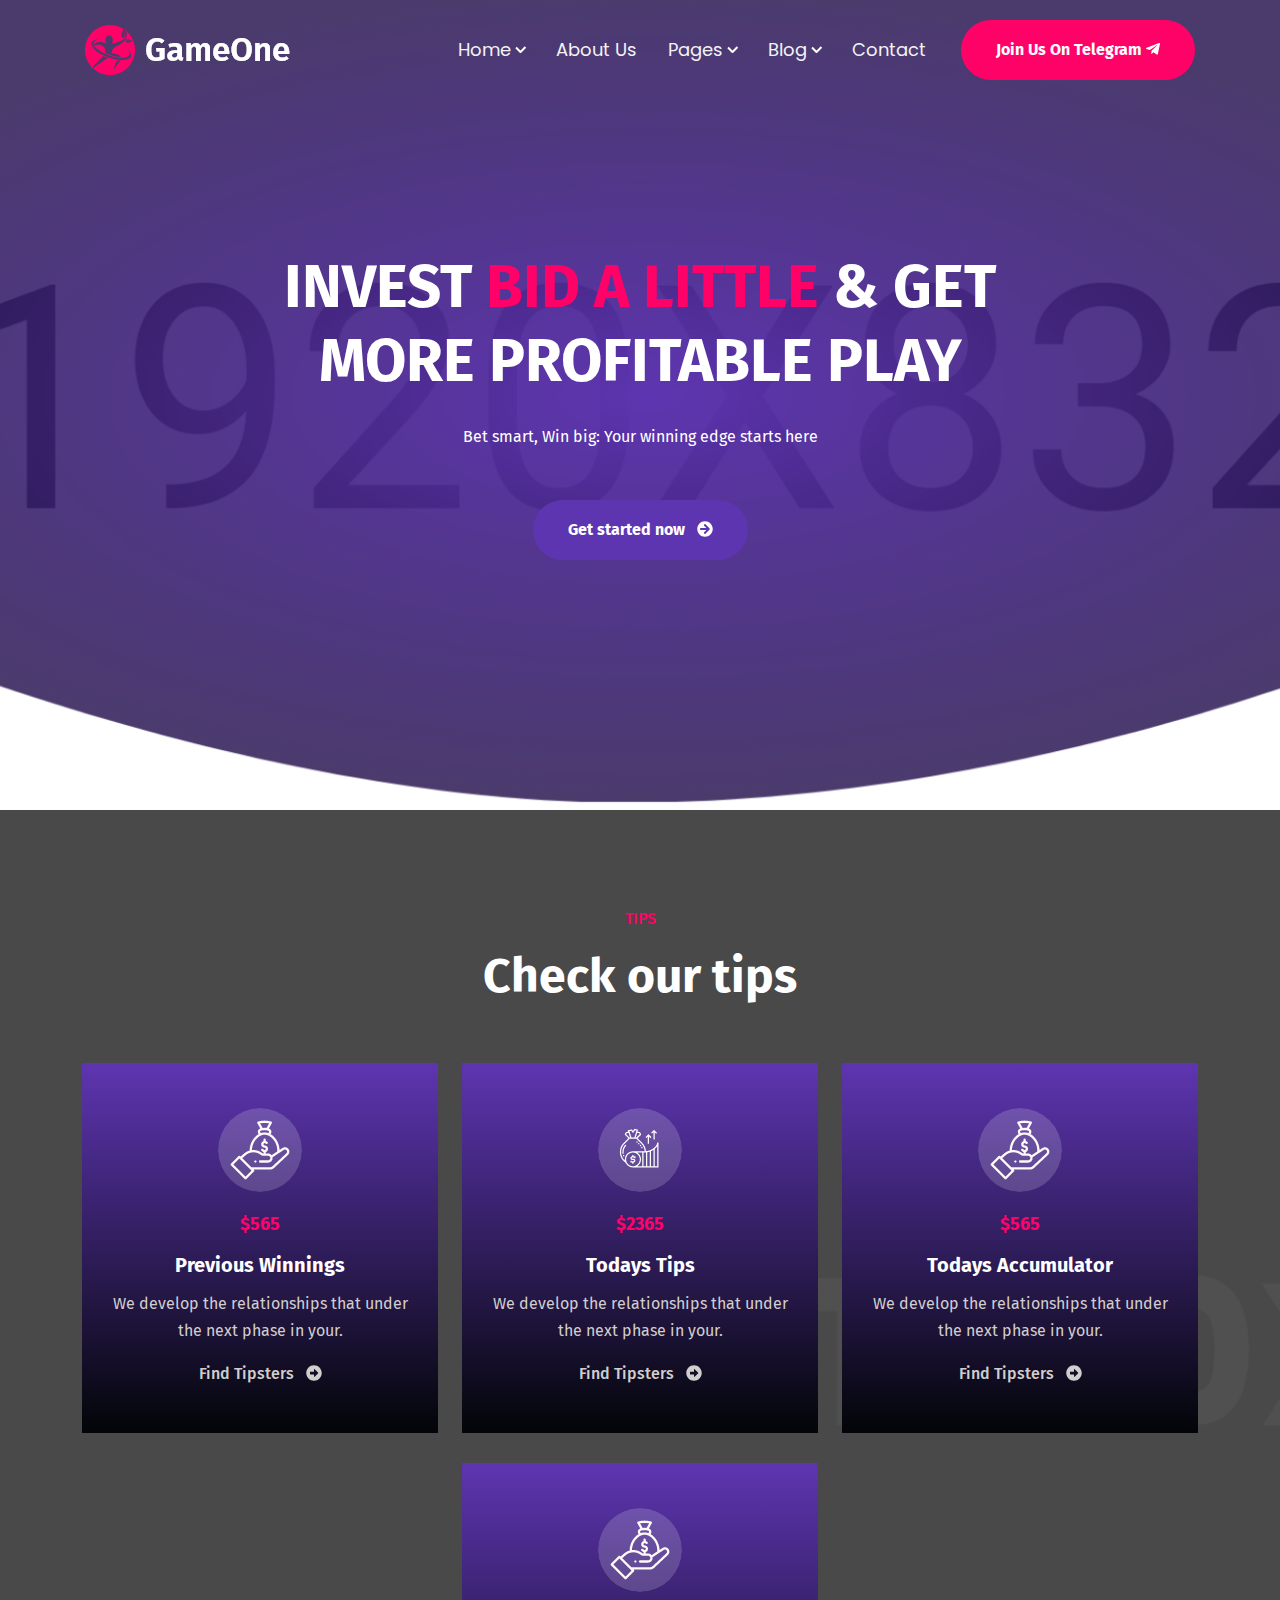
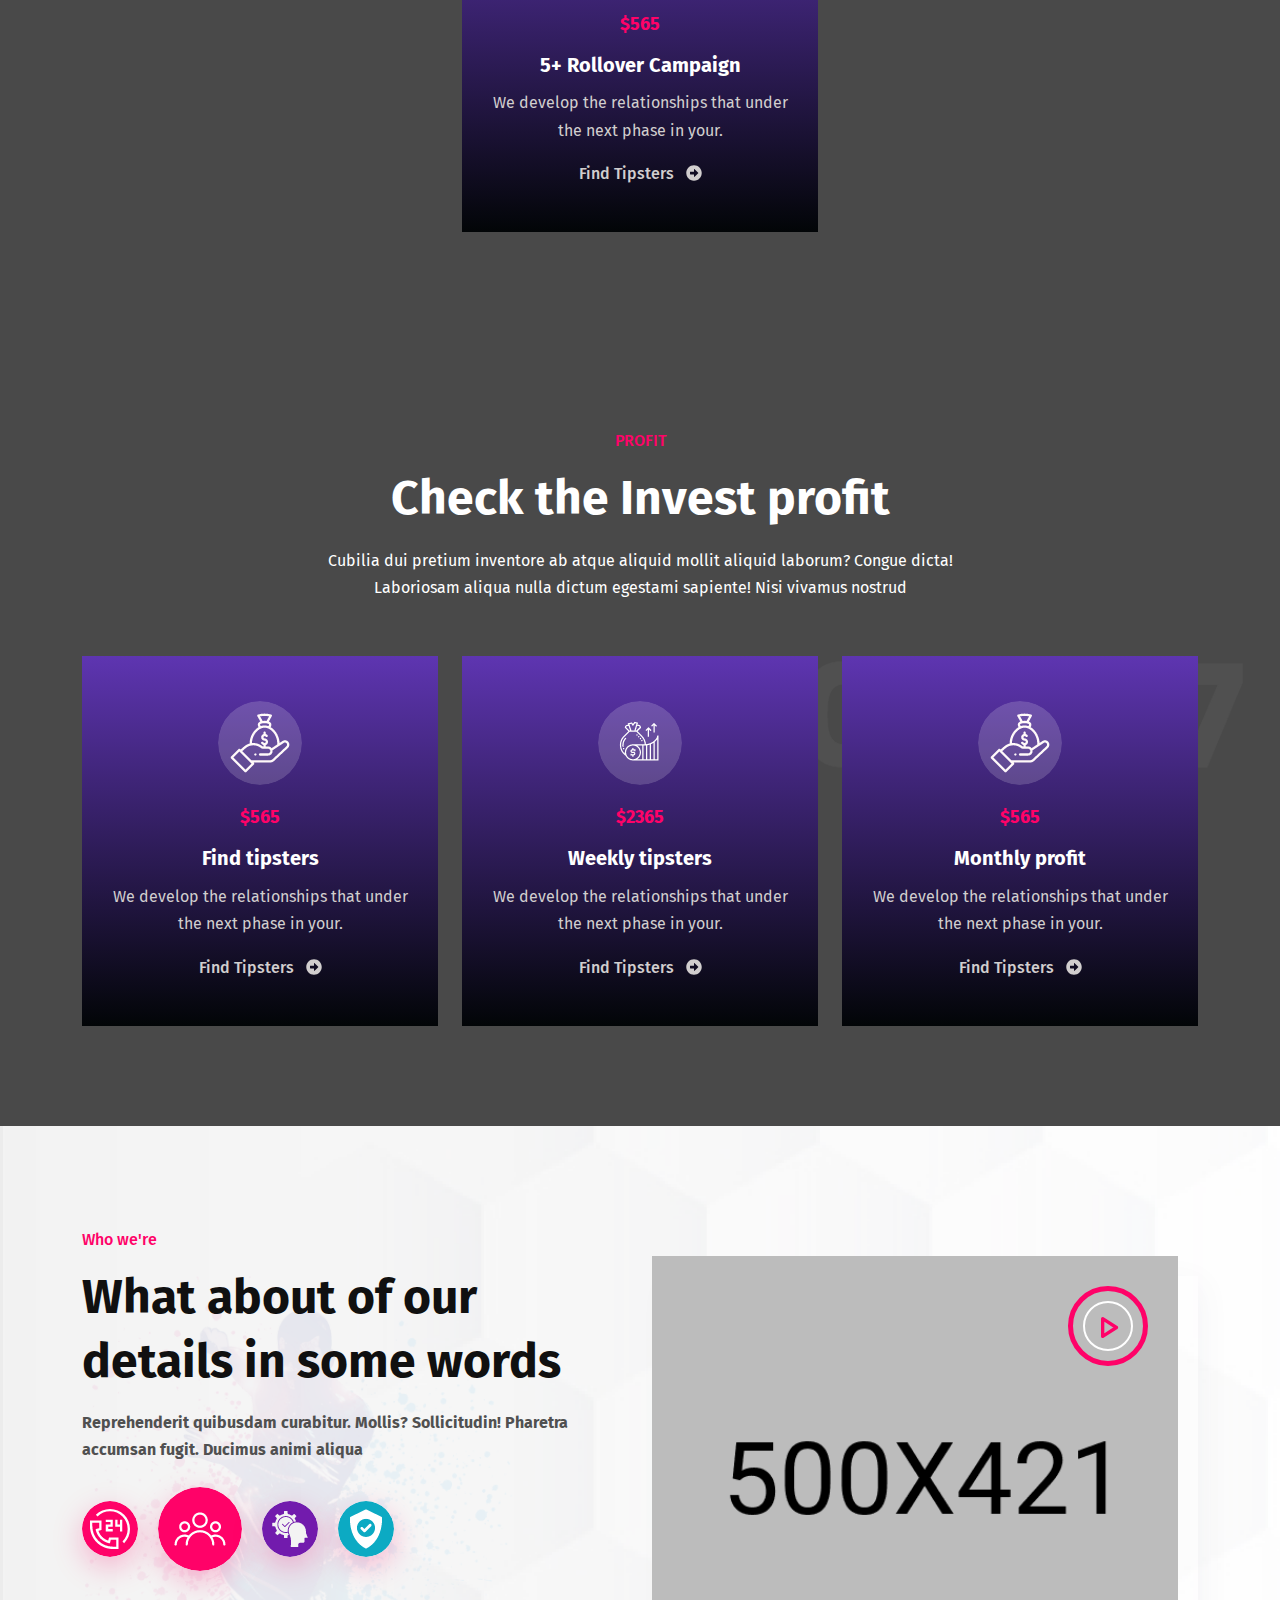
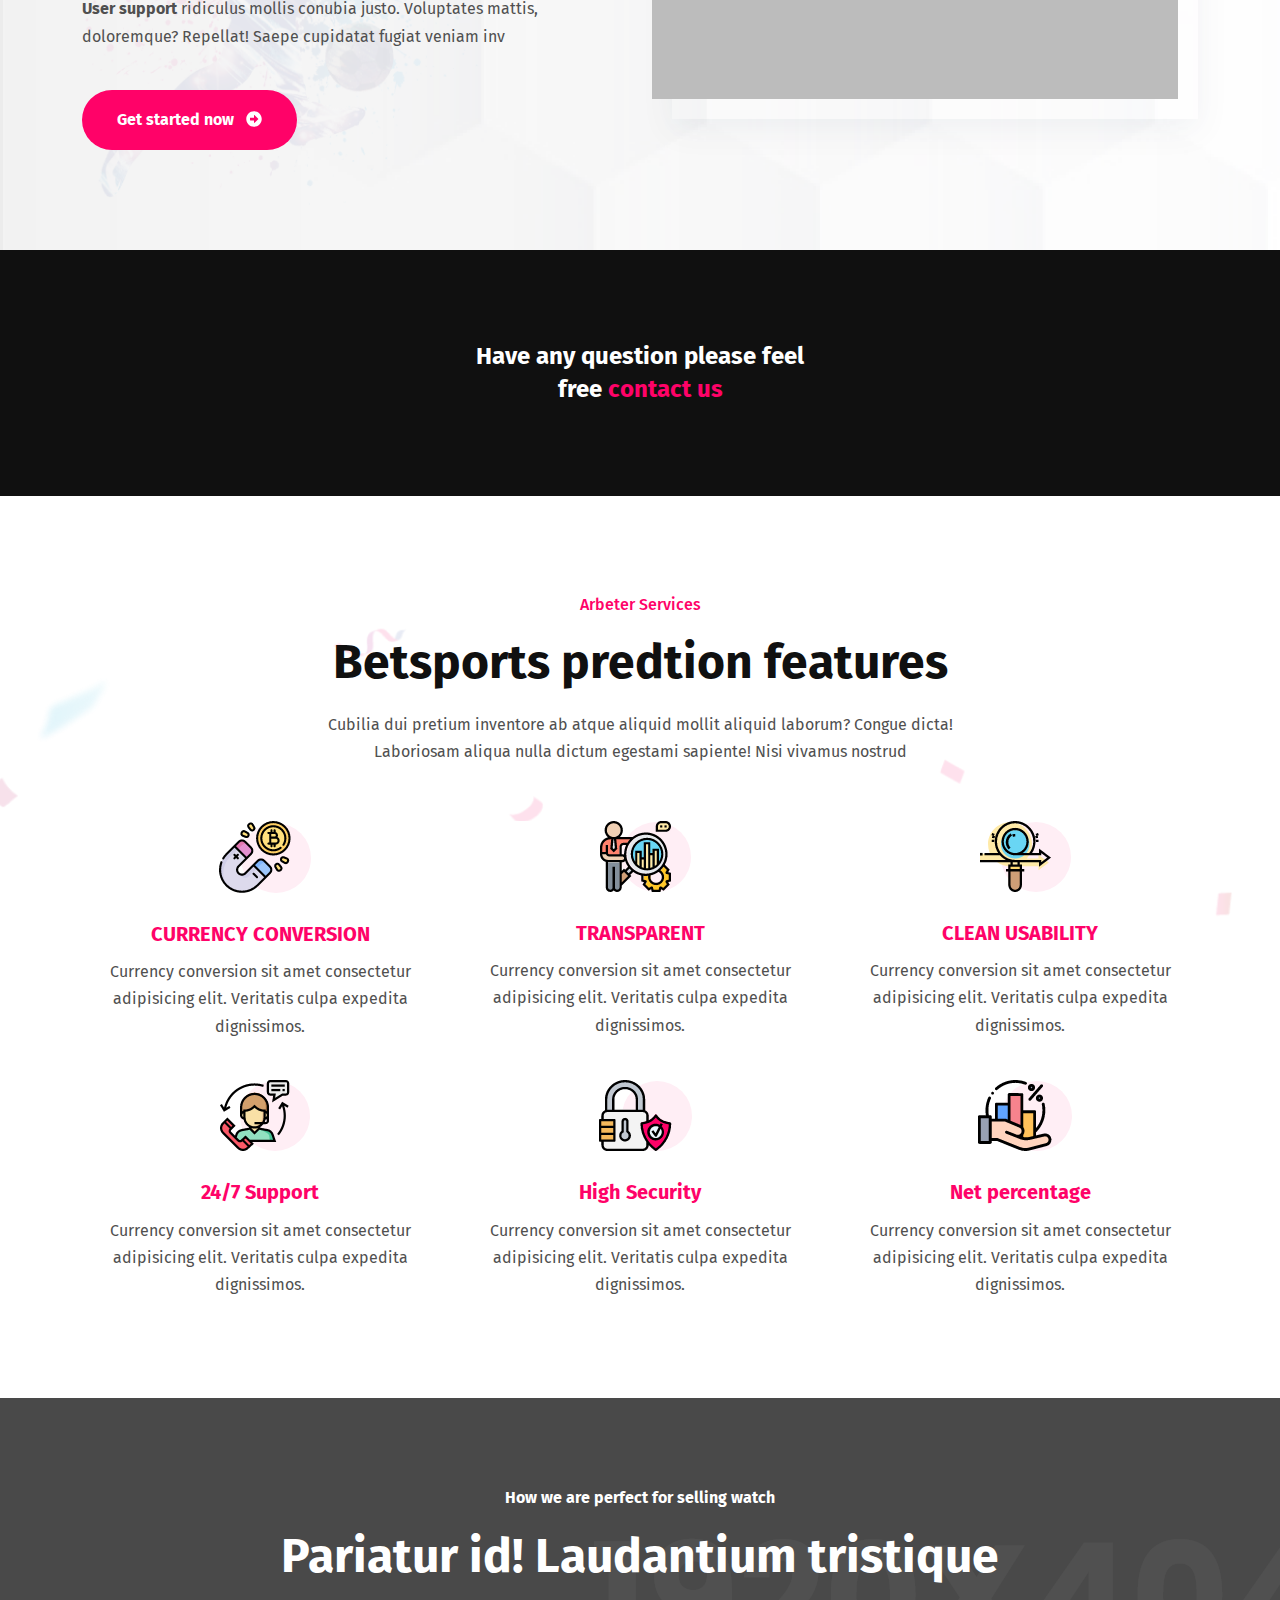
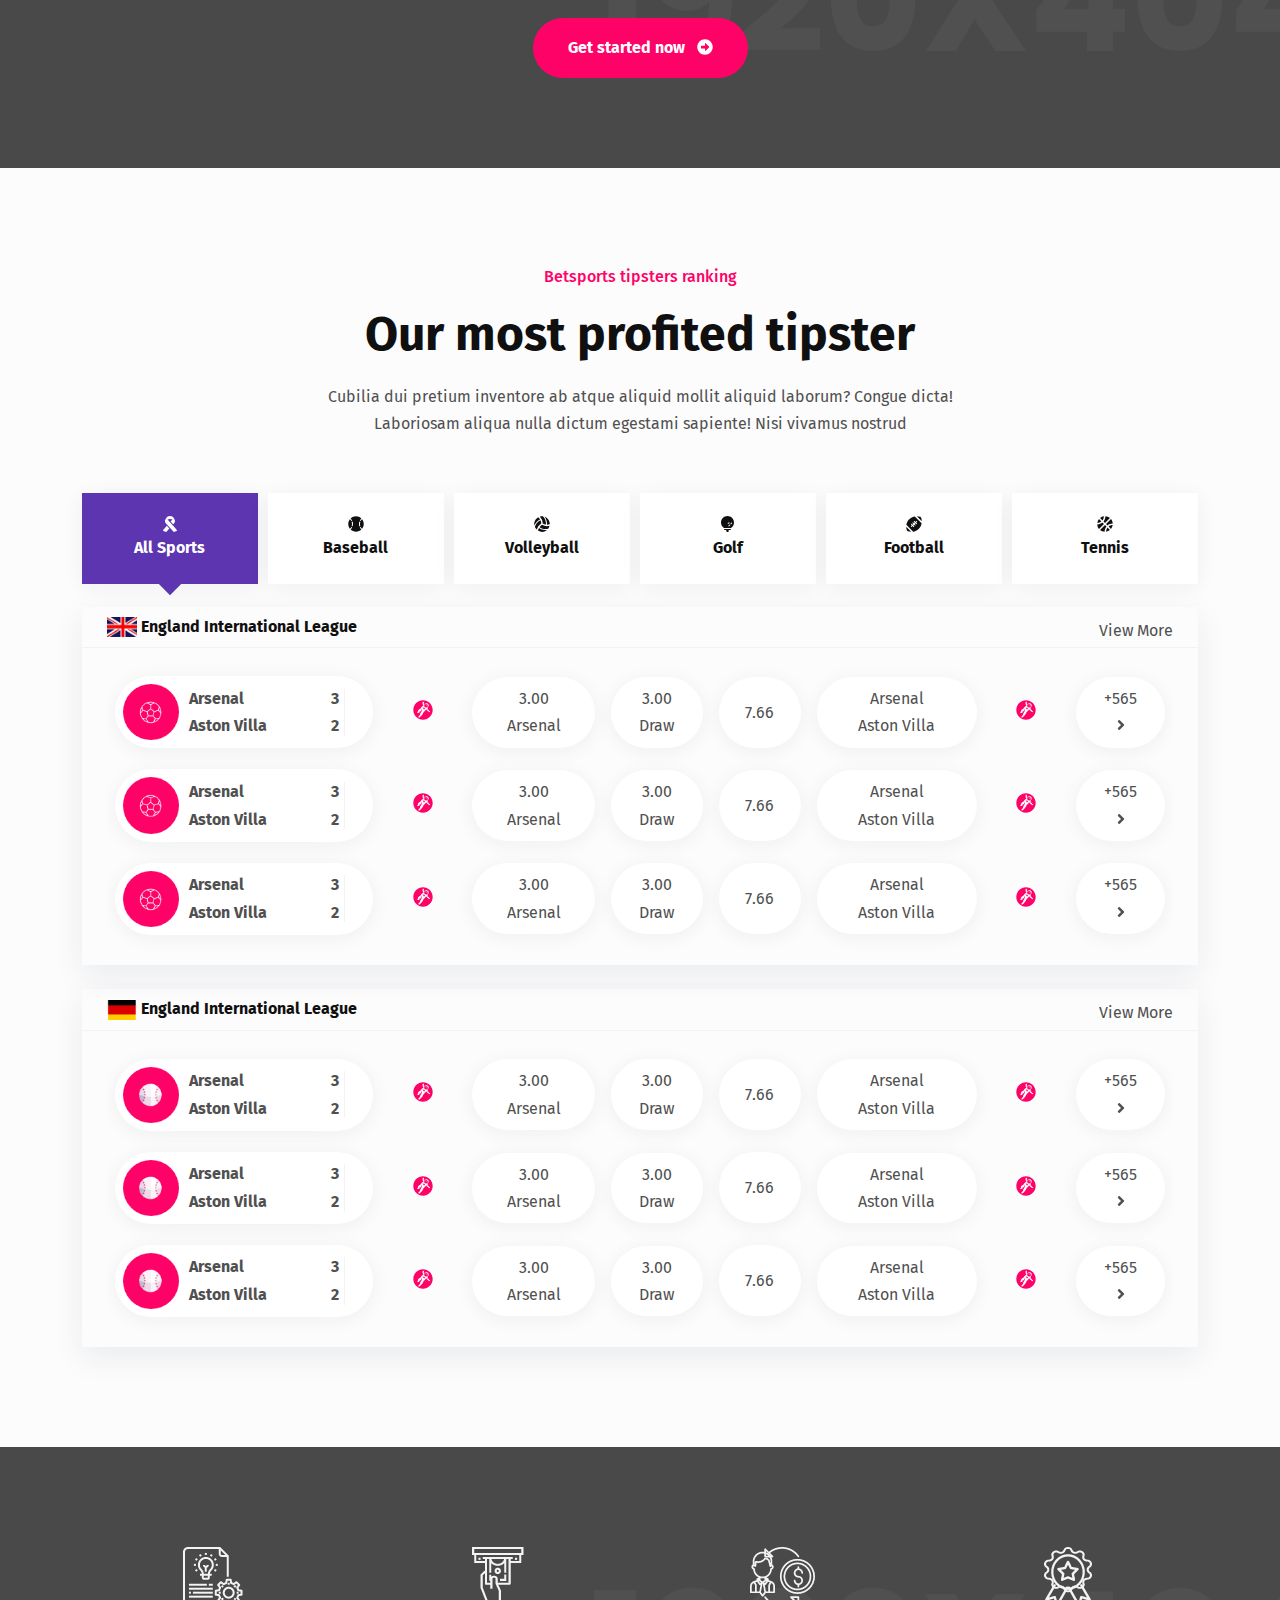
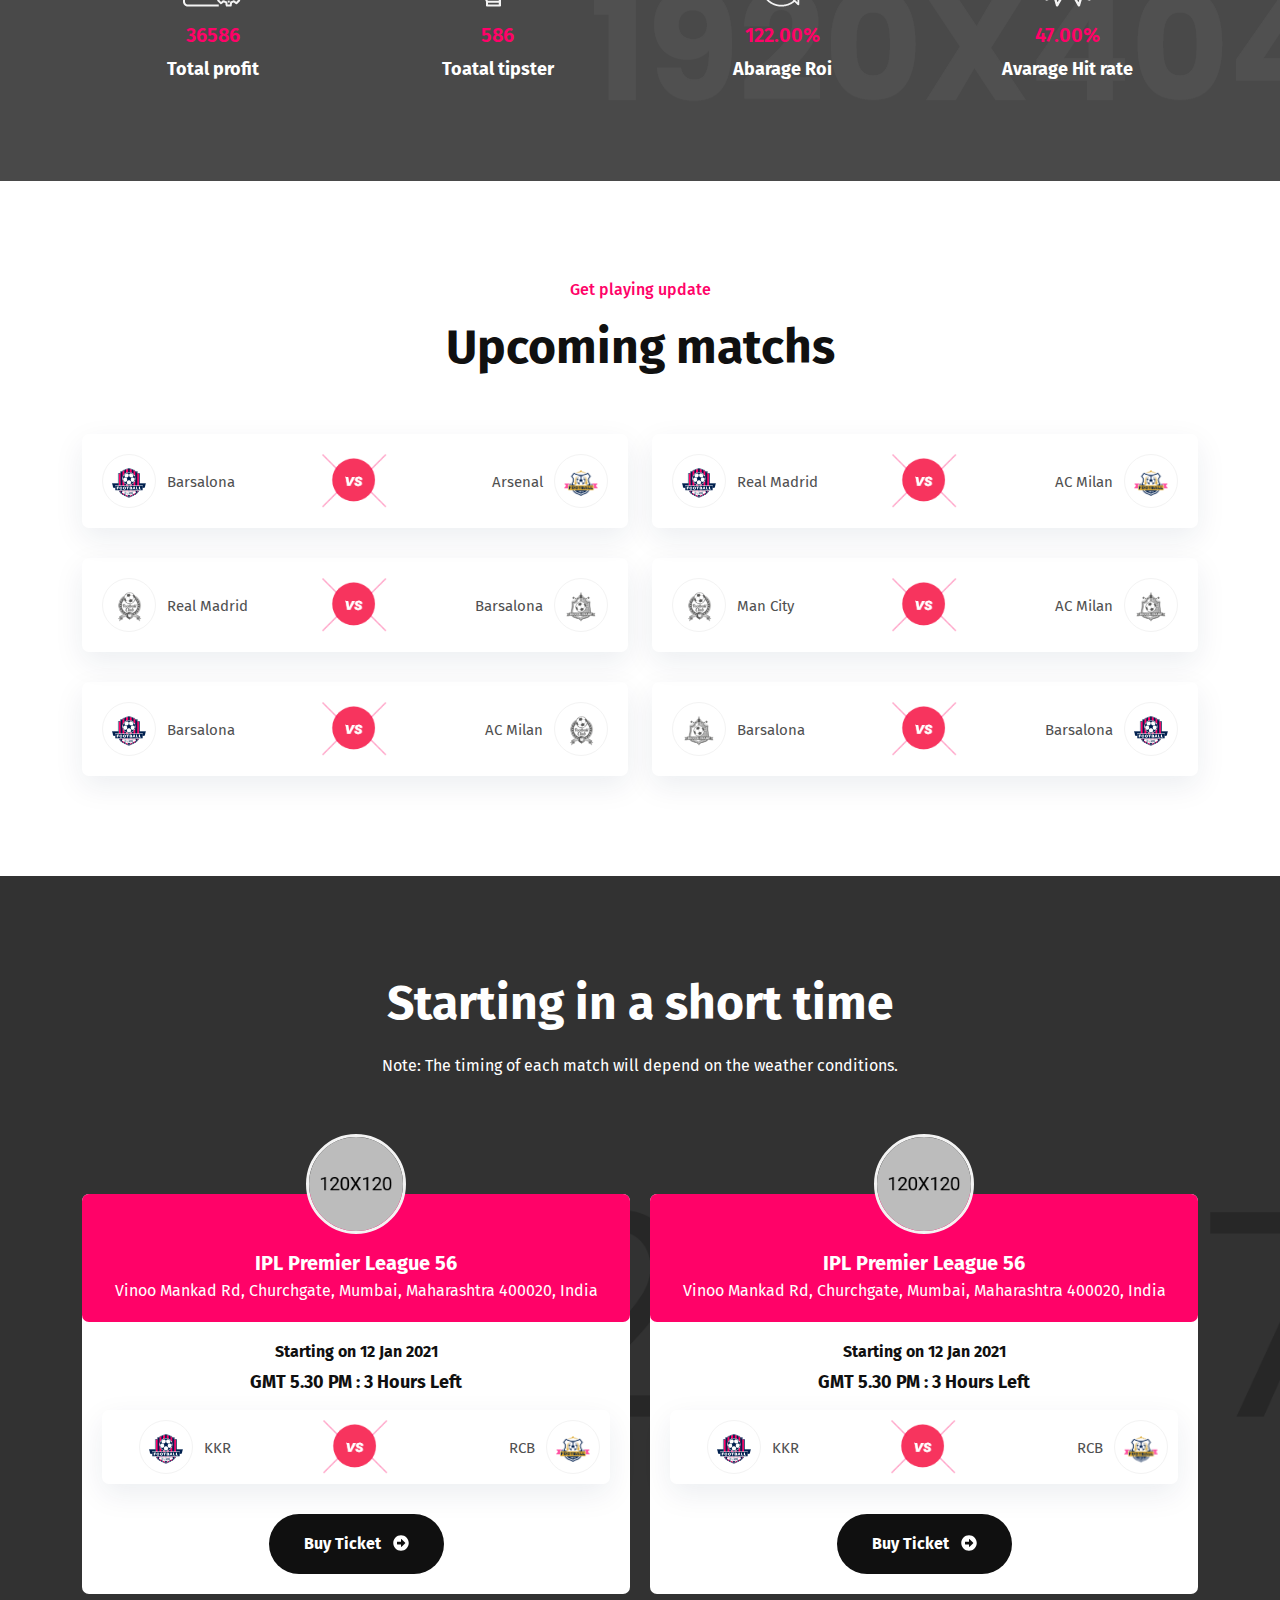
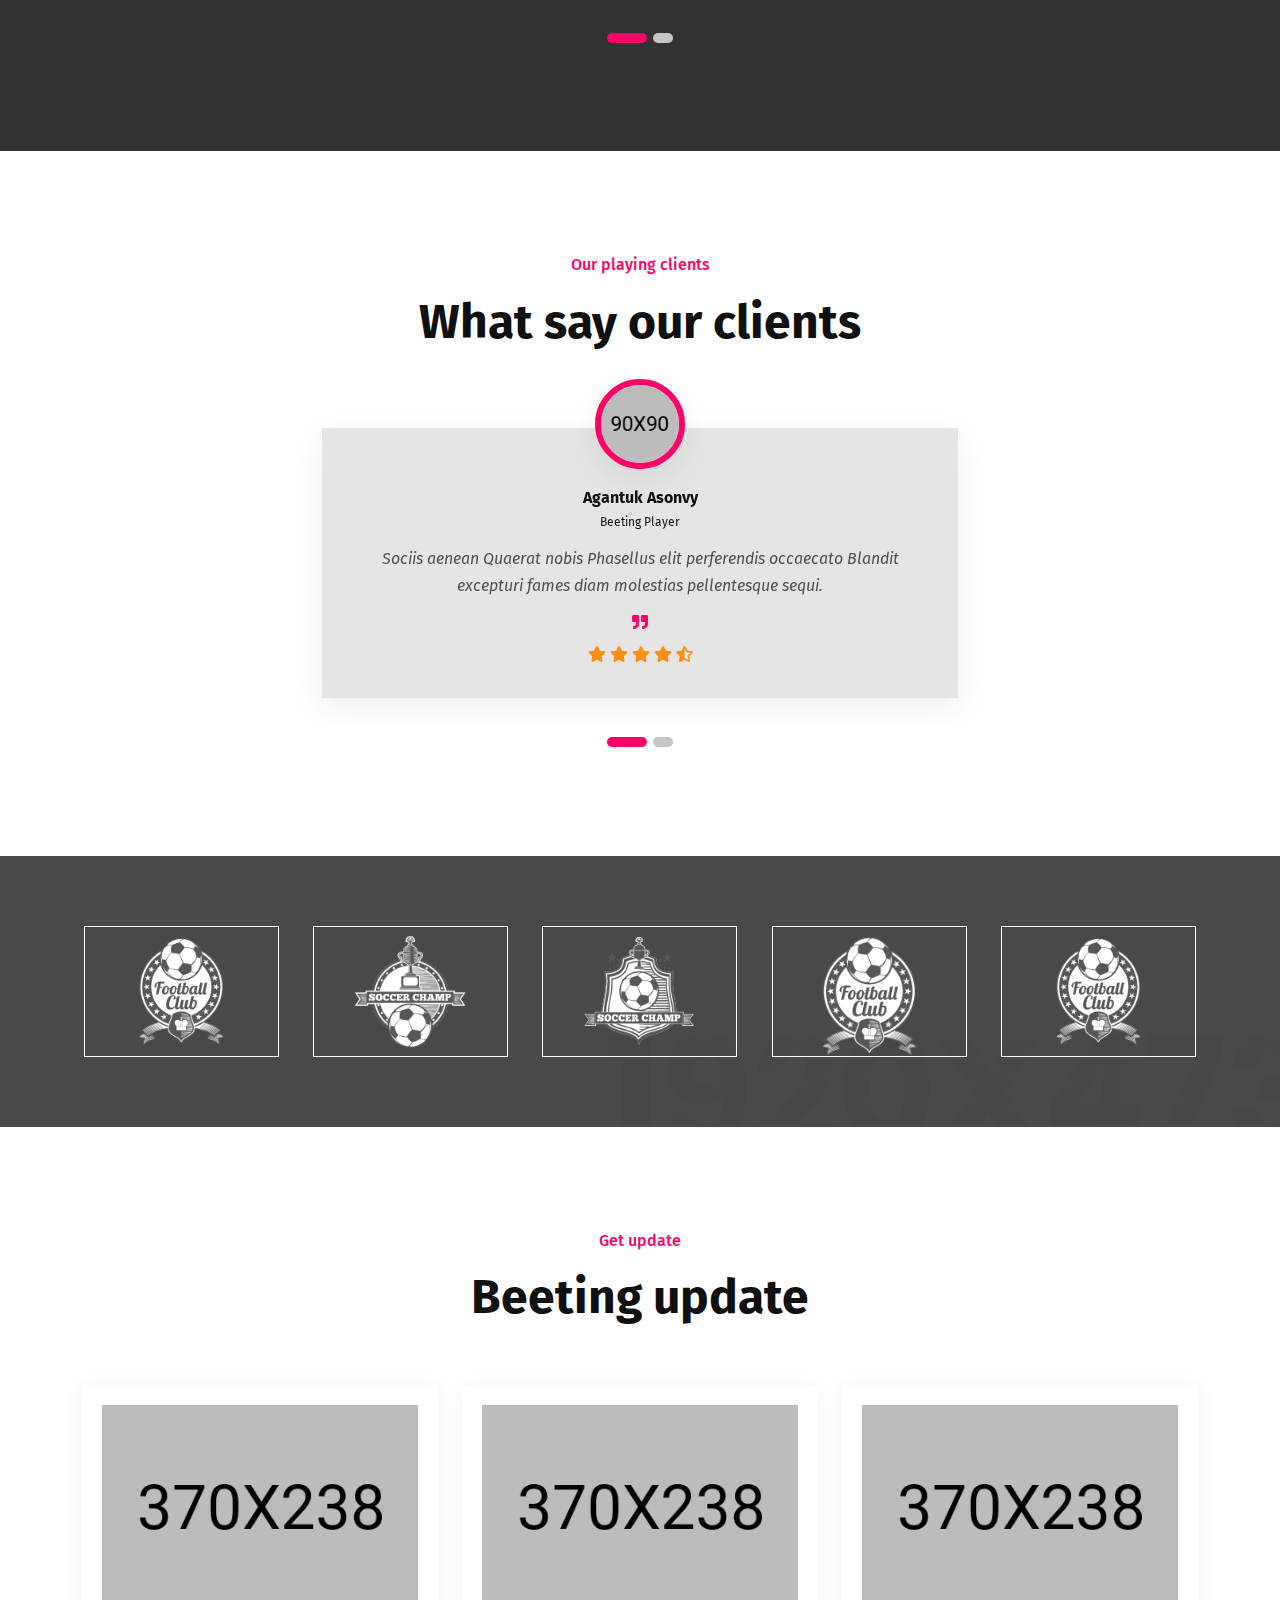
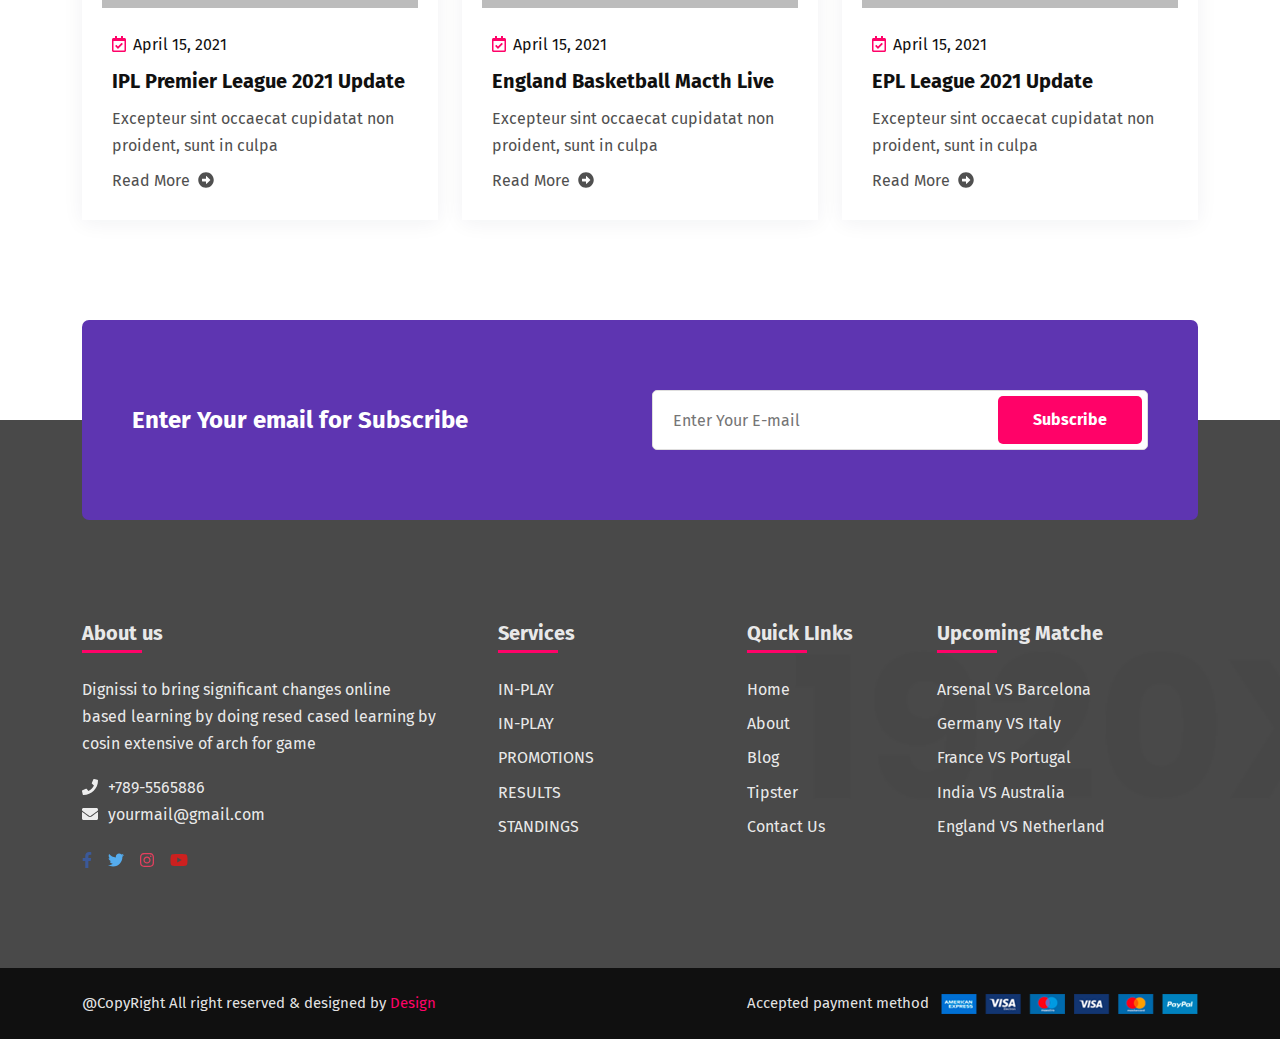
<file: index.html>
<!DOCTYPE html>
<html lang="zxx">
<head>
    <meta charset="UTF-8">
    <meta name="viewport" content="width=device-width, initial-scale=1.0">
    <meta http-equiv="X-UA-Compatible" content="IE=edge" />
    <meta http-equiv="X-UA-Compatible" content="ie=edge">
    <title>AryanXclusive - Sports & Betting Platform</title>

    <!-- Stylesheet -->
    <link rel="stylesheet" href="assets/css/vendor.css">
    <link rel="stylesheet" href="assets/css/style.css">
    <link rel="stylesheet" href="assets/css/responsive.css">

</head>
<body>

    <!-- preloader area start -->
    <div class="preloader" id="preloader">
        <div class="preloader-inner">
            <div class="preloader-orbit-loading">
                <div class="cssload-inner cssload-one"></div>
                <div class="cssload-inner cssload-two"></div>
                <div class="cssload-inner cssload-three"></div>
            </div>
        </div>
    </div>
    <!-- preloader area end -->

    <!-- search popup start-->
    <div class="body-overlay" id="body-overlay"></div>
    <div class="td-search-popup" id="td-search-popup">
        <form action="home.html" class="search-form">
            <div class="form-group">
                <input type="text" class="form-control" placeholder="Search.....">
            </div>
            <button type="submit" class="submit-btn"><i class="fa fa-search"></i></button>
        </form>
    </div>
    <!-- search popup end-->

    <!-- navbar start -->
    <div class="navbar-area">
        <nav class="navbar navbar-area navbar-expand-lg">
            <div class="container nav-container">
                <div class="responsive-mobile-menu">
                    <button class="menu toggle-btn d-block d-lg-none" data-target="#edumint_main_menu" 
                    aria-expanded="false" aria-label="Toggle navigation">
                        <span class="icon-left"></span>
                        <span class="icon-right"></span>
                    </button>
                </div>
                <div class="logo">
                    <a href="index.html"><img src="assets/img/logo.png" alt="img"></a>
                </div>
                <div class="nav-left-part">
                      
                </div>
                <div class="nav-right-part nav-right-part-mobile">
                    <a class="search-bar-btn" href="#"><i class="fa fa-search"></i></a>
                </div>
                <div class="collapse navbar-collapse" id="edumint_main_menu">
                    <ul class="navbar-nav menu-open text-end">
                        <li class="menu-item-has-children current-menu-item">
                            <a href="#">Home</a>
                            <ul class="sub-menu">
                                <li><a href="index.html">Home 01</a></li>
                                <li><a href="index-2.html">Home 02</a></li>
                            </ul>
                        </li>
                        <li><a href="about.html">About Us</a></li>
                        <li class="menu-item-has-children current-menu-item">
                            <a href="#">Pages</a>
                            <ul class="sub-menu">
                                <li><a href="about.html">About Us</a></li>
                                <li><a href="tipster.html">Triper</a></li>
                                <li><a href="team-details.html">Triper Details</a></li>
                                <li><a href="bookmark.html">Bookmarks</a></li>
                                <li><a href="contact.html">Contact</a></li>
                            </ul>
                        </li>
                        <li class="menu-item-has-children current-menu-item">
                            <a href="#">Blog</a>
                            <ul class="sub-menu">
                                <li><a href="blog.html">Blog</a></li>
                                <li><a href="blog-details.html">Blog Details</a></li>
                            </ul>
                        </li>
                        <li><a href="contact.html">Contact</a></li>
                    </ul>
                </div>
                <div class="nav-right-part nav-right-part-desktop">
                    <a class="btn btn-base" target="_blank" href="https://t.me/+0NwkjlnSeX83MjVk">Join Us On Telegram <i class="fab fa-telegram-plane"></i></a>
                </div>
            </div>
        </nav>
    </div>
    <!-- navbar end -->
    
    <!-- banner start -->
    <div class="banner-area" style="background-image: url('assets/img/banner/1.png');">
        <div class="container">
            <div class="row justify-content-center">
                <div class="col-lg-8 align-self-center">
                    <div class="banner-inner text-center">
                        <h1 class="b-animate-2 title">INVEST <span>BID A LITTLE</span> 
                            & GET MORE PROFITABLE PLAY  </h1>
                        <p class="b-animate-4">Bet smart, Win big: Your winning edge starts here</p>
                        <div class="btn-wrap">
                            <a class="btn btn-base-2 b-animate-4" href="contact.html">Get started now <i class="fas fa-arrow-circle-right ms-2"></i></a>
                        </div>
                    </div>
                </div>
            </div>
        </div>
    </div>
    <!-- banner end -->

    <!-- service start -->
    <!-- <div class="service-area mg-bottom-100">
        <div class="container">
            <div class="service-bg bg-cover" style="background-image: url(./assets/img/bg/service-bg.png);">
                <div class="row justify-content-center">
                    <div class="col-lg-3 col-md-6">
                        <div class="single-intro-inner">
                            <div class="thumb">
                                <img src="assets/img/intro/1.png" alt="img">
                            </div>
                            <div class="details">
                                <h6>9690705+</h6>
                                <h4><a href="register.html">Registered User</a></h4>
                                <p>We develop the that under the next phase in your.</p>
                            </div>
                        </div>
                    </div>
                    <div class="col-lg-3 col-md-6">
                        <div class="single-intro-inner">
                            <div class="thumb media-left">
                                <img src="assets/img/intro/2.png" alt="img">
                            </div>
                            <div class="details media-body">
                                <h6>$5255555</h6>
                                <h4><a href="profit.html">Invest profit</a></h4>
                                <p>Every month withdrawn the that under the next.</p>
                            </div>
                        </div>
                    </div>
                    <div class="col-lg-3 col-md-6">
                        <div class="single-intro-inner">
                            <div class="thumb">
                                <img src="assets/img/intro/3.png" alt="img">
                            </div>
                            <div class="details">
                                <h6>856+</h6>
                                <h4><a href="contact.html">Country Support</a></h4>
                                <p>We develop the that under the next phase in your.</p>
                            </div>
                        </div>
                    </div>
                    <div class="col-lg-3 col-md-6">
                        <div class="single-intro-inner">
                            <div class="thumb">
                                <img src="assets/img/intro/4.png" alt="img">
                            </div>
                            <div class="details">
                                <h6>9690705+</h6>
                                <h4><a href="bookmark.html">Active Bookmark</a></h4>
                                <p>We develop the that under the next phase in your.</p>
                            </div>
                        </div>
                    </div>
                </div>
            </div>
        </div>
    </div> -->
    <!-- service end -->

    <!---Tips start-->
    <div class="service-area bg-cover pd-top-95 pd-bottom-70" style="background-image: url('assets/img/bg/2.png');">
        <div class="container">
            <div class="row justify-content-center">
                <div class="col-xl-7 col-lg-9">
                    <div class="section-title style-white text-center">
                        <h6 class="sub-title">TIPS</h6>
                        <h2 class="title">Check our tips</h2>
                    </div>
                </div>
            </div>
            <div class="row justify-content-center">
                <div class="col-lg-4 col-md-6">
                    <div class="single-intro-inner style-3 text-center single-intro-inner-active">
                        <div class="thumb border-radious-50">
                            <img src="assets/img/intro/8.png" alt="img">
                        </div>
                        <div class="details">
                            <h5>$565</h5>
                            <h4><a href="tipster.html">Previous Winnings</a></h4>
                            <p>We develop the relationships that under the next phase in your.</p>
                            <a class="read-more-text mt-3" href="tipster.html">Find Tipsters <svg class="svg-inline--fa fa-arrow-alt-circle-right fa-w-16 ms-2" aria-hidden="true" focusable="false" data-prefix="fas" data-icon="arrow-alt-circle-right" role="img" xmlns="http://www.w3.org/2000/svg" viewBox="0 0 512 512" data-fa-i2svg=""><path fill="currentColor" d="M256 8c137 0 248 111 248 248S393 504 256 504 8 393 8 256 119 8 256 8zM140 300h116v70.9c0 10.7 13 16.1 20.5 8.5l114.3-114.9c4.7-4.7 4.7-12.2 0-16.9l-114.3-115c-7.6-7.6-20.5-2.2-20.5 8.5V212H140c-6.6 0-12 5.4-12 12v64c0 6.6 5.4 12 12 12z"></path></svg><!-- <i class="fas fa-arrow-alt-circle-right ms-2"></i> Font Awesome fontawesome.com --></a>
                        </div>
                    </div>
                </div>
                <div class="col-lg-4 col-md-6">
                    <div class="single-intro-inner style-3 text-center">
                        <div class="thumb border-radious-50">
                            <img src="assets/img/intro/9.png" alt="img">
                        </div>
                        <div class="details border-radious-50">
                            <h5>$2365</h5>
                            <h4><a href="tipster.html">Todays Tips</a></h4>
                            <p>We develop the relationships that under the next phase in your.</p>
                            <a class="read-more-text mt-3" href="tipster.html">Find Tipsters <svg class="svg-inline--fa fa-arrow-alt-circle-right fa-w-16 ms-2" aria-hidden="true" focusable="false" data-prefix="fas" data-icon="arrow-alt-circle-right" role="img" xmlns="http://www.w3.org/2000/svg" viewBox="0 0 512 512" data-fa-i2svg=""><path fill="currentColor" d="M256 8c137 0 248 111 248 248S393 504 256 504 8 393 8 256 119 8 256 8zM140 300h116v70.9c0 10.7 13 16.1 20.5 8.5l114.3-114.9c4.7-4.7 4.7-12.2 0-16.9l-114.3-115c-7.6-7.6-20.5-2.2-20.5 8.5V212H140c-6.6 0-12 5.4-12 12v64c0 6.6 5.4 12 12 12z"></path></svg><!-- <i class="fas fa-arrow-alt-circle-right ms-2"></i> Font Awesome fontawesome.com --></a>
                        </div>
                    </div>
                </div>
                <div class="col-lg-4 col-md-6">
                    <div class="single-intro-inner style-3 text-center">
                        <div class="thumb border-radious-50">
                            <img src="assets/img/intro/8.png" alt="img">
                        </div>
                        <div class="details">
                            <h5>$565</h5>
                            <h4><a href="tipster.html">Todays Accumulator</a></h4>
                            <p>We develop the relationships that under the next phase in your.</p>
                            <a class="read-more-text mt-3" href="tipster.html">Find Tipsters <svg class="svg-inline--fa fa-arrow-alt-circle-right fa-w-16 ms-2" aria-hidden="true" focusable="false" data-prefix="fas" data-icon="arrow-alt-circle-right" role="img" xmlns="http://www.w3.org/2000/svg" viewBox="0 0 512 512" data-fa-i2svg=""><path fill="currentColor" d="M256 8c137 0 248 111 248 248S393 504 256 504 8 393 8 256 119 8 256 8zM140 300h116v70.9c0 10.7 13 16.1 20.5 8.5l114.3-114.9c4.7-4.7 4.7-12.2 0-16.9l-114.3-115c-7.6-7.6-20.5-2.2-20.5 8.5V212H140c-6.6 0-12 5.4-12 12v64c0 6.6 5.4 12 12 12z"></path></svg><!-- <i class="fas fa-arrow-alt-circle-right ms-2"></i> Font Awesome fontawesome.com --></a>
                        </div>
                    </div>
                </div>
                <div class="col-lg-4 col-md-6">
                    <div class="single-intro-inner style-3 text-center">
                        <div class="thumb border-radious-50">
                            <img src="assets/img/intro/8.png" alt="img">
                        </div>
                        <div class="details">
                            <h5>$565</h5>
                            <h4><a href="tipster.html">5+ Rollover Campaign</a></h4>
                            <p>We develop the relationships that under the next phase in your.</p>
                            <a class="read-more-text mt-3" href="tipster.html">Find Tipsters <svg class="svg-inline--fa fa-arrow-alt-circle-right fa-w-16 ms-2" aria-hidden="true" focusable="false" data-prefix="fas" data-icon="arrow-alt-circle-right" role="img" xmlns="http://www.w3.org/2000/svg" viewBox="0 0 512 512" data-fa-i2svg=""><path fill="currentColor" d="M256 8c137 0 248 111 248 248S393 504 256 504 8 393 8 256 119 8 256 8zM140 300h116v70.9c0 10.7 13 16.1 20.5 8.5l114.3-114.9c4.7-4.7 4.7-12.2 0-16.9l-114.3-115c-7.6-7.6-20.5-2.2-20.5 8.5V212H140c-6.6 0-12 5.4-12 12v64c0 6.6 5.4 12 12 12z"></path></svg><!-- <i class="fas fa-arrow-alt-circle-right ms-2"></i> Font Awesome fontawesome.com --></a>
                        </div>
                    </div>
                </div>
            </div>
        </div>
    </div>

    <!--Tips end-->
    <!-- service start -->
    <div class="service-area bg-cover pd-top-95 pd-bottom-70" style="background-image: url('assets/img/bg/2.png');">
        <div class="container">
            <div class="row justify-content-center">
                <div class="col-xl-7 col-lg-9">
                    <div class="section-title style-white text-center">
                        <h6 class="sub-title">PROFIT</h6>
                        <h2 class="title">Check the Invest profit</h2>
                        <p class="content">Cubilia dui pretium inventore ab atque aliquid mollit aliquid laborum? Congue dicta! Laboriosam aliqua nulla dictum egestami sapiente! Nisi vivamus nostrud</p>
                    </div>
                </div>
            </div>
            <div class="row justify-content-center">
                <div class="col-lg-4 col-md-6">
                    <div class="single-intro-inner style-3 text-center">
                        <div class="thumb border-radious-50">
                            <img src="assets/img/intro/8.png" alt="img">
                        </div>
                        <div class="details">
                            <h5>$565</h5>
                            <h4><a href="tipster.html">Find tipsters</a></h4>
                            <p>We develop the relationships that under the next phase in your.</p>
                            <a class="read-more-text mt-3" href="tipster.html">Find Tipsters <i class="fas fa-arrow-alt-circle-right ms-2"></i></a>
                        </div>
                    </div>
                </div>
                <div class="col-lg-4 col-md-6">
                    <div class="single-intro-inner style-3 text-center">
                        <div class="thumb border-radious-50">
                            <img src="assets/img/intro/9.png" alt="img">
                        </div>
                        <div class="details border-radious-50">
                            <h5>$2365</h5>
                            <h4><a href="tipster.html">Weekly tipsters</a></h4>
                            <p>We develop the relationships that under the next phase in your.</p>
                            <a class="read-more-text mt-3" href="tipster.html">Find Tipsters <i class="fas fa-arrow-alt-circle-right ms-2"></i></a>
                        </div>
                    </div>
                </div>
                <div class="col-lg-4 col-md-6">
                    <div class="single-intro-inner style-3 text-center">
                        <div class="thumb border-radious-50">
                            <img src="assets/img/intro/8.png" alt="img">
                        </div>
                        <div class="details">
                            <h5>$565</h5>
                            <h4><a href="tipster.html">Monthly profit</a></h4>
                            <p>We develop the relationships that under the next phase in your.</p>
                            <a class="read-more-text mt-3" href="tipster.html">Find Tipsters <i class="fas fa-arrow-alt-circle-right ms-2"></i></a>
                        </div>
                    </div>
                </div>
            </div>
        </div>
    </div>
    <!-- service end -->

    <!-- video area start -->
    <div class="video-area bg-cover pd-top-100 pd-bottom-100" style="background-image: url('assets/img/bg/7.png');">
        <div class="container">
            <div class="row">
                <div class="col-lg-6">
                    <div class="section-title mb-0">
                        <h6 class="sub-title">Who we're</h6>
                        <h2 class="title mb-3">What about of our details in some words</h2>
                        <p><strong>Reprehenderit quibusdam curabitur. Mollis? Sollicitudin! Pharetra accumsan fugit. Ducimus animi aliqua</strong></p>
                        <ul class="single-list-inner style-check p-0 mt-4 mb-4">
                            <li class="d-inline-block me-lg-3 me-2">
                                <div class="thumb">
                                    <img src="assets/img/about/2.png" alt="img">
                                </div>
                            </li>
                            <li class="d-inline-block me-lg-3 me-2">
                                <div class="thumb">
                                    <img src="assets/img/about/3.png" alt="img">
                                </div>
                            </li>
                            <li class="d-inline-block me-lg-3 me-2">
                                <div class="thumb">
                                    <img src="assets/img/about/4.png" alt="img">
                                </div>
                            </li>
                            <li class="d-inline-block me-lg-3 me-2">
                                <div class="thumb">
                                    <img src="assets/img/about/5.png" alt="img">
                                </div>
                            </li>
                        </ul>
                        <p><strong>User support</strong> ridiculus mollis conubia justo. Voluptates mattis, doloremque? Repellat! Saepe cupidatat fugiat veniam inv</p>
                        <a class="btn btn-base" href="contact.html">Get started now <i class="fas fa-arrow-alt-circle-right ms-2"></i></a>
                    </div>
                </div>
                <div class="col-lg-6 align-self-center mt-5 mt-lg-0">
                    <div class="thumb video-area-inner">
                        <img class="w-100" src="assets/img/about/6.png" alt="img">
                        <a class="video-play-btn" href="https://www.youtube.com/embed/Wimkqo8gDZ0" data-effect="mfp-zoom-in">
                            <svg xmlns="http://www.w3.org/2000/svg" width="17.097" height="21.03" viewBox="0 0 17.097 21.03">
                              <path id="Icon_feather-play" data-name="Icon feather-play" d="M8.333,5,22.1,13.848,8.333,22.7Z" transform="translate(-6.667 -3.333)" fill="none" stroke="#ff0268" stroke-linecap="round" stroke-linejoin="round" stroke-width="3.333"/>
                            </svg>
                        </a>
                    </div>
                </div>
            </div>
        </div>
    </div>
    <!-- video area end -->

    <!-- callto-cation area start -->
    <div class="call-to-action-area bg-black pd-top-90 pd-bottom-90">
        <div class="container">
            <div class="row justify-content-center">
                <div class="col-xl-4 col-lg-8 align-self-center">
                    <div class="section-title style-white mb-0 text-center">
                        <h3 class="title">Have any question please feel free <a href="contact.html"><span>contact us</span></a></h3>
                    </div>  
                </div>
            </div>
        </div>
    </div>
    <!-- callto-cation area end -->

    <!-- feature start -->
    <div class="feature-area bg-cover pd-top-95 pd-bottom-60" style="background-image: url(./assets/img/bg/8.png);">
        <div class="container">
            <div class="row justify-content-center">
                <div class="col-xl-7 col-lg-9">
                    <div class="section-title text-center">
                        <h6 class="sub-title">Arbeter Services</h6>
                        <h2 class="title">Betsports predtion features</h2>
                        <p class="content">Cubilia dui pretium inventore ab atque aliquid mollit aliquid laborum? Congue dicta! Laboriosam aliqua nulla dictum egestami sapiente! Nisi vivamus nostrud</p>
                    </div>
                </div>
            </div>
            <div class="row justify-content-center">
                <div class="col-lg-4 col-md-6">
                    <div class="single-intro-inner style-feature text-center">
                        <div class="thumb">
                            <img src="assets/img/feature/1.png" alt="img">
                        </div>
                        <div class="details">
                            <h4><a href="blog-details.html">CURRENCY CONVERSION</a></h4>
                            <p>Currency conversion sit amet consectetur adipisicing elit. Veritatis culpa expedita dignissimos.</p>
                        </div>
                    </div>
                </div>
                <div class="col-lg-4 col-md-6">
                    <div class="single-intro-inner style-feature text-center">
                        <div class="thumb media-left">
                            <img src="assets/img/feature/2.png" alt="img">
                        </div>
                        <div class="details media-body">
                            <h4><a href="blog-details.html">TRANSPARENT</a></h4>
                            <p>Currency conversion sit amet consectetur adipisicing elit. Veritatis culpa expedita dignissimos.</p>
                        </div>
                    </div>
                </div>
                <div class="col-lg-4 col-md-6">
                    <div class="single-intro-inner style-feature text-center">
                        <div class="thumb">
                            <img src="assets/img/feature/3.png" alt="img">
                        </div>
                        <div class="details">
                            <h4><a href="blog-details.html">CLEAN USABILITY</a></h4>
                            <p>Currency conversion sit amet consectetur adipisicing elit. Veritatis culpa expedita dignissimos.</p>
                        </div>
                    </div>
                </div>
                <div class="col-lg-4 col-md-6">
                    <div class="single-intro-inner style-feature text-center">
                        <div class="thumb">
                            <img src="assets/img/feature/4.png" alt="img">
                        </div>
                        <div class="details">
                            <h4><a href="blog-details.html">24/7 Support</a></h4>
                            <p>Currency conversion sit amet consectetur adipisicing elit. Veritatis culpa expedita dignissimos.</p>
                        </div>
                    </div>
                </div>
                <div class="col-lg-4 col-md-6">
                    <div class="single-intro-inner style-feature text-center">
                        <div class="thumb">
                            <img src="assets/img/feature/5.png" alt="img">
                        </div>
                        <div class="details">
                            <h4><a href="blog-details.html">High Security</a></h4>
                            <p>Currency conversion sit amet consectetur adipisicing elit. Veritatis culpa expedita dignissimos.</p>
                        </div>
                    </div>
                </div>
                <div class="col-lg-4 col-md-6">
                    <div class="single-intro-inner style-feature text-center">
                        <div class="thumb">
                            <img src="assets/img/feature/6.png" alt="img">
                        </div>
                        <div class="details">
                            <h4><a href="blog-details.html">Net percentage</a></h4>
                            <p>Currency conversion sit amet consectetur adipisicing elit. Veritatis culpa expedita dignissimos.</p>
                        </div>
                    </div>
                </div>
            </div>
        </div>
    </div>
    <!-- feature end -->

    <!-- callto-cation area start -->
    <div class="call-to-action-area pd-top-90 pd-bottom-90" style="background-image: url(./assets/img/bg/9.png);">
        <div class="container">
            <div class="section-title style-white mb-0 text-center">
                <h6 class="text-white mb-3">How we are perfect for selling watch</h6>
                <h2 class="title">Pariatur id! Laudantium tristique</h2>
                <a class="btn btn-base" href="contact.html">Get started now <i class="fas fa-arrow-alt-circle-right ms-2"></i></a>
            </div> 
        </div>
    </div>
    <!-- callto-cation area end -->

    <!-- profit area start -->
    <div class="profit-area bg-gray pd-top-95 pd-bottom-100">
        <div class="container">
            <div class="row justify-content-center">
                <div class="col-lg-7">
                    <div class="section-title text-center">
                        <h6 class="sub-title">Betsports tipsters ranking</h6>
                        <h2 class="title">Our most profited tipster</h2>
                        <p class="content">Cubilia dui pretium inventore ab atque aliquid mollit aliquid laborum? Congue dicta! Laboriosam aliqua nulla dictum egestami sapiente! Nisi vivamus nostrud</p>
                    </div>
                </div>
            </div>
            <ul class="nav nav-tabs profit-tabs-inner style-two mb-4" id="myTab" role="tablist">
                <li class="nav-item">
                    <a class="nav-link active" id="tab1-tab" data-toggle="tab" href="#tab1" role="tab" aria-controls="tab1" aria-selected="true">
                        <i class="fas fa-ribbon"></i>
                        <h6>All Sports</h6>
                    </a>
                </li>
                <li class="nav-item">
                    <a class="nav-link" id="tab2-tab" data-toggle="tab" href="#tab2" role="tab" aria-controls="tab2" aria-selected="false">
                        <i class="fas fa-baseball-ball"></i>
                        <h6>Baseball</h6>
                    </a>
                </li>
                <li class="nav-item">
                    <a class="nav-link" id="tab3-tab" data-toggle="tab" href="#tab3" role="tab" aria-controls="tab3" aria-selected="false">
                        <i class="fas fa-volleyball-ball"></i>
                        <h6>Volleyball</h6>
                    </a>
                </li>
                <li class="nav-item">
                    <a class="nav-link" id="tab4-tab" data-toggle="tab" href="#tab4" role="tab" aria-controls="tab4" aria-selected="false">
                        <i class="fas fa-golf-ball"></i>
                        <h6>Golf</h6>
                    </a>
                </li>
                <li class="nav-item">
                    <a class="nav-link" id="tab5-tab" data-toggle="tab" href="#tab5" role="tab" aria-controls="tab5" aria-selected="false">
                        <i class="fas fa-football-ball"></i>
                        <h6>Football</h6>
                    </a>
                </li>
                <li class="nav-item">
                    <a class="nav-link" id="tab6-tab" data-toggle="tab" href="#tab6" role="tab" aria-controls="tab6" aria-selected="false">
                        <i class="fas fa-basketball-ball"></i>
                        <h6>Tennis</h6>
                    </a>
                </li>
            </ul>
            <div class="tab-content" id="myTabContent">
                <div class="tab-pane fade show active" id="tab1" role="tabpanel" aria-labelledby="tab1-tab">
                    <div class="predict-table-inner">
                        <div class="table-head">
                            <div class="row">
                                <div class="col-md-8">
                                    <h6><img src="assets/img/club-icon/10.png" alt="img"> England International League</h6>
                                </div>
                                <div class="col-md-4 text-md-end">
                                    <a href="contact.html">View More</a>
                                </div>
                            </div>
                        </div>
                        <div class="main-table-inner">
                            <div class="table-responsive">
                                <table class="table">
                                    <tbody>
                                        <tr>
                                            <td>
                                                <div class="single-td">
                                                    <div class="media">
                                                        <div class="media-left">
                                                            <img src="assets/img/club-icon/8.png" alt="img">
                                                        </div>
                                                        <div class="media-body align-self-center">
                                                            <h6 class="mb-2">Arsenal  <span>3</span></h6>
                                                            <h6>Aston Villa  <span>2</span></h6>
                                                        </div>
                                                    </div>
                                                </div>
                                            </td>
                                            <td>
                                                <div class="single-td bg-none">
                                                    <i class="fab fa-grav"></i>
                                                </div>
                                            </td>
                                            <td>
                                                <div class="single-td">
                                                    3.00 <br> Arsenal
                                                </div>
                                            </td>
                                            <td>
                                                <div class="single-td">
                                                    3.00 <br> Draw
                                                </div>
                                            </td>
                                            <td class="active-td">
                                                <div class="single-td">
                                                    7.66
                                                </div>
                                            </td>
                                            <td>
                                                <div class="single-td">
                                                    Arsenal <br> Aston Villa
                                                </div>
                                            </td>
                                            <td>
                                                <div class="single-td bg-none">
                                                    <i class="fab fa-grav"></i>
                                                </div>
                                            </td>
                                            <td>
                                                <div class="single-td">
                                                    +565 <br> <a href="blog-details.html"><i class="fa fa-angle-right"></i></a>
                                                </div>
                                            </td>
                                        </tr>
                                        <tr>
                                            <td>
                                                <div class="single-td">
                                                    <div class="media">
                                                        <div class="media-left">
                                                            <img src="assets/img/club-icon/8.png" alt="img">
                                                        </div>
                                                        <div class="media-body align-self-center">
                                                            <h6 class="mb-2">Arsenal  <span>3</span></h6>
                                                            <h6>Aston Villa  <span>2</span></h6>
                                                        </div>
                                                    </div>
                                                </div>
                                            </td>
                                            <td>
                                                <div class="single-td bg-none">
                                                    <i class="fab fa-grav"></i>
                                                </div>
                                            </td>
                                            <td>
                                                <div class="single-td">
                                                    3.00 <br> Arsenal
                                                </div>
                                            </td>
                                            <td>
                                                <div class="single-td">
                                                    3.00 <br> Draw
                                                </div>
                                            </td>
                                            <td class="active-td">
                                                <div class="single-td">
                                                    7.66
                                                </div>
                                            </td>
                                            <td>
                                                <div class="single-td">
                                                    Arsenal <br> Aston Villa
                                                </div>
                                            </td>
                                            <td>
                                                <div class="single-td bg-none">
                                                    <i class="fab fa-grav"></i>
                                                </div>
                                            </td>
                                            <td>
                                                <div class="single-td">
                                                    +565 <br> <a href="blog-details.html"><i class="fa fa-angle-right"></i></a>
                                                </div>
                                            </td>
                                        </tr>
                                        <tr>
                                            <td>
                                                <div class="single-td">
                                                    <div class="media">
                                                        <div class="media-left">
                                                            <img src="assets/img/club-icon/8.png" alt="img">
                                                        </div>
                                                        <div class="media-body align-self-center">
                                                            <h6 class="mb-2">Arsenal  <span>3</span></h6>
                                                            <h6>Aston Villa  <span>2</span></h6>
                                                        </div>
                                                    </div>
                                                </div>
                                            </td>
                                            <td>
                                                <div class="single-td bg-none">
                                                    <i class="fab fa-grav"></i>
                                                </div>
                                            </td>
                                            <td>
                                                <div class="single-td">
                                                    3.00 <br> Arsenal
                                                </div>
                                            </td>
                                            <td>
                                                <div class="single-td">
                                                    3.00 <br> Draw
                                                </div>
                                            </td>
                                            <td class="active-td">
                                                <div class="single-td">
                                                    7.66
                                                </div>
                                            </td>
                                            <td>
                                                <div class="single-td">
                                                    Arsenal <br> Aston Villa
                                                </div>
                                            </td>
                                            <td>
                                                <div class="single-td bg-none">
                                                    <i class="fab fa-grav"></i>
                                                </div>
                                            </td>
                                            <td>
                                                <div class="single-td">
                                                    +565 <br> <a href="blog-details.html"><i class="fa fa-angle-right"></i></a>
                                                </div>
                                            </td>
                                        </tr>
                                    </tbody>
                                </table>
                            </div>
                        </div>
                    </div>
                    <div class="predict-table-inner mt-4">
                        <div class="table-head">
                            <div class="row">
                                <div class="col-md-8">
                                    <h6><img src="assets/img/club-icon/11.png" alt="img"> England International League</h6>
                                </div>
                                <div class="col-md-4 text-md-end">
                                    <a href="contact.html">View More</a>
                                </div>
                            </div>
                        </div>
                        <div class="main-table-inner">
                            <div class="table-responsive">
                                <table class="table">
                                    <tbody>
                                        <tr>
                                            <td>
                                                <div class="single-td">
                                                    <div class="media">
                                                        <div class="media-left">
                                                            <img src="assets/img/club-icon/9.png" alt="img">
                                                        </div>
                                                        <div class="media-body align-self-center">
                                                            <h6 class="mb-2">Arsenal  <span>3</span></h6>
                                                            <h6>Aston Villa  <span>2</span></h6>
                                                        </div>
                                                    </div>
                                                </div>
                                            </td>
                                            <td>
                                                <div class="single-td bg-none">
                                                    <i class="fab fa-grav"></i>
                                                </div>
                                            </td>
                                            <td>
                                                <div class="single-td">
                                                    3.00 <br> Arsenal
                                                </div>
                                            </td>
                                            <td>
                                                <div class="single-td">
                                                    3.00 <br> Draw
                                                </div>
                                            </td>
                                            <td class="active-td">
                                                <div class="single-td">
                                                    7.66
                                                </div>
                                            </td>
                                            <td>
                                                <div class="single-td">
                                                    Arsenal <br> Aston Villa
                                                </div>
                                            </td>
                                            <td>
                                                <div class="single-td bg-none">
                                                    <i class="fab fa-grav"></i>
                                                </div>
                                            </td>
                                            <td>
                                                <div class="single-td">
                                                    +565 <br> <a href="blog-details.html"><i class="fa fa-angle-right"></i></a>
                                                </div>
                                            </td>
                                        </tr>
                                        <tr>
                                            <td>
                                                <div class="single-td">
                                                    <div class="media">
                                                        <div class="media-left">
                                                            <img src="assets/img/club-icon/9.png" alt="img">
                                                        </div>
                                                        <div class="media-body align-self-center">
                                                            <h6 class="mb-2">Arsenal  <span>3</span></h6>
                                                            <h6>Aston Villa  <span>2</span></h6>
                                                        </div>
                                                    </div>
                                                </div>
                                            </td>
                                            <td>
                                                <div class="single-td bg-none">
                                                    <i class="fab fa-grav"></i>
                                                </div>
                                            </td>
                                            <td>
                                                <div class="single-td">
                                                    3.00 <br> Arsenal
                                                </div>
                                            </td>
                                            <td>
                                                <div class="single-td">
                                                    3.00 <br> Draw
                                                </div>
                                            </td>
                                            <td class="active-td">
                                                <div class="single-td">
                                                    7.66
                                                </div>
                                            </td>
                                            <td>
                                                <div class="single-td">
                                                    Arsenal <br> Aston Villa
                                                </div>
                                            </td>
                                            <td>
                                                <div class="single-td bg-none">
                                                    <i class="fab fa-grav"></i>
                                                </div>
                                            </td>
                                            <td>
                                                <div class="single-td">
                                                    +565 <br> <a href="blog-details.html"><i class="fa fa-angle-right"></i></a>
                                                </div>
                                            </td>
                                        </tr>
                                        <tr>
                                            <td>
                                                <div class="single-td">
                                                    <div class="media">
                                                        <div class="media-left">
                                                            <img src="assets/img/club-icon/9.png" alt="img">
                                                        </div>
                                                        <div class="media-body align-self-center">
                                                            <h6 class="mb-2">Arsenal  <span>3</span></h6>
                                                            <h6>Aston Villa  <span>2</span></h6>
                                                        </div>
                                                    </div>
                                                </div>
                                            </td>
                                            <td>
                                                <div class="single-td bg-none">
                                                    <i class="fab fa-grav"></i>
                                                </div>
                                            </td>
                                            <td>
                                                <div class="single-td">
                                                    3.00 <br> Arsenal
                                                </div>
                                            </td>
                                            <td>
                                                <div class="single-td">
                                                    3.00 <br> Draw
                                                </div>
                                            </td>
                                            <td class="active-td">
                                                <div class="single-td">
                                                    7.66
                                                </div>
                                            </td>
                                            <td>
                                                <div class="single-td">
                                                    Arsenal <br> Aston Villa
                                                </div>
                                            </td>
                                            <td>
                                                <div class="single-td bg-none">
                                                    <i class="fab fa-grav"></i>
                                                </div>
                                            </td>
                                            <td>
                                                <div class="single-td">
                                                    +565 <br> <a href="blog-details.html"><i class="fa fa-angle-right"></i></a>
                                                </div>
                                            </td>
                                        </tr>
                                    </tbody>
                                </table>
                            </div>
                        </div>
                    </div>
                </div>
                <div class="tab-pane fade" id="tab2" role="tabpanel" aria-labelledby="tab2-tab">
                    <div class="predict-table-inner mt-4">
                        <div class="table-head">
                            <div class="row">
                                <div class="col-md-8">
                                    <h6><img src="assets/img/club-icon/11.png" alt="img"> England International League</h6>
                                </div>
                                <div class="col-md-4 text-md-end">
                                    <a href="contact.html">View More</a>
                                </div>
                            </div>
                        </div>
                        <div class="main-table-inner">
                            <div class="table-responsive">
                                <table class="table">
                                    <tbody>
                                        <tr>
                                            <td>
                                                <div class="single-td">
                                                    <div class="media">
                                                        <div class="media-left">
                                                            <img src="assets/img/club-icon/9.png" alt="img">
                                                        </div>
                                                        <div class="media-body align-self-center">
                                                            <h6 class="mb-2">Arsenal  <span>3</span></h6>
                                                            <h6>Aston Villa  <span>2</span></h6>
                                                        </div>
                                                    </div>
                                                </div>
                                            </td>
                                            <td>
                                                <div class="single-td bg-none">
                                                    <i class="fab fa-grav"></i>
                                                </div>
                                            </td>
                                            <td>
                                                <div class="single-td">
                                                    3.00 <br> Arsenal
                                                </div>
                                            </td>
                                            <td>
                                                <div class="single-td">
                                                    3.00 <br> Draw
                                                </div>
                                            </td>
                                            <td class="active-td">
                                                <div class="single-td">
                                                    7.66
                                                </div>
                                            </td>
                                            <td>
                                                <div class="single-td">
                                                    Arsenal <br> Aston Villa
                                                </div>
                                            </td>
                                            <td>
                                                <div class="single-td bg-none">
                                                    <i class="fab fa-grav"></i>
                                                </div>
                                            </td>
                                            <td>
                                                <div class="single-td">
                                                    +565 <br> <a href="blog-details.html"><i class="fa fa-angle-right"></i></a>
                                                </div>
                                            </td>
                                        </tr>
                                        <tr>
                                            <td>
                                                <div class="single-td">
                                                    <div class="media">
                                                        <div class="media-left">
                                                            <img src="assets/img/club-icon/9.png" alt="img">
                                                        </div>
                                                        <div class="media-body align-self-center">
                                                            <h6 class="mb-2">Arsenal  <span>3</span></h6>
                                                            <h6>Aston Villa  <span>2</span></h6>
                                                        </div>
                                                    </div>
                                                </div>
                                            </td>
                                            <td>
                                                <div class="single-td bg-none">
                                                    <i class="fab fa-grav"></i>
                                                </div>
                                            </td>
                                            <td>
                                                <div class="single-td">
                                                    3.00 <br> Arsenal
                                                </div>
                                            </td>
                                            <td>
                                                <div class="single-td">
                                                    3.00 <br> Draw
                                                </div>
                                            </td>
                                            <td class="active-td">
                                                <div class="single-td">
                                                    7.66
                                                </div>
                                            </td>
                                            <td>
                                                <div class="single-td">
                                                    Arsenal <br> Aston Villa
                                                </div>
                                            </td>
                                            <td>
                                                <div class="single-td bg-none">
                                                    <i class="fab fa-grav"></i>
                                                </div>
                                            </td>
                                            <td>
                                                <div class="single-td">
                                                    +565 <br> <a href="blog-details.html"><i class="fa fa-angle-right"></i></a>
                                                </div>
                                            </td>
                                        </tr>
                                        <tr>
                                            <td>
                                                <div class="single-td">
                                                    <div class="media">
                                                        <div class="media-left">
                                                            <img src="assets/img/club-icon/9.png" alt="img">
                                                        </div>
                                                        <div class="media-body align-self-center">
                                                            <h6 class="mb-2">Arsenal  <span>3</span></h6>
                                                            <h6>Aston Villa  <span>2</span></h6>
                                                        </div>
                                                    </div>
                                                </div>
                                            </td>
                                            <td>
                                                <div class="single-td bg-none">
                                                    <i class="fab fa-grav"></i>
                                                </div>
                                            </td>
                                            <td>
                                                <div class="single-td">
                                                    3.00 <br> Arsenal
                                                </div>
                                            </td>
                                            <td>
                                                <div class="single-td">
                                                    3.00 <br> Draw
                                                </div>
                                            </td>
                                            <td class="active-td">
                                                <div class="single-td">
                                                    7.66
                                                </div>
                                            </td>
                                            <td>
                                                <div class="single-td">
                                                    Arsenal <br> Aston Villa
                                                </div>
                                            </td>
                                            <td>
                                                <div class="single-td bg-none">
                                                    <i class="fab fa-grav"></i>
                                                </div>
                                            </td>
                                            <td>
                                                <div class="single-td">
                                                    +565 <br> <a href="blog-details.html"><i class="fa fa-angle-right"></i></a>
                                                </div>
                                            </td>
                                        </tr>
                                    </tbody>
                                </table>
                            </div>
                        </div>
                    </div>
                    <div class="predict-table-inner">
                        <div class="table-head">
                            <div class="row">
                                <div class="col-md-8">
                                    <h6><img src="assets/img/club-icon/10.png" alt="img"> England International League</h6>
                                </div>
                                <div class="col-md-4 text-md-end">
                                    <a href="contact.html">View More</a>
                                </div>
                            </div>
                        </div>
                        <div class="main-table-inner">
                            <div class="table-responsive">
                                <table class="table">
                                    <tbody>
                                        <tr>
                                            <td>
                                                <div class="single-td">
                                                    <div class="media">
                                                        <div class="media-left">
                                                            <img src="assets/img/club-icon/8.png" alt="img">
                                                        </div>
                                                        <div class="media-body align-self-center">
                                                            <h6 class="mb-2">Arsenal  <span>3</span></h6>
                                                            <h6>Aston Villa  <span>2</span></h6>
                                                        </div>
                                                    </div>
                                                </div>
                                            </td>
                                            <td>
                                                <div class="single-td bg-none">
                                                    <i class="fab fa-grav"></i>
                                                </div>
                                            </td>
                                            <td>
                                                <div class="single-td">
                                                    3.00 <br> Arsenal
                                                </div>
                                            </td>
                                            <td>
                                                <div class="single-td">
                                                    3.00 <br> Draw
                                                </div>
                                            </td>
                                            <td class="active-td">
                                                <div class="single-td">
                                                    7.66
                                                </div>
                                            </td>
                                            <td>
                                                <div class="single-td">
                                                    Arsenal <br> Aston Villa
                                                </div>
                                            </td>
                                            <td>
                                                <div class="single-td bg-none">
                                                    <i class="fab fa-grav"></i>
                                                </div>
                                            </td>
                                            <td>
                                                <div class="single-td">
                                                    +565 <br> <a href="blog-details.html"><i class="fa fa-angle-right"></i></a>
                                                </div>
                                            </td>
                                        </tr>
                                        <tr>
                                            <td>
                                                <div class="single-td">
                                                    <div class="media">
                                                        <div class="media-left">
                                                            <img src="assets/img/club-icon/8.png" alt="img">
                                                        </div>
                                                        <div class="media-body align-self-center">
                                                            <h6 class="mb-2">Arsenal  <span>3</span></h6>
                                                            <h6>Aston Villa  <span>2</span></h6>
                                                        </div>
                                                    </div>
                                                </div>
                                            </td>
                                            <td>
                                                <div class="single-td bg-none">
                                                    <i class="fab fa-grav"></i>
                                                </div>
                                            </td>
                                            <td>
                                                <div class="single-td">
                                                    3.00 <br> Arsenal
                                                </div>
                                            </td>
                                            <td>
                                                <div class="single-td">
                                                    3.00 <br> Draw
                                                </div>
                                            </td>
                                            <td class="active-td">
                                                <div class="single-td">
                                                    7.66
                                                </div>
                                            </td>
                                            <td>
                                                <div class="single-td">
                                                    Arsenal <br> Aston Villa
                                                </div>
                                            </td>
                                            <td>
                                                <div class="single-td bg-none">
                                                    <i class="fab fa-grav"></i>
                                                </div>
                                            </td>
                                            <td>
                                                <div class="single-td">
                                                    +565 <br> <a href="blog-details.html"><i class="fa fa-angle-right"></i></a>
                                                </div>
                                            </td>
                                        </tr>
                                        <tr>
                                            <td>
                                                <div class="single-td">
                                                    <div class="media">
                                                        <div class="media-left">
                                                            <img src="assets/img/club-icon/8.png" alt="img">
                                                        </div>
                                                        <div class="media-body align-self-center">
                                                            <h6 class="mb-2">Arsenal  <span>3</span></h6>
                                                            <h6>Aston Villa  <span>2</span></h6>
                                                        </div>
                                                    </div>
                                                </div>
                                            </td>
                                            <td>
                                                <div class="single-td bg-none">
                                                    <i class="fab fa-grav"></i>
                                                </div>
                                            </td>
                                            <td>
                                                <div class="single-td">
                                                    3.00 <br> Arsenal
                                                </div>
                                            </td>
                                            <td>
                                                <div class="single-td">
                                                    3.00 <br> Draw
                                                </div>
                                            </td>
                                            <td class="active-td">
                                                <div class="single-td">
                                                    7.66
                                                </div>
                                            </td>
                                            <td>
                                                <div class="single-td">
                                                    Arsenal <br> Aston Villa
                                                </div>
                                            </td>
                                            <td>
                                                <div class="single-td bg-none">
                                                    <i class="fab fa-grav"></i>
                                                </div>
                                            </td>
                                            <td>
                                                <div class="single-td">
                                                    +565 <br> <a href="blog-details.html"><i class="fa fa-angle-right"></i></a>
                                                </div>
                                            </td>
                                        </tr>
                                    </tbody>
                                </table>
                            </div>
                        </div>
                    </div>
                </div>
                <div class="tab-pane fade" id="tab3" role="tabpanel" aria-labelledby="tab3-tab">
                    <div class="predict-table-inner">
                        <div class="table-head">
                            <div class="row">
                                <div class="col-md-8">
                                    <h6><img src="assets/img/club-icon/10.png" alt="img"> England International League</h6>
                                </div>
                                <div class="col-md-4 text-md-end">
                                    <a href="contact.html">View More</a>
                                </div>
                            </div>
                        </div>
                        <div class="main-table-inner">
                            <div class="table-responsive">
                                <table class="table">
                                    <tbody>
                                        <tr>
                                            <td>
                                                <div class="single-td">
                                                    <div class="media">
                                                        <div class="media-left">
                                                            <img src="assets/img/club-icon/8.png" alt="img">
                                                        </div>
                                                        <div class="media-body align-self-center">
                                                            <h6 class="mb-2">Arsenal  <span>3</span></h6>
                                                            <h6>Aston Villa  <span>2</span></h6>
                                                        </div>
                                                    </div>
                                                </div>
                                            </td>
                                            <td>
                                                <div class="single-td bg-none">
                                                    <i class="fab fa-grav"></i>
                                                </div>
                                            </td>
                                            <td>
                                                <div class="single-td">
                                                    3.00 <br> Arsenal
                                                </div>
                                            </td>
                                            <td>
                                                <div class="single-td">
                                                    3.00 <br> Draw
                                                </div>
                                            </td>
                                            <td class="active-td">
                                                <div class="single-td">
                                                    7.66
                                                </div>
                                            </td>
                                            <td>
                                                <div class="single-td">
                                                    Arsenal <br> Aston Villa
                                                </div>
                                            </td>
                                            <td>
                                                <div class="single-td bg-none">
                                                    <i class="fab fa-grav"></i>
                                                </div>
                                            </td>
                                            <td>
                                                <div class="single-td">
                                                    +565 <br> <a href="blog-details.html"><i class="fa fa-angle-right"></i></a>
                                                </div>
                                            </td>
                                        </tr>
                                        <tr>
                                            <td>
                                                <div class="single-td">
                                                    <div class="media">
                                                        <div class="media-left">
                                                            <img src="assets/img/club-icon/8.png" alt="img">
                                                        </div>
                                                        <div class="media-body align-self-center">
                                                            <h6 class="mb-2">Arsenal  <span>3</span></h6>
                                                            <h6>Aston Villa  <span>2</span></h6>
                                                        </div>
                                                    </div>
                                                </div>
                                            </td>
                                            <td>
                                                <div class="single-td bg-none">
                                                    <i class="fab fa-grav"></i>
                                                </div>
                                            </td>
                                            <td>
                                                <div class="single-td">
                                                    3.00 <br> Arsenal
                                                </div>
                                            </td>
                                            <td>
                                                <div class="single-td">
                                                    3.00 <br> Draw
                                                </div>
                                            </td>
                                            <td class="active-td">
                                                <div class="single-td">
                                                    7.66
                                                </div>
                                            </td>
                                            <td>
                                                <div class="single-td">
                                                    Arsenal <br> Aston Villa
                                                </div>
                                            </td>
                                            <td>
                                                <div class="single-td bg-none">
                                                    <i class="fab fa-grav"></i>
                                                </div>
                                            </td>
                                            <td>
                                                <div class="single-td">
                                                    +565 <br> <a href="blog-details.html"><i class="fa fa-angle-right"></i></a>
                                                </div>
                                            </td>
                                        </tr>
                                        <tr>
                                            <td>
                                                <div class="single-td">
                                                    <div class="media">
                                                        <div class="media-left">
                                                            <img src="assets/img/club-icon/8.png" alt="img">
                                                        </div>
                                                        <div class="media-body align-self-center">
                                                            <h6 class="mb-2">Arsenal  <span>3</span></h6>
                                                            <h6>Aston Villa  <span>2</span></h6>
                                                        </div>
                                                    </div>
                                                </div>
                                            </td>
                                            <td>
                                                <div class="single-td bg-none">
                                                    <i class="fab fa-grav"></i>
                                                </div>
                                            </td>
                                            <td>
                                                <div class="single-td">
                                                    3.00 <br> Arsenal
                                                </div>
                                            </td>
                                            <td>
                                                <div class="single-td">
                                                    3.00 <br> Draw
                                                </div>
                                            </td>
                                            <td class="active-td">
                                                <div class="single-td">
                                                    7.66
                                                </div>
                                            </td>
                                            <td>
                                                <div class="single-td">
                                                    Arsenal <br> Aston Villa
                                                </div>
                                            </td>
                                            <td>
                                                <div class="single-td bg-none">
                                                    <i class="fab fa-grav"></i>
                                                </div>
                                            </td>
                                            <td>
                                                <div class="single-td">
                                                    +565 <br> <a href="blog-details.html"><i class="fa fa-angle-right"></i></a>
                                                </div>
                                            </td>
                                        </tr>
                                    </tbody>
                                </table>
                            </div>
                        </div>
                    </div>
                    <div class="predict-table-inner mt-4">
                        <div class="table-head">
                            <div class="row">
                                <div class="col-md-8">
                                    <h6><img src="assets/img/club-icon/11.png" alt="img"> England International League</h6>
                                </div>
                                <div class="col-md-4 text-md-end">
                                    <a href="contact.html">View More</a>
                                </div>
                            </div>
                        </div>
                        <div class="main-table-inner">
                            <div class="table-responsive">
                                <table class="table">
                                    <tbody>
                                        <tr>
                                            <td>
                                                <div class="single-td">
                                                    <div class="media">
                                                        <div class="media-left">
                                                            <img src="assets/img/club-icon/9.png" alt="img">
                                                        </div>
                                                        <div class="media-body align-self-center">
                                                            <h6 class="mb-2">Arsenal  <span>3</span></h6>
                                                            <h6>Aston Villa  <span>2</span></h6>
                                                        </div>
                                                    </div>
                                                </div>
                                            </td>
                                            <td>
                                                <div class="single-td bg-none">
                                                    <i class="fab fa-grav"></i>
                                                </div>
                                            </td>
                                            <td>
                                                <div class="single-td">
                                                    3.00 <br> Arsenal
                                                </div>
                                            </td>
                                            <td>
                                                <div class="single-td">
                                                    3.00 <br> Draw
                                                </div>
                                            </td>
                                            <td class="active-td">
                                                <div class="single-td">
                                                    7.66
                                                </div>
                                            </td>
                                            <td>
                                                <div class="single-td">
                                                    Arsenal <br> Aston Villa
                                                </div>
                                            </td>
                                            <td>
                                                <div class="single-td bg-none">
                                                    <i class="fab fa-grav"></i>
                                                </div>
                                            </td>
                                            <td>
                                                <div class="single-td">
                                                    +565 <br> <a href="blog-details.html"><i class="fa fa-angle-right"></i></a>
                                                </div>
                                            </td>
                                        </tr>
                                        <tr>
                                            <td>
                                                <div class="single-td">
                                                    <div class="media">
                                                        <div class="media-left">
                                                            <img src="assets/img/club-icon/9.png" alt="img">
                                                        </div>
                                                        <div class="media-body align-self-center">
                                                            <h6 class="mb-2">Arsenal  <span>3</span></h6>
                                                            <h6>Aston Villa  <span>2</span></h6>
                                                        </div>
                                                    </div>
                                                </div>
                                            </td>
                                            <td>
                                                <div class="single-td bg-none">
                                                    <i class="fab fa-grav"></i>
                                                </div>
                                            </td>
                                            <td>
                                                <div class="single-td">
                                                    3.00 <br> Arsenal
                                                </div>
                                            </td>
                                            <td>
                                                <div class="single-td">
                                                    3.00 <br> Draw
                                                </div>
                                            </td>
                                            <td class="active-td">
                                                <div class="single-td">
                                                    7.66
                                                </div>
                                            </td>
                                            <td>
                                                <div class="single-td">
                                                    Arsenal <br> Aston Villa
                                                </div>
                                            </td>
                                            <td>
                                                <div class="single-td bg-none">
                                                    <i class="fab fa-grav"></i>
                                                </div>
                                            </td>
                                            <td>
                                                <div class="single-td">
                                                    +565 <br> <a href="blog-details.html"><i class="fa fa-angle-right"></i></a>
                                                </div>
                                            </td>
                                        </tr>
                                        <tr>
                                            <td>
                                                <div class="single-td">
                                                    <div class="media">
                                                        <div class="media-left">
                                                            <img src="assets/img/club-icon/9.png" alt="img">
                                                        </div>
                                                        <div class="media-body align-self-center">
                                                            <h6 class="mb-2">Arsenal  <span>3</span></h6>
                                                            <h6>Aston Villa  <span>2</span></h6>
                                                        </div>
                                                    </div>
                                                </div>
                                            </td>
                                            <td>
                                                <div class="single-td bg-none">
                                                    <i class="fab fa-grav"></i>
                                                </div>
                                            </td>
                                            <td>
                                                <div class="single-td">
                                                    3.00 <br> Arsenal
                                                </div>
                                            </td>
                                            <td>
                                                <div class="single-td">
                                                    3.00 <br> Draw
                                                </div>
                                            </td>
                                            <td class="active-td">
                                                <div class="single-td">
                                                    7.66
                                                </div>
                                            </td>
                                            <td>
                                                <div class="single-td">
                                                    Arsenal <br> Aston Villa
                                                </div>
                                            </td>
                                            <td>
                                                <div class="single-td bg-none">
                                                    <i class="fab fa-grav"></i>
                                                </div>
                                            </td>
                                            <td>
                                                <div class="single-td">
                                                    +565 <br> <a href="blog-details.html"><i class="fa fa-angle-right"></i></a>
                                                </div>
                                            </td>
                                        </tr>
                                    </tbody>
                                </table>
                            </div>
                        </div>
                    </div>
                </div>
                <div class="tab-pane fade" id="tab4" role="tabpanel" aria-labelledby="tab4-tab">
                    <div class="predict-table-inner mt-4">
                        <div class="table-head">
                            <div class="row">
                                <div class="col-md-8">
                                    <h6><img src="assets/img/club-icon/11.png" alt="img"> England International League</h6>
                                </div>
                                <div class="col-md-4 text-md-end">
                                    <a href="contact.html">View More</a>
                                </div>
                            </div>
                        </div>
                        <div class="main-table-inner">
                            <div class="table-responsive">
                                <table class="table">
                                    <tbody>
                                        <tr>
                                            <td>
                                                <div class="single-td">
                                                    <div class="media">
                                                        <div class="media-left">
                                                            <img src="assets/img/club-icon/9.png" alt="img">
                                                        </div>
                                                        <div class="media-body align-self-center">
                                                            <h6 class="mb-2">Arsenal  <span>3</span></h6>
                                                            <h6>Aston Villa  <span>2</span></h6>
                                                        </div>
                                                    </div>
                                                </div>
                                            </td>
                                            <td>
                                                <div class="single-td bg-none">
                                                    <i class="fab fa-grav"></i>
                                                </div>
                                            </td>
                                            <td>
                                                <div class="single-td">
                                                    3.00 <br> Arsenal
                                                </div>
                                            </td>
                                            <td>
                                                <div class="single-td">
                                                    3.00 <br> Draw
                                                </div>
                                            </td>
                                            <td class="active-td">
                                                <div class="single-td">
                                                    7.66
                                                </div>
                                            </td>
                                            <td>
                                                <div class="single-td">
                                                    Arsenal <br> Aston Villa
                                                </div>
                                            </td>
                                            <td>
                                                <div class="single-td bg-none">
                                                    <i class="fab fa-grav"></i>
                                                </div>
                                            </td>
                                            <td>
                                                <div class="single-td">
                                                    +565 <br> <a href="blog-details.html"><i class="fa fa-angle-right"></i></a>
                                                </div>
                                            </td>
                                        </tr>
                                        <tr>
                                            <td>
                                                <div class="single-td">
                                                    <div class="media">
                                                        <div class="media-left">
                                                            <img src="assets/img/club-icon/9.png" alt="img">
                                                        </div>
                                                        <div class="media-body align-self-center">
                                                            <h6 class="mb-2">Arsenal  <span>3</span></h6>
                                                            <h6>Aston Villa  <span>2</span></h6>
                                                        </div>
                                                    </div>
                                                </div>
                                            </td>
                                            <td>
                                                <div class="single-td bg-none">
                                                    <i class="fab fa-grav"></i>
                                                </div>
                                            </td>
                                            <td>
                                                <div class="single-td">
                                                    3.00 <br> Arsenal
                                                </div>
                                            </td>
                                            <td>
                                                <div class="single-td">
                                                    3.00 <br> Draw
                                                </div>
                                            </td>
                                            <td class="active-td">
                                                <div class="single-td">
                                                    7.66
                                                </div>
                                            </td>
                                            <td>
                                                <div class="single-td">
                                                    Arsenal <br> Aston Villa
                                                </div>
                                            </td>
                                            <td>
                                                <div class="single-td bg-none">
                                                    <i class="fab fa-grav"></i>
                                                </div>
                                            </td>
                                            <td>
                                                <div class="single-td">
                                                    +565 <br> <a href="blog-details.html"><i class="fa fa-angle-right"></i></a>
                                                </div>
                                            </td>
                                        </tr>
                                        <tr>
                                            <td>
                                                <div class="single-td">
                                                    <div class="media">
                                                        <div class="media-left">
                                                            <img src="assets/img/club-icon/9.png" alt="img">
                                                        </div>
                                                        <div class="media-body align-self-center">
                                                            <h6 class="mb-2">Arsenal  <span>3</span></h6>
                                                            <h6>Aston Villa  <span>2</span></h6>
                                                        </div>
                                                    </div>
                                                </div>
                                            </td>
                                            <td>
                                                <div class="single-td bg-none">
                                                    <i class="fab fa-grav"></i>
                                                </div>
                                            </td>
                                            <td>
                                                <div class="single-td">
                                                    3.00 <br> Arsenal
                                                </div>
                                            </td>
                                            <td>
                                                <div class="single-td">
                                                    3.00 <br> Draw
                                                </div>
                                            </td>
                                            <td class="active-td">
                                                <div class="single-td">
                                                    7.66
                                                </div>
                                            </td>
                                            <td>
                                                <div class="single-td">
                                                    Arsenal <br> Aston Villa
                                                </div>
                                            </td>
                                            <td>
                                                <div class="single-td bg-none">
                                                    <i class="fab fa-grav"></i>
                                                </div>
                                            </td>
                                            <td>
                                                <div class="single-td">
                                                    +565 <br> <a href="blog-details.html"><i class="fa fa-angle-right"></i></a>
                                                </div>
                                            </td>
                                        </tr>
                                    </tbody>
                                </table>
                            </div>
                        </div>
                    </div>
                    <div class="predict-table-inner">
                        <div class="table-head">
                            <div class="row">
                                <div class="col-md-8">
                                    <h6><img src="assets/img/club-icon/10.png" alt="img"> England International League</h6>
                                </div>
                                <div class="col-md-4 text-md-end">
                                    <a href="contact.html">View More</a>
                                </div>
                            </div>
                        </div>
                        <div class="main-table-inner">
                            <div class="table-responsive">
                                <table class="table">
                                    <tbody>
                                        <tr>
                                            <td>
                                                <div class="single-td">
                                                    <div class="media">
                                                        <div class="media-left">
                                                            <img src="assets/img/club-icon/8.png" alt="img">
                                                        </div>
                                                        <div class="media-body align-self-center">
                                                            <h6 class="mb-2">Arsenal  <span>3</span></h6>
                                                            <h6>Aston Villa  <span>2</span></h6>
                                                        </div>
                                                    </div>
                                                </div>
                                            </td>
                                            <td>
                                                <div class="single-td bg-none">
                                                    <i class="fab fa-grav"></i>
                                                </div>
                                            </td>
                                            <td>
                                                <div class="single-td">
                                                    3.00 <br> Arsenal
                                                </div>
                                            </td>
                                            <td>
                                                <div class="single-td">
                                                    3.00 <br> Draw
                                                </div>
                                            </td>
                                            <td class="active-td">
                                                <div class="single-td">
                                                    7.66
                                                </div>
                                            </td>
                                            <td>
                                                <div class="single-td">
                                                    Arsenal <br> Aston Villa
                                                </div>
                                            </td>
                                            <td>
                                                <div class="single-td bg-none">
                                                    <i class="fab fa-grav"></i>
                                                </div>
                                            </td>
                                            <td>
                                                <div class="single-td">
                                                    +565 <br> <a href="blog-details.html"><i class="fa fa-angle-right"></i></a>
                                                </div>
                                            </td>
                                        </tr>
                                        <tr>
                                            <td>
                                                <div class="single-td">
                                                    <div class="media">
                                                        <div class="media-left">
                                                            <img src="assets/img/club-icon/8.png" alt="img">
                                                        </div>
                                                        <div class="media-body align-self-center">
                                                            <h6 class="mb-2">Arsenal  <span>3</span></h6>
                                                            <h6>Aston Villa  <span>2</span></h6>
                                                        </div>
                                                    </div>
                                                </div>
                                            </td>
                                            <td>
                                                <div class="single-td bg-none">
                                                    <i class="fab fa-grav"></i>
                                                </div>
                                            </td>
                                            <td>
                                                <div class="single-td">
                                                    3.00 <br> Arsenal
                                                </div>
                                            </td>
                                            <td>
                                                <div class="single-td">
                                                    3.00 <br> Draw
                                                </div>
                                            </td>
                                            <td class="active-td">
                                                <div class="single-td">
                                                    7.66
                                                </div>
                                            </td>
                                            <td>
                                                <div class="single-td">
                                                    Arsenal <br> Aston Villa
                                                </div>
                                            </td>
                                            <td>
                                                <div class="single-td bg-none">
                                                    <i class="fab fa-grav"></i>
                                                </div>
                                            </td>
                                            <td>
                                                <div class="single-td">
                                                    +565 <br> <a href="blog-details.html"><i class="fa fa-angle-right"></i></a>
                                                </div>
                                            </td>
                                        </tr>
                                        <tr>
                                            <td>
                                                <div class="single-td">
                                                    <div class="media">
                                                        <div class="media-left">
                                                            <img src="assets/img/club-icon/8.png" alt="img">
                                                        </div>
                                                        <div class="media-body align-self-center">
                                                            <h6 class="mb-2">Arsenal  <span>3</span></h6>
                                                            <h6>Aston Villa  <span>2</span></h6>
                                                        </div>
                                                    </div>
                                                </div>
                                            </td>
                                            <td>
                                                <div class="single-td bg-none">
                                                    <i class="fab fa-grav"></i>
                                                </div>
                                            </td>
                                            <td>
                                                <div class="single-td">
                                                    3.00 <br> Arsenal
                                                </div>
                                            </td>
                                            <td>
                                                <div class="single-td">
                                                    3.00 <br> Draw
                                                </div>
                                            </td>
                                            <td class="active-td">
                                                <div class="single-td">
                                                    7.66
                                                </div>
                                            </td>
                                            <td>
                                                <div class="single-td">
                                                    Arsenal <br> Aston Villa
                                                </div>
                                            </td>
                                            <td>
                                                <div class="single-td bg-none">
                                                    <i class="fab fa-grav"></i>
                                                </div>
                                            </td>
                                            <td>
                                                <div class="single-td">
                                                    +565 <br> <a href="blog-details.html"><i class="fa fa-angle-right"></i></a>
                                                </div>
                                            </td>
                                        </tr>
                                    </tbody>
                                </table>
                            </div>
                        </div>
                    </div>
                </div>
                <div class="tab-pane fade" id="tab5" role="tabpanel" aria-labelledby="tab5-tab">
                    <div class="predict-table-inner">
                        <div class="table-head">
                            <div class="row">
                                <div class="col-md-8">
                                    <h6><img src="assets/img/club-icon/10.png" alt="img"> England International League</h6>
                                </div>
                                <div class="col-md-4 text-md-end">
                                    <a href="contact.html">View More</a>
                                </div>
                            </div>
                        </div>
                        <div class="main-table-inner">
                            <div class="table-responsive">
                                <table class="table">
                                    <tbody>
                                        <tr>
                                            <td>
                                                <div class="single-td">
                                                    <div class="media">
                                                        <div class="media-left">
                                                            <img src="assets/img/club-icon/8.png" alt="img">
                                                        </div>
                                                        <div class="media-body align-self-center">
                                                            <h6 class="mb-2">Arsenal  <span>3</span></h6>
                                                            <h6>Aston Villa  <span>2</span></h6>
                                                        </div>
                                                    </div>
                                                </div>
                                            </td>
                                            <td>
                                                <div class="single-td bg-none">
                                                    <i class="fab fa-grav"></i>
                                                </div>
                                            </td>
                                            <td>
                                                <div class="single-td">
                                                    3.00 <br> Arsenal
                                                </div>
                                            </td>
                                            <td>
                                                <div class="single-td">
                                                    3.00 <br> Draw
                                                </div>
                                            </td>
                                            <td class="active-td">
                                                <div class="single-td">
                                                    7.66
                                                </div>
                                            </td>
                                            <td>
                                                <div class="single-td">
                                                    Arsenal <br> Aston Villa
                                                </div>
                                            </td>
                                            <td>
                                                <div class="single-td bg-none">
                                                    <i class="fab fa-grav"></i>
                                                </div>
                                            </td>
                                            <td>
                                                <div class="single-td">
                                                    +565 <br> <a href="blog-details.html"><i class="fa fa-angle-right"></i></a>
                                                </div>
                                            </td>
                                        </tr>
                                        <tr>
                                            <td>
                                                <div class="single-td">
                                                    <div class="media">
                                                        <div class="media-left">
                                                            <img src="assets/img/club-icon/8.png" alt="img">
                                                        </div>
                                                        <div class="media-body align-self-center">
                                                            <h6 class="mb-2">Arsenal  <span>3</span></h6>
                                                            <h6>Aston Villa  <span>2</span></h6>
                                                        </div>
                                                    </div>
                                                </div>
                                            </td>
                                            <td>
                                                <div class="single-td bg-none">
                                                    <i class="fab fa-grav"></i>
                                                </div>
                                            </td>
                                            <td>
                                                <div class="single-td">
                                                    3.00 <br> Arsenal
                                                </div>
                                            </td>
                                            <td>
                                                <div class="single-td">
                                                    3.00 <br> Draw
                                                </div>
                                            </td>
                                            <td class="active-td">
                                                <div class="single-td">
                                                    7.66
                                                </div>
                                            </td>
                                            <td>
                                                <div class="single-td">
                                                    Arsenal <br> Aston Villa
                                                </div>
                                            </td>
                                            <td>
                                                <div class="single-td bg-none">
                                                    <i class="fab fa-grav"></i>
                                                </div>
                                            </td>
                                            <td>
                                                <div class="single-td">
                                                    +565 <br> <a href="blog-details.html"><i class="fa fa-angle-right"></i></a>
                                                </div>
                                            </td>
                                        </tr>
                                        <tr>
                                            <td>
                                                <div class="single-td">
                                                    <div class="media">
                                                        <div class="media-left">
                                                            <img src="assets/img/club-icon/8.png" alt="img">
                                                        </div>
                                                        <div class="media-body align-self-center">
                                                            <h6 class="mb-2">Arsenal  <span>3</span></h6>
                                                            <h6>Aston Villa  <span>2</span></h6>
                                                        </div>
                                                    </div>
                                                </div>
                                            </td>
                                            <td>
                                                <div class="single-td bg-none">
                                                    <i class="fab fa-grav"></i>
                                                </div>
                                            </td>
                                            <td>
                                                <div class="single-td">
                                                    3.00 <br> Arsenal
                                                </div>
                                            </td>
                                            <td>
                                                <div class="single-td">
                                                    3.00 <br> Draw
                                                </div>
                                            </td>
                                            <td class="active-td">
                                                <div class="single-td">
                                                    7.66
                                                </div>
                                            </td>
                                            <td>
                                                <div class="single-td">
                                                    Arsenal <br> Aston Villa
                                                </div>
                                            </td>
                                            <td>
                                                <div class="single-td bg-none">
                                                    <i class="fab fa-grav"></i>
                                                </div>
                                            </td>
                                            <td>
                                                <div class="single-td">
                                                    +565 <br> <a href="blog-details.html"><i class="fa fa-angle-right"></i></a>
                                                </div>
                                            </td>
                                        </tr>
                                    </tbody>
                                </table>
                            </div>
                        </div>
                    </div>
                    <div class="predict-table-inner mt-4">
                        <div class="table-head">
                            <div class="row">
                                <div class="col-md-8">
                                    <h6><img src="assets/img/club-icon/11.png" alt="img"> England International League</h6>
                                </div>
                                <div class="col-md-4 text-md-end">
                                    <a href="contact.html">View More</a>
                                </div>
                            </div>
                        </div>
                        <div class="main-table-inner">
                            <div class="table-responsive">
                                <table class="table">
                                    <tbody>
                                        <tr>
                                            <td>
                                                <div class="single-td">
                                                    <div class="media">
                                                        <div class="media-left">
                                                            <img src="assets/img/club-icon/9.png" alt="img">
                                                        </div>
                                                        <div class="media-body align-self-center">
                                                            <h6 class="mb-2">Arsenal  <span>3</span></h6>
                                                            <h6>Aston Villa  <span>2</span></h6>
                                                        </div>
                                                    </div>
                                                </div>
                                            </td>
                                            <td>
                                                <div class="single-td bg-none">
                                                    <i class="fab fa-grav"></i>
                                                </div>
                                            </td>
                                            <td>
                                                <div class="single-td">
                                                    3.00 <br> Arsenal
                                                </div>
                                            </td>
                                            <td>
                                                <div class="single-td">
                                                    3.00 <br> Draw
                                                </div>
                                            </td>
                                            <td class="active-td">
                                                <div class="single-td">
                                                    7.66
                                                </div>
                                            </td>
                                            <td>
                                                <div class="single-td">
                                                    Arsenal <br> Aston Villa
                                                </div>
                                            </td>
                                            <td>
                                                <div class="single-td bg-none">
                                                    <i class="fab fa-grav"></i>
                                                </div>
                                            </td>
                                            <td>
                                                <div class="single-td">
                                                    +565 <br> <a href="blog-details.html"><i class="fa fa-angle-right"></i></a>
                                                </div>
                                            </td>
                                        </tr>
                                        <tr>
                                            <td>
                                                <div class="single-td">
                                                    <div class="media">
                                                        <div class="media-left">
                                                            <img src="assets/img/club-icon/9.png" alt="img">
                                                        </div>
                                                        <div class="media-body align-self-center">
                                                            <h6 class="mb-2">Arsenal  <span>3</span></h6>
                                                            <h6>Aston Villa  <span>2</span></h6>
                                                        </div>
                                                    </div>
                                                </div>
                                            </td>
                                            <td>
                                                <div class="single-td bg-none">
                                                    <i class="fab fa-grav"></i>
                                                </div>
                                            </td>
                                            <td>
                                                <div class="single-td">
                                                    3.00 <br> Arsenal
                                                </div>
                                            </td>
                                            <td>
                                                <div class="single-td">
                                                    3.00 <br> Draw
                                                </div>
                                            </td>
                                            <td class="active-td">
                                                <div class="single-td">
                                                    7.66
                                                </div>
                                            </td>
                                            <td>
                                                <div class="single-td">
                                                    Arsenal <br> Aston Villa
                                                </div>
                                            </td>
                                            <td>
                                                <div class="single-td bg-none">
                                                    <i class="fab fa-grav"></i>
                                                </div>
                                            </td>
                                            <td>
                                                <div class="single-td">
                                                    +565 <br> <a href="blog-details.html"><i class="fa fa-angle-right"></i></a>
                                                </div>
                                            </td>
                                        </tr>
                                        <tr>
                                            <td>
                                                <div class="single-td">
                                                    <div class="media">
                                                        <div class="media-left">
                                                            <img src="assets/img/club-icon/9.png" alt="img">
                                                        </div>
                                                        <div class="media-body align-self-center">
                                                            <h6 class="mb-2">Arsenal  <span>3</span></h6>
                                                            <h6>Aston Villa  <span>2</span></h6>
                                                        </div>
                                                    </div>
                                                </div>
                                            </td>
                                            <td>
                                                <div class="single-td bg-none">
                                                    <i class="fab fa-grav"></i>
                                                </div>
                                            </td>
                                            <td>
                                                <div class="single-td">
                                                    3.00 <br> Arsenal
                                                </div>
                                            </td>
                                            <td>
                                                <div class="single-td">
                                                    3.00 <br> Draw
                                                </div>
                                            </td>
                                            <td class="active-td">
                                                <div class="single-td">
                                                    7.66
                                                </div>
                                            </td>
                                            <td>
                                                <div class="single-td">
                                                    Arsenal <br> Aston Villa
                                                </div>
                                            </td>
                                            <td>
                                                <div class="single-td bg-none">
                                                    <i class="fab fa-grav"></i>
                                                </div>
                                            </td>
                                            <td>
                                                <div class="single-td">
                                                    +565 <br> <a href="blog-details.html"><i class="fa fa-angle-right"></i></a>
                                                </div>
                                            </td>
                                        </tr>
                                    </tbody>
                                </table>
                            </div>
                        </div>
                    </div>
                </div>
                <div class="tab-pane fade" id="tab6" role="tabpanel" aria-labelledby="tab6-tab">
                    <div class="predict-table-inner">
                        <div class="table-head">
                            <div class="row">
                                <div class="col-md-8">
                                    <h6><img src="assets/img/club-icon/10.png" alt="img"> England International League</h6>
                                </div>
                                <div class="col-md-4 text-md-end">
                                    <a href="contact.html">View More</a>
                                </div>
                            </div>
                        </div>
                        <div class="main-table-inner">
                            <div class="table-responsive">
                                <table class="table">
                                    <tbody>
                                        <tr>
                                            <td>
                                                <div class="single-td">
                                                    <div class="media">
                                                        <div class="media-left">
                                                            <img src="assets/img/club-icon/8.png" alt="img">
                                                        </div>
                                                        <div class="media-body align-self-center">
                                                            <h6 class="mb-2">Arsenal  <span>3</span></h6>
                                                            <h6>Aston Villa  <span>2</span></h6>
                                                        </div>
                                                    </div>
                                                </div>
                                            </td>
                                            <td>
                                                <div class="single-td bg-none">
                                                    <i class="fab fa-grav"></i>
                                                </div>
                                            </td>
                                            <td>
                                                <div class="single-td">
                                                    3.00 <br> Arsenal
                                                </div>
                                            </td>
                                            <td>
                                                <div class="single-td">
                                                    3.00 <br> Draw
                                                </div>
                                            </td>
                                            <td class="active-td">
                                                <div class="single-td">
                                                    7.66
                                                </div>
                                            </td>
                                            <td>
                                                <div class="single-td">
                                                    Arsenal <br> Aston Villa
                                                </div>
                                            </td>
                                            <td>
                                                <div class="single-td bg-none">
                                                    <i class="fab fa-grav"></i>
                                                </div>
                                            </td>
                                            <td>
                                                <div class="single-td">
                                                    +565 <br> <a href="blog-details.html"><i class="fa fa-angle-right"></i></a>
                                                </div>
                                            </td>
                                        </tr>
                                        <tr>
                                            <td>
                                                <div class="single-td">
                                                    <div class="media">
                                                        <div class="media-left">
                                                            <img src="assets/img/club-icon/8.png" alt="img">
                                                        </div>
                                                        <div class="media-body align-self-center">
                                                            <h6 class="mb-2">Arsenal  <span>3</span></h6>
                                                            <h6>Aston Villa  <span>2</span></h6>
                                                        </div>
                                                    </div>
                                                </div>
                                            </td>
                                            <td>
                                                <div class="single-td bg-none">
                                                    <i class="fab fa-grav"></i>
                                                </div>
                                            </td>
                                            <td>
                                                <div class="single-td">
                                                    3.00 <br> Arsenal
                                                </div>
                                            </td>
                                            <td>
                                                <div class="single-td">
                                                    3.00 <br> Draw
                                                </div>
                                            </td>
                                            <td class="active-td">
                                                <div class="single-td">
                                                    7.66
                                                </div>
                                            </td>
                                            <td>
                                                <div class="single-td">
                                                    Arsenal <br> Aston Villa
                                                </div>
                                            </td>
                                            <td>
                                                <div class="single-td bg-none">
                                                    <i class="fab fa-grav"></i>
                                                </div>
                                            </td>
                                            <td>
                                                <div class="single-td">
                                                    +565 <br> <a href="blog-details.html"><i class="fa fa-angle-right"></i></a>
                                                </div>
                                            </td>
                                        </tr>
                                        <tr>
                                            <td>
                                                <div class="single-td">
                                                    <div class="media">
                                                        <div class="media-left">
                                                            <img src="assets/img/club-icon/8.png" alt="img">
                                                        </div>
                                                        <div class="media-body align-self-center">
                                                            <h6 class="mb-2">Arsenal  <span>3</span></h6>
                                                            <h6>Aston Villa  <span>2</span></h6>
                                                        </div>
                                                    </div>
                                                </div>
                                            </td>
                                            <td>
                                                <div class="single-td bg-none">
                                                    <i class="fab fa-grav"></i>
                                                </div>
                                            </td>
                                            <td>
                                                <div class="single-td">
                                                    3.00 <br> Arsenal
                                                </div>
                                            </td>
                                            <td>
                                                <div class="single-td">
                                                    3.00 <br> Draw
                                                </div>
                                            </td>
                                            <td class="active-td">
                                                <div class="single-td">
                                                    7.66
                                                </div>
                                            </td>
                                            <td>
                                                <div class="single-td">
                                                    Arsenal <br> Aston Villa
                                                </div>
                                            </td>
                                            <td>
                                                <div class="single-td bg-none">
                                                    <i class="fab fa-grav"></i>
                                                </div>
                                            </td>
                                            <td>
                                                <div class="single-td">
                                                    +565 <br> <a href="blog-details.html"><i class="fa fa-angle-right"></i></a>
                                                </div>
                                            </td>
                                        </tr>
                                    </tbody>
                                </table>
                            </div>
                        </div>
                    </div>
                    <div class="predict-table-inner mt-4">
                        <div class="table-head">
                            <div class="row">
                                <div class="col-md-8">
                                    <h6><img src="assets/img/club-icon/11.png" alt="img"> England International League</h6>
                                </div>
                                <div class="col-md-4 text-md-end">
                                    <a href="contact.html">View More</a>
                                </div>
                            </div>
                        </div>
                        <div class="main-table-inner">
                            <div class="table-responsive">
                                <table class="table">
                                    <tbody>
                                        <tr>
                                            <td>
                                                <div class="single-td">
                                                    <div class="media">
                                                        <div class="media-left">
                                                            <img src="assets/img/club-icon/9.png" alt="img">
                                                        </div>
                                                        <div class="media-body align-self-center">
                                                            <h6 class="mb-2">Arsenal  <span>3</span></h6>
                                                            <h6>Aston Villa  <span>2</span></h6>
                                                        </div>
                                                    </div>
                                                </div>
                                            </td>
                                            <td>
                                                <div class="single-td bg-none">
                                                    <i class="fab fa-grav"></i>
                                                </div>
                                            </td>
                                            <td>
                                                <div class="single-td">
                                                    3.00 <br> Arsenal
                                                </div>
                                            </td>
                                            <td>
                                                <div class="single-td">
                                                    3.00 <br> Draw
                                                </div>
                                            </td>
                                            <td class="active-td">
                                                <div class="single-td">
                                                    7.66
                                                </div>
                                            </td>
                                            <td>
                                                <div class="single-td">
                                                    Arsenal <br> Aston Villa
                                                </div>
                                            </td>
                                            <td>
                                                <div class="single-td bg-none">
                                                    <i class="fab fa-grav"></i>
                                                </div>
                                            </td>
                                            <td>
                                                <div class="single-td">
                                                    +565 <br> <a href="blog-details.html"><i class="fa fa-angle-right"></i></a>
                                                </div>
                                            </td>
                                        </tr>
                                        <tr>
                                            <td>
                                                <div class="single-td">
                                                    <div class="media">
                                                        <div class="media-left">
                                                            <img src="assets/img/club-icon/9.png" alt="img">
                                                        </div>
                                                        <div class="media-body align-self-center">
                                                            <h6 class="mb-2">Arsenal  <span>3</span></h6>
                                                            <h6>Aston Villa  <span>2</span></h6>
                                                        </div>
                                                    </div>
                                                </div>
                                            </td>
                                            <td>
                                                <div class="single-td bg-none">
                                                    <i class="fab fa-grav"></i>
                                                </div>
                                            </td>
                                            <td>
                                                <div class="single-td">
                                                    3.00 <br> Arsenal
                                                </div>
                                            </td>
                                            <td>
                                                <div class="single-td">
                                                    3.00 <br> Draw
                                                </div>
                                            </td>
                                            <td class="active-td">
                                                <div class="single-td">
                                                    7.66
                                                </div>
                                            </td>
                                            <td>
                                                <div class="single-td">
                                                    Arsenal <br> Aston Villa
                                                </div>
                                            </td>
                                            <td>
                                                <div class="single-td bg-none">
                                                    <i class="fab fa-grav"></i>
                                                </div>
                                            </td>
                                            <td>
                                                <div class="single-td">
                                                    +565 <br> <a href="blog-details.html"><i class="fa fa-angle-right"></i></a>
                                                </div>
                                            </td>
                                        </tr>
                                        <tr>
                                            <td>
                                                <div class="single-td">
                                                    <div class="media">
                                                        <div class="media-left">
                                                            <img src="assets/img/club-icon/9.png" alt="img">
                                                        </div>
                                                        <div class="media-body align-self-center">
                                                            <h6 class="mb-2">Arsenal  <span>3</span></h6>
                                                            <h6>Aston Villa  <span>2</span></h6>
                                                        </div>
                                                    </div>
                                                </div>
                                            </td>
                                            <td>
                                                <div class="single-td bg-none">
                                                    <i class="fab fa-grav"></i>
                                                </div>
                                            </td>
                                            <td>
                                                <div class="single-td">
                                                    3.00 <br> Arsenal
                                                </div>
                                            </td>
                                            <td>
                                                <div class="single-td">
                                                    3.00 <br> Draw
                                                </div>
                                            </td>
                                            <td class="active-td">
                                                <div class="single-td">
                                                    7.66
                                                </div>
                                            </td>
                                            <td>
                                                <div class="single-td">
                                                    Arsenal <br> Aston Villa
                                                </div>
                                            </td>
                                            <td>
                                                <div class="single-td bg-none">
                                                    <i class="fab fa-grav"></i>
                                                </div>
                                            </td>
                                            <td>
                                                <div class="single-td">
                                                    +565 <br> <a href="blog-details.html"><i class="fa fa-angle-right"></i></a>
                                                </div>
                                            </td>
                                        </tr>
                                    </tbody>
                                </table>
                            </div>
                        </div>
                    </div>
                </div>
            </div>
        </div>
    </div>
    <!-- profit area end -->

    <!-- counter area start -->
    <div class="counter-area pd-top-100 pd-bottom-60" style="background-image: url('assets/img/bg/6.png');">
        <div class="container">
            <div class="row justify-content-center">
                <div class="col-lg-3 col-sm-6">
                    <div class="single-counter-inner text-center">
                        <div class="thumb">
                            <img src="assets/img/counter/5.png" alt="img">
                        </div>
                        <div class="details">
                            <h4><span class="counter">36586</span></h4>
                            <h5>Total profit</h5>
                        </div>
                    </div>
                </div>
                <div class="col-lg-3 col-sm-6">
                    <div class="single-counter-inner text-center">
                        <div class="thumb">
                            <img src="assets/img/counter/6.png" alt="img">
                        </div>
                        <div class="details">
                            <h4><span class="counter">586</span></h4>
                            <h5>Toatal tipster</h5>
                        </div>
                    </div>
                </div>
                <div class="col-lg-3 col-sm-6">
                    <div class="single-counter-inner text-center">
                        <div class="thumb">
                            <img src="assets/img/counter/7.png" alt="img">
                        </div>
                        <div class="details">
                            <h4><span class="counter">122</span>.00%</h4>
                            <h5>Abarage Roi</h5>
                        </div>
                    </div>
                </div>
                <div class="col-lg-3 col-sm-6">
                    <div class="single-counter-inner text-center">
                        <div class="thumb">
                            <img src="assets/img/counter/8.png" alt="img">
                        </div>
                        <div class="details">
                            <h4><span class="counter">47</span>.00%</h4>
                            <h5>Avarage Hit rate</h5>
                        </div>
                    </div>
                </div>
            </div>
        </div>
    </div>
    <!-- counter area end -->

    <!-- match start -->
    <div class="match-area bg-cover pd-top-95 pd-bottom-70">
        <div class="container">
            <div class="section-title text-center">
                <h6 class="sub-title">Get playing update</h6>
                <h2 class="title">Upcoming matchs </h2>
            </div>
            <div class="row justify-content-center">
                <div class="col-lg-6">
                    <div class="upcoming-match-inner">
                        <div class="row">
                            <div class="col-sm-4">
                                <div class="name left-thumb align-self-center">
                                    <div class="thumb d-inline-block">
                                        <img src="assets/img/club-icon/2.png" alt="img">
                                    </div>
                                    Barsalona
                                </div>
                            </div>
                            <div class="col-sm-4 align-self-center">
                                <div class="middle-thumb text-sm-center">
                                    <img src="assets/img/club-icon/1.png" alt="img">
                                </div>
                            </div>
                            <div class="col-sm-4 text-md-end">
                                <div class="name right-thumb align-self-center">
                                    Arsenal
                                    <div class="thumb d-inline-block">
                                        <img src="assets/img/club-icon/3.png" alt="img">
                                    </div>
                                </div>
                            </div>
                        </div>
                    </div>
                    <div class="upcoming-match-inner">
                        <div class="row">
                            <div class="col-sm-4">
                                <div class="name left-thumb align-self-center">
                                    <div class="thumb d-inline-block">
                                        <img src="assets/img/club-icon/4.png" alt="img">
                                    </div>
                                    Real Madrid
                                </div>
                            </div>
                            <div class="col-sm-4 align-self-center">
                                <div class="middle-thumb text-sm-center">
                                    <img src="assets/img/club-icon/1.png" alt="img">
                                </div>
                            </div>
                            <div class="col-sm-4 text-md-end">
                                <div class="name right-thumb align-self-center">
                                    Barsalona
                                    <div class="thumb d-inline-block">
                                        <img src="assets/img/club-icon/5.png" alt="img">
                                    </div>
                                </div>
                            </div>
                        </div>
                    </div>
                    <div class="upcoming-match-inner">
                        <div class="row">
                            <div class="col-sm-4">
                                <div class="name left-thumb align-self-center">
                                    <div class="thumb d-inline-block">
                                        <img src="assets/img/club-icon/2.png" alt="img">
                                    </div>
                                    Barsalona
                                </div>
                            </div>
                            <div class="col-sm-4 align-self-center">
                                <div class="middle-thumb text-sm-center">
                                    <img src="assets/img/club-icon/1.png" alt="img">
                                </div>
                            </div>
                            <div class="col-sm-4 text-md-end">
                                <div class="name right-thumb align-self-center">
                                    AC Milan
                                    <div class="thumb d-inline-block">
                                        <img src="assets/img/club-icon/4.png" alt="img">
                                    </div>
                                </div>
                            </div>
                        </div>
                    </div>
                </div>
                <div class="col-lg-6">
                    <div class="upcoming-match-inner">
                        <div class="row">
                            <div class="col-sm-4">
                                <div class="name left-thumb align-self-center">
                                    <div class="thumb d-inline-block">
                                        <img src="assets/img/club-icon/2.png" alt="img">
                                    </div>
                                    Real Madrid
                                </div>
                            </div>
                            <div class="col-sm-4 align-self-center">
                                <div class="middle-thumb text-sm-center">
                                    <img src="assets/img/club-icon/1.png" alt="img">
                                </div>
                            </div>
                            <div class="col-sm-4 text-md-end">
                                <div class="name right-thumb align-self-center">
                                    AC Milan
                                    <div class="thumb d-inline-block">
                                        <img src="assets/img/club-icon/3.png" alt="img">
                                    </div>
                                </div>
                            </div>
                        </div>
                    </div>
                    <div class="upcoming-match-inner">
                        <div class="row">
                            <div class="col-sm-4">
                                <div class="name left-thumb align-self-center">
                                    <div class="thumb d-inline-block">
                                        <img src="assets/img/club-icon/4.png" alt="img">
                                    </div>
                                    Man City
                                </div>
                            </div>
                            <div class="col-sm-4 align-self-center">
                                <div class="middle-thumb text-sm-center">
                                    <img src="assets/img/club-icon/1.png" alt="img">
                                </div>
                            </div>
                            <div class="col-sm-4 text-md-end">
                                <div class="name right-thumb align-self-center">
                                    AC Milan
                                    <div class="thumb d-inline-block">
                                        <img src="assets/img/club-icon/5.png" alt="img">
                                    </div>
                                </div>
                            </div>
                        </div>
                    </div>
                    <div class="upcoming-match-inner">
                        <div class="row">
                            <div class="col-sm-4">
                                <div class="name left-thumb align-self-center">
                                    <div class="thumb d-inline-block">
                                        <img src="assets/img/club-icon/5.png" alt="img">
                                    </div>
                                    Barsalona
                                </div>
                            </div>
                            <div class="col-sm-4 align-self-center">
                                <div class="middle-thumb text-sm-center">
                                    <img src="assets/img/club-icon/1.png" alt="img">
                                </div>
                            </div>
                            <div class="col-sm-4 text-md-end">
                                <div class="name right-thumb align-self-center">
                                    Barsalona
                                    <div class="thumb d-inline-block">
                                        <img src="assets/img/club-icon/2.png" alt="img">
                                    </div>
                                </div>
                            </div>
                        </div>
                    </div>
                </div>
            </div>
        </div>
    </div>
    <!-- match end -->

    <!-- match starting start -->
    <div class="match-start-area bg-cover pd-top-95 pd-bottom-100" style="background-image: url('assets/img/bg/12.png');">
        <div class="container">
            <div class="section-title style-white text-center">
                <h2 class="title">Starting in a short time</h2>
                <p class="content">Note: The timing of each match will depend on the weather conditions.</p>
            </div>
            <div class="match-start-time-slider slider-control-dots owl-carousel">
                <div class="item">
                    <div class="match-start-time-inner text-center">
                        <div class="match-top">
                            <div class="thumb d-inline-block">
                                <img class="w-auto" src="assets/img/club-icon/6.png" alt="img">
                            </div>
                            <h4>IPL Premier League 56</h4>
                            <p>Vinoo Mankad Rd, Churchgate, Mumbai, Maharashtra 400020, India</p>
                        </div>
                        <div class="middle">
                            <h6>Starting on 12 Jan 2021</h6>
                            <h5>GMT 5.30 PM : 3 Hours Left</h5>
                            <div class="upcoming-match-inner mt-3">
                                <div class="row">
                                    <div class="col-sm-4">
                                        <div class="name left-thumb align-self-center">
                                            <div class="thumb d-inline-block">
                                                <img src="assets/img/club-icon/2.png" alt="img">
                                            </div>
                                            KKR
                                        </div>
                                    </div>
                                    <div class="col-sm-4 align-self-center">
                                        <div class="middle-thumb text-sm-center">
                                            <img src="assets/img/club-icon/1.png" alt="img">
                                        </div>
                                    </div>
                                    <div class="col-sm-4 text-md-end">
                                        <div class="name right-thumb align-self-center">
                                            RCB
                                            <div class="thumb d-inline-block">
                                                <img src="assets/img/club-icon/3.png" alt="img">
                                            </div>
                                        </div>
                                    </div>
                                </div>
                            </div>
                            <div class="btn-wrap">
                                <a class="btn btn-black" href="contact.html">Buy Ticket <i class="fas fa-arrow-alt-circle-right ms-2"></i></a>
                            </div>
                        </div>
                    </div>
                </div>
                <div class="item">
                    <div class="match-start-time-inner text-center">
                        <div class="match-top">
                            <div class="thumb d-inline-block">
                                <img class="w-auto" src="assets/img/club-icon/6.png" alt="img">
                            </div>
                            <h4>IPL Premier League 56</h4>
                            <p>Vinoo Mankad Rd, Churchgate, Mumbai, Maharashtra 400020, India</p>
                        </div>
                        <div class="middle">
                            <h6>Starting on 12 Jan 2021</h6>
                            <h5>GMT 5.30 PM : 3 Hours Left</h5>
                            <div class="upcoming-match-inner mt-3">
                                <div class="row">
                                    <div class="col-sm-4">
                                        <div class="name left-thumb align-self-center">
                                            <div class="thumb d-inline-block">
                                                <img src="assets/img/club-icon/2.png" alt="img">
                                            </div>
                                            KKR
                                        </div>
                                    </div>
                                    <div class="col-sm-4 align-self-center">
                                        <div class="middle-thumb text-sm-center">
                                            <img src="assets/img/club-icon/1.png" alt="img">
                                        </div>
                                    </div>
                                    <div class="col-sm-4 text-md-end">
                                        <div class="name right-thumb align-self-center">
                                            RCB
                                            <div class="thumb d-inline-block">
                                                <img src="assets/img/club-icon/3.png" alt="img">
                                            </div>
                                        </div>
                                    </div>
                                </div>
                            </div>
                            <div class="btn-wrap">
                                <a class="btn btn-black" href="contact.html">Buy Ticket <i class="fas fa-arrow-alt-circle-right ms-2"></i></a>
                            </div>
                        </div>
                    </div>
                </div>
                <div class="item">
                    <div class="match-start-time-inner text-center">
                        <div class="match-top">
                            <div class="thumb d-inline-block">
                                <img class="w-auto" src="assets/img/club-icon/6.png" alt="img">
                            </div>
                            <h4>IPL Premier League 56</h4>
                            <p>Vinoo Mankad Rd, Churchgate, Mumbai, Maharashtra 400020, India</p>
                        </div>
                        <div class="middle">
                            <h6>Starting on 12 Jan 2021</h6>
                            <h5>GMT 5.30 PM : 3 Hours Left</h5>
                            <div class="upcoming-match-inner mt-3">
                                <div class="row">
                                    <div class="col-sm-4">
                                        <div class="name left-thumb align-self-center">
                                            <div class="thumb d-inline-block">
                                                <img src="assets/img/club-icon/2.png" alt="img">
                                            </div>
                                            KKR
                                        </div>
                                    </div>
                                    <div class="col-sm-4 align-self-center">
                                        <div class="middle-thumb text-sm-center">
                                            <img src="assets/img/club-icon/1.png" alt="img">
                                        </div>
                                    </div>
                                    <div class="col-sm-4 text-md-end">
                                        <div class="name right-thumb align-self-center">
                                            RCB
                                            <div class="thumb d-inline-block">
                                                <img src="assets/img/club-icon/3.png" alt="img">
                                            </div>
                                        </div>
                                    </div>
                                </div>
                            </div>
                            <div class="btn-wrap">
                                <a class="btn btn-black" href="contact.html">Buy Ticket <i class="fas fa-arrow-alt-circle-right ms-2"></i></a>
                            </div>
                        </div>
                    </div>
                </div>
            </div>
        </div>
    </div>
    <!-- match starting end -->

    <!-- testimonial area start -->
    <div class="testimonial-area bg-cover pd-top-100 pd-bottom-100">
        <div class="container">
            <div class="row justify-content-center">
                <div class="col-xl-5 col-lg-6 col-md-11">
                    <div class="section-title text-center mb-4">
                        <h6 class="sub-title">Our playing clients</h6>
                        <h2 class="title">What say our clients</h2>
                    </div>
                </div>
            </div>
            <div class="row justify-content-center">
                <div class="col-lg-8">
                    <div class="testimonial-slider slider-control-dots owl-carousel">
                        <div class="item">
                            <div class="single-testimonial-inner style-two text-center">
                                <div class="thumb">
                                    <img src="assets/img/testimonial/1.png" alt="img">
                                </div>
                                <div class="name">
                                    <h6>Agantuk Asonvy</h6>
                                    <span>Beeting Player</span>
                                </div>
                                <p>Sociis aenean Quaerat nobis Phasellus elit perferendis occaecato Blandit excepturi fames diam molestias pellentesque sequi.</p>
                                <div class="icon-inner">
                                    <div class="quote-icon">
                                        <i class="fas fa-quote-right"></i>
                                    </div>
                                    <div class="rating-inner">
                                        <i class="fas fa-star"></i>
                                        <i class="fas fa-star"></i>
                                        <i class="fas fa-star"></i>
                                        <i class="fas fa-star"></i>
                                        <i class="fas fa-star-half-alt"></i>
                                    </div>
                                </div>
                            </div>
                        </div>
                        <div class="item">
                            <div class="single-testimonial-inner style-two text-center">
                                <div class="thumb">
                                    <img src="assets/img/testimonial/2.png" alt="img">
                                </div>
                                <div class="name">
                                    <h6>Agantuk Asonvy</h6>
                                    <span>Beeting Player</span>
                                </div>
                                <p>Sociis aenean Quaerat nobis Phasellus elit perferendis occaecato Blandit excepturi fames diam molestias pellentesque sequi.</p>
                                <div class="icon-inner">
                                    <div class="quote-icon">
                                        <i class="fas fa-quote-right"></i>
                                    </div>
                                    <div class="rating-inner">
                                        <i class="fas fa-star"></i>
                                        <i class="fas fa-star"></i>
                                        <i class="fas fa-star"></i>
                                        <i class="fas fa-star"></i>
                                        <i class="fas fa-star-half-alt"></i>
                                    </div>
                                </div>
                            </div>
                        </div>
                    </div>
                </div>
            </div>
        </div>
    </div>
    <!-- testimonial area end -->

    <!-- client area start -->
    <div class="client-area bg-relative pd-top-70 pd-bottom-70"  style="background-image: url('assets/img/bg/10.png');">
        <div class="container">
            <div class="client-slider owl-carousel">
                <div class="item align-self-center">
                    <div class="thumb">
                        <img src="assets/img/client/1.png" alt="img">
                    </div>
                </div>
                <div class="item align-self-center">
                    <div class="thumb">
                        <img src="assets/img/client/2.png" alt="img">
                    </div>
                </div>
                <div class="item align-self-center">
                    <div class="thumb">
                        <img src="assets/img/client/3.png" alt="img">
                    </div>
                </div>
                <div class="item align-self-center">
                    <div class="thumb">
                        <img src="assets/img/client/4.png" alt="img">
                    </div>
                </div>
                <div class="item align-self-center">
                    <div class="thumb">
                        <img src="assets/img/client/1.png" alt="img">
                    </div>
                </div>
            </div>
        </div>
    </div>
    <!-- client area start -->

    <!--blog-area start-->
    <div class="blog-area pd-top-100 pd-bottom-70">
        <div class="container">
            <div class="row justify-content-center">
                <div class="col-xl-6 col-lg-9 col-md-11">
                    <div class="section-title text-center">
                        <h6 class="sub-title">Get update</h6>
                        <h2 class="title">Beeting update</h2>
                    </div>
                </div>
            </div>
            <div class="row justify-content-center">
                <div class="col-lg-4 col-md-6">
                    <div class="single-blog-inner">
                        <div class="thumb">
                            <img src="assets/img/blog/4.png" alt="img">
                        </div>
                        <div class="details">
                            <ul class="blog-meta">
                                <li><i class="far fa-calendar-check"></i>April 15, 2021</li>
                            </ul>
                            <h4><a href="blog-details.html">IPL Premier League 2021 update</a></h4>
                            <p class="content">Excepteur sint occaecat cupidatat non proident, sunt in culpa </p>
                            <a class="read-more-arrow mt-2 d-block" href="blog-details.html">Read More <i class="fas fa-arrow-alt-circle-right ms-1"></i></a>
                        </div>
                    </div>
                </div>
                <div class="col-lg-4 col-md-6">
                    <div class="single-blog-inner">
                        <div class="thumb">
                            <img src="assets/img/blog/5.png" alt="img">
                        </div>
                        <div class="details">
                            <ul class="blog-meta">
                                <li><i class="far fa-calendar-check"></i>April 15, 2021</li>
                            </ul>
                            <h4><a href="blog-details.html">England Basketball macth live</a></h4>
                            <p class="content">Excepteur sint occaecat cupidatat non proident, sunt in culpa </p>
                            <a class="read-more-arrow mt-2 d-block" href="blog-details.html">Read More <i class="fas fa-arrow-alt-circle-right ms-1"></i></a>
                        </div>
                    </div>
                </div>
                <div class="col-lg-4 col-md-6">
                    <div class="single-blog-inner">
                        <div class="thumb">
                            <img src="assets/img/blog/6.png" alt="img">
                        </div>
                        <div class="details">
                            <ul class="blog-meta">
                                <li><i class="far fa-calendar-check"></i>April 15, 2021</li>
                            </ul>
                            <h4><a href="blog-details.html">EPL League 2021 update</a></h4>
                            <p class="content">Excepteur sint occaecat cupidatat non proident, sunt in culpa </p>
                            <a class="read-more-arrow mt-2 d-block" href="blog-details.html">Read More <i class="fas fa-arrow-alt-circle-right ms-1"></i></a>
                        </div>
                    </div>
                </div>
            </div>
        </div>
    </div>
    <!--blog-area end-->

    <div class="footer-subscribe">
        <div class="container">
            <div class="footer-subscribe-inner">
                <div class="row">
                    <div class="col-lg-6 align-self-center">
                        <h3 class="text-white mb-0">Enter Your email for Subscribe</h3>
                    </div>
                    <div class="col-lg-6">
                        <div class="single-subscribe-inner">
                            <input type="text" placeholder="Enter Your E-mail">
                            <button class="btn btn-base">Subscribe</button>
                        </div>
                    </div>
                </div>
            </div>
        </div>
    </div>
    <!-- footer area start -->
    <div class="footer-area bg-cover" style="background-image: url('assets/img/bg/1.png');">
        <div class="container">
            <div class="footer-middle">
                <div class="row">
                    <div class="col-lg-4 col-md-6">
                        <div class="widget widget_about pr-xl-4">
                            <h4 class="widget-title">About us</h4>
                            <div class="details">
                                <p class="mb-3">Dignissi to bring significant changes online based learning by doing resed cased learning by cosin extensive of arch for game</p>
                                <p><i class="fa fa-phone"></i>+789-5565886</p>
                                <p><i class="fa fa-envelope"></i>yourmail@gmail.com</p>
                                <ul class="social-media style-base">
                                    <li>
                                        <a class="facebook" href="#">
                                            <i class="fab fa-facebook-f"></i>
                                        </a>
                                    </li>
                                    <li>
                                        <a class="twitter" href="#">
                                            <i class="fab fa-twitter"></i>
                                        </a>
                                    </li>
                                    <li>
                                        <a class="instagram" href="#">
                                            <i class="fab fa-instagram"></i>
                                        </a>
                                    </li>
                                    <li>
                                        <a class="youtube" href="#">
                                            <i class="fab fa-youtube"></i>
                                        </a>
                                    </li>
                                </ul>
                            </div>
                        </div>
                    </div>
                    <div class="col-lg-3 col-md-6 ps-lg-5">
                        <div class="widget widget_nav_menu">
                            <h4 class="widget-title">Services</h4>
                            <ul>
                                <li><a href="blog-details.html">IN-PLAY</a></li>
                                <li><a href="blog-details.html">IN-PLAY</a></li>
                                <li><a href="blog-details.html">PROMOTIONS</a></li>
                                <li><a href="blog-details.html">RESULTS</a></li>
                                <li><a href="blog-details.html">STANDINGS</a></li>
                            </ul>
                        </div>
                    </div>
                    <div class="col-lg-2 col-md-6">
                        <div class="widget widget_nav_menu">
                            <h4 class="widget-title">Quick LInks</h4>
                            <ul>
                                <li><a href="index.html">Home</a></li>
                                <li><a href="about.html">About</a></li>
                                <li><a href="blog.html">Blog</a></li>
                                <li><a href="tipster.html">Tipster</a></li>
                                <li><a href="contact.html">Contact Us</a></li>
                            </ul>
                        </div>
                    </div>
                    <div class="col-lg-3 col-md-6">
                        <div class="widget widget_nav_menu">
                            <h4 class="widget-title">Upcoming Matche</h4>
                            <ul>
                                <li><a href="blog-details.html">Arsenal VS Barcelona</a></li>
                                <li><a href="blog-details.html">Germany VS Italy</a></li>
                                <li><a href="blog-details.html">France  VS  Portugal</a></li>
                                <li><a href="blog-details.html">India VS Australia</a></li>
                                <li><a href="blog-details.html">England VS Netherland</a></li>
                            </ul>
                        </div>
                    </div>
                </div>
            </div>
        </div>
        <div class="footer-bottom">
            <div class="container">
                <div class="row">
                    <div class="col-lg-5 align-self-center">
                        <p>@CopyRight All right reserved & designed by  <span>Design</span></p>
                    </div>
                    <div class="col-lg-7 align-self-center text-lg-end mt-lg-0 mt-2">
                        Accepted payment method
                        <img class="ms-md-2" src="assets/img/other/1.png" alt="img">
                    </div>
                </div>
            </div>
        </div>
    </div>
    <!-- footer area end -->

    <!-- back to top area start -->
    <div class="back-to-top">
        <span class="back-top"><i class="fa fa-angle-up"></i></span>
    </div>
    <!-- back to top area end -->


    <!-- all plugins here -->
    <script src="assets/js/vendor.js"></script>
    <!-- main js  -->
    <script src="assets/js/main.js"></script>
</body>
</html>
</file>
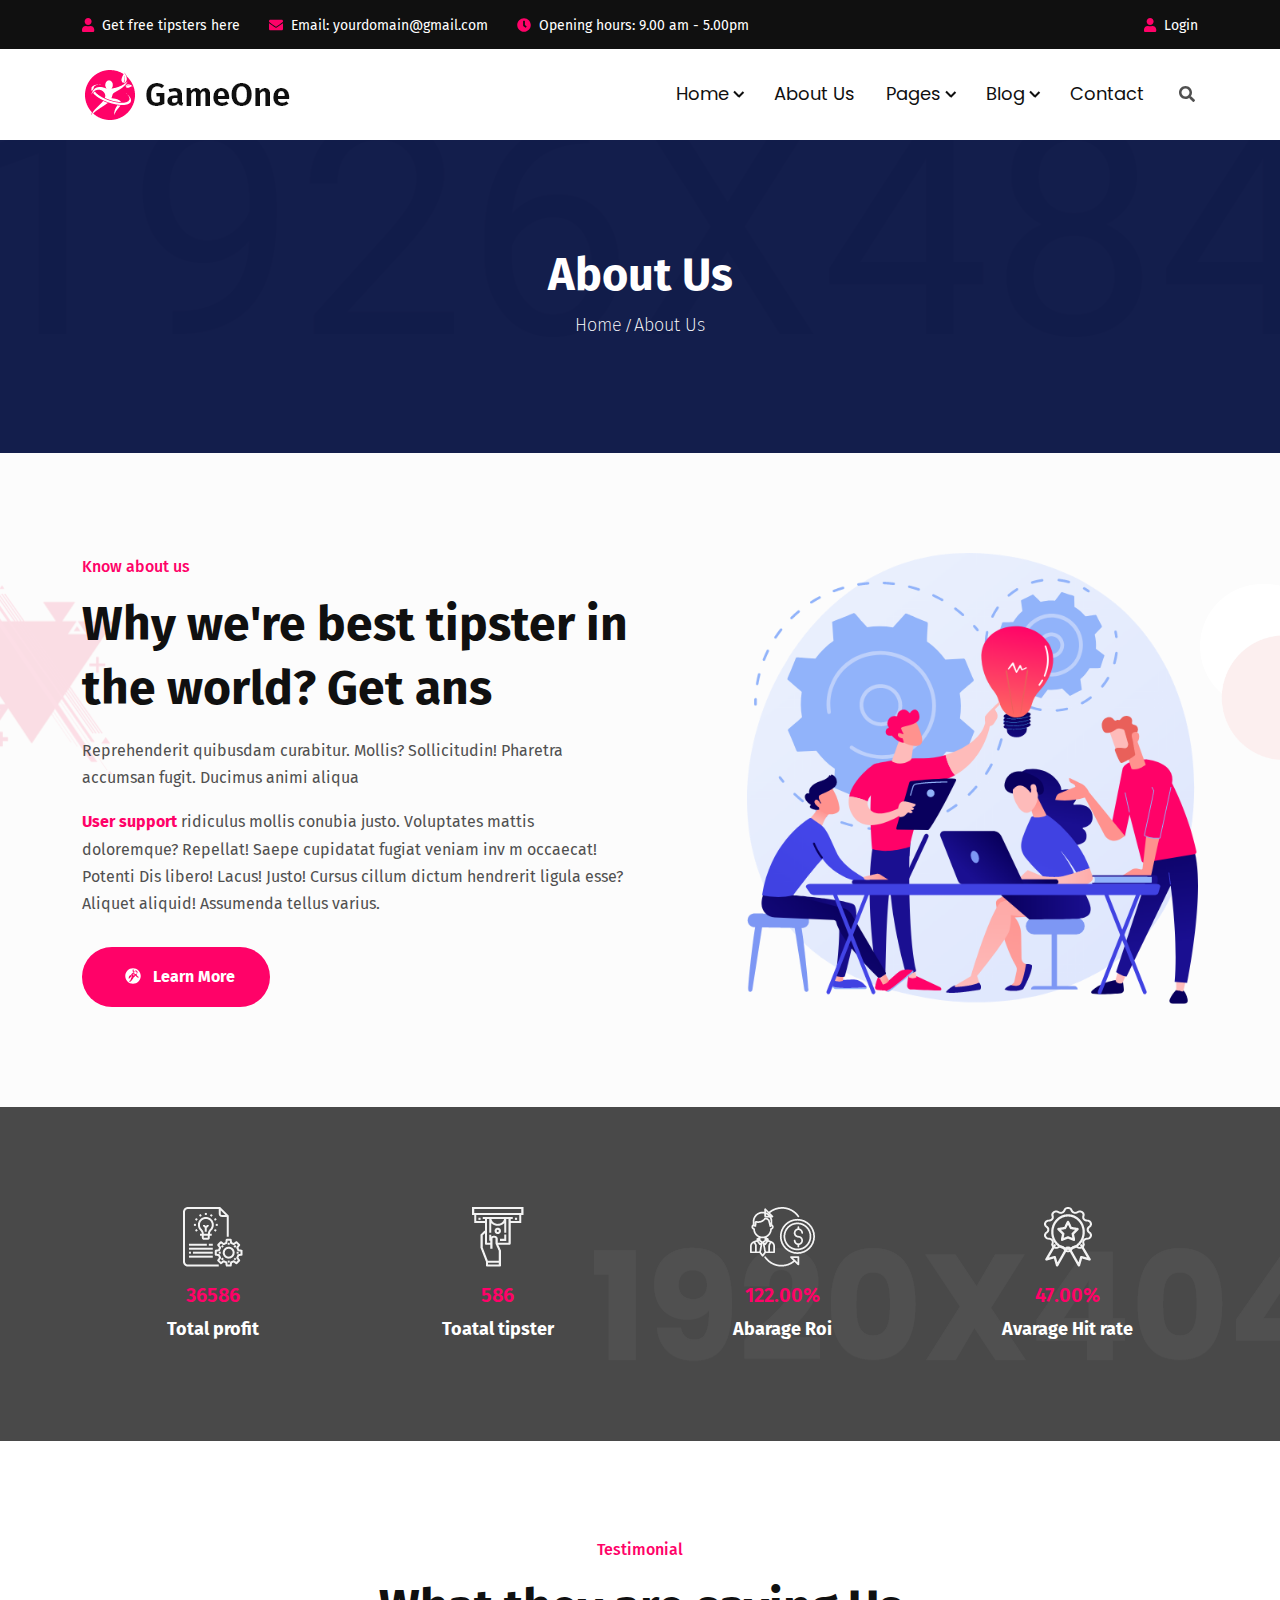
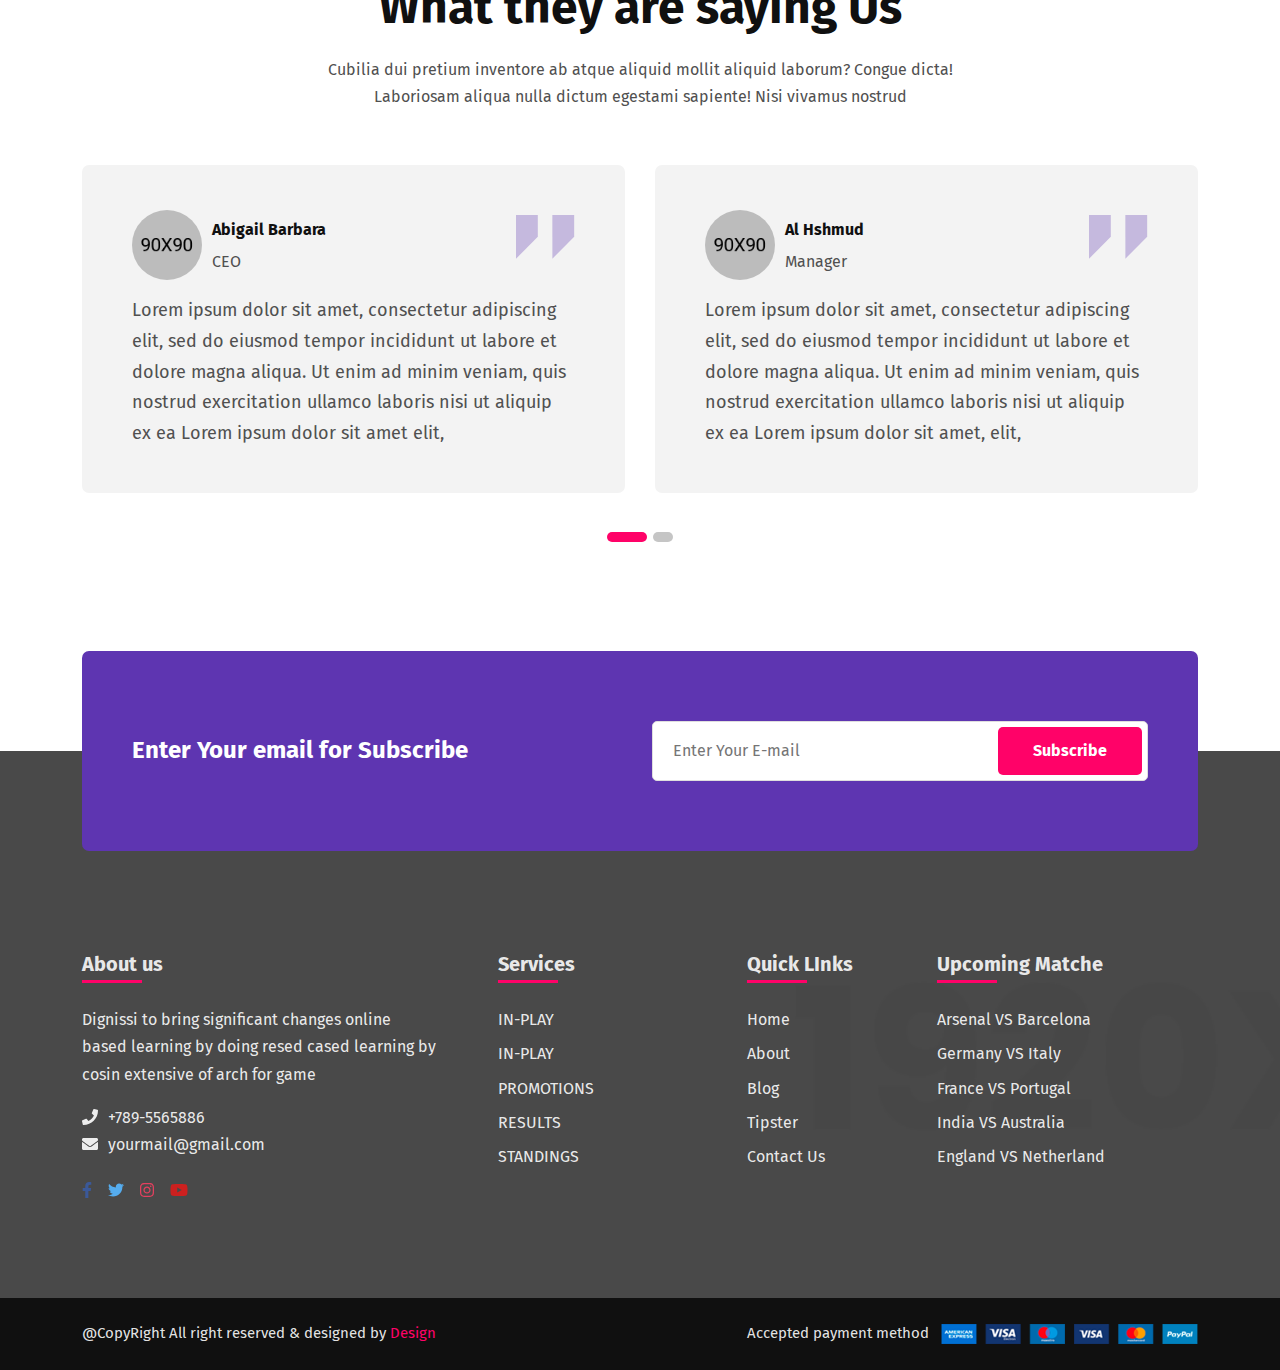
<file: about.html>
<!DOCTYPE html>
<html lang="zxx">
<head>
    <meta charset="UTF-8">
    <meta name="viewport" content="width=device-width, initial-scale=1.0">
    <meta http-equiv="X-UA-Compatible" content="IE=edge" />
    <meta http-equiv="X-UA-Compatible" content="ie=edge">
    <title>AryanXclusive - Sports & Betting Html Template</title>

    <!-- Stylesheet -->
    <link rel="stylesheet" href="assets/css/vendor.css">
    <link rel="stylesheet" href="assets/css/style.css">
    <link rel="stylesheet" href="assets/css/responsive.css">

</head>
<body>

    <!-- preloader area start -->
    <div class="preloader" id="preloader">
        <div class="preloader-inner">
            <div class="preloader-orbit-loading">
                <div class="cssload-inner cssload-one"></div>
                <div class="cssload-inner cssload-two"></div>
                <div class="cssload-inner cssload-three"></div>
            </div>
        </div>
    </div>
    <!-- preloader area end -->

    <!-- search popup start-->
    <div class="body-overlay" id="body-overlay"></div>
    <div class="td-search-popup" id="td-search-popup">
        <form action="home.html" class="search-form">
            <div class="form-group">
                <input type="text" class="form-control" placeholder="Search.....">
            </div>
            <button type="submit" class="submit-btn"><i class="fa fa-search"></i></button>
        </form>
    </div>
    <!-- search popup end-->

    <!-- navbar start -->
    <div class="navbar-area">
        <div class="navbar-top">
            <div class="container">
                <div class="row">
                    <div class="col-md-10">
                        <ul class="topbar-right text-md-start text-center">
                            <li><p><i class="fa fa-user"></i> Get free tipsters here</p></li>
                            <li><p><i class="fa fa-envelope"></i> Email: yourdomain@gmail.com</p></li>
                            <li><p><i class="fa fa-clock"></i> Opening hours: 9.00 am - 5.00pm</p></li>
                        </ul>
                    </div>
                    <div class="col-md-2">
                        <ul class="topbar-right text-md-end text-center">
                            <li><p><i class="fa fa-user"></i> Login</p></li>
                        </ul>
                    </div>
                </div>
            </div>
        </div>
        <nav class="navbar navbar-area-2 navbar-expand-lg">
            <div class="container nav-container">
                <div class="responsive-mobile-menu">
                    <button class="menu toggle-btn d-block d-lg-none" data-target="#edumint_main_menu" 
                    aria-expanded="false" aria-label="Toggle navigation">
                        <span class="icon-left"></span>
                        <span class="icon-right"></span>
                    </button>
                </div>
                <div class="logo">
                    <a href="index.html"><img src="assets/img/logo-2.png" alt="img"></a>
                </div>
                <div class="nav-right-part nav-right-part-mobile">
                    <a class="search-bar-btn" href="#"><i class="fa fa-search"></i></a>
                </div>
                <div class="collapse navbar-collapse" id="edumint_main_menu">
                    <ul class="navbar-nav menu-open text-end">
                        <li class="menu-item-has-children current-menu-item">
                            <a href="#">Home</a>
                            <ul class="sub-menu">
                                <li><a href="index.html">Home 01</a></li>
                                <li><a href="index-2.html">Home 02</a></li>
                            </ul>
                        </li>
                        <li><a href="about.html">About Us</a></li>
                        <li class="menu-item-has-children current-menu-item">
                            <a href="#">Pages</a>
                            <ul class="sub-menu">
                                <li><a href="about.html">About Us</a></li>
                                <li><a href="tipster.html">Triper</a></li>
                                <li><a href="team-details.html">Triper Details</a></li>
                                <li><a href="bookmark.html">Bookmarks</a></li>
                                <li><a href="contact.html">Contact</a></li>
                            </ul>
                        </li>
                        <li class="menu-item-has-children current-menu-item">
                            <a href="#">Blog</a>
                            <ul class="sub-menu">
                                <li><a href="blog.html">Blog</a></li>
                                <li><a href="blog-details.html">Blog Details</a></li>
                            </ul>
                        </li>
                        <li><a href="contact.html">Contact</a></li>
                    </ul>
                </div>
                <div class="nav-right-part nav-right-part-desktop">
                    <a class="search-bar-btn" href="#"><i class="fa fa-search"></i></a>
                </div>
            </div>
        </nav>
    </div>
    <!-- navbar end -->

    <!-- breadcrumb start -->
    <div class="breadcrumb-area bg-overlay" style="background-image:url('assets/img/bg/13.png')">
        <div class="container">
            <div class="breadcrumb-inner text-center">
                <div class="section-title mb-0">
                    <h2 class="page-title">About Us</h2>
                    <ul class="page-list">
                        <li><a href="index.html">Home</a></li>
                        <li>About Us</li>
                    </ul>
                </div>
            </div>
        </div>
    </div>
    <!-- breadcrumb end -->

    <!-- about area start -->
    <div class="about-area bg-gray bg-relative pd-top-100 pd-bottom-100">
        <img class="shape-img-animate animate-img-1 top_image_bounce" src="assets/img/shape/1.png" alt="img">
        <img class="shape-img-animate animate-img-2 top_image_bounce" src="assets/img/shape/2.png" alt="img">
        <div class="container">
            <div class="row">
                <div class="col-lg-6">
                    <div class="section-title mb-0">
                        <h6 class="sub-title">Know about us</h6>
                        <h2 class="title">Why we're best tipster in the world? Get ans</h2>
                        <p class="content">Reprehenderit quibusdam curabitur. Mollis? Sollicitudin! Pharetra accumsan fugit. Ducimus animi aliqua</p>
                        <p class="content"><strong>User support</strong> ridiculus mollis conubia justo. Voluptates mattis doloremque? Repellat! Saepe cupidatat fugiat veniam inv m occaecat! Potenti Dis libero! Lacus! Justo! Cursus cillum dictum hendrerit ligula esse? Aliquet aliquid! Assumenda tellus varius.</p>
                        <a class="btn btn-base" href="contact.html"><i class="fab fa-grav mx-2"></i> Learn More</a>
                    </div>
                </div>
                <div class="col-lg-5 offset-lg-1">
                    <div class="thumb mt-4 mt-lg-0">
                        <img src="assets/img/about/1.png" alt="img">
                    </div>
                </div>
            </div>
        </div>
    </div>
    <!-- about area end -->

    

    <!-- counter area start -->
    <div class="counter-area pd-top-100 pd-bottom-60" style="background-image: url('assets/img/bg/6.png');">
        <div class="container">
            <div class="row justify-content-center">
                <div class="col-lg-3 col-sm-6">
                    <div class="single-counter-inner text-center">
                        <div class="thumb">
                            <img src="assets/img/counter/5.png" alt="img">
                        </div>
                        <div class="details">
                            <h4><span class="counter">36586</span></h4>
                            <h5>Total profit</h5>
                        </div>
                    </div>
                </div>
                <div class="col-lg-3 col-sm-6">
                    <div class="single-counter-inner text-center">
                        <div class="thumb">
                            <img src="assets/img/counter/6.png" alt="img">
                        </div>
                        <div class="details">
                            <h4><span class="counter">586</span></h4>
                            <h5>Toatal tipster</h5>
                        </div>
                    </div>
                </div>
                <div class="col-lg-3 col-sm-6">
                    <div class="single-counter-inner text-center">
                        <div class="thumb">
                            <img src="assets/img/counter/7.png" alt="img">
                        </div>
                        <div class="details">
                            <h4><span class="counter">122</span>.00%</h4>
                            <h5>Abarage Roi</h5>
                        </div>
                    </div>
                </div>
                <div class="col-lg-3 col-sm-6">
                    <div class="single-counter-inner text-center">
                        <div class="thumb">
                            <img src="assets/img/counter/8.png" alt="img">
                        </div>
                        <div class="details">
                            <h4><span class="counter">47</span>.00%</h4>
                            <h5>Avarage Hit rate</h5>
                        </div>
                    </div>
                </div>
            </div>
        </div>
    </div>
    <!-- counter area end -->

    <!-- testimonial area start -->
    <div class="testimonial-area pd-top-95 pd-bottom-100">
        <div class="container">
            <div class="row justify-content-center">
                <div class="col-lg-7">
                    <div class="section-title text-center">
                        <h6 class="sub-title">Testimonial</h6>
                        <h2 class="title">What they are saying Us</h2>
                        <div class="content">Cubilia dui pretium inventore ab atque aliquid mollit aliquid laborum? Congue dicta! Laboriosam aliqua nulla dictum egestami sapiente! Nisi vivamus nostrud</div>
                    </div>
                </div>
            </div>
            <div class="testimonial-slider-2 slider-control-dots owl-carousel">
                <div class="item">
                    <div class="single-testimonial-inner-2">
                        <div class="media">
                            <div class="media-left">
                                <img src="assets/img/testimonial/1.png" alt="img">
                            </div>
                            <div class="media-body align-self-center">
                                <h6>Abigail Barbara</h6>
                                <span>CEO</span>
                            </div>
                        </div>
                        <img class="side-icon" src="assets/img/testimonial/3.png" alt="img">
                        <p>Lorem ipsum dolor sit amet, consectetur adipiscing elit, sed do eiusmod tempor incididunt ut labore et dolore magna aliqua. Ut enim ad minim veniam, quis nostrud exercitation ullamco laboris nisi ut aliquip ex ea Lorem ipsum dolor sit amet elit, </p>
                    </div>
                </div>
                <div class="item">
                    <div class="single-testimonial-inner-2">
                        <div class="media">
                            <div class="media-left">
                                <img src="assets/img/testimonial/2.png" alt="img">
                            </div>
                            <div class="media-body align-self-center">
                                <h6>Al Hshmud</h6>
                                <span>Manager</span>
                            </div>
                        </div>
                        <img class="side-icon" src="assets/img/testimonial/3.png" alt="img">
                        <p>Lorem ipsum dolor sit amet, consectetur adipiscing elit, sed do eiusmod tempor incididunt ut labore et dolore magna aliqua. Ut enim ad minim veniam, quis nostrud exercitation ullamco laboris nisi ut aliquip ex ea Lorem ipsum dolor sit amet, elit, </p>
                    </div>
                </div>
                <div class="item">
                    <div class="single-testimonial-inner-2">
                        <div class="media">
                            <div class="media-left">
                                <img src="assets/img/testimonial/1.png" alt="img">
                            </div>
                            <div class="media-body align-self-center">
                                <h6>Abigail Barbara</h6>
                                <span>CEO</span>
                            </div>
                        </div>
                        <img class="side-icon" src="assets/img/testimonial/3.png" alt="img">
                        <p>Lorem ipsum dolor sit amet, consectetur adipiscing elit, sed do eiusmod tempor incididunt ut labore et dolore magna aliqua. Ut enim ad minim veniam, quis nostrud exercitation ullamco laboris nisi ut aliquip ex ea Lorem ipsum dolor sit amet elit, </p>
                    </div>
                </div>
                <div class="item">
                    <div class="single-testimonial-inner-2">
                        <div class="media">
                            <div class="media-left">
                                <img src="assets/img/testimonial/2.png" alt="img">
                            </div>
                            <div class="media-body align-self-center">
                                <h6>Al Hshmud</h6>
                                <span>Manager</span>
                            </div>
                        </div>
                        <img class="side-icon" src="assets/img/testimonial/3.png" alt="img">
                        <p>Lorem ipsum dolor sit amet, consectetur adipiscing elit, sed do eiusmod tempor incididunt ut labore et dolore magna aliqua. Ut enim ad minim veniam, quis nostrud exercitation ullamco laboris nisi ut aliquip ex ea Lorem ipsum dolor sit amet, elit, </p>
                    </div>
                </div>
            </div>
        </div>
    </div>
    <!-- testimonial area end -->

    <div class="footer-subscribe">
        <div class="container">
            <div class="footer-subscribe-inner">
                <div class="row">
                    <div class="col-lg-6 align-self-center">
                        <h3 class="text-white mb-0">Enter Your email for Subscribe</h3>
                    </div>
                    <div class="col-lg-6">
                        <div class="single-subscribe-inner">
                            <input type="text" placeholder="Enter Your E-mail">
                            <button class="btn btn-base">Subscribe</button>
                        </div>
                    </div>
                </div>
            </div>
        </div>
    </div>
    <!-- footer area start -->
    <div class="footer-area bg-cover" style="background-image: url('assets/img/bg/1.png');">
        <div class="container">
            <div class="footer-middle">
                <div class="row">
                    <div class="col-lg-4 col-md-6">
                        <div class="widget widget_about pr-xl-4">
                            <h4 class="widget-title">About us</h4>
                            <div class="details">
                                <p class="mb-3">Dignissi to bring significant changes online based learning by doing resed cased learning by cosin extensive of arch for game</p>
                                <p><i class="fa fa-phone"></i>+789-5565886</p>
                                <p><i class="fa fa-envelope"></i>yourmail@gmail.com</p>
                                <ul class="social-media style-base">
                                    <li>
                                        <a class="facebook" href="#">
                                            <i class="fab fa-facebook-f"></i>
                                        </a>
                                    </li>
                                    <li>
                                        <a class="twitter" href="#">
                                            <i class="fab fa-twitter"></i>
                                        </a>
                                    </li>
                                    <li>
                                        <a class="instagram" href="#">
                                            <i class="fab fa-instagram"></i>
                                        </a>
                                    </li>
                                    <li>
                                        <a class="youtube" href="#">
                                            <i class="fab fa-youtube"></i>
                                        </a>
                                    </li>
                                </ul>
                            </div>
                        </div>
                    </div>
                    <div class="col-lg-3 col-md-6 ps-lg-5">
                        <div class="widget widget_nav_menu">
                            <h4 class="widget-title">Services</h4>
                            <ul>
                                <li><a href="blog-details.html">IN-PLAY</a></li>
                                <li><a href="blog-details.html">IN-PLAY</a></li>
                                <li><a href="blog-details.html">PROMOTIONS</a></li>
                                <li><a href="blog-details.html">RESULTS</a></li>
                                <li><a href="blog-details.html">STANDINGS</a></li>
                            </ul>
                        </div>
                    </div>
                    <div class="col-lg-2 col-md-6">
                        <div class="widget widget_nav_menu">
                            <h4 class="widget-title">Quick LInks</h4>
                            <ul>
                                <li><a href="index.html">Home</a></li>
                                <li><a href="about.html">About</a></li>
                                <li><a href="blog.html">Blog</a></li>
                                <li><a href="tipster.html">Tipster</a></li>
                                <li><a href="contact.html">Contact Us</a></li>
                            </ul>
                        </div>
                    </div>
                    <div class="col-lg-3 col-md-6">
                        <div class="widget widget_nav_menu">
                            <h4 class="widget-title">Upcoming Matche</h4>
                            <ul>
                                <li><a href="blog-details.html">Arsenal VS Barcelona</a></li>
                                <li><a href="blog-details.html">Germany VS Italy</a></li>
                                <li><a href="blog-details.html">France  VS  Portugal</a></li>
                                <li><a href="blog-details.html">India VS Australia</a></li>
                                <li><a href="blog-details.html">England VS Netherland</a></li>
                            </ul>
                        </div>
                    </div>
                </div>
            </div>
        </div>
        <div class="footer-bottom">
            <div class="container">
                <div class="row">
                    <div class="col-lg-5 align-self-center">
                        <p>@CopyRight All right reserved & designed by  <span>Design</span></p>
                    </div>
                    <div class="col-lg-7 align-self-center text-lg-end mt-lg-0 mt-2">
                        Accepted payment method
                        <img class="ms-md-2" src="assets/img/other/1.png" alt="img">
                    </div>
                </div>
            </div>
        </div>
    </div>
    <!-- footer area end -->

    <!-- back to top area start -->
    <div class="back-to-top">
        <span class="back-top"><i class="fa fa-angle-up"></i></span>
    </div>
    <!-- back to top area end -->


    <!-- all plugins here -->
    <script src="assets/js/vendor.js"></script>
    <!-- main js  -->
    <script src="assets/js/main.js"></script>
</body>
</html>
</file>
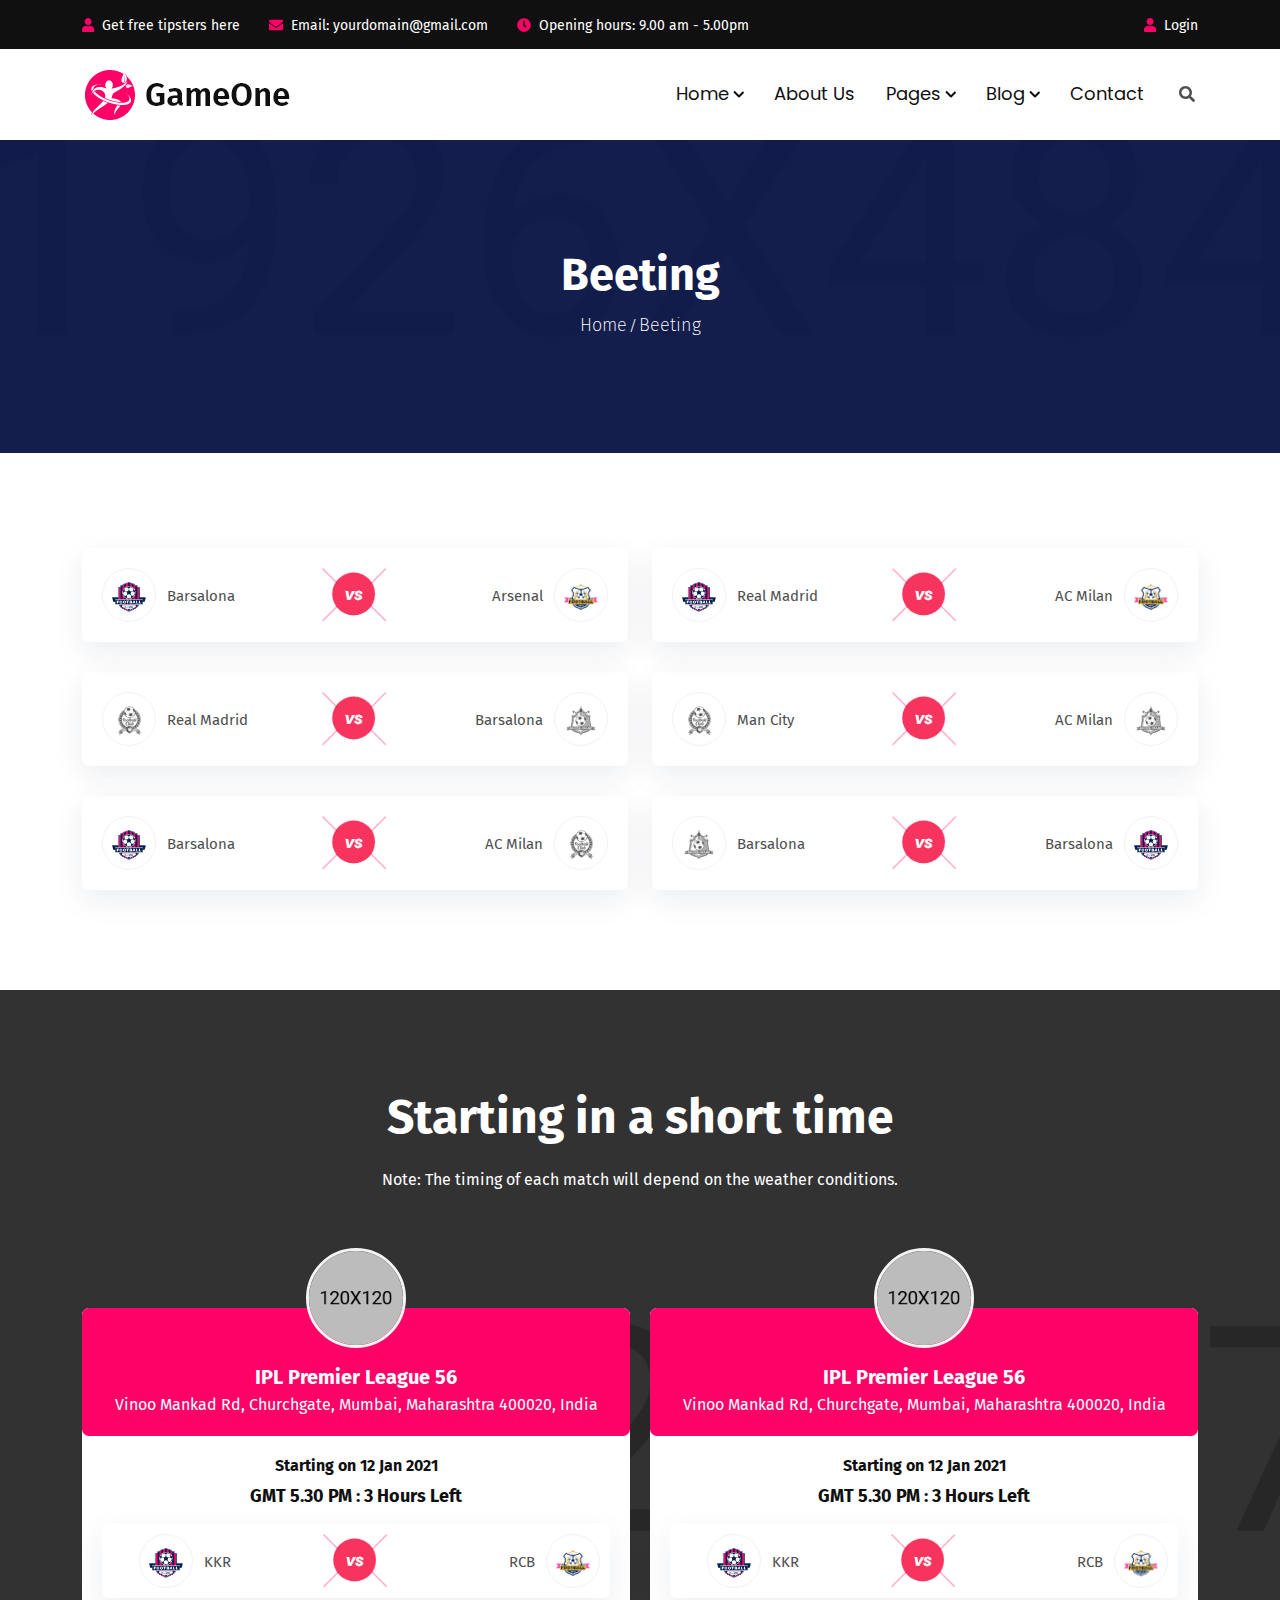
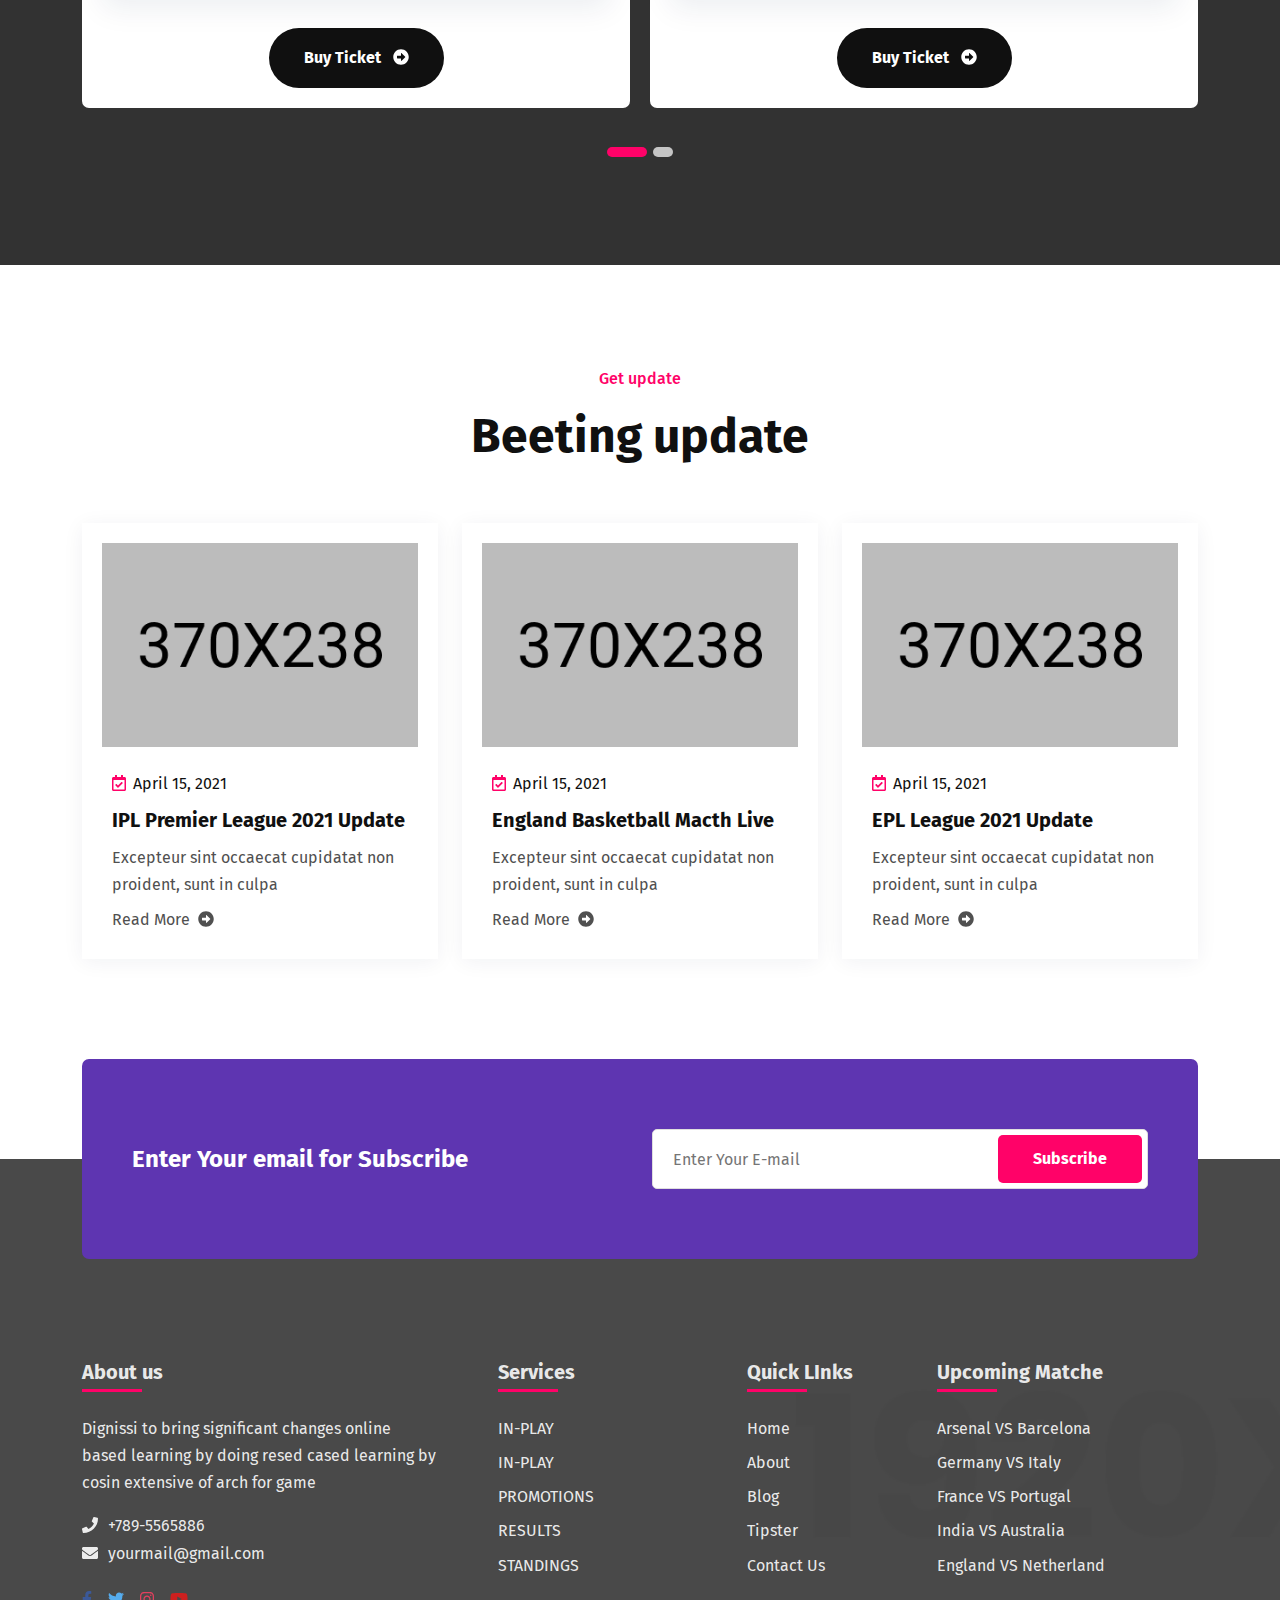
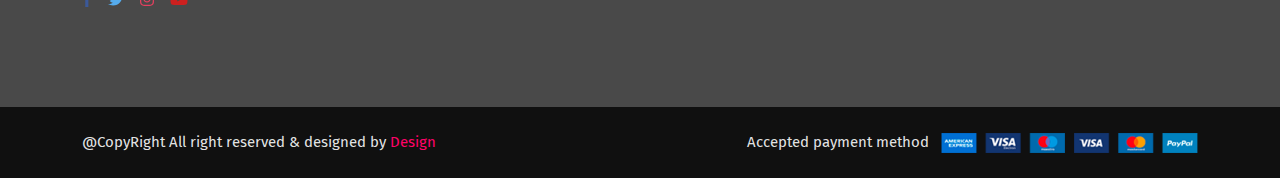
<file: beet.html>
<!DOCTYPE html>
<html lang="zxx">
<head>
    <meta charset="UTF-8">
    <meta name="viewport" content="width=device-width, initial-scale=1.0">
    <meta http-equiv="X-UA-Compatible" content="IE=edge" />
    <meta http-equiv="X-UA-Compatible" content="ie=edge">
    <title>AryanXclusive - Sports & Betting Html Template</title>

    <!-- Stylesheet -->
    <link rel="stylesheet" href="assets/css/vendor.css">
    <link rel="stylesheet" href="assets/css/style.css">
    <link rel="stylesheet" href="assets/css/responsive.css">

</head>
<body>

    <!-- preloader area start -->
    <div class="preloader" id="preloader">
        <div class="preloader-inner">
            <div class="preloader-orbit-loading">
                <div class="cssload-inner cssload-one"></div>
                <div class="cssload-inner cssload-two"></div>
                <div class="cssload-inner cssload-three"></div>
            </div>
        </div>
    </div>
    <!-- preloader area end -->

    <!-- search popup start-->
    <div class="body-overlay" id="body-overlay"></div>
    <div class="td-search-popup" id="td-search-popup">
        <form action="home.html" class="search-form">
            <div class="form-group">
                <input type="text" class="form-control" placeholder="Search.....">
            </div>
            <button type="submit" class="submit-btn"><i class="fa fa-search"></i></button>
        </form>
    </div>
    <!-- search popup end-->

    <!-- navbar start -->
    <div class="navbar-area">
        <div class="navbar-top">
            <div class="container">
                <div class="row">
                    <div class="col-md-10">
                        <ul class="topbar-right text-md-start text-center">
                            <li><p><i class="fa fa-user"></i> Get free tipsters here</p></li>
                            <li><p><i class="fa fa-envelope"></i> Email: yourdomain@gmail.com</p></li>
                            <li><p><i class="fa fa-clock"></i> Opening hours: 9.00 am - 5.00pm</p></li>
                        </ul>
                    </div>
                    <div class="col-md-2">
                        <ul class="topbar-right text-md-end text-center">
                            <li><p><i class="fa fa-user"></i> Login</p></li>
                        </ul>
                    </div>
                </div>
            </div>
        </div>
        <nav class="navbar navbar-area-2 navbar-expand-lg">
            <div class="container nav-container">
                <div class="responsive-mobile-menu">
                    <button class="menu toggle-btn d-block d-lg-none" data-target="#edumint_main_menu" 
                    aria-expanded="false" aria-label="Toggle navigation">
                        <span class="icon-left"></span>
                        <span class="icon-right"></span>
                    </button>
                </div>
                <div class="logo">
                    <a href="index.html"><img src="assets/img/logo-2.png" alt="img"></a>
                </div>
                <div class="nav-right-part nav-right-part-mobile">
                    <a class="search-bar-btn" href="#"><i class="fa fa-search"></i></a>
                </div>
                <div class="collapse navbar-collapse" id="edumint_main_menu">
                    <ul class="navbar-nav menu-open text-end">
                        <li class="menu-item-has-children current-menu-item">
                            <a href="#">Home</a>
                            <ul class="sub-menu">
                                <li><a href="index.html">Home 01</a></li>
                                <li><a href="index-2.html">Home 02</a></li>
                            </ul>
                        </li>
                        <li><a href="about.html">About Us</a></li>
                        <li class="menu-item-has-children current-menu-item">
                            <a href="#">Pages</a>
                            <ul class="sub-menu">
                                <li><a href="about.html">About Us</a></li>
                                <li><a href="tipster.html">Triper</a></li>
                                <li><a href="team-details.html">Triper Details</a></li>
                                <li><a href="bookmark.html">Bookmarks</a></li>
                                <li><a href="contact.html">Contact</a></li>
                            </ul>
                        </li>
                        <li class="menu-item-has-children current-menu-item">
                            <a href="#">Blog</a>
                            <ul class="sub-menu">
                                <li><a href="blog.html">Blog</a></li>
                                <li><a href="blog-details.html">Blog Details</a></li>
                            </ul>
                        </li>
                        <li><a href="contact.html">Contact</a></li>
                    </ul>
                </div>
                <div class="nav-right-part nav-right-part-desktop">
                    <a class="search-bar-btn" href="#"><i class="fa fa-search"></i></a>
                </div>
            </div>
        </nav>
    </div>
    <!-- navbar end -->

    <!-- breadcrumb start -->
    <div class="breadcrumb-area bg-overlay" style="background-image:url('assets/img/bg/13.png')">
        <div class="container">
            <div class="breadcrumb-inner text-center">
                <div class="section-title mb-0">
                    <h2 class="page-title">Beeting</h2>
                    <ul class="page-list">
                        <li><a href="index.html">Home</a></li>
                        <li>Beeting</li>
                    </ul>
                </div>
            </div>
        </div>
    </div>
    <!-- breadcrumb end -->

    <!-- match start -->
    <div class="match-area bg-cover pd-top-95 pd-bottom-70">
        <div class="container">
            <div class="row justify-content-center">
                <div class="col-lg-6">
                    <div class="upcoming-match-inner">
                        <div class="row">
                            <div class="col-sm-4">
                                <div class="name left-thumb align-self-center">
                                    <div class="thumb d-inline-block">
                                        <img src="assets/img/club-icon/2.png" alt="img">
                                    </div>
                                    Barsalona
                                </div>
                            </div>
                            <div class="col-sm-4 align-self-center">
                                <div class="middle-thumb text-sm-center">
                                    <img src="assets/img/club-icon/1.png" alt="img">
                                </div>
                            </div>
                            <div class="col-sm-4 text-md-end">
                                <div class="name right-thumb align-self-center">
                                    Arsenal
                                    <div class="thumb d-inline-block">
                                        <img src="assets/img/club-icon/3.png" alt="img">
                                    </div>
                                </div>
                            </div>
                        </div>
                    </div>
                    <div class="upcoming-match-inner">
                        <div class="row">
                            <div class="col-sm-4">
                                <div class="name left-thumb align-self-center">
                                    <div class="thumb d-inline-block">
                                        <img src="assets/img/club-icon/4.png" alt="img">
                                    </div>
                                    Real Madrid
                                </div>
                            </div>
                            <div class="col-sm-4 align-self-center">
                                <div class="middle-thumb text-sm-center">
                                    <img src="assets/img/club-icon/1.png" alt="img">
                                </div>
                            </div>
                            <div class="col-sm-4 text-md-end">
                                <div class="name right-thumb align-self-center">
                                    Barsalona
                                    <div class="thumb d-inline-block">
                                        <img src="assets/img/club-icon/5.png" alt="img">
                                    </div>
                                </div>
                            </div>
                        </div>
                    </div>
                    <div class="upcoming-match-inner">
                        <div class="row">
                            <div class="col-sm-4">
                                <div class="name left-thumb align-self-center">
                                    <div class="thumb d-inline-block">
                                        <img src="assets/img/club-icon/2.png" alt="img">
                                    </div>
                                    Barsalona
                                </div>
                            </div>
                            <div class="col-sm-4 align-self-center">
                                <div class="middle-thumb text-sm-center">
                                    <img src="assets/img/club-icon/1.png" alt="img">
                                </div>
                            </div>
                            <div class="col-sm-4 text-md-end">
                                <div class="name right-thumb align-self-center">
                                    AC Milan
                                    <div class="thumb d-inline-block">
                                        <img src="assets/img/club-icon/4.png" alt="img">
                                    </div>
                                </div>
                            </div>
                        </div>
                    </div>
                </div>
                <div class="col-lg-6">
                    <div class="upcoming-match-inner">
                        <div class="row">
                            <div class="col-sm-4">
                                <div class="name left-thumb align-self-center">
                                    <div class="thumb d-inline-block">
                                        <img src="assets/img/club-icon/2.png" alt="img">
                                    </div>
                                    Real Madrid
                                </div>
                            </div>
                            <div class="col-sm-4 align-self-center">
                                <div class="middle-thumb text-sm-center">
                                    <img src="assets/img/club-icon/1.png" alt="img">
                                </div>
                            </div>
                            <div class="col-sm-4 text-md-end">
                                <div class="name right-thumb align-self-center">
                                    AC Milan
                                    <div class="thumb d-inline-block">
                                        <img src="assets/img/club-icon/3.png" alt="img">
                                    </div>
                                </div>
                            </div>
                        </div>
                    </div>
                    <div class="upcoming-match-inner">
                        <div class="row">
                            <div class="col-sm-4">
                                <div class="name left-thumb align-self-center">
                                    <div class="thumb d-inline-block">
                                        <img src="assets/img/club-icon/4.png" alt="img">
                                    </div>
                                    Man City
                                </div>
                            </div>
                            <div class="col-sm-4 align-self-center">
                                <div class="middle-thumb text-sm-center">
                                    <img src="assets/img/club-icon/1.png" alt="img">
                                </div>
                            </div>
                            <div class="col-sm-4 text-md-end">
                                <div class="name right-thumb align-self-center">
                                    AC Milan
                                    <div class="thumb d-inline-block">
                                        <img src="assets/img/club-icon/5.png" alt="img">
                                    </div>
                                </div>
                            </div>
                        </div>
                    </div>
                    <div class="upcoming-match-inner">
                        <div class="row">
                            <div class="col-sm-4">
                                <div class="name left-thumb align-self-center">
                                    <div class="thumb d-inline-block">
                                        <img src="assets/img/club-icon/5.png" alt="img">
                                    </div>
                                    Barsalona
                                </div>
                            </div>
                            <div class="col-sm-4 align-self-center">
                                <div class="middle-thumb text-sm-center">
                                    <img src="assets/img/club-icon/1.png" alt="img">
                                </div>
                            </div>
                            <div class="col-sm-4 text-md-end">
                                <div class="name right-thumb align-self-center">
                                    Barsalona
                                    <div class="thumb d-inline-block">
                                        <img src="assets/img/club-icon/2.png" alt="img">
                                    </div>
                                </div>
                            </div>
                        </div>
                    </div>
                </div>
            </div>
        </div>
    </div>
    <!-- match end -->

    <!-- match starting start -->
    <div class="match-start-area bg-cover pd-top-95 pd-bottom-100" style="background-image: url('assets/img/bg/12.png');">
        <div class="container">
            <div class="section-title style-white text-center">
                <h2 class="title">Starting in a short time</h2>
                <p class="content">Note: The timing of each match will depend on the weather conditions.</p>
            </div>
            <div class="match-start-time-slider slider-control-dots owl-carousel">
                <div class="item">
                    <div class="match-start-time-inner text-center">
                        <div class="match-top">
                            <div class="thumb d-inline-block">
                                <img class="w-auto" src="assets/img/club-icon/6.png" alt="img">
                            </div>
                            <h4>IPL Premier League 56</h4>
                            <p>Vinoo Mankad Rd, Churchgate, Mumbai, Maharashtra 400020, India</p>
                        </div>
                        <div class="middle">
                            <h6>Starting on 12 Jan 2021</h6>
                            <h5>GMT 5.30 PM : 3 Hours Left</h5>
                            <div class="upcoming-match-inner mt-3">
                                <div class="row">
                                    <div class="col-sm-4">
                                        <div class="name left-thumb align-self-center">
                                            <div class="thumb d-inline-block">
                                                <img src="assets/img/club-icon/2.png" alt="img">
                                            </div>
                                            KKR
                                        </div>
                                    </div>
                                    <div class="col-sm-4 align-self-center">
                                        <div class="middle-thumb text-sm-center">
                                            <img src="assets/img/club-icon/1.png" alt="img">
                                        </div>
                                    </div>
                                    <div class="col-sm-4 text-md-end">
                                        <div class="name right-thumb align-self-center">
                                            RCB
                                            <div class="thumb d-inline-block">
                                                <img src="assets/img/club-icon/3.png" alt="img">
                                            </div>
                                        </div>
                                    </div>
                                </div>
                            </div>
                            <div class="btn-wrap">
                                <a class="btn btn-black" href="contact.html">Buy Ticket <i class="fas fa-arrow-alt-circle-right ms-2"></i></a>
                            </div>
                        </div>
                    </div>
                </div>
                <div class="item">
                    <div class="match-start-time-inner text-center">
                        <div class="match-top">
                            <div class="thumb d-inline-block">
                                <img class="w-auto" src="assets/img/club-icon/6.png" alt="img">
                            </div>
                            <h4>IPL Premier League 56</h4>
                            <p>Vinoo Mankad Rd, Churchgate, Mumbai, Maharashtra 400020, India</p>
                        </div>
                        <div class="middle">
                            <h6>Starting on 12 Jan 2021</h6>
                            <h5>GMT 5.30 PM : 3 Hours Left</h5>
                            <div class="upcoming-match-inner mt-3">
                                <div class="row">
                                    <div class="col-sm-4">
                                        <div class="name left-thumb align-self-center">
                                            <div class="thumb d-inline-block">
                                                <img src="assets/img/club-icon/2.png" alt="img">
                                            </div>
                                            KKR
                                        </div>
                                    </div>
                                    <div class="col-sm-4 align-self-center">
                                        <div class="middle-thumb text-sm-center">
                                            <img src="assets/img/club-icon/1.png" alt="img">
                                        </div>
                                    </div>
                                    <div class="col-sm-4 text-md-end">
                                        <div class="name right-thumb align-self-center">
                                            RCB
                                            <div class="thumb d-inline-block">
                                                <img src="assets/img/club-icon/3.png" alt="img">
                                            </div>
                                        </div>
                                    </div>
                                </div>
                            </div>
                            <div class="btn-wrap">
                                <a class="btn btn-black" href="contact.html">Buy Ticket <i class="fas fa-arrow-alt-circle-right ms-2"></i></a>
                            </div>
                        </div>
                    </div>
                </div>
                <div class="item">
                    <div class="match-start-time-inner text-center">
                        <div class="match-top">
                            <div class="thumb d-inline-block">
                                <img class="w-auto" src="assets/img/club-icon/6.png" alt="img">
                            </div>
                            <h4>IPL Premier League 56</h4>
                            <p>Vinoo Mankad Rd, Churchgate, Mumbai, Maharashtra 400020, India</p>
                        </div>
                        <div class="middle">
                            <h6>Starting on 12 Jan 2021</h6>
                            <h5>GMT 5.30 PM : 3 Hours Left</h5>
                            <div class="upcoming-match-inner mt-3">
                                <div class="row">
                                    <div class="col-sm-4">
                                        <div class="name left-thumb align-self-center">
                                            <div class="thumb d-inline-block">
                                                <img src="assets/img/club-icon/2.png" alt="img">
                                            </div>
                                            KKR
                                        </div>
                                    </div>
                                    <div class="col-sm-4 align-self-center">
                                        <div class="middle-thumb text-sm-center">
                                            <img src="assets/img/club-icon/1.png" alt="img">
                                        </div>
                                    </div>
                                    <div class="col-sm-4 text-md-end">
                                        <div class="name right-thumb align-self-center">
                                            RCB
                                            <div class="thumb d-inline-block">
                                                <img src="assets/img/club-icon/3.png" alt="img">
                                            </div>
                                        </div>
                                    </div>
                                </div>
                            </div>
                            <div class="btn-wrap">
                                <a class="btn btn-black" href="contact.html">Buy Ticket <i class="fas fa-arrow-alt-circle-right ms-2"></i></a>
                            </div>
                        </div>
                    </div>
                </div>
            </div>
        </div>
    </div>
    <!-- match starting end -->

    <!--blog-area start-->
    <div class="blog-area pd-top-100 pd-bottom-70">
        <div class="container">
            <div class="row justify-content-center">
                <div class="col-xl-6 col-lg-9 col-md-11">
                    <div class="section-title text-center">
                        <h6 class="sub-title">Get update</h6>
                        <h2 class="title">Beeting update</h2>
                    </div>
                </div>
            </div>
            <div class="row justify-content-center">
                <div class="col-lg-4 col-md-6">
                    <div class="single-blog-inner">
                        <div class="thumb">
                            <img src="assets/img/blog/4.png" alt="img">
                        </div>
                        <div class="details">
                            <ul class="blog-meta">
                                <li><i class="far fa-calendar-check"></i>April 15, 2021</li>
                            </ul>
                            <h4><a href="blog-details.html">IPL Premier League 2021 update</a></h4>
                            <p class="content">Excepteur sint occaecat cupidatat non proident, sunt in culpa </p>
                            <a class="read-more-arrow mt-2 d-block" href="blog-details.html">Read More <i class="fas fa-arrow-alt-circle-right ms-1"></i></a>
                        </div>
                    </div>
                </div>
                <div class="col-lg-4 col-md-6">
                    <div class="single-blog-inner">
                        <div class="thumb">
                            <img src="assets/img/blog/5.png" alt="img">
                        </div>
                        <div class="details">
                            <ul class="blog-meta">
                                <li><i class="far fa-calendar-check"></i>April 15, 2021</li>
                            </ul>
                            <h4><a href="blog-details.html">England Basketball macth live</a></h4>
                            <p class="content">Excepteur sint occaecat cupidatat non proident, sunt in culpa </p>
                            <a class="read-more-arrow mt-2 d-block" href="blog-details.html">Read More <i class="fas fa-arrow-alt-circle-right ms-1"></i></a>
                        </div>
                    </div>
                </div>
                <div class="col-lg-4 col-md-6">
                    <div class="single-blog-inner">
                        <div class="thumb">
                            <img src="assets/img/blog/6.png" alt="img">
                        </div>
                        <div class="details">
                            <ul class="blog-meta">
                                <li><i class="far fa-calendar-check"></i>April 15, 2021</li>
                            </ul>
                            <h4><a href="blog-details.html">EPL League 2021 update</a></h4>
                            <p class="content">Excepteur sint occaecat cupidatat non proident, sunt in culpa </p>
                            <a class="read-more-arrow mt-2 d-block" href="blog-details.html">Read More <i class="fas fa-arrow-alt-circle-right ms-1"></i></a>
                        </div>
                    </div>
                </div>
            </div>
        </div>
    </div>
    <!--blog-area end-->

    <div class="footer-subscribe">
        <div class="container">
            <div class="footer-subscribe-inner">
                <div class="row">
                    <div class="col-lg-6 align-self-center">
                        <h3 class="text-white mb-0">Enter Your email for Subscribe</h3>
                    </div>
                    <div class="col-lg-6">
                        <div class="single-subscribe-inner">
                            <input type="text" placeholder="Enter Your E-mail">
                            <button class="btn btn-base">Subscribe</button>
                        </div>
                    </div>
                </div>
            </div>
        </div>
    </div>
    <!-- footer area start -->
    <div class="footer-area bg-cover" style="background-image: url('assets/img/bg/1.png');">
        <div class="container">
            <div class="footer-middle">
                <div class="row">
                    <div class="col-lg-4 col-md-6">
                        <div class="widget widget_about pr-xl-4">
                            <h4 class="widget-title">About us</h4>
                            <div class="details">
                                <p class="mb-3">Dignissi to bring significant changes online based learning by doing resed cased learning by cosin extensive of arch for game</p>
                                <p><i class="fa fa-phone"></i>+789-5565886</p>
                                <p><i class="fa fa-envelope"></i>yourmail@gmail.com</p>
                                <ul class="social-media style-base">
                                    <li>
                                        <a class="facebook" href="#">
                                            <i class="fab fa-facebook-f"></i>
                                        </a>
                                    </li>
                                    <li>
                                        <a class="twitter" href="#">
                                            <i class="fab fa-twitter"></i>
                                        </a>
                                    </li>
                                    <li>
                                        <a class="instagram" href="#">
                                            <i class="fab fa-instagram"></i>
                                        </a>
                                    </li>
                                    <li>
                                        <a class="youtube" href="#">
                                            <i class="fab fa-youtube"></i>
                                        </a>
                                    </li>
                                </ul>
                            </div>
                        </div>
                    </div>
                    <div class="col-lg-3 col-md-6 ps-lg-5">
                        <div class="widget widget_nav_menu">
                            <h4 class="widget-title">Services</h4>
                            <ul>
                                <li><a href="blog-details.html">IN-PLAY</a></li>
                                <li><a href="blog-details.html">IN-PLAY</a></li>
                                <li><a href="blog-details.html">PROMOTIONS</a></li>
                                <li><a href="blog-details.html">RESULTS</a></li>
                                <li><a href="blog-details.html">STANDINGS</a></li>
                            </ul>
                        </div>
                    </div>
                    <div class="col-lg-2 col-md-6">
                        <div class="widget widget_nav_menu">
                            <h4 class="widget-title">Quick LInks</h4>
                            <ul>
                                <li><a href="index.html">Home</a></li>
                                <li><a href="about.html">About</a></li>
                                <li><a href="blog.html">Blog</a></li>
                                <li><a href="tipster.html">Tipster</a></li>
                                <li><a href="contact.html">Contact Us</a></li>
                            </ul>
                        </div>
                    </div>
                    <div class="col-lg-3 col-md-6">
                        <div class="widget widget_nav_menu">
                            <h4 class="widget-title">Upcoming Matche</h4>
                            <ul>
                                <li><a href="blog-details.html">Arsenal VS Barcelona</a></li>
                                <li><a href="blog-details.html">Germany VS Italy</a></li>
                                <li><a href="blog-details.html">France  VS  Portugal</a></li>
                                <li><a href="blog-details.html">India VS Australia</a></li>
                                <li><a href="blog-details.html">England VS Netherland</a></li>
                            </ul>
                        </div>
                    </div>
                </div>
            </div>
        </div>
        <div class="footer-bottom">
            <div class="container">
                <div class="row">
                    <div class="col-lg-5 align-self-center">
                        <p>@CopyRight All right reserved & designed by  <span>Design</span></p>
                    </div>
                    <div class="col-lg-7 align-self-center text-lg-end mt-lg-0 mt-2">
                        Accepted payment method
                        <img class="ms-md-2" src="assets/img/other/1.png" alt="img">
                    </div>
                </div>
            </div>
        </div>
    </div>
    <!-- footer area end -->

    <!-- back to top area start -->
    <div class="back-to-top">
        <span class="back-top"><i class="fa fa-angle-up"></i></span>
    </div>
    <!-- back to top area end -->


    <!-- all plugins here -->
    <script src="assets/js/vendor.js"></script>
    <!-- main js  -->
    <script src="assets/js/main.js"></script>
</body>
</html>
</file>
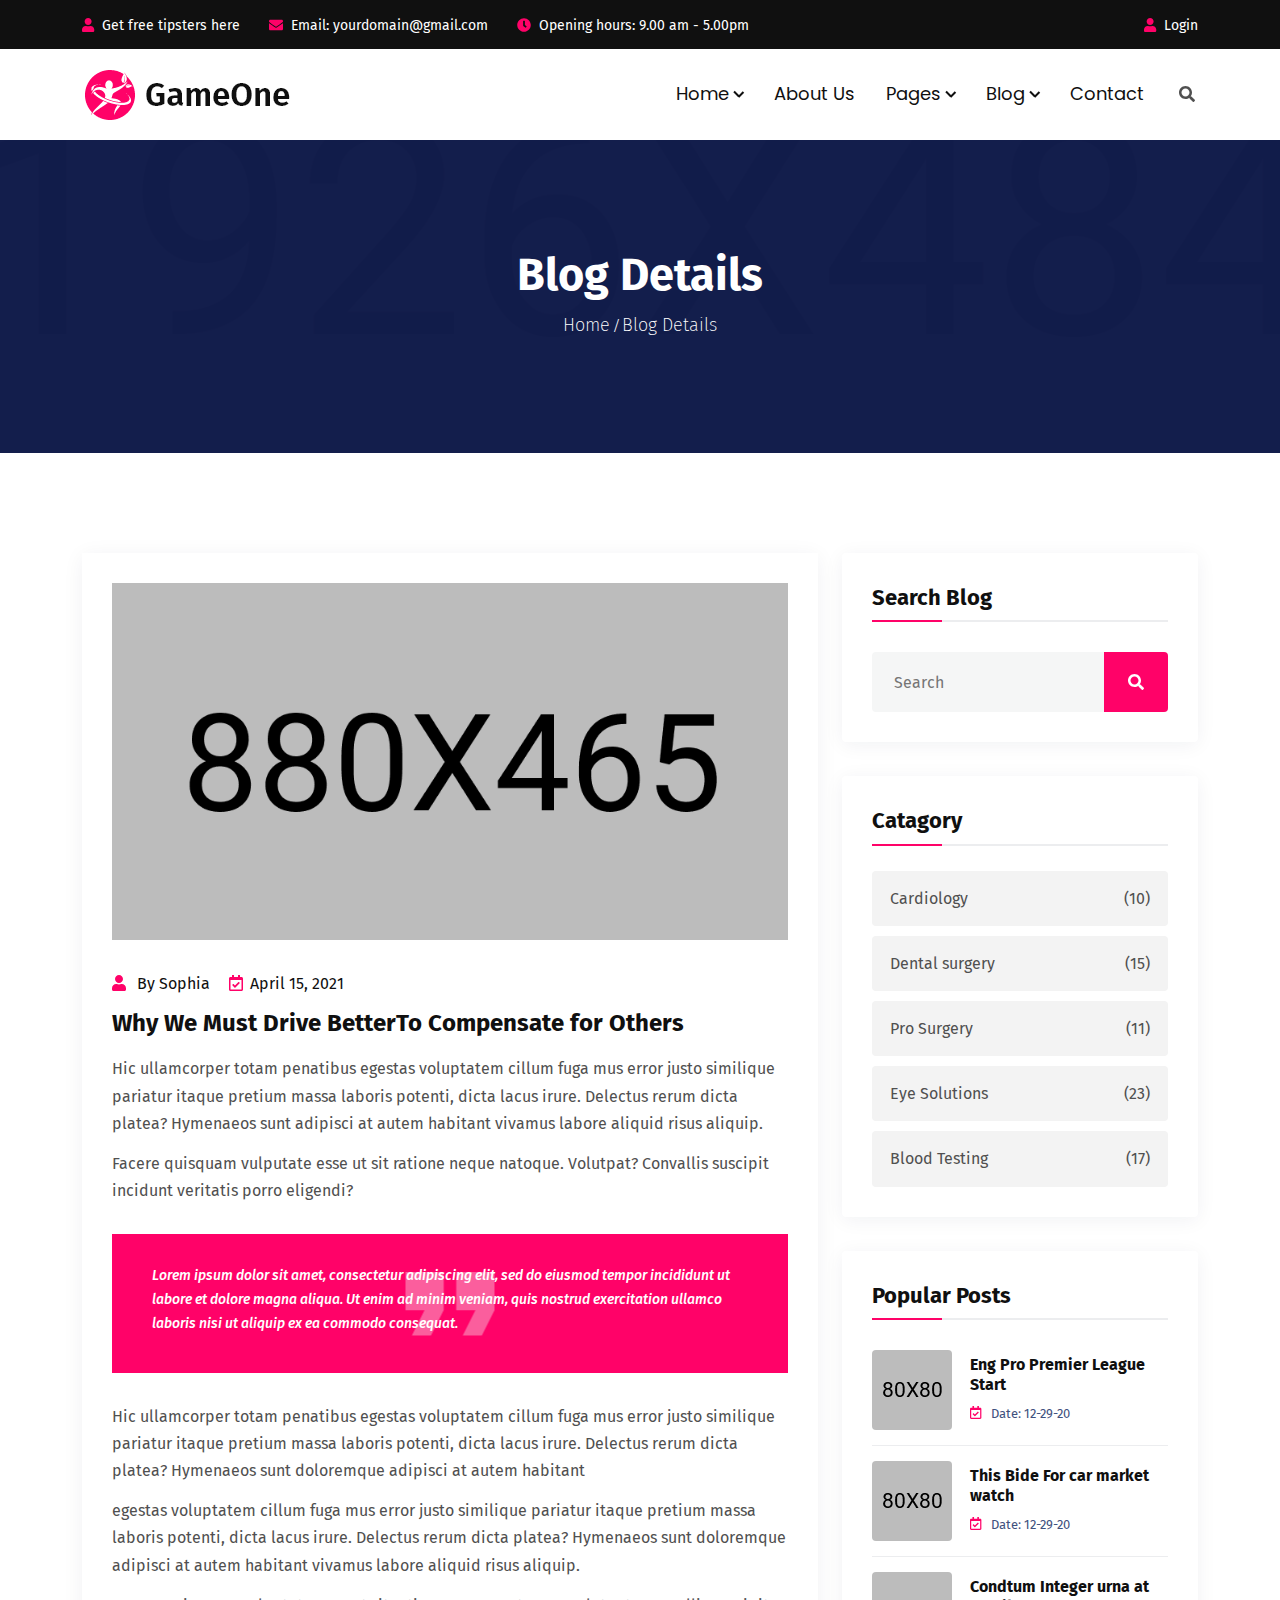
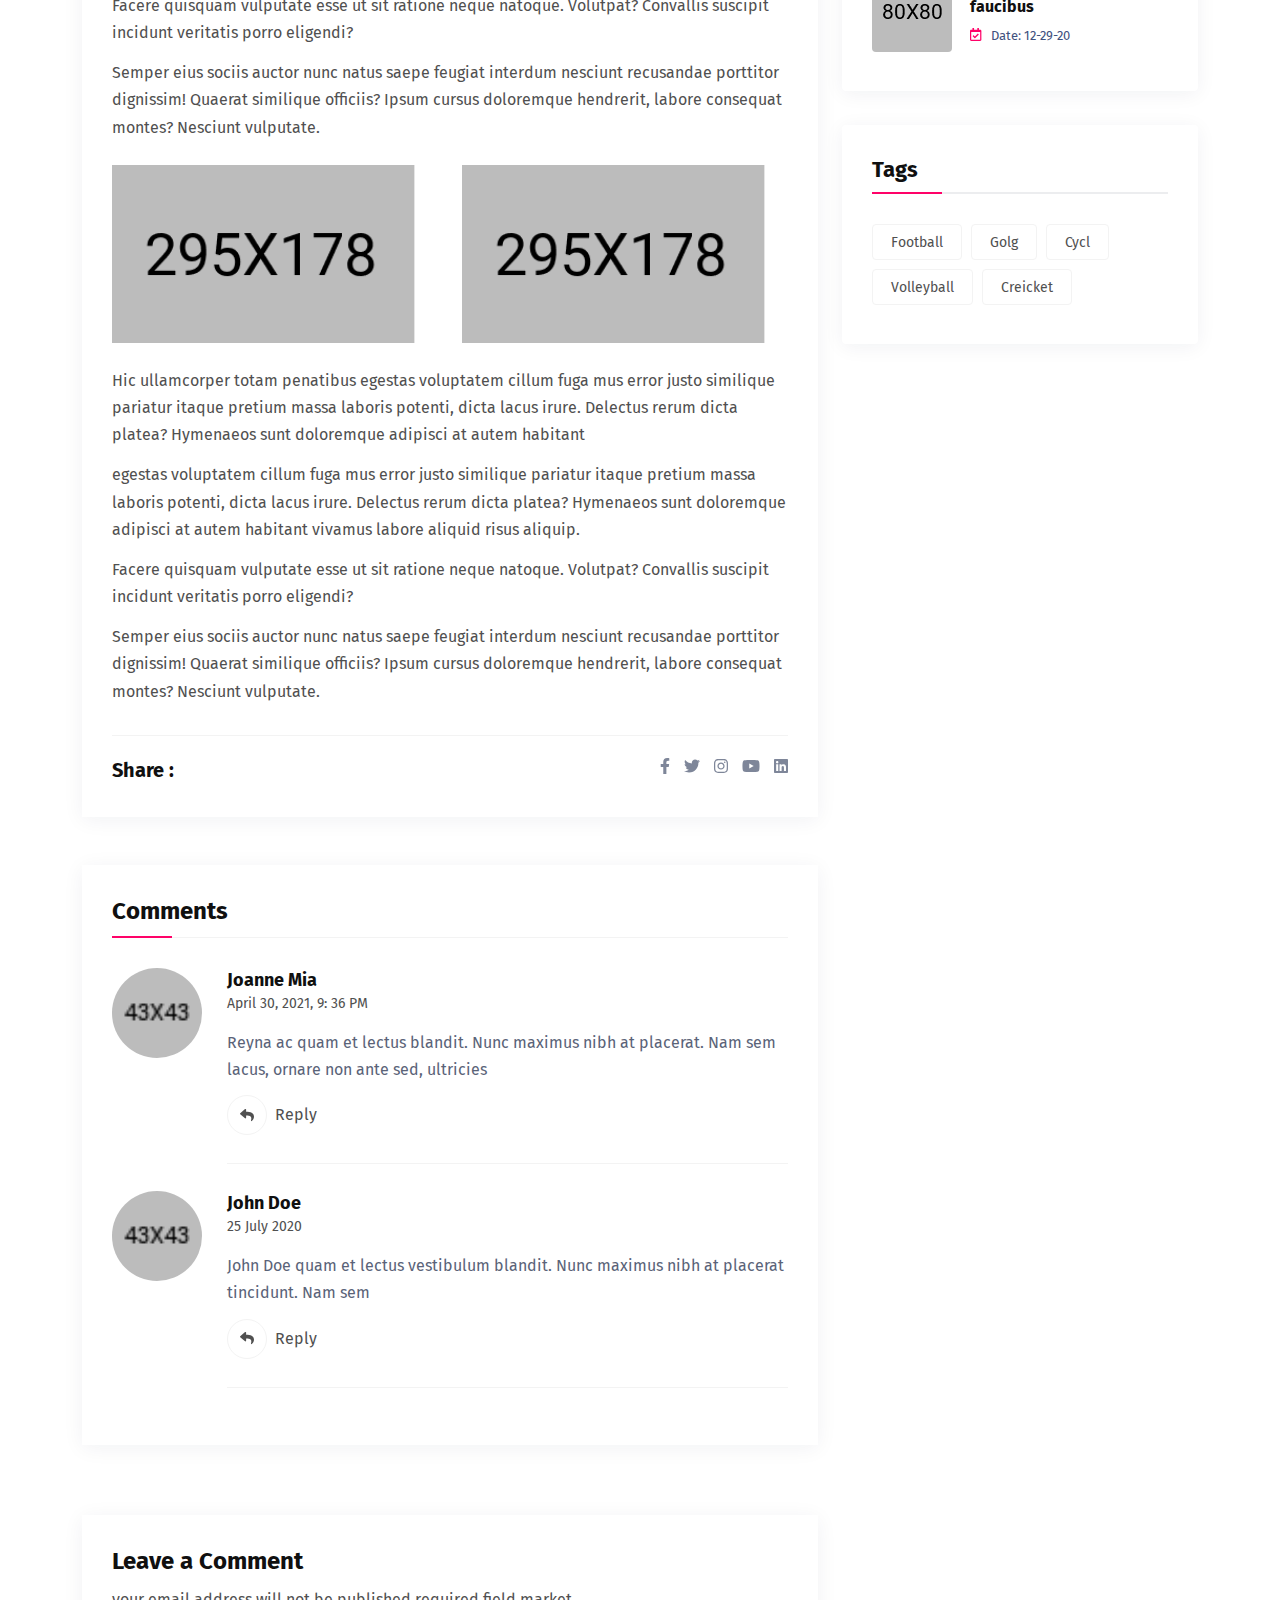
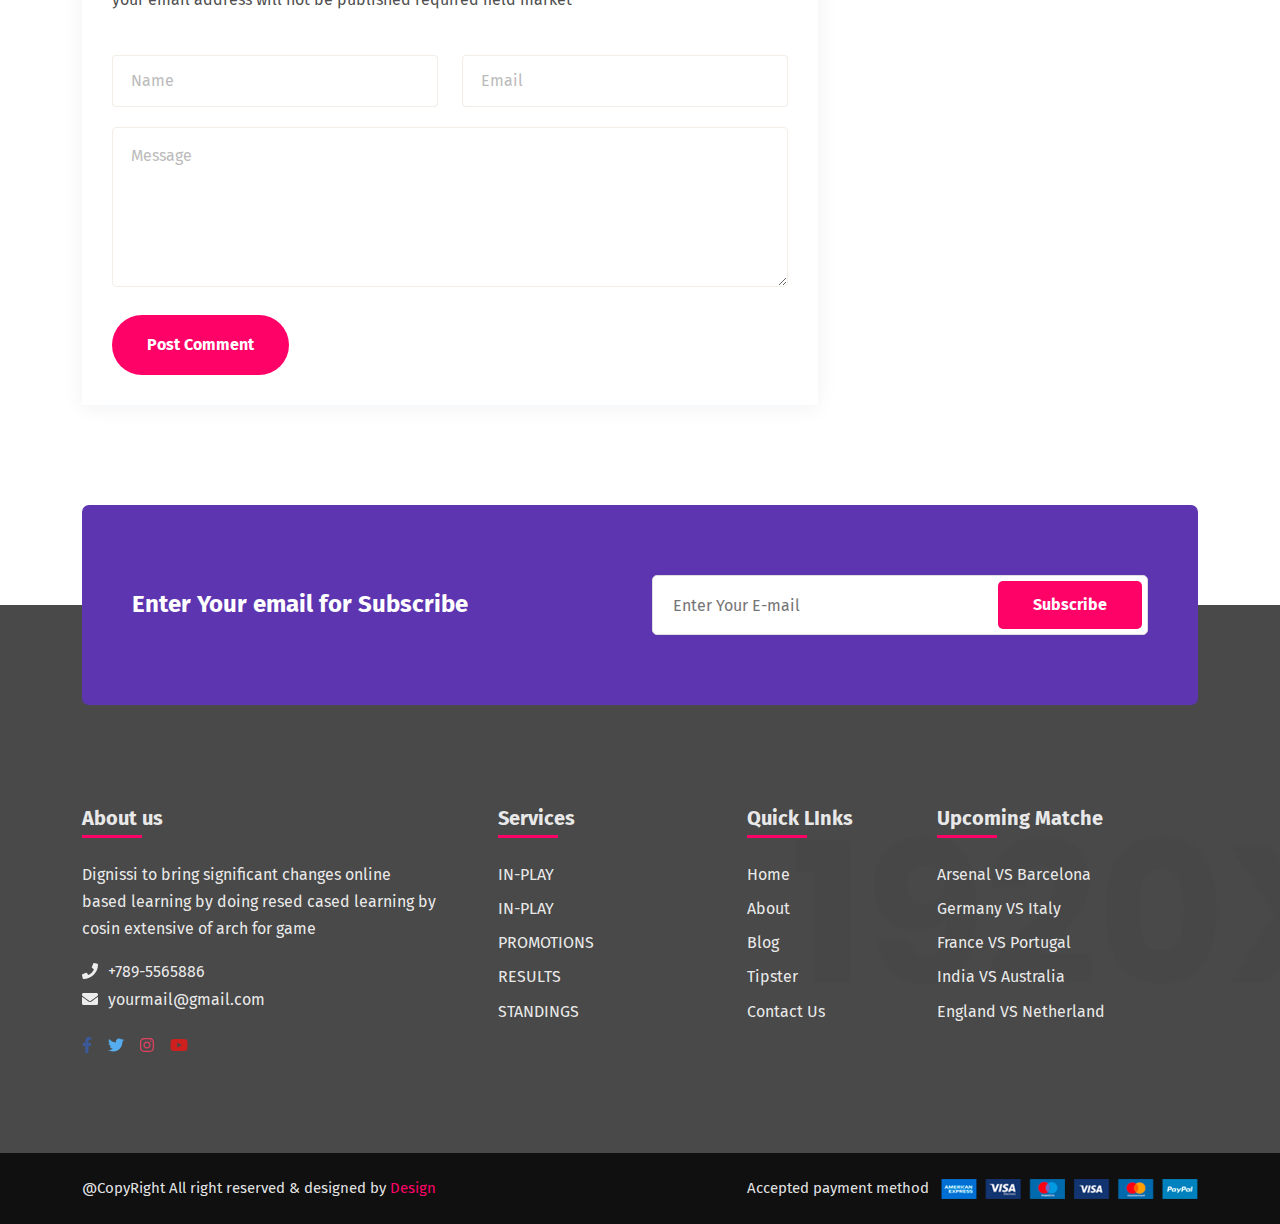
<file: blog-details.html>
<!DOCTYPE html>
<html lang="zxx">
<head>
    <meta charset="UTF-8">
    <meta name="viewport" content="width=device-width, initial-scale=1.0">
    <meta http-equiv="X-UA-Compatible" content="IE=edge" />
    <meta http-equiv="X-UA-Compatible" content="ie=edge">
    <title>AryanXclusive - Sports & Betting Html Template</title>

    <!-- Stylesheet -->
    <link rel="stylesheet" href="assets/css/vendor.css">
    <link rel="stylesheet" href="assets/css/style.css">
    <link rel="stylesheet" href="assets/css/responsive.css">

</head>
<body>

    <!-- preloader area start -->
    <div class="preloader" id="preloader">
        <div class="preloader-inner">
            <div class="preloader-orbit-loading">
                <div class="cssload-inner cssload-one"></div>
                <div class="cssload-inner cssload-two"></div>
                <div class="cssload-inner cssload-three"></div>
            </div>
        </div>
    </div>
    <!-- preloader area end -->

    <!-- search popup start-->
    <div class="body-overlay" id="body-overlay"></div>
    <div class="td-search-popup" id="td-search-popup">
        <form action="home.html" class="search-form">
            <div class="form-group">
                <input type="text" class="form-control" placeholder="Search.....">
            </div>
            <button type="submit" class="submit-btn"><i class="fa fa-search"></i></button>
        </form>
    </div>
    <!-- search popup end-->

    <!-- navbar start -->
    <div class="navbar-area">
        <div class="navbar-top">
            <div class="container">
                <div class="row">
                    <div class="col-md-10">
                        <ul class="topbar-right text-md-start text-center">
                            <li><p><i class="fa fa-user"></i> Get free tipsters here</p></li>
                            <li><p><i class="fa fa-envelope"></i> Email: yourdomain@gmail.com</p></li>
                            <li><p><i class="fa fa-clock"></i> Opening hours: 9.00 am - 5.00pm</p></li>
                        </ul>
                    </div>
                    <div class="col-md-2">
                        <ul class="topbar-right text-md-end text-center">
                            <li><p><i class="fa fa-user"></i> Login</p></li>
                        </ul>
                    </div>
                </div>
            </div>
        </div>
        <nav class="navbar navbar-area-2 navbar-expand-lg">
            <div class="container nav-container">
                <div class="responsive-mobile-menu">
                    <button class="menu toggle-btn d-block d-lg-none" data-target="#edumint_main_menu" 
                    aria-expanded="false" aria-label="Toggle navigation">
                        <span class="icon-left"></span>
                        <span class="icon-right"></span>
                    </button>
                </div>
                <div class="logo">
                    <a href="index.html"><img src="assets/img/logo-2.png" alt="img"></a>
                </div>
                <div class="nav-right-part nav-right-part-mobile">
                    <a class="search-bar-btn" href="#"><i class="fa fa-search"></i></a>
                </div>
                <div class="collapse navbar-collapse" id="edumint_main_menu">
                    <ul class="navbar-nav menu-open text-end">
                        <li class="menu-item-has-children current-menu-item">
                            <a href="#">Home</a>
                            <ul class="sub-menu">
                                <li><a href="index.html">Home 01</a></li>
                                <li><a href="index-2.html">Home 02</a></li>
                            </ul>
                        </li>
                        <li><a href="about.html">About Us</a></li>
                        <li class="menu-item-has-children current-menu-item">
                            <a href="#">Pages</a>
                            <ul class="sub-menu">
                                <li><a href="about.html">About Us</a></li>
                                <li><a href="tipster.html">Triper</a></li>
                                <li><a href="team-details.html">Triper Details</a></li>
                                <li><a href="bookmark.html">Bookmarks</a></li>
                                <li><a href="contact.html">Contact</a></li>
                            </ul>
                        </li>
                        <li class="menu-item-has-children current-menu-item">
                            <a href="#">Blog</a>
                            <ul class="sub-menu">
                                <li><a href="blog.html">Blog</a></li>
                                <li><a href="blog-details.html">Blog Details</a></li>
                            </ul>
                        </li>
                        <li><a href="contact.html">Contact</a></li>
                    </ul>
                </div>
                <div class="nav-right-part nav-right-part-desktop">
                    <a class="search-bar-btn" href="#"><i class="fa fa-search"></i></a>
                </div>
            </div>
        </nav>
    </div>
    <!-- navbar end -->

    <!-- breadcrumb start -->
    <div class="breadcrumb-area bg-overlay" style="background-image:url('assets/img/bg/13.png')">
        <div class="container">
            <div class="breadcrumb-inner text-center">
                <div class="section-title mb-0">
                    <h2 class="page-title">Blog Details</h2>
                    <ul class="page-list">
                        <li><a href="index.html">Home</a></li>
                        <li>Blog Details</li>
                    </ul>
                </div>
            </div>
        </div>
    </div>
    <!-- breadcrumb end -->

    <!-- blog area start -->
    <div class="blog-area pd-top-100 pd-bottom-100">
        <div class="container">
            <div class="row">
                <div class="col-lg-8">
                    <div class="blog-details-page-content pb-0">
                        <div class="single-blog-inner">
                            <div class="thumb">
                                <img src="assets/img/blog/blog-single.png" alt="img">
                            </div>
                            <div class="details">
                                <ul class="blog-meta">
                                    <li><i class="fa fa-user"></i> By Sophia</li>
                                    <li><i class="far fa-calendar-check"></i>April 15, 2021</li>
                                </ul>
                                <h3 class="title">Why We Must Drive BetterTo Compensate for Others</h3>
                                <p>Hic ullamcorper totam penatibus egestas voluptatem cillum fuga mus error justo similique pariatur itaque pretium massa laboris potenti, dicta lacus irure. Delectus rerum dicta platea? Hymenaeos sunt adipisci at autem habitant vivamus labore aliquid risus aliquip.</p>
                                <p>Facere quisquam vulputate esse ut sit ratione neque natoque. Volutpat? Convallis suscipit incidunt veritatis porro eligendi?</p>
                                <blockquote>
                                    <img src="assets/img/blog/9.png" alt="img">
                                    <span>Lorem ipsum dolor sit amet, consectetur adipiscing elit, sed do eiusmod tempor incididunt ut labore et dolore magna aliqua. Ut enim ad minim veniam, quis nostrud exercitation ullamco laboris nisi ut aliquip ex ea commodo consequat. </span>
                                </blockquote>
                                <p>Hic ullamcorper totam penatibus egestas voluptatem cillum fuga mus error justo similique pariatur itaque pretium massa laboris potenti, dicta lacus irure. Delectus rerum dicta platea? Hymenaeos sunt doloremque adipisci at autem habitant</p>
                                <p> egestas voluptatem cillum fuga mus error justo similique pariatur itaque pretium massa laboris potenti, dicta lacus irure. Delectus rerum dicta platea? Hymenaeos sunt doloremque adipisci at autem habitant vivamus labore aliquid risus aliquip.</p>
                                <p>Facere quisquam vulputate esse ut sit ratione neque natoque. Volutpat? Convallis suscipit incidunt veritatis porro eligendi?</p>
                                <p>Semper eius sociis auctor nunc natus saepe feugiat interdum nesciunt recusandae porttitor dignissim! Quaerat similique officiis? Ipsum cursus doloremque hendrerit, labore consequat montes? Nesciunt vulputate.</p>
                                <div class="mt-4 mb-4">
                                    <div class="row">
                                        <div class="col-sm-6 mb-4 mb-sm-0">
                                            <div class="thumb">
                                                <img src="assets/img/blog/7.png" alt="img">
                                            </div>
                                        </div>
                                        <div class="col-sm-6">
                                            <div class="thumb">
                                                <img src="assets/img/blog/8.png" alt="img">
                                            </div>
                                        </div>
                                    </div>                                    
                                </div>
                                <p>Hic ullamcorper totam penatibus egestas voluptatem cillum fuga mus error justo similique pariatur itaque pretium massa laboris potenti, dicta lacus irure. Delectus rerum dicta platea? Hymenaeos sunt doloremque adipisci at autem habitant</p>
                                <p> egestas voluptatem cillum fuga mus error justo similique pariatur itaque pretium massa laboris potenti, dicta lacus irure. Delectus rerum dicta platea? Hymenaeos sunt doloremque adipisci at autem habitant vivamus labore aliquid risus aliquip.</p>
                                <p>Facere quisquam vulputate esse ut sit ratione neque natoque. Volutpat? Convallis suscipit incidunt veritatis porro eligendi?</p>
                                <p>Semper eius sociis auctor nunc natus saepe feugiat interdum nesciunt recusandae porttitor dignissim! Quaerat similique officiis? Ipsum cursus doloremque hendrerit, labore consequat montes? Nesciunt vulputate.</p>
                                <div class="tag-and-share">
                                    <div class="row">
                                        <div class="col-sm-5">
                                            <strong>Share :</strong>
                                        </div>
                                        <div class="col-sm-7 text-sm-end">
                                            <div class="blog-share">
                                                <ul>
                                                    <li><a href="#"><i class="fab fa-facebook-f" aria-hidden="true"></i></a></li>
                                                    <li><a href="#"><i class="fab fa-twitter" aria-hidden="true"></i></a></li>
                                                    <li><a href="#"><i class="fab fa-instagram" aria-hidden="true"></i></a></li>
                                                    <li><a href="#"><i class="fab fa-youtube" aria-hidden="true"></i></a></li>
                                                    <li><a href="#"><i class="fab fa-linkedin" aria-hidden="true"></i></a></li>
                                                </ul>
                                            </div>
                                        </div>  
                                    </div>
                                </div>
                            </div>
                        </div>
                    </div>
                    <div class="blog-comment mt-5">
                        <div class="section-title style-small">
                            <h3>Comments</h3>
                        </div>
                        <div class="media">
                            <a href="#">
                                <img src="assets/img/team/1.png" alt="comment">
                            </a>
                            <div class="media-body">
                                <h5>Joanne Mia</h5>
                                <span class="date">April 30, 2021, 9: 36 PM</span>
                                <p>Reyna ac quam et lectus blandit. Nunc maximus nibh at placerat. Nam sem lacus, ornare non ante sed, ultricies</p>
                                <a class="btn-reply" href="#"><span><i class="fa fa-reply"></i></span>Reply</a>
                            </div>
                        </div>
                        <div class="media">
                            <a href="#">
                                <img src="assets/img/team/2.png" alt="comment">
                            </a>
                            <div class="media-body">
                                <h5>John Doe</h5>
                                <span class="date">25 July 2020</span>
                                <p>John Doe quam et lectus vestibulum blandit. Nunc maximus nibh at placerat tincidunt. Nam sem</p>
                                <a class="btn-reply" href="#"><span><i class="fa fa-reply"></i></span>Reply</a>
                            </div>
                        </div>
                    </div> 
                    <form class="blog-comment-form">
                        <div class="mb-3">
                            <h3>Leave a Comment</h3>
                            <p>your email address will not be published required field market</p>
                        </div>
                        <div class="row">
                            <div class="col-md-6">
                                <div class="single-input-inner style-border">
                                    <input type="text" placeholder="Name">
                                </div>
                            </div>
                            <div class="col-md-6">
                                <div class="single-input-inner style-border">
                                    <input type="text" placeholder="Email">
                                </div>
                            </div>
                            <div class="col-12">
                                <div class="single-input-inner style-border">
                                    <textarea placeholder="Message"></textarea>
                                </div>
                            </div>
                            <div class="col-12">
                                <button class="btn btn-base">Post Comment</button>
                            </div>
                        </div>
                    </form> 
                </div>
                <div class="col-lg-4 col-12">
                    <div class="td-sidebar">
                        <div class="widget widget_search">    
                            <h4 class="widget-title">Search Blog</h4>                                 
                            <form class="search-form">
                                <div class="form-group">
                                    <input type="text" placeholder="Search">
                                </div>
                                <button class="submit-btn" type="submit"><i class="fa fa-search"></i></button>
                            </form>
                        </div> 
                        <div class="widget widget_catagory">
                            <h4 class="widget-title">Catagory</h4>                                 
                            <ul class="catagory-items">
                                <li><a href="blog.html">Cardiology <span>(10)</span></a></li>
                                <li><a href="blog.html">Dental surgery <span>(15)</span></a></li>
                                <li><a href="blog.html">Pro Surgery <span>(11)</span></a></li>
                                <li><a href="blog.html">Eye Solutions <span>(23)</span></a></li>
                                <li><a href="blog.html">Blood Testing <span>(17)</span></a></li>
                            </ul>
                        </div>                  
                        <div class="widget widget-recent-post">                            
                            <h4 class="widget-title">Popular Posts</h4>
                            <ul>
                                <li>
                                    <div class="media">
                                        <div class="media-left">
                                            <img src="assets/img/widget/1.png" alt="blog">
                                        </div>
                                        <div class="media-body align-self-center">
                                            <h6 class="title"><a href="blog-details.html">Eng Pro Premier League Start </a></h6>
                                            <div class="post-info"><i class="far fa-calendar-check"></i><span>Date: 12-29-20</span></div>                             
                                        </div>
                                    </div>
                                </li>
                                <li>
                                    <div class="media">
                                        <div class="media-left">
                                            <img src="assets/img/widget/2.png" alt="blog">
                                        </div>
                                        <div class="media-body align-self-center">
                                            <h6 class="title"><a href="blog-details.html">This Bide For car market watch</a></h6>
                                            <div class="post-info"><i class="far fa-calendar-check"></i><span>Date: 12-29-20</span></div>                             
                                        </div>
                                    </div>
                                </li>
                                <li>
                                    <div class="media">
                                        <div class="media-left">
                                            <img src="assets/img/widget/3.png" alt="blog">
                                        </div>
                                        <div class="media-body align-self-center">
                                            <h6 class="title"><a href="blog-details.html">Condtum Integer urna at faucibus</a></h6>
                                            <div class="post-info"><i class="far fa-calendar-check"></i><span>Date: 12-29-20</span></div>                            
                                        </div>
                                    </div>
                                </li>
                            </ul>
                        </div>
                        <div class="widget widget_tags mb-0">
                            <h4 class="widget-title">Tags</h4>
                            <div class="tagcloud">
                                <a href="#">Football</a>
                                <a href="#">Golg</a>
                                <a href="#">Cycl</a>
                                <a href="#">Volleyball</a>
                                <a href="#">Creicket</a>
                            </div>
                        </div>
                    </div>
                </div>
            </div>
        </div>
    </div>

    <div class="footer-subscribe">
        <div class="container">
            <div class="footer-subscribe-inner">
                <div class="row">
                    <div class="col-lg-6 align-self-center">
                        <h3 class="text-white mb-0">Enter Your email for Subscribe</h3>
                    </div>
                    <div class="col-lg-6">
                        <div class="single-subscribe-inner">
                            <input type="text" placeholder="Enter Your E-mail">
                            <button class="btn btn-base">Subscribe</button>
                        </div>
                    </div>
                </div>
            </div>
        </div>
    </div>
    <!-- footer area start -->
    <div class="footer-area bg-cover" style="background-image: url('assets/img/bg/1.png');">
        <div class="container">
            <div class="footer-middle">
                <div class="row">
                    <div class="col-lg-4 col-md-6">
                        <div class="widget widget_about pr-xl-4">
                            <h4 class="widget-title">About us</h4>
                            <div class="details">
                                <p class="mb-3">Dignissi to bring significant changes online based learning by doing resed cased learning by cosin extensive of arch for game</p>
                                <p><i class="fa fa-phone"></i>+789-5565886</p>
                                <p><i class="fa fa-envelope"></i>yourmail@gmail.com</p>
                                <ul class="social-media style-base">
                                    <li>
                                        <a class="facebook" href="#">
                                            <i class="fab fa-facebook-f"></i>
                                        </a>
                                    </li>
                                    <li>
                                        <a class="twitter" href="#">
                                            <i class="fab fa-twitter"></i>
                                        </a>
                                    </li>
                                    <li>
                                        <a class="instagram" href="#">
                                            <i class="fab fa-instagram"></i>
                                        </a>
                                    </li>
                                    <li>
                                        <a class="youtube" href="#">
                                            <i class="fab fa-youtube"></i>
                                        </a>
                                    </li>
                                </ul>
                            </div>
                        </div>
                    </div>
                    <div class="col-lg-3 col-md-6 ps-lg-5">
                        <div class="widget widget_nav_menu">
                            <h4 class="widget-title">Services</h4>
                            <ul>
                                <li><a href="blog-details.html">IN-PLAY</a></li>
                                <li><a href="blog-details.html">IN-PLAY</a></li>
                                <li><a href="blog-details.html">PROMOTIONS</a></li>
                                <li><a href="blog-details.html">RESULTS</a></li>
                                <li><a href="blog-details.html">STANDINGS</a></li>
                            </ul>
                        </div>
                    </div>
                    <div class="col-lg-2 col-md-6">
                        <div class="widget widget_nav_menu">
                            <h4 class="widget-title">Quick LInks</h4>
                            <ul>
                                <li><a href="index.html">Home</a></li>
                                <li><a href="about.html">About</a></li>
                                <li><a href="blog.html">Blog</a></li>
                                <li><a href="tipster.html">Tipster</a></li>
                                <li><a href="contact.html">Contact Us</a></li>
                            </ul>
                        </div>
                    </div>
                    <div class="col-lg-3 col-md-6">
                        <div class="widget widget_nav_menu">
                            <h4 class="widget-title">Upcoming Matche</h4>
                            <ul>
                                <li><a href="blog-details.html">Arsenal VS Barcelona</a></li>
                                <li><a href="blog-details.html">Germany VS Italy</a></li>
                                <li><a href="blog-details.html">France  VS  Portugal</a></li>
                                <li><a href="blog-details.html">India VS Australia</a></li>
                                <li><a href="blog-details.html">England VS Netherland</a></li>
                            </ul>
                        </div>
                    </div>
                </div>
            </div>
        </div>
        <div class="footer-bottom">
            <div class="container">
                <div class="row">
                    <div class="col-lg-5 align-self-center">
                        <p>@CopyRight All right reserved & designed by  <span>Design</span></p>
                    </div>
                    <div class="col-lg-7 align-self-center text-lg-end mt-lg-0 mt-2">
                        Accepted payment method
                        <img class="ms-md-2" src="assets/img/other/1.png" alt="img">
                    </div>
                </div>
            </div>
        </div>
    </div>
    <!-- footer area end -->

    <!-- back to top area start -->
    <div class="back-to-top">
        <span class="back-top"><i class="fa fa-angle-up"></i></span>
    </div>
    <!-- back to top area end -->


    <!-- all plugins here -->
    <script src="assets/js/vendor.js"></script>
    <!-- main js  -->
    <script src="assets/js/main.js"></script>
</body>
</html>
</file>
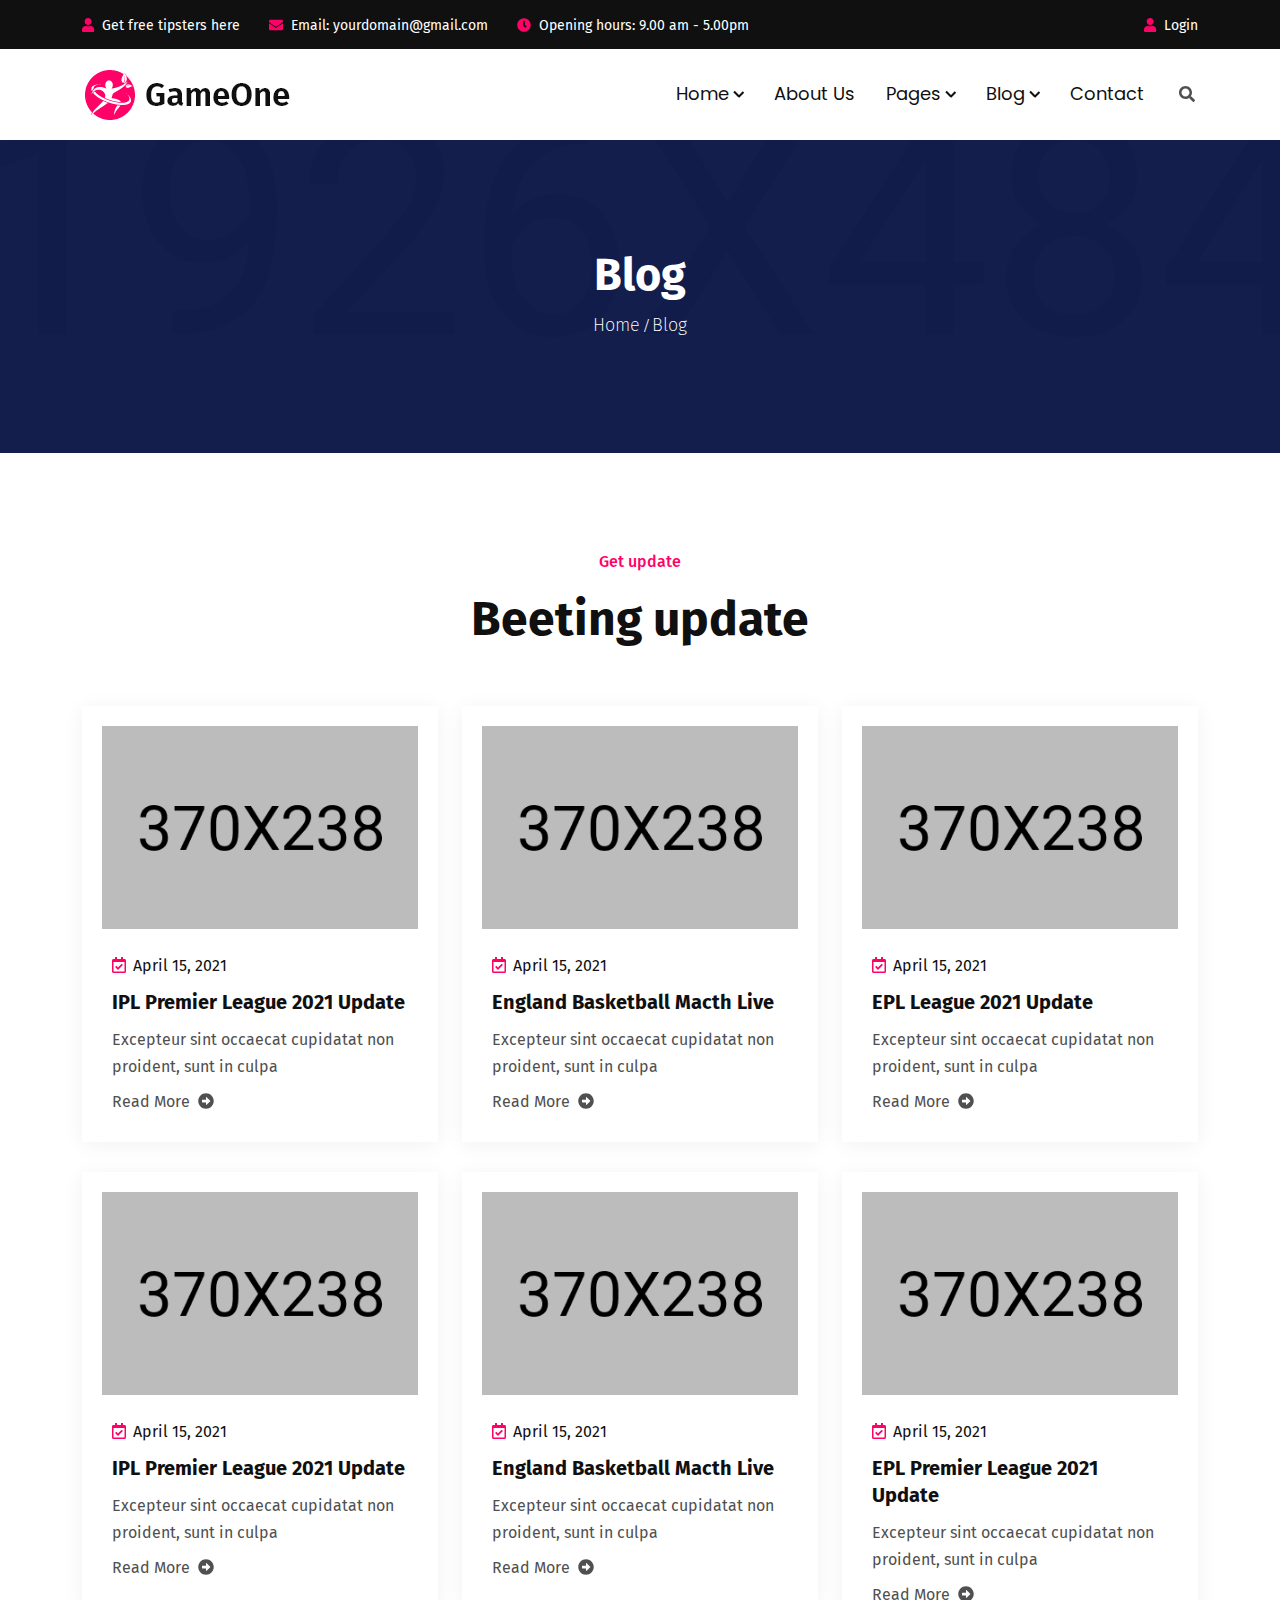
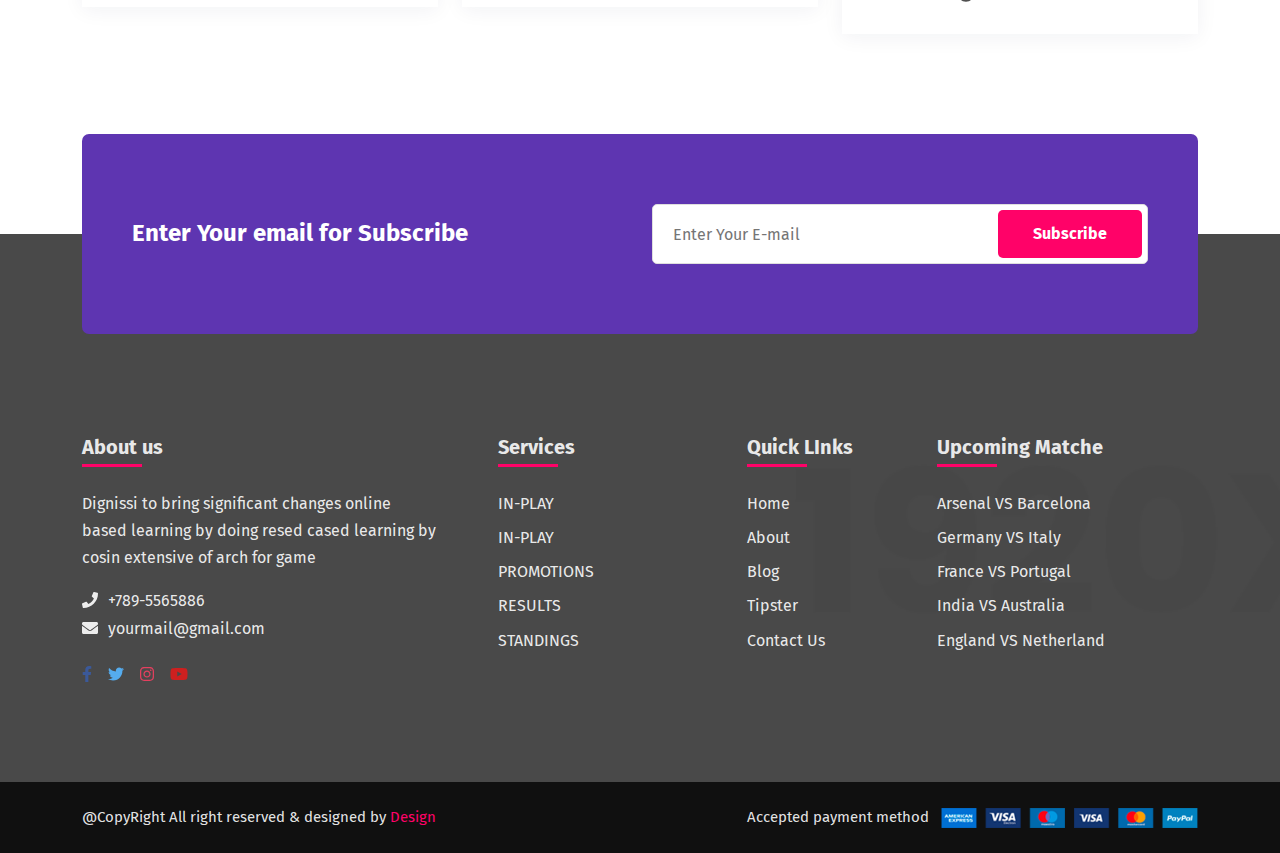
<file: blog.html>
<!DOCTYPE html>
<html lang="zxx">
<head>
    <meta charset="UTF-8">
    <meta name="viewport" content="width=device-width, initial-scale=1.0">
    <meta http-equiv="X-UA-Compatible" content="IE=edge" />
    <meta http-equiv="X-UA-Compatible" content="ie=edge">
    <title>AryanXclusive - Sports & Betting Html Template</title>

    <!-- Stylesheet -->
    <link rel="stylesheet" href="assets/css/vendor.css">
    <link rel="stylesheet" href="assets/css/style.css">
    <link rel="stylesheet" href="assets/css/responsive.css">

</head>
<body>

    <!-- preloader area start -->
    <div class="preloader" id="preloader">
        <div class="preloader-inner">
            <div class="preloader-orbit-loading">
                <div class="cssload-inner cssload-one"></div>
                <div class="cssload-inner cssload-two"></div>
                <div class="cssload-inner cssload-three"></div>
            </div>
        </div>
    </div>
    <!-- preloader area end -->

    <!-- search popup start-->
    <div class="body-overlay" id="body-overlay"></div>
    <div class="td-search-popup" id="td-search-popup">
        <form action="home.html" class="search-form">
            <div class="form-group">
                <input type="text" class="form-control" placeholder="Search.....">
            </div>
            <button type="submit" class="submit-btn"><i class="fa fa-search"></i></button>
        </form>
    </div>
    <!-- search popup end-->

    <!-- navbar start -->
    <div class="navbar-area">
        <div class="navbar-top">
            <div class="container">
                <div class="row">
                    <div class="col-md-10">
                        <ul class="topbar-right text-md-start text-center">
                            <li><p><i class="fa fa-user"></i> Get free tipsters here</p></li>
                            <li><p><i class="fa fa-envelope"></i> Email: yourdomain@gmail.com</p></li>
                            <li><p><i class="fa fa-clock"></i> Opening hours: 9.00 am - 5.00pm</p></li>
                        </ul>
                    </div>
                    <div class="col-md-2">
                        <ul class="topbar-right text-md-end text-center">
                            <li><p><i class="fa fa-user"></i> Login</p></li>
                        </ul>
                    </div>
                </div>
            </div>
        </div>
        <nav class="navbar navbar-area-2 navbar-expand-lg">
            <div class="container nav-container">
                <div class="responsive-mobile-menu">
                    <button class="menu toggle-btn d-block d-lg-none" data-target="#edumint_main_menu" 
                    aria-expanded="false" aria-label="Toggle navigation">
                        <span class="icon-left"></span>
                        <span class="icon-right"></span>
                    </button>
                </div>
                <div class="logo">
                    <a href="index.html"><img src="assets/img/logo-2.png" alt="img"></a>
                </div>
                <div class="nav-right-part nav-right-part-mobile">
                    <a class="search-bar-btn" href="#"><i class="fa fa-search"></i></a>
                </div>
                <div class="collapse navbar-collapse" id="edumint_main_menu">
                    <ul class="navbar-nav menu-open text-end">
                        <li class="menu-item-has-children current-menu-item">
                            <a href="#">Home</a>
                            <ul class="sub-menu">
                                <li><a href="index.html">Home 01</a></li>
                                <li><a href="index-2.html">Home 02</a></li>
                            </ul>
                        </li>
                        <li><a href="about.html">About Us</a></li>
                        <li class="menu-item-has-children current-menu-item">
                            <a href="#">Pages</a>
                            <ul class="sub-menu">
                                <li><a href="about.html">About Us</a></li>
                                <li><a href="tipster.html">Triper</a></li>
                                <li><a href="team-details.html">Triper Details</a></li>
                                <li><a href="bookmark.html">Bookmarks</a></li>
                                <li><a href="contact.html">Contact</a></li>
                            </ul>
                        </li>
                        <li class="menu-item-has-children current-menu-item">
                            <a href="#">Blog</a>
                            <ul class="sub-menu">
                                <li><a href="blog.html">Blog</a></li>
                                <li><a href="blog-details.html">Blog Details</a></li>
                            </ul>
                        </li>
                        <li><a href="contact.html">Contact</a></li>
                    </ul>
                </div>
                <div class="nav-right-part nav-right-part-desktop">
                    <a class="search-bar-btn" href="#"><i class="fa fa-search"></i></a>
                </div>
            </div>
        </nav>
    </div>
    <!-- navbar end -->

    <!-- breadcrumb start -->
    <div class="breadcrumb-area bg-overlay" style="background-image:url('assets/img/bg/13.png')">
        <div class="container">
            <div class="breadcrumb-inner text-center">
                <div class="section-title mb-0">
                    <h2 class="page-title">Blog</h2>
                    <ul class="page-list">
                        <li><a href="index.html">Home</a></li>
                        <li>Blog</li>
                    </ul>
                </div>
            </div>
        </div>
    </div>
    <!-- breadcrumb end -->

    <!-- production start -->
    <div class="production-area bg-cover pd-top-95 pd-bottom-70">
        <div class="container">
            <div class="row justify-content-center">
                <div class="col-xl-6 col-lg-9 col-md-11">
                    <div class="section-title text-center">
                        <h6 class="sub-title">Get update</h6>
                        <h2 class="title">Beeting update</h2>
                    </div>
                </div>
            </div>
            <div class="row justify-content-center">
                <div class="col-lg-4 col-md-6">
                    <div class="single-blog-inner">
                        <div class="thumb">
                            <img src="assets/img/blog/4.png" alt="img">
                        </div>
                        <div class="details">
                            <ul class="blog-meta">
                                <li><i class="far fa-calendar-check"></i>April 15, 2021</li>
                            </ul>
                            <h4><a href="blog-details.html">IPL Premier League 2021 update</a></h4>
                            <p class="content">Excepteur sint occaecat cupidatat non proident, sunt in culpa </p>
                            <a class="read-more-arrow mt-2 d-block" href="blog-details.html">Read More <i class="fas fa-arrow-alt-circle-right ms-1"></i></a>
                        </div>
                    </div>
                </div>
                <div class="col-lg-4 col-md-6">
                    <div class="single-blog-inner">
                        <div class="thumb">
                            <img src="assets/img/blog/5.png" alt="img">
                        </div>
                        <div class="details">
                            <ul class="blog-meta">
                                <li><i class="far fa-calendar-check"></i>April 15, 2021</li>
                            </ul>
                            <h4><a href="blog-details.html">England Basketball macth live</a></h4>
                            <p class="content">Excepteur sint occaecat cupidatat non proident, sunt in culpa </p>
                            <a class="read-more-arrow mt-2 d-block" href="blog-details.html">Read More <i class="fas fa-arrow-alt-circle-right ms-1"></i></a>
                        </div>
                    </div>
                </div>
                <div class="col-lg-4 col-md-6">
                    <div class="single-blog-inner">
                        <div class="thumb">
                            <img src="assets/img/blog/6.png" alt="img">
                        </div>
                        <div class="details">
                            <ul class="blog-meta">
                                <li><i class="far fa-calendar-check"></i>April 15, 2021</li>
                            </ul>
                            <h4><a href="blog-details.html">EPL League 2021 update</a></h4>
                            <p class="content">Excepteur sint occaecat cupidatat non proident, sunt in culpa </p>
                            <a class="read-more-arrow mt-2 d-block" href="blog-details.html">Read More <i class="fas fa-arrow-alt-circle-right ms-1"></i></a>
                        </div>
                    </div>
                </div>
                <div class="col-lg-4 col-md-6">
                    <div class="single-blog-inner">
                        <div class="thumb">
                            <img src="assets/img/blog/1.png" alt="img">
                        </div>
                        <div class="details">
                            <ul class="blog-meta">
                                <li><i class="far fa-calendar-check"></i>April 15, 2021</li>
                            </ul>
                            <h4><a href="blog-details.html">IPL Premier League 2021 update</a></h4>
                            <p class="content">Excepteur sint occaecat cupidatat non proident, sunt in culpa </p>
                            <a class="read-more-arrow mt-2 d-block" href="blog-details.html">Read More <i class="fas fa-arrow-alt-circle-right ms-1"></i></a>
                        </div>
                    </div>
                </div>
                <div class="col-lg-4 col-md-6">
                    <div class="single-blog-inner">
                        <div class="thumb">
                            <img src="assets/img/blog/2.png" alt="img">
                        </div>
                        <div class="details">
                            <ul class="blog-meta">
                                <li><i class="far fa-calendar-check"></i>April 15, 2021</li>
                            </ul>
                            <h4><a href="blog-details.html">England Basketball macth live</a></h4>
                            <p class="content">Excepteur sint occaecat cupidatat non proident, sunt in culpa </p>
                            <a class="read-more-arrow mt-2 d-block" href="blog-details.html">Read More <i class="fas fa-arrow-alt-circle-right ms-1"></i></a>
                        </div>
                    </div>
                </div>
                <div class="col-lg-4 col-md-6">
                    <div class="single-blog-inner">
                        <div class="thumb">
                            <img src="assets/img/blog/3.png" alt="img">
                        </div>
                        <div class="details">
                            <ul class="blog-meta">
                                <li><i class="far fa-calendar-check"></i>April 15, 2021</li>
                            </ul>
                            <h4><a href="blog-details.html">EPL Premier League 2021 update</a></h4>
                            <p class="content">Excepteur sint occaecat cupidatat non proident, sunt in culpa </p>
                            <a class="read-more-arrow mt-2 d-block" href="blog-details.html">Read More <i class="fas fa-arrow-alt-circle-right ms-1"></i></a>
                        </div>
                    </div>
                </div>
            </div>
        </div>
    </div>
    <!-- feature end -->

    <div class="footer-subscribe">
        <div class="container">
            <div class="footer-subscribe-inner">
                <div class="row">
                    <div class="col-lg-6 align-self-center">
                        <h3 class="text-white mb-0">Enter Your email for Subscribe</h3>
                    </div>
                    <div class="col-lg-6">
                        <div class="single-subscribe-inner">
                            <input type="text" placeholder="Enter Your E-mail">
                            <button class="btn btn-base">Subscribe</button>
                        </div>
                    </div>
                </div>
            </div>
        </div>
    </div>
    <!-- footer area start -->
    <div class="footer-area bg-cover" style="background-image: url('assets/img/bg/1.png');">
        <div class="container">
            <div class="footer-middle">
                <div class="row">
                    <div class="col-lg-4 col-md-6">
                        <div class="widget widget_about pr-xl-4">
                            <h4 class="widget-title">About us</h4>
                            <div class="details">
                                <p class="mb-3">Dignissi to bring significant changes online based learning by doing resed cased learning by cosin extensive of arch for game</p>
                                <p><i class="fa fa-phone"></i>+789-5565886</p>
                                <p><i class="fa fa-envelope"></i>yourmail@gmail.com</p>
                                <ul class="social-media style-base">
                                    <li>
                                        <a class="facebook" href="#">
                                            <i class="fab fa-facebook-f"></i>
                                        </a>
                                    </li>
                                    <li>
                                        <a class="twitter" href="#">
                                            <i class="fab fa-twitter"></i>
                                        </a>
                                    </li>
                                    <li>
                                        <a class="instagram" href="#">
                                            <i class="fab fa-instagram"></i>
                                        </a>
                                    </li>
                                    <li>
                                        <a class="youtube" href="#">
                                            <i class="fab fa-youtube"></i>
                                        </a>
                                    </li>
                                </ul>
                            </div>
                        </div>
                    </div>
                    <div class="col-lg-3 col-md-6 ps-lg-5">
                        <div class="widget widget_nav_menu">
                            <h4 class="widget-title">Services</h4>
                            <ul>
                                <li><a href="blog-details.html">IN-PLAY</a></li>
                                <li><a href="blog-details.html">IN-PLAY</a></li>
                                <li><a href="blog-details.html">PROMOTIONS</a></li>
                                <li><a href="blog-details.html">RESULTS</a></li>
                                <li><a href="blog-details.html">STANDINGS</a></li>
                            </ul>
                        </div>
                    </div>
                    <div class="col-lg-2 col-md-6">
                        <div class="widget widget_nav_menu">
                            <h4 class="widget-title">Quick LInks</h4>
                            <ul>
                                <li><a href="index.html">Home</a></li>
                                <li><a href="about.html">About</a></li>
                                <li><a href="blog.html">Blog</a></li>
                                <li><a href="tipster.html">Tipster</a></li>
                                <li><a href="contact.html">Contact Us</a></li>
                            </ul>
                        </div>
                    </div>
                    <div class="col-lg-3 col-md-6">
                        <div class="widget widget_nav_menu">
                            <h4 class="widget-title">Upcoming Matche</h4>
                            <ul>
                                <li><a href="blog-details.html">Arsenal VS Barcelona</a></li>
                                <li><a href="blog-details.html">Germany VS Italy</a></li>
                                <li><a href="blog-details.html">France  VS  Portugal</a></li>
                                <li><a href="blog-details.html">India VS Australia</a></li>
                                <li><a href="blog-details.html">England VS Netherland</a></li>
                            </ul>
                        </div>
                    </div>
                </div>
            </div>
        </div>
        <div class="footer-bottom">
            <div class="container">
                <div class="row">
                    <div class="col-lg-5 align-self-center">
                        <p>@CopyRight All right reserved & designed by  <span>Design</span></p>
                    </div>
                    <div class="col-lg-7 align-self-center text-lg-end mt-lg-0 mt-2">
                        Accepted payment method
                        <img class="ms-md-2" src="assets/img/other/1.png" alt="img">
                    </div>
                </div>
            </div>
        </div>
    </div>
    <!-- footer area end -->

    <!-- back to top area start -->
    <div class="back-to-top">
        <span class="back-top"><i class="fa fa-angle-up"></i></span>
    </div>
    <!-- back to top area end -->


    <!-- all plugins here -->
    <script src="assets/js/vendor.js"></script>
    <!-- main js  -->
    <script src="assets/js/main.js"></script>
</body>
</html>
</file>
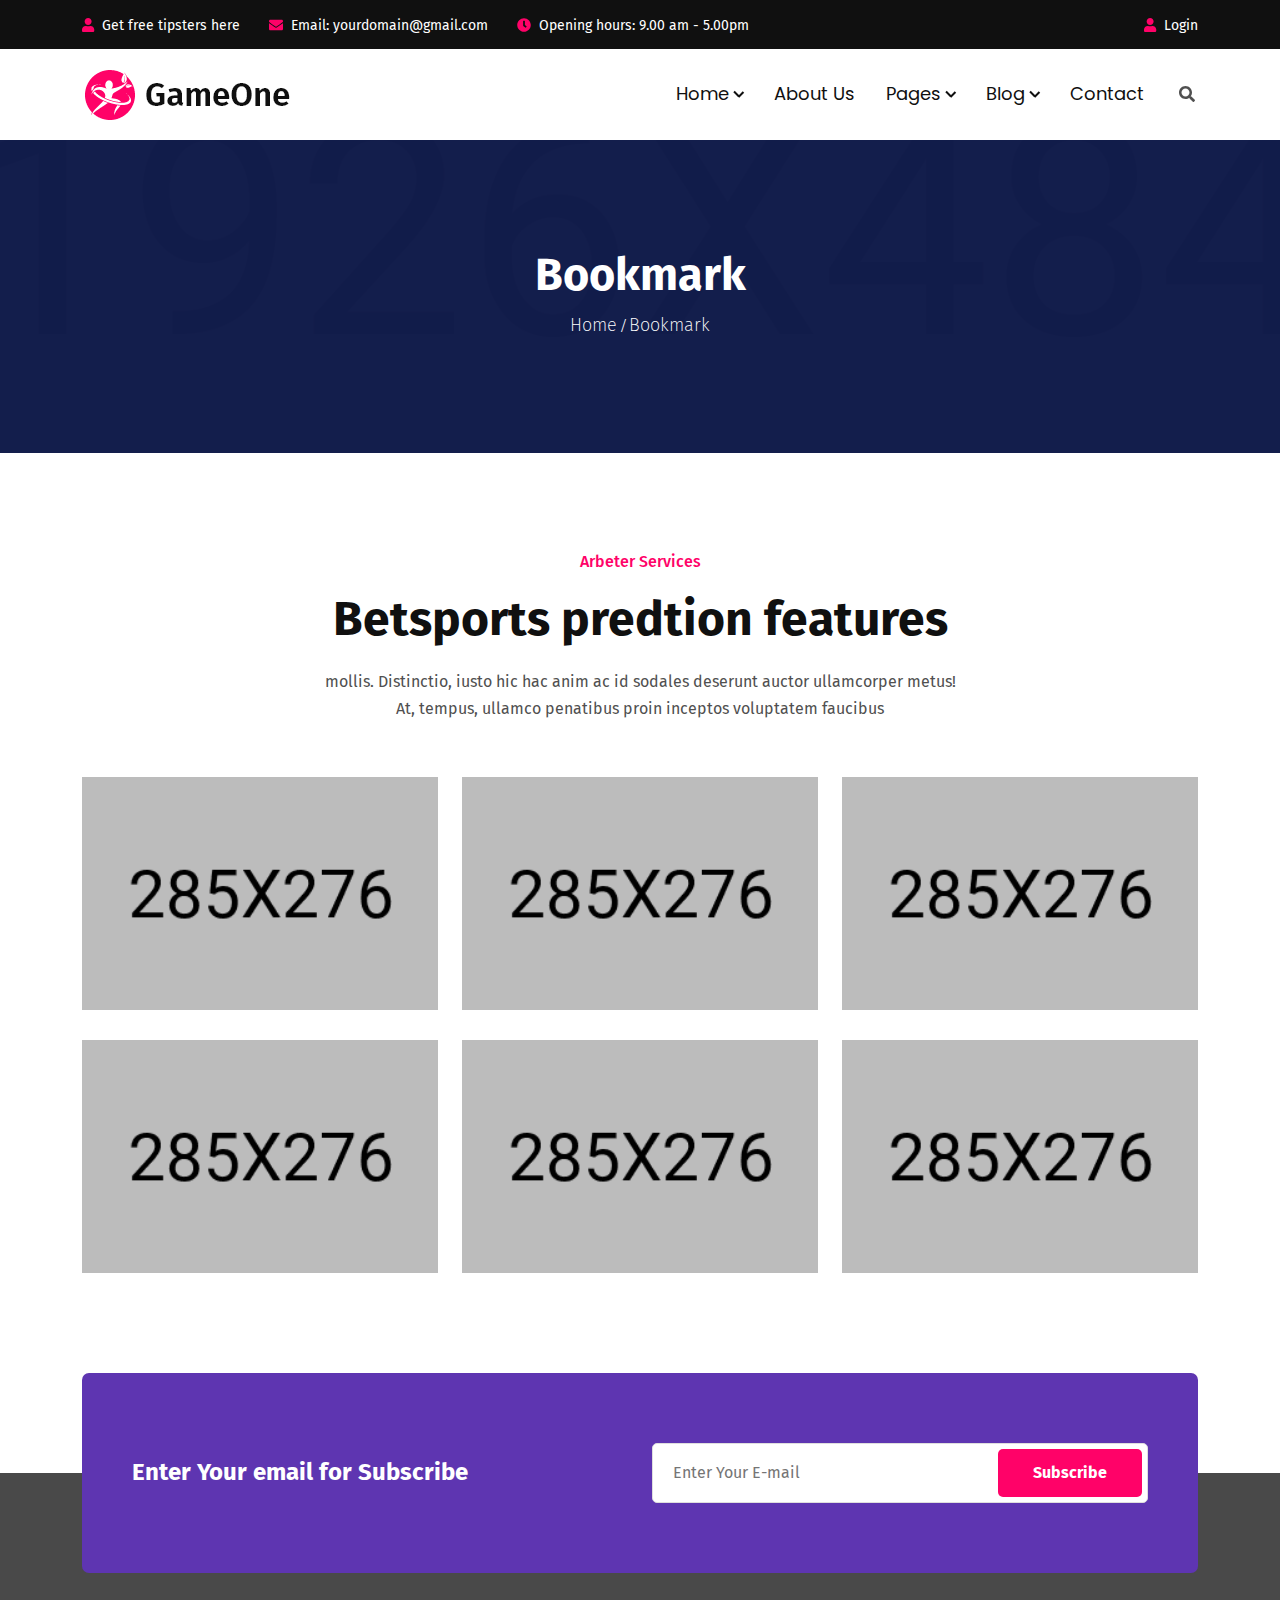
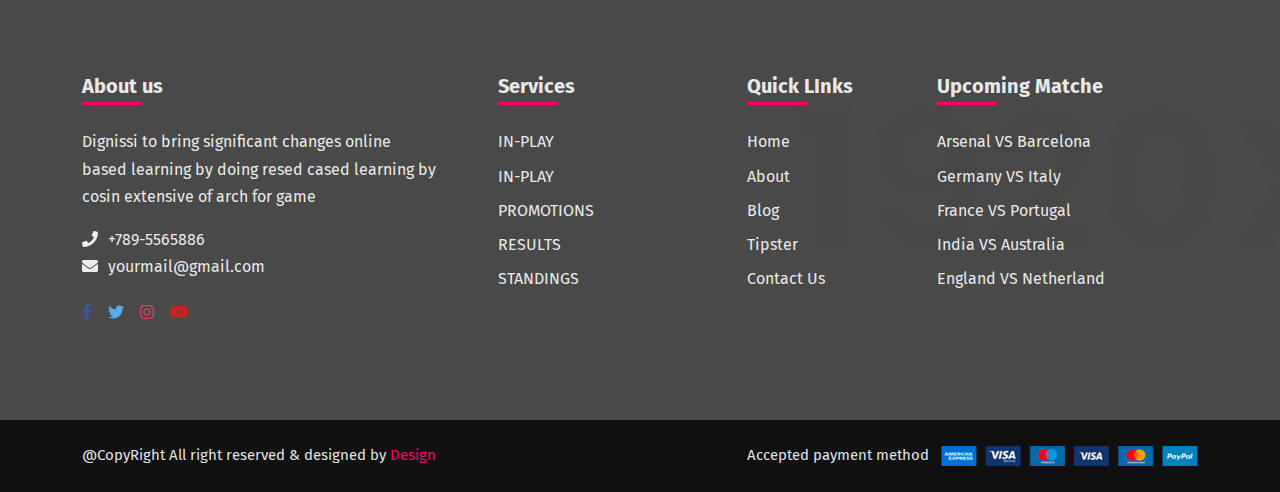
<file: bookmark.html>
<!DOCTYPE html>
<html lang="zxx">
<head>
    <meta charset="UTF-8">
    <meta name="viewport" content="width=device-width, initial-scale=1.0">
    <meta http-equiv="X-UA-Compatible" content="IE=edge" />
    <meta http-equiv="X-UA-Compatible" content="ie=edge">
    <title>AryanXclusive - Sports & Betting Html Template</title>

    <!-- Stylesheet -->
    <link rel="stylesheet" href="assets/css/vendor.css">
    <link rel="stylesheet" href="assets/css/style.css">
    <link rel="stylesheet" href="assets/css/responsive.css">

</head>
<body>

    <!-- preloader area start -->
    <div class="preloader" id="preloader">
        <div class="preloader-inner">
            <div class="preloader-orbit-loading">
                <div class="cssload-inner cssload-one"></div>
                <div class="cssload-inner cssload-two"></div>
                <div class="cssload-inner cssload-three"></div>
            </div>
        </div>
    </div>
    <!-- preloader area end -->

    <!-- search popup start-->
    <div class="body-overlay" id="body-overlay"></div>
    <div class="td-search-popup" id="td-search-popup">
        <form action="home.html" class="search-form">
            <div class="form-group">
                <input type="text" class="form-control" placeholder="Search.....">
            </div>
            <button type="submit" class="submit-btn"><i class="fa fa-search"></i></button>
        </form>
    </div>
    <!-- search popup end-->

    <!-- navbar start -->
    <div class="navbar-area">
        <div class="navbar-top">
            <div class="container">
                <div class="row">
                    <div class="col-md-10">
                        <ul class="topbar-right text-md-start text-center">
                            <li><p><i class="fa fa-user"></i> Get free tipsters here</p></li>
                            <li><p><i class="fa fa-envelope"></i> Email: yourdomain@gmail.com</p></li>
                            <li><p><i class="fa fa-clock"></i> Opening hours: 9.00 am - 5.00pm</p></li>
                        </ul>
                    </div>
                    <div class="col-md-2">
                        <ul class="topbar-right text-md-end text-center">
                            <li><p><i class="fa fa-user"></i> Login</p></li>
                        </ul>
                    </div>
                </div>
            </div>
        </div>
        <nav class="navbar navbar-area-2 navbar-expand-lg">
            <div class="container nav-container">
                <div class="responsive-mobile-menu">
                    <button class="menu toggle-btn d-block d-lg-none" data-target="#edumint_main_menu" 
                    aria-expanded="false" aria-label="Toggle navigation">
                        <span class="icon-left"></span>
                        <span class="icon-right"></span>
                    </button>
                </div>
                <div class="logo">
                    <a href="index.html"><img src="assets/img/logo-2.png" alt="img"></a>
                </div>
                <div class="nav-right-part nav-right-part-mobile">
                    <a class="search-bar-btn" href="#"><i class="fa fa-search"></i></a>
                </div>
                <div class="collapse navbar-collapse" id="edumint_main_menu">
                    <ul class="navbar-nav menu-open text-end">
                        <li class="menu-item-has-children current-menu-item">
                            <a href="#">Home</a>
                            <ul class="sub-menu">
                                <li><a href="index.html">Home 01</a></li>
                                <li><a href="index-2.html">Home 02</a></li>
                            </ul>
                        </li>
                        <li><a href="about.html">About Us</a></li>
                        <li class="menu-item-has-children current-menu-item">
                            <a href="#">Pages</a>
                            <ul class="sub-menu">
                                <li><a href="about.html">About Us</a></li>
                                <li><a href="tipster.html">Triper</a></li>
                                <li><a href="team-details.html">Triper Details</a></li>
                                <li><a href="bookmark.html">Bookmarks</a></li>
                                <li><a href="contact.html">Contact</a></li>
                            </ul>
                        </li>
                        <li class="menu-item-has-children current-menu-item">
                            <a href="#">Blog</a>
                            <ul class="sub-menu">
                                <li><a href="blog.html">Blog</a></li>
                                <li><a href="blog-details.html">Blog Details</a></li>
                            </ul>
                        </li>
                        <li><a href="contact.html">Contact</a></li>
                    </ul>
                </div>
                <div class="nav-right-part nav-right-part-desktop">
                    <a class="search-bar-btn" href="#"><i class="fa fa-search"></i></a>
                </div>
            </div>
        </nav>
    </div>
    <!-- navbar end -->

    <!-- breadcrumb start -->
    <div class="breadcrumb-area bg-overlay" style="background-image:url('assets/img/bg/13.png')">
        <div class="container">
            <div class="breadcrumb-inner text-center">
                <div class="section-title mb-0">
                    <h2 class="page-title">Bookmark</h2>
                    <ul class="page-list">
                        <li><a href="index.html">Home</a></li>
                        <li>Bookmark</li>
                    </ul>
                </div>
            </div>
        </div>
    </div>
    <!-- breadcrumb end -->

    <!-- production start -->
    <div class="production-area bg-cover pd-top-95 pd-bottom-70">
        <div class="container">
            <div class="row justify-content-center">
                <div class="col-xl-7 col-lg-9">
                    <div class="section-title text-center">
                        <h6 class="sub-title">Arbeter Services</h6>
                        <h2 class="title">Betsports predtion features</h2>
                        <p class="content">mollis. Distinctio, iusto hic hac anim ac id sodales deserunt auctor ullamcorper metus! At, tempus, ullamco penatibus proin inceptos voluptatem faucibus</p>
                    </div>
                </div>
            </div>
            <div class="row">
                <div class="col-lg-4 col-sm-6">
                    <div class="single-production-inner text-center" style="background-image: url(./assets/img/production/1.png);">
                        <div class="details">
                            <div class="details-inner">
                                <h4>Bettings Queen</h4>
                                <p>Facilis beatae mollitia rerum magna? </p>
                                <div class="rating-inner">
                                    <span>Rating:</span>
                                    <i class="fas fa-star"></i>
                                    <i class="fas fa-star"></i>
                                    <i class="fas fa-star"></i>
                                    <i class="fas fa-star"></i>
                                    <i class="fas fa-star"></i>
                                </div>
                                <div class="btn-wrap">
                                    <a class="bg-yellow" href="beet.html">Beet</a>
                                    <a class="bg-base" href="tipster.html">Tipster</a>
                                </div>
                            </div>
                        </div>
                    </div>
                </div>
                <div class="col-lg-4 col-sm-6">
                    <div class="single-production-inner text-center" style="background-image: url(./assets/img/production/2.png);">
                        <div class="details">
                            <div class="details-inner">
                                <h4>Bettings Queen</h4>
                                <p>Facilis beatae mollitia rerum magna? </p>
                                <div class="rating-inner">
                                    <span>Rating:</span>
                                    <i class="fas fa-star"></i>
                                    <i class="fas fa-star"></i>
                                    <i class="fas fa-star"></i>
                                    <i class="fas fa-star"></i>
                                    <i class="fas fa-star"></i>
                                </div>
                                <div class="btn-wrap">
                                    <a class="bg-yellow" href="beet.html">Beet</a>
                                    <a class="bg-base" href="tipster.html">Tipster</a>
                                </div>
                            </div>
                        </div>
                    </div>
                </div>
                <div class="col-lg-4 col-sm-6">
                    <div class="single-production-inner text-center" style="background-image: url(./assets/img/production/3.png);">
                        <div class="details">
                            <div class="details-inner">
                                <h4>Bettings Queen</h4>
                                <p>Facilis beatae mollitia rerum magna? </p>
                                <div class="rating-inner">
                                    <span>Rating:</span>
                                    <i class="fas fa-star"></i>
                                    <i class="fas fa-star"></i>
                                    <i class="fas fa-star"></i>
                                    <i class="fas fa-star"></i>
                                    <i class="fas fa-star"></i>
                                </div>
                                <div class="btn-wrap">
                                    <a class="bg-yellow" href="beet.html">Beet</a>
                                    <a class="bg-base" href="tipster.html">Tipster</a>
                                </div>
                            </div>
                        </div>
                    </div>
                </div>
                <div class="col-lg-4 col-sm-6">
                    <div class="single-production-inner text-center" style="background-image: url(./assets/img/production/4.png);">
                        <div class="details">
                            <div class="details-inner">
                                <h4>Bettings Queen</h4>
                                <p>Facilis beatae mollitia rerum magna? </p>
                                <div class="rating-inner">
                                    <span>Rating:</span>
                                    <i class="fas fa-star"></i>
                                    <i class="fas fa-star"></i>
                                    <i class="fas fa-star"></i>
                                    <i class="fas fa-star"></i>
                                    <i class="fas fa-star"></i>
                                </div>
                                <div class="btn-wrap">
                                    <a class="bg-yellow" href="beet.html">Beet</a>
                                    <a class="bg-base" href="tipster.html">Tipster</a>
                                </div>
                            </div>
                        </div>
                    </div>
                </div>
                <div class="col-lg-4 col-sm-6">
                    <div class="single-production-inner text-center" style="background-image: url(./assets/img/production/5.png);">
                        <div class="details">
                            <div class="details-inner">
                                <h4>Bettings Queen</h4>
                                <p>Facilis beatae mollitia rerum magna? </p>
                                <div class="rating-inner">
                                    <span>Rating:</span>
                                    <i class="fas fa-star"></i>
                                    <i class="fas fa-star"></i>
                                    <i class="fas fa-star"></i>
                                    <i class="fas fa-star"></i>
                                    <i class="fas fa-star"></i>
                                </div>
                                <div class="btn-wrap">
                                    <a class="bg-yellow" href="beet.html">Beet</a>
                                    <a class="bg-base" href="tipster.html">Tipster</a>
                                </div>
                            </div>
                        </div>
                    </div>
                </div>
                <div class="col-lg-4 col-sm-6">
                    <div class="single-production-inner text-center" style="background-image: url(./assets/img/production/6.png);">
                        <div class="details">
                            <div class="details-inner">
                                <h4>Bettings Queen</h4>
                                <p>Facilis beatae mollitia rerum magna? </p>
                                <div class="rating-inner">
                                    <span>Rating:</span>
                                    <i class="fas fa-star"></i>
                                    <i class="fas fa-star"></i>
                                    <i class="fas fa-star"></i>
                                    <i class="fas fa-star"></i>
                                    <i class="fas fa-star"></i>
                                </div>
                                <div class="btn-wrap">
                                    <a class="bg-yellow" href="beet.html">Beet</a>
                                    <a class="bg-base" href="tipster.html">Tipster</a>
                                </div>
                            </div>
                        </div>
                    </div>
                </div>
            </div>
        </div>
    </div>
    <!-- feature end -->

    <div class="footer-subscribe">
        <div class="container">
            <div class="footer-subscribe-inner">
                <div class="row">
                    <div class="col-lg-6 align-self-center">
                        <h3 class="text-white mb-0">Enter Your email for Subscribe</h3>
                    </div>
                    <div class="col-lg-6">
                        <div class="single-subscribe-inner">
                            <input type="text" placeholder="Enter Your E-mail">
                            <button class="btn btn-base">Subscribe</button>
                        </div>
                    </div>
                </div>
            </div>
        </div>
    </div>
    <!-- footer area start -->
    <div class="footer-area bg-cover" style="background-image: url('assets/img/bg/1.png');">
        <div class="container">
            <div class="footer-middle">
                <div class="row">
                    <div class="col-lg-4 col-md-6">
                        <div class="widget widget_about pr-xl-4">
                            <h4 class="widget-title">About us</h4>
                            <div class="details">
                                <p class="mb-3">Dignissi to bring significant changes online based learning by doing resed cased learning by cosin extensive of arch for game</p>
                                <p><i class="fa fa-phone"></i>+789-5565886</p>
                                <p><i class="fa fa-envelope"></i>yourmail@gmail.com</p>
                                <ul class="social-media style-base">
                                    <li>
                                        <a class="facebook" href="#">
                                            <i class="fab fa-facebook-f"></i>
                                        </a>
                                    </li>
                                    <li>
                                        <a class="twitter" href="#">
                                            <i class="fab fa-twitter"></i>
                                        </a>
                                    </li>
                                    <li>
                                        <a class="instagram" href="#">
                                            <i class="fab fa-instagram"></i>
                                        </a>
                                    </li>
                                    <li>
                                        <a class="youtube" href="#">
                                            <i class="fab fa-youtube"></i>
                                        </a>
                                    </li>
                                </ul>
                            </div>
                        </div>
                    </div>
                    <div class="col-lg-3 col-md-6 ps-lg-5">
                        <div class="widget widget_nav_menu">
                            <h4 class="widget-title">Services</h4>
                            <ul>
                                <li><a href="blog-details.html">IN-PLAY</a></li>
                                <li><a href="blog-details.html">IN-PLAY</a></li>
                                <li><a href="blog-details.html">PROMOTIONS</a></li>
                                <li><a href="blog-details.html">RESULTS</a></li>
                                <li><a href="blog-details.html">STANDINGS</a></li>
                            </ul>
                        </div>
                    </div>
                    <div class="col-lg-2 col-md-6">
                        <div class="widget widget_nav_menu">
                            <h4 class="widget-title">Quick LInks</h4>
                            <ul>
                                <li><a href="index.html">Home</a></li>
                                <li><a href="about.html">About</a></li>
                                <li><a href="blog.html">Blog</a></li>
                                <li><a href="tipster.html">Tipster</a></li>
                                <li><a href="contact.html">Contact Us</a></li>
                            </ul>
                        </div>
                    </div>
                    <div class="col-lg-3 col-md-6">
                        <div class="widget widget_nav_menu">
                            <h4 class="widget-title">Upcoming Matche</h4>
                            <ul>
                                <li><a href="blog-details.html">Arsenal VS Barcelona</a></li>
                                <li><a href="blog-details.html">Germany VS Italy</a></li>
                                <li><a href="blog-details.html">France  VS  Portugal</a></li>
                                <li><a href="blog-details.html">India VS Australia</a></li>
                                <li><a href="blog-details.html">England VS Netherland</a></li>
                            </ul>
                        </div>
                    </div>
                </div>
            </div>
        </div>
        <div class="footer-bottom">
            <div class="container">
                <div class="row">
                    <div class="col-lg-5 align-self-center">
                        <p>@CopyRight All right reserved & designed by  <span>Design</span></p>
                    </div>
                    <div class="col-lg-7 align-self-center text-lg-end mt-lg-0 mt-2">
                        Accepted payment method
                        <img class="ms-md-2" src="assets/img/other/1.png" alt="img">
                    </div>
                </div>
            </div>
        </div>
    </div>
    <!-- footer area end -->

    <!-- back to top area start -->
    <div class="back-to-top">
        <span class="back-top"><i class="fa fa-angle-up"></i></span>
    </div>
    <!-- back to top area end -->


    <!-- all plugins here -->
    <script src="assets/js/vendor.js"></script>
    <!-- main js  -->
    <script src="assets/js/main.js"></script>
</body>
</html>
</file>
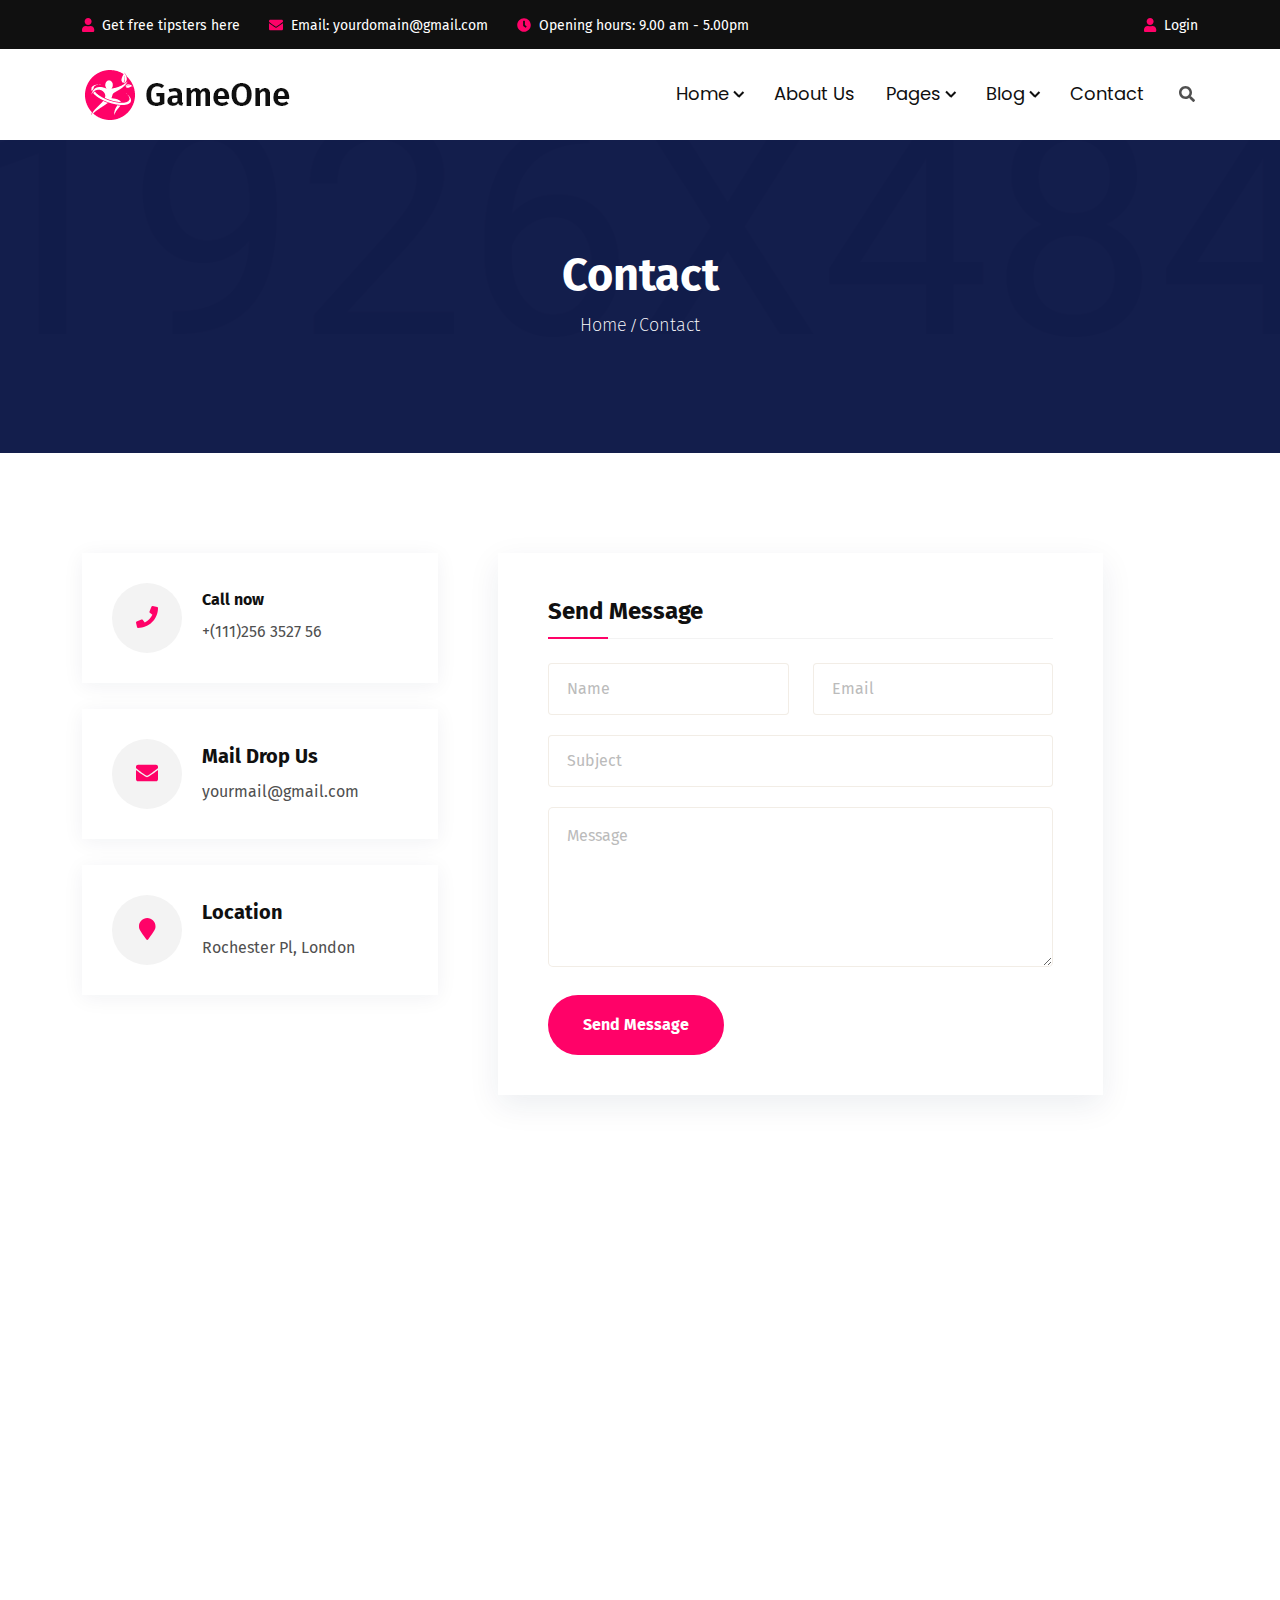
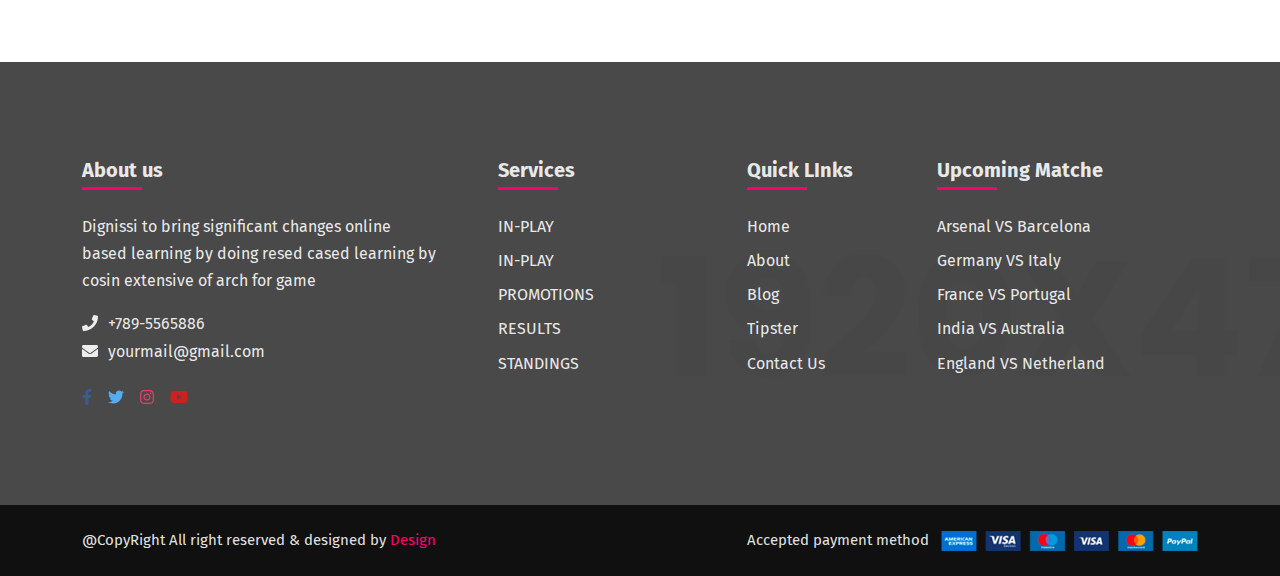
<file: contact.html>
<!DOCTYPE html>
<html lang="zxx">
<head>
    <meta charset="UTF-8">
    <meta name="viewport" content="width=device-width, initial-scale=1.0">
    <meta http-equiv="X-UA-Compatible" content="IE=edge" />
    <meta http-equiv="X-UA-Compatible" content="ie=edge">
    <title>AryanXclusive - Sports & Betting Html Template</title>

    <!-- Stylesheet -->
    <link rel="stylesheet" href="assets/css/vendor.css">
    <link rel="stylesheet" href="assets/css/style.css">
    <link rel="stylesheet" href="assets/css/responsive.css">

</head>
<body>

    <!-- preloader area start -->
    <div class="preloader" id="preloader">
        <div class="preloader-inner">
            <div class="preloader-orbit-loading">
                <div class="cssload-inner cssload-one"></div>
                <div class="cssload-inner cssload-two"></div>
                <div class="cssload-inner cssload-three"></div>
            </div>
        </div>
    </div>
    <!-- preloader area end -->

    <!-- search popup start-->
    <div class="body-overlay" id="body-overlay"></div>
    <div class="td-search-popup" id="td-search-popup">
        <form action="home.html" class="search-form">
            <div class="form-group">
                <input type="text" class="form-control" placeholder="Search.....">
            </div>
            <button type="submit" class="submit-btn"><i class="fa fa-search"></i></button>
        </form>
    </div>
    <!-- search popup end-->

    <!-- navbar start -->
    <div class="navbar-area">
        <div class="navbar-top">
            <div class="container">
                <div class="row">
                    <div class="col-md-10">
                        <ul class="topbar-right text-md-start text-center">
                            <li><p><i class="fa fa-user"></i> Get free tipsters here</p></li>
                            <li><p><i class="fa fa-envelope"></i> Email: yourdomain@gmail.com</p></li>
                            <li><p><i class="fa fa-clock"></i> Opening hours: 9.00 am - 5.00pm</p></li>
                        </ul>
                    </div>
                    <div class="col-md-2">
                        <ul class="topbar-right text-md-end text-center">
                            <li><p><i class="fa fa-user"></i> Login</p></li>
                        </ul>
                    </div>
                </div>
            </div>
        </div>
        <nav class="navbar navbar-area-2 navbar-expand-lg">
            <div class="container nav-container">
                <div class="responsive-mobile-menu">
                    <button class="menu toggle-btn d-block d-lg-none" data-target="#edumint_main_menu" 
                    aria-expanded="false" aria-label="Toggle navigation">
                        <span class="icon-left"></span>
                        <span class="icon-right"></span>
                    </button>
                </div>
                <div class="logo">
                    <a href="index.html"><img src="assets/img/logo-2.png" alt="img"></a>
                </div>
                <div class="nav-right-part nav-right-part-mobile">
                    <a class="search-bar-btn" href="#"><i class="fa fa-search"></i></a>
                </div>
                <div class="collapse navbar-collapse" id="edumint_main_menu">
                    <ul class="navbar-nav menu-open text-end">
                        <li class="menu-item-has-children current-menu-item">
                            <a href="#">Home</a>
                            <ul class="sub-menu">
                                <li><a href="index.html">Home 01</a></li>
                                <li><a href="index-2.html">Home 02</a></li>
                            </ul>
                        </li>
                        <li><a href="about.html">About Us</a></li>
                        <li class="menu-item-has-children current-menu-item">
                            <a href="#">Pages</a>
                            <ul class="sub-menu">
                                <li><a href="about.html">About Us</a></li>
                                <li><a href="tipster.html">Triper</a></li>
                                <li><a href="team-details.html">Triper Details</a></li>
                                <li><a href="bookmark.html">Bookmarks</a></li>
                                <li><a href="contact.html">Contact</a></li>
                            </ul>
                        </li>
                        <li class="menu-item-has-children current-menu-item">
                            <a href="#">Blog</a>
                            <ul class="sub-menu">
                                <li><a href="blog.html">Blog</a></li>
                                <li><a href="blog-details.html">Blog Details</a></li>
                            </ul>
                        </li>
                        <li><a href="contact.html">Contact</a></li>
                    </ul>
                </div>
                <div class="nav-right-part nav-right-part-desktop">
                    <a class="search-bar-btn" href="#"><i class="fa fa-search"></i></a>
                </div>
            </div>
        </nav>
    </div>
    <!-- navbar end -->

    <!-- breadcrumb start -->
    <div class="breadcrumb-area bg-overlay" style="background-image:url('assets/img/bg/13.png')">
        <div class="container">
            <div class="breadcrumb-inner text-center">
                <div class="section-title mb-0">
                    <h2 class="page-title">Contact</h2>
                    <ul class="page-list">
                        <li><a href="index.html">Home</a></li>
                        <li>Contact</li>
                    </ul>
                </div>
            </div>
        </div>
    </div>
    <!-- breadcrumb end -->

    <!-- contact form area start -->
    <div class="contact-form-area pd-top-100 pd-bottom-100">
        <div class="container">
            <div class="row">
                <div class="col-xl-4 col-lg-5">
                    <div class="contact-form-inner">
                        <div class="media single-contact-info">
                            <div class="media-left thumb">
                                <i class="fas fa-phone"></i>
                            </div>
                            <div class="media-body details align-self-center">
                                <h6>Call now</h6>
                                <p>+(111)256 3527 56</p>
                            </div>
                        </div>
                        <div class="media single-contact-info">
                            <div class="media-left thumb">
                                <i class="fas fa-envelope"></i>
                            </div>
                            <div class="media-body details align-self-center">
                                <h4>Mail Drop Us</h4>
                                <p>yourmail@gmail.com</p>
                            </div>
                        </div>
                        <div class="media single-contact-info">
                            <div class="media-left thumb">
                                <i class="fas fa-map-marker"></i>
                            </div>
                            <div class="media-body details align-self-center">
                                <h4>Location</h4>
                                <p>Rochester Pl, London</p>
                            </div>
                        </div>
                    </div>
                </div>
                <div class="col-lg-7 mt-4 mt-lg-0 ps-lg-5">
                    <div class="contact-form-inner-wrap">
                        <div class="section-title mb-0">
                            <h3 class="small-title mt-0">Send Message</h3>
                        </div>
                        <form class="mt-5 mt-md-4">
                            <div class="row">
                                <div class="col-lg-6">
                                    <div class="single-input-inner style-border">
                                        <input type="text" placeholder="Name">
                                    </div>
                                </div>
                                <div class="col-lg-6">
                                    <div class="single-input-inner style-border">
                                        <input type="text" placeholder="Email">
                                    </div>
                                </div>

                                <div class="col-12">
                                    <div class="single-input-inner style-border">
                                        <input type="text" placeholder="Subject">
                                    </div>
                                </div>
                                <div class="col-12">
                                    <div class="single-input-inner style-border">
                                        <textarea placeholder="Message"></textarea>
                                    </div>
                                </div>
                                <div class="col-12">
                                    <button class="btn btn-base">Send Message</button>
                                </div>
                            </div>
                        </form>
                    </div>
                </div>
            </div>
        </div>
    </div>
    <!-- contact form area end -->

    <div class="contact-g-map">
        <iframe src="https://www.google.com/maps/embed?pb=!1m10!1m8!1m3!1d29208.601361499546!2d90.3598076!3d23.7803374!3m2!1i1024!2i768!4f13.1!5e0!3m2!1sen!2sbd!4v1589109092857!5m2!1sen!2sbd"></iframe>
    </div>

    <!-- footer area start -->
    <div class="footer-area footer-area-2 bg-cover" style="background-image: url('assets/img/bg/1.png');">
        <div class="container">
            <div class="footer-middle">
                <div class="row">
                    <div class="col-lg-4 col-md-6">
                        <div class="widget widget_about pr-xl-4">
                            <h4 class="widget-title">About us</h4>
                            <div class="details">
                                <p class="mb-3">Dignissi to bring significant changes online based learning by doing resed cased learning by cosin extensive of arch for game</p>
                                <p><i class="fa fa-phone"></i>+789-5565886</p>
                                <p><i class="fa fa-envelope"></i>yourmail@gmail.com</p>
                                <ul class="social-media style-base">
                                    <li>
                                        <a class="facebook" href="#">
                                            <i class="fab fa-facebook-f"></i>
                                        </a>
                                    </li>
                                    <li>
                                        <a class="twitter" href="#">
                                            <i class="fab fa-twitter"></i>
                                        </a>
                                    </li>
                                    <li>
                                        <a class="instagram" href="#">
                                            <i class="fab fa-instagram"></i>
                                        </a>
                                    </li>
                                    <li>
                                        <a class="youtube" href="#">
                                            <i class="fab fa-youtube"></i>
                                        </a>
                                    </li>
                                </ul>
                            </div>
                        </div>
                    </div>
                    <div class="col-lg-3 col-md-6 ps-lg-5">
                        <div class="widget widget_nav_menu">
                            <h4 class="widget-title">Services</h4>
                            <ul>
                                <li><a href="blog-details.html">IN-PLAY</a></li>
                                <li><a href="blog-details.html">IN-PLAY</a></li>
                                <li><a href="blog-details.html">PROMOTIONS</a></li>
                                <li><a href="blog-details.html">RESULTS</a></li>
                                <li><a href="blog-details.html">STANDINGS</a></li>
                            </ul>
                        </div>
                    </div>
                    <div class="col-lg-2 col-md-6">
                        <div class="widget widget_nav_menu">
                            <h4 class="widget-title">Quick LInks</h4>
                            <ul>
                                <li><a href="index.html">Home</a></li>
                                <li><a href="about.html">About</a></li>
                                <li><a href="blog.html">Blog</a></li>
                                <li><a href="tipster.html">Tipster</a></li>
                                <li><a href="contact.html">Contact Us</a></li>
                            </ul>
                        </div>
                    </div>
                    <div class="col-lg-3 col-md-6">
                        <div class="widget widget_nav_menu">
                            <h4 class="widget-title">Upcoming Matche</h4>
                            <ul>
                                <li><a href="blog-details.html">Arsenal VS Barcelona</a></li>
                                <li><a href="blog-details.html">Germany VS Italy</a></li>
                                <li><a href="blog-details.html">France  VS  Portugal</a></li>
                                <li><a href="blog-details.html">India VS Australia</a></li>
                                <li><a href="blog-details.html">England VS Netherland</a></li>
                            </ul>
                        </div>
                    </div>
                </div>
            </div>
        </div>
        <div class="footer-bottom">
            <div class="container">
                <div class="row">
                    <div class="col-lg-5 align-self-center">
                        <p>@CopyRight All right reserved & designed by  <span>Design</span></p>
                    </div>
                    <div class="col-lg-7 align-self-center text-lg-end mt-lg-0 mt-2">
                        Accepted payment method
                        <img class="ms-md-2" src="assets/img/other/1.png" alt="img">
                    </div>
                </div>
            </div>
        </div>
    </div>
    <!-- footer area end -->

    <!-- back to top area start -->
    <div class="back-to-top">
        <span class="back-top"><i class="fa fa-angle-up"></i></span>
    </div>
    <!-- back to top area end -->


    <!-- all plugins here -->
    <script src="assets/js/vendor.js"></script>
    <!-- main js  -->
    <script src="assets/js/main.js"></script>
</body>
</html>
</file>
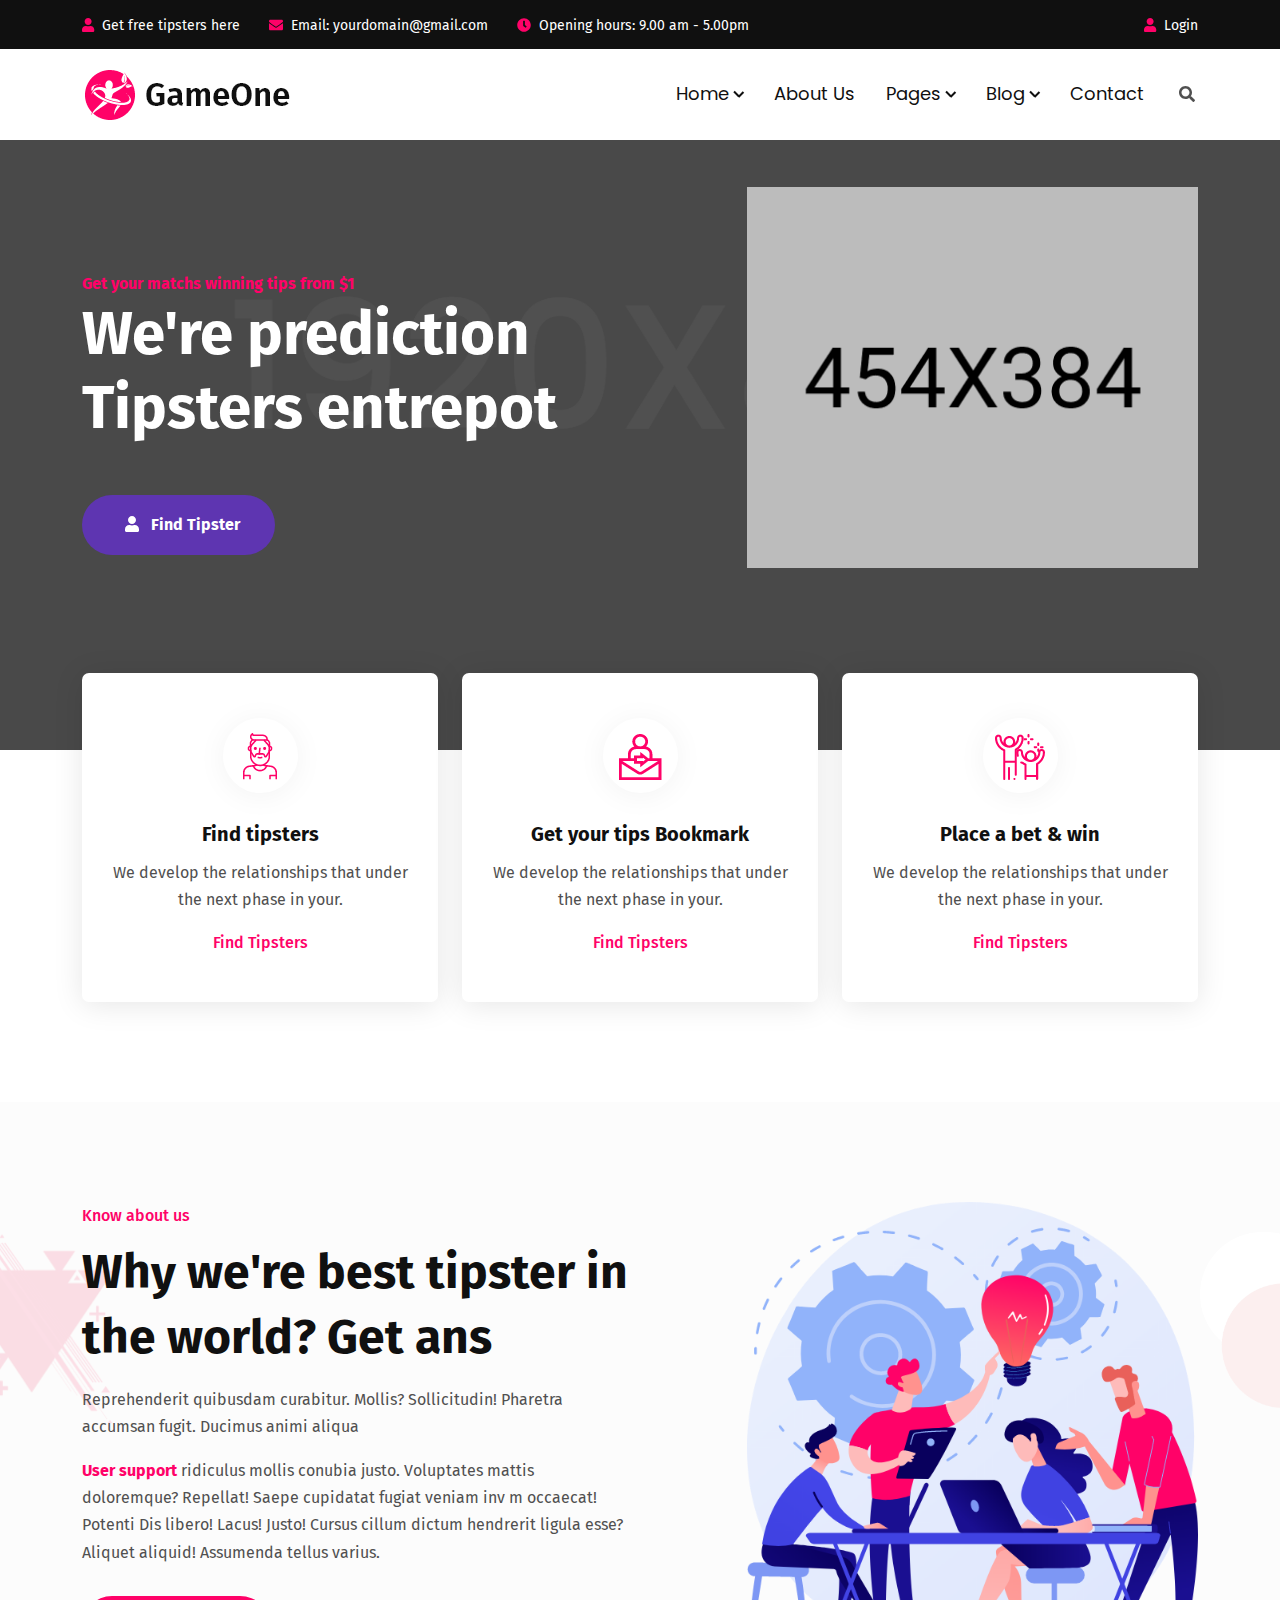
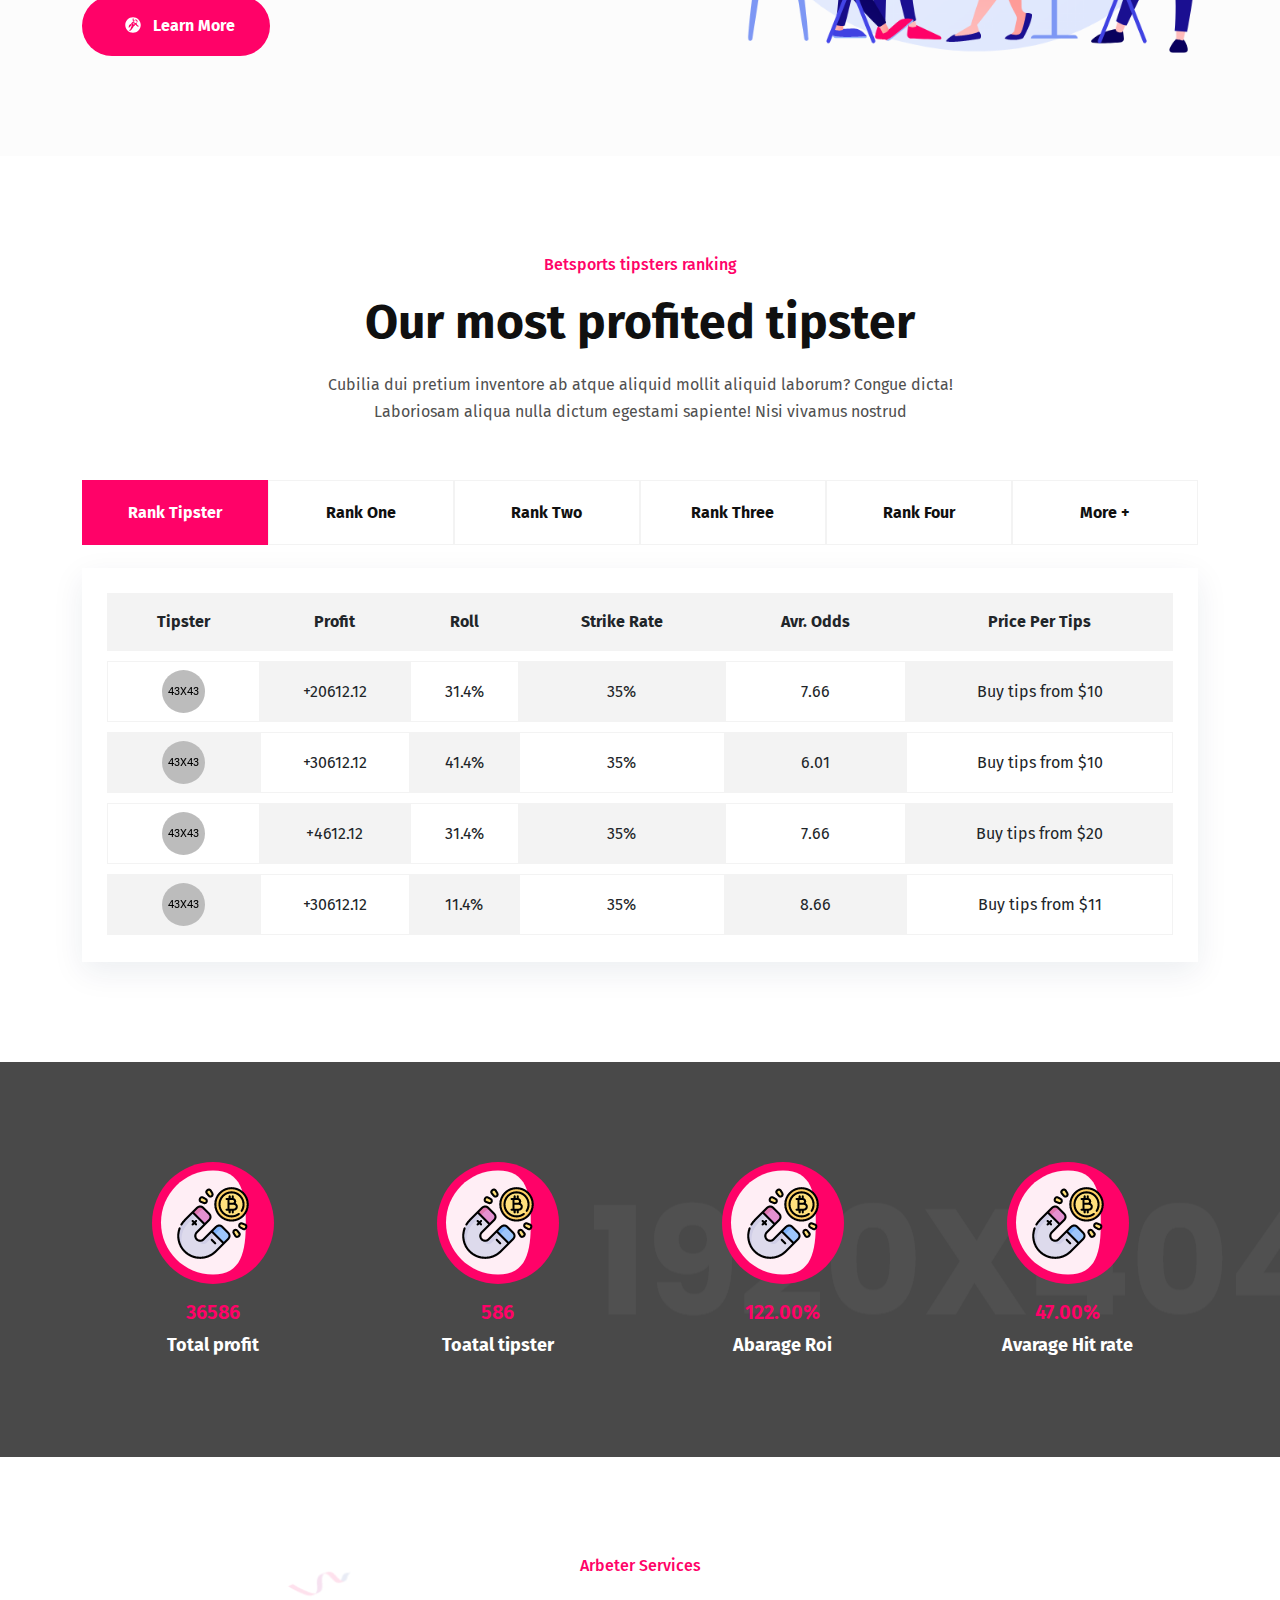
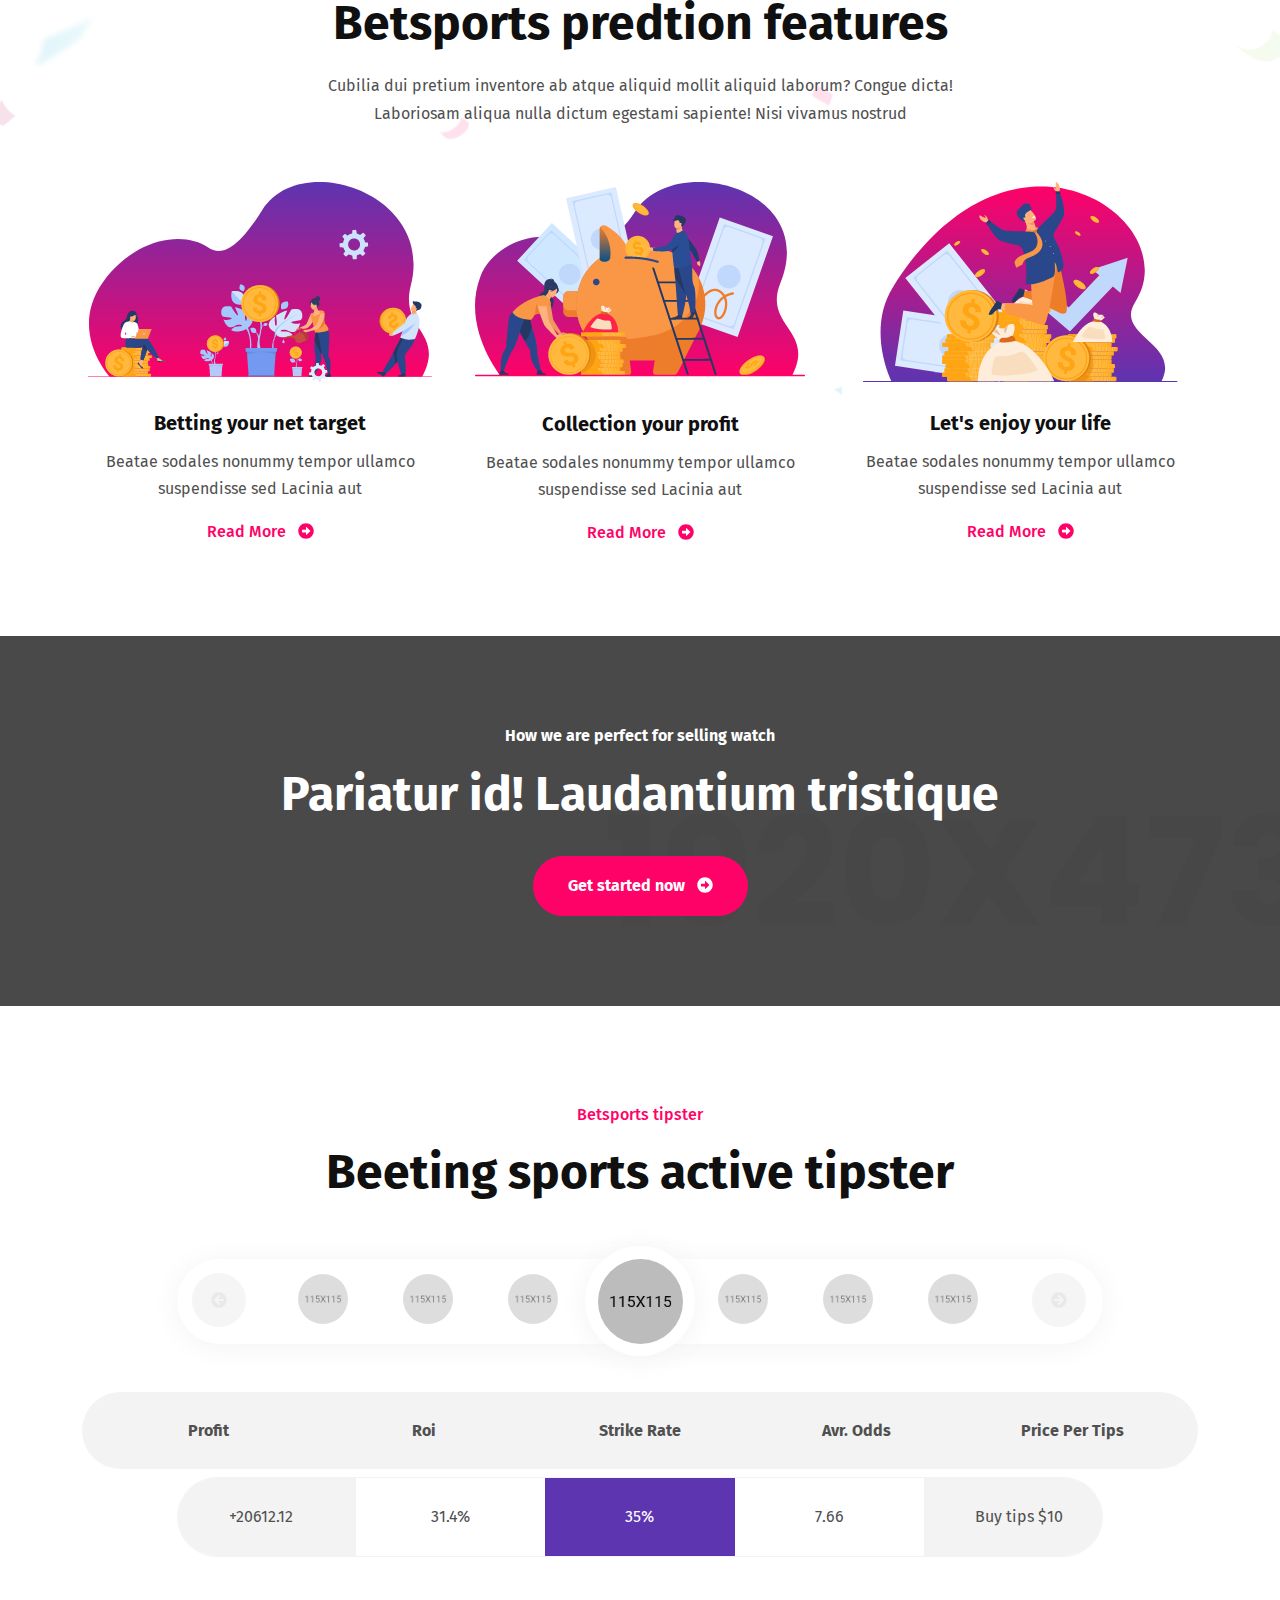
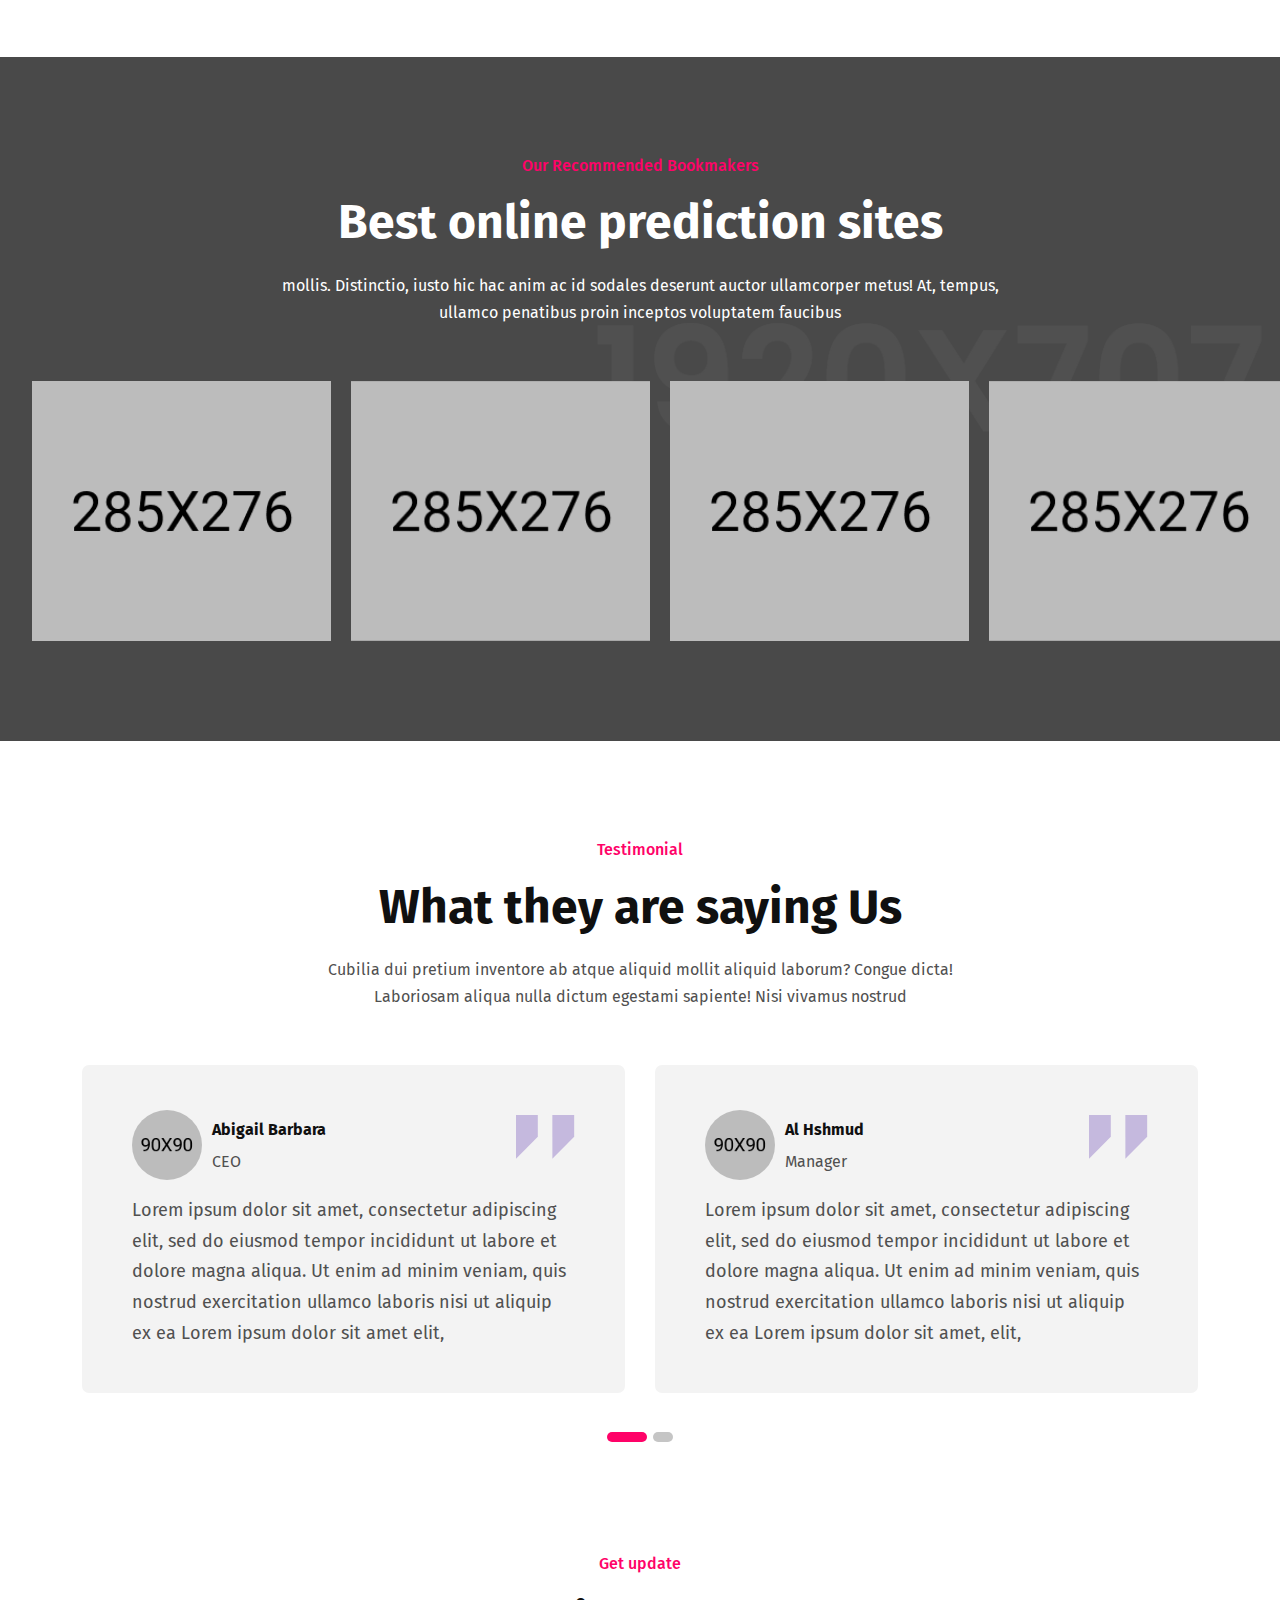
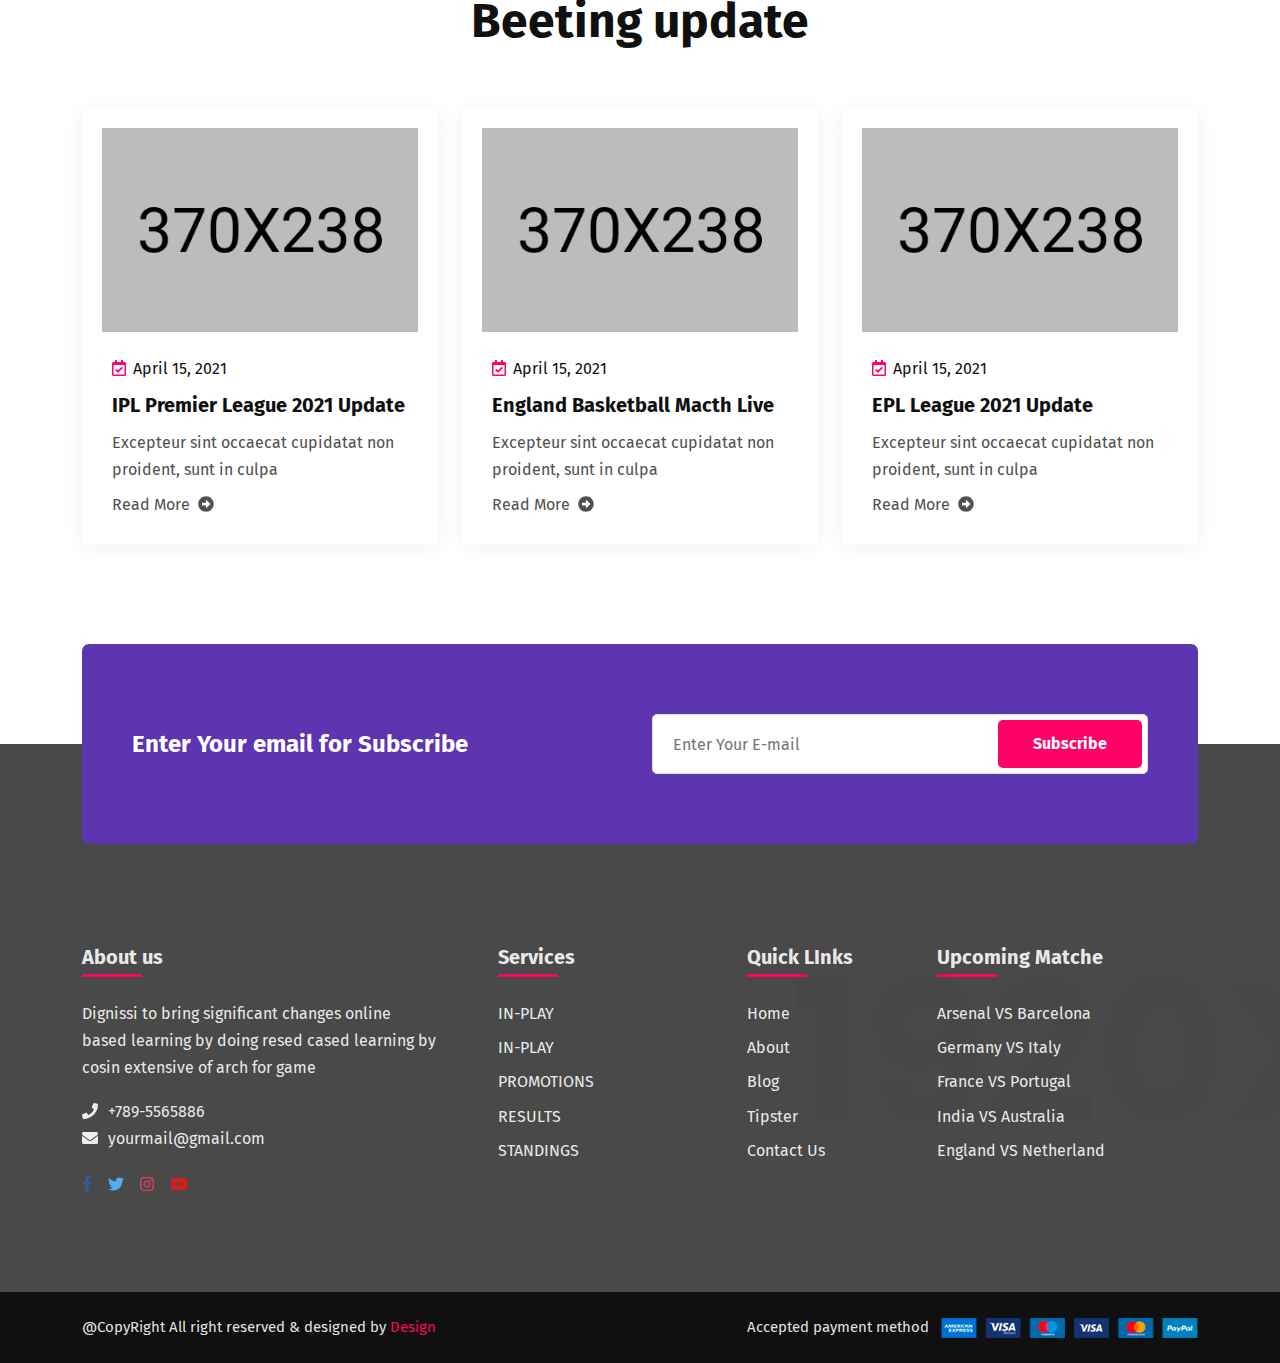
<file: index-2.html>
<!DOCTYPE html>
<html lang="zxx">
<head>
    <meta charset="UTF-8">
    <meta name="viewport" content="width=device-width, initial-scale=1.0">
    <meta http-equiv="X-UA-Compatible" content="IE=edge" />
    <meta http-equiv="X-UA-Compatible" content="ie=edge">
    <title>AryanXclusive - Sports & Betting Html Template</title>

    <!-- Stylesheet -->
    <link rel="stylesheet" href="assets/css/vendor.css">
    <link rel="stylesheet" href="assets/css/style.css">
    <link rel="stylesheet" href="assets/css/responsive.css">

</head>
<body>

    <!-- preloader area start -->
    <div class="preloader" id="preloader">
        <div class="preloader-inner">
            <div class="preloader-orbit-loading">
                <div class="cssload-inner cssload-one"></div>
                <div class="cssload-inner cssload-two"></div>
                <div class="cssload-inner cssload-three"></div>
            </div>
        </div>
    </div>
    <!-- preloader area end -->

    <!-- search popup start-->
    <div class="body-overlay" id="body-overlay"></div>
    <div class="td-search-popup" id="td-search-popup">
        <form action="home.html" class="search-form">
            <div class="form-group">
                <input type="text" class="form-control" placeholder="Search.....">
            </div>
            <button type="submit" class="submit-btn"><i class="fa fa-search"></i></button>
        </form>
    </div>
    <!-- search popup end-->

    <!-- navbar start -->
    <div class="navbar-area">
        <div class="navbar-top">
            <div class="container">
                <div class="row">
                    <div class="col-md-10">
                        <ul class="topbar-right text-md-start text-center">
                            <li><p><i class="fa fa-user"></i> Get free tipsters here</p></li>
                            <li><p><i class="fa fa-envelope"></i> Email: yourdomain@gmail.com</p></li>
                            <li><p><i class="fa fa-clock"></i> Opening hours: 9.00 am - 5.00pm</p></li>
                        </ul>
                    </div>
                    <div class="col-md-2">
                        <ul class="topbar-right text-md-end text-center">
                            <li><p><i class="fa fa-user"></i> Login</p></li>
                        </ul>
                    </div>
                </div>
            </div>
        </div>
        <nav class="navbar navbar-area-2 navbar-expand-lg">
            <div class="container nav-container">
                <div class="responsive-mobile-menu">
                    <button class="menu toggle-btn d-block d-lg-none" data-target="#edumint_main_menu" 
                    aria-expanded="false" aria-label="Toggle navigation">
                        <span class="icon-left"></span>
                        <span class="icon-right"></span>
                    </button>
                </div>
                <div class="logo">
                    <a href="index.html"><img src="assets/img/logo-2.png" alt="img"></a>
                </div>
                <div class="nav-right-part nav-right-part-mobile">
                    <a class="search-bar-btn" href="#"><i class="fa fa-search"></i></a>
                </div>
                <div class="collapse navbar-collapse" id="edumint_main_menu">
                    <ul class="navbar-nav menu-open text-end">
                        <li class="menu-item-has-children current-menu-item">
                            <a href="#">Home</a>
                            <ul class="sub-menu">
                                <li><a href="index.html">Home 01</a></li>
                                <li><a href="index-2.html">Home 02</a></li>
                            </ul>
                        </li>
                        <li><a href="about.html">About Us</a></li>
                        <li class="menu-item-has-children current-menu-item">
                            <a href="#">Pages</a>
                            <ul class="sub-menu">
                                <li><a href="about.html">About Us</a></li>
                                <li><a href="tipster.html">Triper</a></li>
                                <li><a href="team-details.html">Triper Details</a></li>
                                <li><a href="bookmark.html">Bookmarks</a></li>
                                <li><a href="contact.html">Contact</a></li>
                            </ul>
                        </li>
                        <li class="menu-item-has-children current-menu-item">
                            <a href="#">Blog</a>
                            <ul class="sub-menu">
                                <li><a href="blog.html">Blog</a></li>
                                <li><a href="blog-details.html">Blog Details</a></li>
                            </ul>
                        </li>
                        <li><a href="contact.html">Contact</a></li>
                    </ul>
                </div>
                <div class="nav-right-part nav-right-part-desktop">
                    <a class="search-bar-btn" href="#"><i class="fa fa-search"></i></a>
                </div>
            </div>
        </nav>
    </div>
    <!-- navbar end -->
    
    <!-- banner start -->
    <div class="banner-area banner-area-2" style="background-image: url('assets/img/banner/2.png');">
        <div class="container">
            <div class="row justify-content-center">
                <div class="col-lg-5 order-lg-last align-self-center">
                    <div class="thumb text-lg-end">
                        <img src="assets/img/banner/3.png" alt="img">
                    </div>
                </div>
                <div class="col-lg-7 order-lg-first">
                    <div class="banner-inner banner-inner-2">
                        <h6 class="sub-title b-animate-1">Get your matchs winning tips  from $1</h6>
                        <h1 class="b-animate-2 title">We're prediction Tipsters entrepot</h1>
                        <div class="btn-wrap">
                            <a class="btn btn-base-2 b-animate-4" href="tipster.html"><i class="fas fa-user mx-2"></i> Find Tipster </a>
                        </div>
                    </div>
                </div>
            </div>
        </div>
    </div>
    <!-- banner end -->

    <!-- service start -->
    <div class="service-area mg-top--82 pd-bottom-70">
        <div class="container">
            <div class="row justify-content-center">
                <div class="col-lg-4 col-md-6">
                    <div class="single-intro-inner style-2 text-center">
                        <div class="thumb style-bg">
                            <img src="assets/img/intro/5.png" alt="img">
                        </div>
                        <div class="details">
                            <h4><a href="tipster.html">Find tipsters</a></h4>
                            <p>We develop the relationships that under the next phase in your.</p>
                            <a class="read-more-text mt-3" href="tipster.html">Find Tipsters</a>
                        </div>
                    </div>
                </div>
                <div class="col-lg-4 col-md-6">
                    <div class="single-intro-inner style-2 single-intro-inner-active text-center">
                        <div class="thumb style-bg">
                            <img src="assets/img/intro/6.png" alt="img">
                        </div>
                        <div class="details media-body">
                            <h4><a href="tipster.html">Get your tips Bookmark </a></h4>
                            <p>We develop the relationships that under the next phase in your.</p>
                            <a class="read-more-text mt-3" href="tipster.html">Find Tipsters</a>
                        </div>
                    </div>
                </div>
                <div class="col-lg-4 col-md-6">
                    <div class="single-intro-inner style-2 text-center">
                        <div class="thumb style-bg">
                            <img src="assets/img/intro/7.png" alt="img">
                        </div>
                        <div class="details">
                            <h4><a href="tipster.html">Place a bet & win</a></h4>
                            <p>We develop the relationships that under the next phase in your.</p>
                            <a class="read-more-text mt-3" href="tipster.html">Find Tipsters</a>
                        </div>
                    </div>
                </div>
            </div>
        </div>
    </div>
    <!-- service end -->

    <!-- about area start -->
    <div class="about-area bg-gray bg-relative pd-top-100 pd-bottom-100">
        <img class="shape-img-animate animate-img-1 top_image_bounce" src="assets/img/shape/1.png" alt="img">
        <img class="shape-img-animate animate-img-2 top_image_bounce" src="assets/img/shape/2.png" alt="img">
        <div class="container">
            <div class="row">
                <div class="col-lg-6">
                    <div class="section-title mb-0">
                        <h6 class="sub-title">Know about us</h6>
                        <h2 class="title">Why we're best tipster in the world? Get ans</h2>
                        <p class="content">Reprehenderit quibusdam curabitur. Mollis? Sollicitudin! Pharetra accumsan fugit. Ducimus animi aliqua</p>
                        <p class="content"><strong>User support</strong> ridiculus mollis conubia justo. Voluptates mattis doloremque? Repellat! Saepe cupidatat fugiat veniam inv m occaecat! Potenti Dis libero! Lacus! Justo! Cursus cillum dictum hendrerit ligula esse? Aliquet aliquid! Assumenda tellus varius.</p>
                        <a class="btn btn-base" href="contact.html"><i class="fab fa-grav mx-2"></i> Learn More</a>
                    </div>
                </div>
                <div class="col-lg-5 offset-lg-1">
                    <div class="thumb mt-4 mt-lg-0">
                        <img src="assets/img/about/1.png" alt="img">
                    </div>
                </div>
            </div>
        </div>
    </div>
    <!-- about area end -->

    <!-- profit area start -->
    <div class="profit-area pd-top-95 pd-bottom-100">
        <div class="container">
            <div class="row justify-content-center">
                <div class="col-lg-7">
                    <div class="section-title text-center">
                        <h6 class="sub-title">Betsports tipsters ranking</h6>
                        <h2 class="title">Our most profited tipster</h2>
                        <p class="content">Cubilia dui pretium inventore ab atque aliquid mollit aliquid laborum? Congue dicta! Laboriosam aliqua nulla dictum egestami sapiente! Nisi vivamus nostrud</p>
                    </div>
                </div>
            </div>
            <ul class="nav nav-tabs profit-tabs-inner mb-4" id="myTab" role="tablist">
                <li class="nav-item">
                    <a class="nav-link active" id="tab1-tab" data-toggle="tab" href="#tab1" role="tab" aria-controls="tab1" aria-selected="true">Rank Tipster</a>
                </li>
                <li class="nav-item">
                    <a class="nav-link" id="tab2-tab" data-toggle="tab" href="#tab2" role="tab" aria-controls="tab2" aria-selected="false">Rank One</a>
                </li>
                <li class="nav-item">
                    <a class="nav-link" id="tab3-tab" data-toggle="tab" href="#tab3" role="tab" aria-controls="tab3" aria-selected="false">Rank Two</a>
                </li>
                <li class="nav-item">
                    <a class="nav-link" id="tab4-tab" data-toggle="tab" href="#tab4" role="tab" aria-controls="tab4" aria-selected="false">Rank Three</a>
                </li>
                <li class="nav-item">
                    <a class="nav-link" id="tab5-tab" data-toggle="tab" href="#tab5" role="tab" aria-controls="tab5" aria-selected="false">Rank Four</a>
                </li>
                <li class="nav-item">
                    <a class="nav-link" id="tab6-tab" data-toggle="tab" href="#tab6" role="tab" aria-controls="tab6" aria-selected="false">More +</a>
                </li>
            </ul>
            <div class="tab-content" id="myTabContent">
                <div class="tab-pane fade show active" id="tab1" role="tabpanel" aria-labelledby="tab1-tab">
                    <div class="profit-table-inner">
                        <div class="table-responsive">
                            <table class="table">
                                <thead>
                                    <tr>
                                        <th scope="col">Tipster</th>
                                        <th scope="col">Profit</th>
                                        <th scope="col">Roll</th>
                                        <th scope="col">Strike Rate</th>
                                        <th scope="col">Avr. Odds</th>
                                        <th scope="col">Price Per Tips</th>
                                    </tr>
                                </thead>
                                <tbody>
                                    <tr>
                                        <td>
                                            <div class="thumb">
                                                <img src="assets/img/team/1.png" alt="img">
                                            </div>
                                        </td>
                                        <td class="active">+20612.12</td>
                                        <td>31.4%</td>
                                        <td class="active">35%</td>
                                        <td>7.66</td>
                                        <td class="active">Buy tips from $10</td>
                                    </tr>
                                    <tr>
                                        <td class="active">
                                            <div class="thumb">
                                                <img src="assets/img/team/2.png" alt="img">
                                            </div>
                                        </td>
                                        <td>+30612.12</td>
                                        <td class="active">41.4%</td>
                                        <td>35%</td>
                                        <td class="active">6.01</td>
                                        <td>Buy tips from $10</td>
                                    </tr>
                                    <tr>
                                        <td>
                                            <div class="thumb">
                                                <img src="assets/img/team/3.png" alt="img">
                                            </div>
                                        </td>
                                        <td class="active">+4612.12</td>
                                        <td>31.4%</td>
                                        <td class="active">35%</td>
                                        <td>7.66</td>
                                        <td class="active">Buy tips from $20</td>
                                    </tr>
                                    <tr>
                                        <td class="active">
                                            <div class="thumb">
                                                <img src="assets/img/team/4.png" alt="img">
                                            </div>
                                        </td>
                                        <td>+30612.12</td>
                                        <td class="active">11.4%</td>
                                        <td>35%</td>
                                        <td class="active">8.66</td>
                                        <td>Buy tips from $11</td>
                                    </tr>
                                </tbody>
                            </table>
                        </div>
                    </div>
                </div>
                <div class="tab-pane fade" id="tab2" role="tabpanel" aria-labelledby="tab2-tab">
                    <div class="profit-table-inner">
                        <div class="table-responsive">
                            <table class="table">
                                <thead>
                                    <tr>
                                        <th scope="col">Tipster</th>
                                        <th scope="col">Profit</th>
                                        <th scope="col">Roll</th>
                                        <th scope="col">Strike Rate</th>
                                        <th scope="col">Avr. Odds</th>
                                        <th scope="col">Price Per Tips</th>
                                    </tr>
                                </thead>
                                <tbody>
                                    <tr>
                                        <td class="active">
                                            <div class="thumb">
                                                <img src="assets/img/team/4.png" alt="img">
                                            </div>
                                        </td>
                                        <td>+30612.12</td>
                                        <td class="active">11.4%</td>
                                        <td>35%</td>
                                        <td class="active">8.66</td>
                                        <td>Buy tips from $11</td>
                                    </tr>
                                    <tr>
                                        <td>
                                            <div class="thumb">
                                                <img src="assets/img/team/1.png" alt="img">
                                            </div>
                                        </td>
                                        <td class="active">+20612.12</td>
                                        <td>31.4%</td>
                                        <td class="active">35%</td>
                                        <td>7.66</td>
                                        <td class="active">Buy tips from $10</td>
                                    </tr>
                                    <tr>
                                        <td class="active">
                                            <div class="thumb">
                                                <img src="assets/img/team/2.png" alt="img">
                                            </div>
                                        </td>
                                        <td>+30612.12</td>
                                        <td class="active">41.4%</td>
                                        <td>35%</td>
                                        <td class="active">6.01</td>
                                        <td>Buy tips from $10</td>
                                    </tr>
                                    <tr>
                                        <td>
                                            <div class="thumb">
                                                <img src="assets/img/team/3.png" alt="img">
                                            </div>
                                        </td>
                                        <td class="active">+4612.12</td>
                                        <td>31.4%</td>
                                        <td class="active">35%</td>
                                        <td>7.66</td>
                                        <td class="active">Buy tips from $20</td>
                                    </tr>
                                </tbody>
                            </table>
                        </div>
                    </div>
                </div>
                <div class="tab-pane fade" id="tab3" role="tabpanel" aria-labelledby="tab3-tab">
                    <div class="profit-table-inner">
                        <div class="table-responsive">
                            <table class="table">
                                <thead>
                                    <tr>
                                        <th scope="col">Tipster</th>
                                        <th scope="col">Profit</th>
                                        <th scope="col">Roll</th>
                                        <th scope="col">Strike Rate</th>
                                        <th scope="col">Avr. Odds</th>
                                        <th scope="col">Price Per Tips</th>
                                    </tr>
                                </thead>
                                <tbody>
                                    <tr>
                                        <td>
                                            <div class="thumb">
                                                <img src="assets/img/team/3.png" alt="img">
                                            </div>
                                        </td>
                                        <td class="active">+4612.12</td>
                                        <td>31.4%</td>
                                        <td class="active">35%</td>
                                        <td>7.66</td>
                                        <td class="active">Buy tips from $20</td>
                                    </tr>
                                    <tr>
                                        <td class="active">
                                            <div class="thumb">
                                                <img src="assets/img/team/4.png" alt="img">
                                            </div>
                                        </td>
                                        <td>+30612.12</td>
                                        <td class="active">11.4%</td>
                                        <td>35%</td>
                                        <td class="active">8.66</td>
                                        <td>Buy tips from $11</td>
                                    </tr>
                                    <tr>
                                        <td>
                                            <div class="thumb">
                                                <img src="assets/img/team/1.png" alt="img">
                                            </div>
                                        </td>
                                        <td class="active">+20612.12</td>
                                        <td>31.4%</td>
                                        <td class="active">35%</td>
                                        <td>7.66</td>
                                        <td class="active">Buy tips from $10</td>
                                    </tr>
                                    <tr>
                                        <td class="active">
                                            <div class="thumb">
                                                <img src="assets/img/team/2.png" alt="img">
                                            </div>
                                        </td>
                                        <td>+30612.12</td>
                                        <td class="active">41.4%</td>
                                        <td>35%</td>
                                        <td class="active">6.01</td>
                                        <td>Buy tips from $10</td>
                                    </tr>
                                </tbody>
                            </table>
                        </div>
                    </div>
                </div>
                <div class="tab-pane fade" id="tab4" role="tabpanel" aria-labelledby="tab4-tab">
                    <div class="profit-table-inner">
                        <div class="table-responsive">
                            <table class="table">
                                <thead>
                                    <tr>
                                        <th scope="col">Tipster</th>
                                        <th scope="col">Profit</th>
                                        <th scope="col">Roll</th>
                                        <th scope="col">Strike Rate</th>
                                        <th scope="col">Avr. Odds</th>
                                        <th scope="col">Price Per Tips</th>
                                    </tr>
                                </thead>
                                <tbody>
                                    <tr>
                                        <td class="active">
                                            <div class="thumb">
                                                <img src="assets/img/team/2.png" alt="img">
                                            </div>
                                        </td>
                                        <td>+30612.12</td>
                                        <td class="active">41.4%</td>
                                        <td>35%</td>
                                        <td class="active">6.01</td>
                                        <td>Buy tips from $10</td>
                                    </tr>
                                    <tr>
                                        <td>
                                            <div class="thumb">
                                                <img src="assets/img/team/3.png" alt="img">
                                            </div>
                                        </td>
                                        <td class="active">+4612.12</td>
                                        <td>31.4%</td>
                                        <td class="active">35%</td>
                                        <td>7.66</td>
                                        <td class="active">Buy tips from $20</td>
                                    </tr>
                                    <tr>
                                        <td>
                                            <div class="thumb">
                                                <img src="assets/img/team/1.png" alt="img">
                                            </div>
                                        </td>
                                        <td class="active">+20612.12</td>
                                        <td>31.4%</td>
                                        <td class="active">35%</td>
                                        <td>7.66</td>
                                        <td class="active">Buy tips from $10</td>
                                    </tr>
                                    <tr>
                                        <td class="active">
                                            <div class="thumb">
                                                <img src="assets/img/team/4.png" alt="img">
                                            </div>
                                        </td>
                                        <td>+30612.12</td>
                                        <td class="active">11.4%</td>
                                        <td>35%</td>
                                        <td class="active">8.66</td>
                                        <td>Buy tips from $11</td>
                                    </tr>
                                </tbody>
                            </table>
                        </div>
                    </div>
                </div>
                <div class="tab-pane fade" id="tab5" role="tabpanel" aria-labelledby="tab5-tab">
                    <div class="profit-table-inner">
                        <div class="table-responsive">
                            <table class="table">
                                <thead>
                                    <tr>
                                        <th scope="col">Tipster</th>
                                        <th scope="col">Profit</th>
                                        <th scope="col">Roll</th>
                                        <th scope="col">Strike Rate</th>
                                        <th scope="col">Avr. Odds</th>
                                        <th scope="col">Price Per Tips</th>
                                    </tr>
                                </thead>
                                <tbody>
                                    <tr>
                                        <td class="active">
                                            <div class="thumb">
                                                <img src="assets/img/team/4.png" alt="img">
                                            </div>
                                        </td>
                                        <td>+30612.12</td>
                                        <td class="active">11.4%</td>
                                        <td>35%</td>
                                        <td class="active">8.66</td>
                                        <td>Buy tips from $11</td>
                                    </tr>
                                    <tr>
                                        <td class="active">
                                            <div class="thumb">
                                                <img src="assets/img/team/2.png" alt="img">
                                            </div>
                                        </td>
                                        <td>+30612.12</td>
                                        <td class="active">41.4%</td>
                                        <td>35%</td>
                                        <td class="active">6.01</td>
                                        <td>Buy tips from $10</td>
                                    </tr>
                                    <tr>
                                        <td>
                                            <div class="thumb">
                                                <img src="assets/img/team/3.png" alt="img">
                                            </div>
                                        </td>
                                        <td class="active">+4612.12</td>
                                        <td>31.4%</td>
                                        <td class="active">35%</td>
                                        <td>7.66</td>
                                        <td class="active">Buy tips from $20</td>
                                    </tr>
                                    <tr>
                                        <td>
                                            <div class="thumb">
                                                <img src="assets/img/team/1.png" alt="img">
                                            </div>
                                        </td>
                                        <td class="active">+20612.12</td>
                                        <td>31.4%</td>
                                        <td class="active">35%</td>
                                        <td>7.66</td>
                                        <td class="active">Buy tips from $10</td>
                                    </tr>
                                </tbody>
                            </table>
                        </div>
                    </div>
                </div>
                <div class="tab-pane fade" id="tab6" role="tabpanel" aria-labelledby="tab6-tab">
                    <div class="profit-table-inner">
                        <div class="table-responsive">
                            <table class="table">
                                <thead>
                                    <tr>
                                        <th scope="col">Tipster</th>
                                        <th scope="col">Profit</th>
                                        <th scope="col">Roll</th>
                                        <th scope="col">Strike Rate</th>
                                        <th scope="col">Avr. Odds</th>
                                        <th scope="col">Price Per Tips</th>
                                    </tr>
                                </thead>
                                <tbody>
                                    <tr>
                                        <td>
                                            <div class="thumb">
                                                <img src="assets/img/team/3.png" alt="img">
                                            </div>
                                        </td>
                                        <td class="active">+4612.12</td>
                                        <td>31.4%</td>
                                        <td class="active">35%</td>
                                        <td>7.66</td>
                                        <td class="active">Buy tips from $20</td>
                                    </tr>
                                    <tr>
                                        <td class="active">
                                            <div class="thumb">
                                                <img src="assets/img/team/2.png" alt="img">
                                            </div>
                                        </td>
                                        <td>+30612.12</td>
                                        <td class="active">41.4%</td>
                                        <td>35%</td>
                                        <td class="active">6.01</td>
                                        <td>Buy tips from $10</td>
                                    </tr>
                                    <tr>
                                        <td>
                                            <div class="thumb">
                                                <img src="assets/img/team/1.png" alt="img">
                                            </div>
                                        </td>
                                        <td class="active">+20612.12</td>
                                        <td>31.4%</td>
                                        <td class="active">35%</td>
                                        <td>7.66</td>
                                        <td class="active">Buy tips from $10</td>
                                    </tr>
                                    <tr>
                                        <td class="active">
                                            <div class="thumb">
                                                <img src="assets/img/team/4.png" alt="img">
                                            </div>
                                        </td>
                                        <td>+30612.12</td>
                                        <td class="active">11.4%</td>
                                        <td>35%</td>
                                        <td class="active">8.66</td>
                                        <td>Buy tips from $11</td>
                                    </tr>
                                </tbody>
                            </table>
                        </div>
                    </div>
                </div>
            </div>
        </div>
    </div>
    <!-- profit area end -->

    <!-- counter area start -->
    <div class="counter-area pd-top-100 pd-bottom-60" style="background-image: url('assets/img/bg/6.png');">
        <div class="container">
            <div class="row justify-content-center">
                <div class="col-lg-3 col-sm-6">
                    <div class="single-counter-inner text-center">
                        <div class="thumb">
                            <img src="assets/img/counter/1.png" alt="img">
                        </div>
                        <div class="details">
                            <h4><span class="counter">36586</span></h4>
                            <h5>Total profit</h5>
                        </div>
                    </div>
                </div>
                <div class="col-lg-3 col-sm-6">
                    <div class="single-counter-inner text-center">
                        <div class="thumb">
                            <img src="assets/img/counter/1.png" alt="img">
                        </div>
                        <div class="details">
                            <h4><span class="counter">586</span></h4>
                            <h5>Toatal tipster</h5>
                        </div>
                    </div>
                </div>
                <div class="col-lg-3 col-sm-6">
                    <div class="single-counter-inner text-center">
                        <div class="thumb">
                            <img src="assets/img/counter/1.png" alt="img">
                        </div>
                        <div class="details">
                            <h4><span class="counter">122</span>.00%</h4>
                            <h5>Abarage Roi</h5>
                        </div>
                    </div>
                </div>
                <div class="col-lg-3 col-sm-6">
                    <div class="single-counter-inner text-center">
                        <div class="thumb">
                            <img src="assets/img/counter/1.png" alt="img">
                        </div>
                        <div class="details">
                            <h4><span class="counter">47</span>.00%</h4>
                            <h5>Avarage Hit rate</h5>
                        </div>
                    </div>
                </div>
            </div>
        </div>
    </div>
    <!-- counter area end -->

    <!-- feature start -->
    <div class="feature-area bg-cover pd-top-95 pd-bottom-60" style="background-image: url(./assets/img/bg/8.png);">
        <div class="container">
            <div class="row justify-content-center">
                <div class="col-xl-7 col-lg-9">
                    <div class="section-title text-center">
                        <h6 class="sub-title">Arbeter Services</h6>
                        <h2 class="title">Betsports predtion features</h2>
                        <p class="content">Cubilia dui pretium inventore ab atque aliquid mollit aliquid laborum? Congue dicta! Laboriosam aliqua nulla dictum egestami sapiente! Nisi vivamus nostrud</p>
                    </div>
                </div>
            </div>
            <div class="row justify-content-center">
                <div class="col-lg-4 col-md-6">
                    <div class="single-intro-inner text-center">
                        <div class="thumb">
                            <img src="assets/img/feature/7.png" alt="img">
                        </div>
                        <div class="details">
                            <h4><a href="blog-details.html">Betting your net target</a></h4>
                            <p class="content">Beatae sodales nonummy tempor ullamco  suspendisse sed Lacinia aut</p>
                            <a class="read-more-text mt-3" href="blog-details.html">Read More <i class="fas fa-arrow-alt-circle-right ms-2"></i></a>
                        </div>
                    </div>
                </div>
                <div class="col-lg-4 col-md-6">
                    <div class="single-intro-inner text-center">
                        <div class="thumb media-left">
                            <img src="assets/img/feature/8.png" alt="img">
                        </div>
                        <div class="details media-body">
                            <h4><a href="blog-details.html">Collection your profit</a></h4>
                            <p class="content">Beatae sodales nonummy tempor ullamco  suspendisse sed Lacinia aut</p>
                            <a class="read-more-text mt-3" href="blog-details.html">Read More <i class="fas fa-arrow-alt-circle-right ms-2"></i></a>
                        </div>
                    </div>
                </div>
                <div class="col-lg-4 col-md-6">
                    <div class="single-intro-inner text-center">
                        <div class="thumb">
                            <img src="assets/img/feature/9.png" alt="img">
                        </div>
                        <div class="details">
                            <h4><a href="blog-details.html">Let's enjoy your life</a></h4>
                            <p class="content">Beatae sodales nonummy tempor ullamco  suspendisse sed Lacinia aut</p>
                            <a class="read-more-text mt-3" href="blog-details.html">Read More <i class="fas fa-arrow-alt-circle-right ms-2"></i></a>
                        </div>
                    </div>
                </div>
            </div>
        </div>
    </div>
    <!-- feature end -->

    <!-- callto-cation area start -->
    <div class="call-to-action-area pd-top-90 pd-bottom-90" style="background-image: url(./assets/img/bg/10.png);">
        <div class="container">
            <div class="section-title style-white mb-0 text-center">
                <h6 class="text-white mb-3">How we are perfect for selling watch</h6>
                <h2 class="title">Pariatur id! Laudantium tristique</h2>
                <a class="btn btn-base" href="contact.html">Get started now <i class="fas fa-arrow-alt-circle-right ms-2"></i></a>
            </div> 
        </div>
    </div>
    <!-- callto-cation area end -->

    <!-- triper start -->
    <div class="triper-area bg-cover pd-top-95">
        <div class="container">
            <div class="section-title text-center">
                <h6 class="sub-title">Betsports tipster</h6>
                <h2 class="title">Beeting sports active tipster</h2>
            </div>
            <div class="row justify-content-center">
                <div class="col-xl-10">
                    <div class="tipster-slider owl-carousel">
                        <div class="item">
                            <div class="thumb">
                                <img src="assets/img/tipster/1.png" alt="img">
                            </div>
                        </div>
                        <div class="item">
                            <div class="thumb">
                                <img src="assets/img/tipster/2.png" alt="img">
                            </div>
                        </div>
                        <div class="item">
                            <div class="thumb">
                                <img src="assets/img/tipster/3.png" alt="img">
                            </div>
                        </div>
                        <div class="item">
                            <div class="thumb">
                                <img src="assets/img/tipster/4.png" alt="img">
                            </div>
                        </div>
                        <div class="item">
                            <div class="thumb">
                                <img src="assets/img/tipster/5.png" alt="img">
                            </div>
                        </div>
                        <div class="item">
                            <div class="thumb">
                                <img src="assets/img/tipster/6.png" alt="img">
                            </div>
                        </div>
                        <div class="item">
                            <div class="thumb">
                                <img src="assets/img/tipster/7.png" alt="img">
                            </div>
                        </div>
                        <div class="item">
                            <div class="thumb">
                                <img src="assets/img/tipster/8.png" alt="img">
                            </div>
                        </div>
                        <div class="item">
                            <div class="thumb">
                                <img src="assets/img/tipster/1.png" alt="img">
                            </div>
                        </div>
                        <div class="item">
                            <div class="thumb">
                                <img src="assets/img/tipster/2.png" alt="img">
                            </div>
                        </div>
                    </div>
                </div>
            </div>
        </div>
    </div>
    <!-- triper end -->

    <!-- triper table start -->
    <div class="triper-rable-area bg-cover mt-5 pd-bottom-100">
        <div class="container">
            <div class="triper-table-head">
                <div class="row">
                    <div class="col-sm col-6 text-center">Profit</div>
                    <div class="col-sm col-6 text-center">Roi</div>
                    <div class="col-sm col-6 text-center">Strike Rate</div>
                    <div class="col-sm col-6 text-center">Avr. Odds</div>
                    <div class="col-sm col-6 text-center">Price Per Tips</div>
                </div>
            </div>
            <div class="row justify-content-center mt-2">
                <div class="col-xl-10">
                    <div class="triper-table-body">
                        <div class="row">
                            <div class="col-sm col-6 text-center tptb-bd-bg s-item">+20612.12</div>
                            <div class="col-sm col-6 text-center s-item">31.4%</div>
                            <div class="col-sm col-6 text-center bg-color s-item">35%</div>
                            <div class="col-sm col-6 text-center s-item">7.66</div>
                            <div class="col-sm col-6 text-center tptb-bd-bg s-item">Buy tips $10</div>
                        </div>
                    </div>
                </div>
            </div>
        </div>
    </div>
    <!-- triper table end -->

    <!-- production start -->
    <div class="production-area bg-cover pd-top-95 pd-bottom-70" style="background-image: url(./assets/img/bg/11.png);">
        <div class="container-fluid">
            <div class="row justify-content-center">
                <div class="col-xl-7 col-lg-9">
                    <div class="section-title style-white text-center">
                        <h6 class="sub-title">Our Recommended Bookmakers</h6>
                        <h2 class="title">Best online prediction sites</h2>
                        <p class="content">mollis. Distinctio, iusto hic hac anim ac id sodales deserunt auctor ullamcorper metus! At, tempus, ullamco penatibus proin inceptos voluptatem faucibus</p>
                    </div>
                </div>
            </div>
            <div class="production-slider owl-carousel">
                <div class="item">
                    <div class="single-production-inner text-center" style="background-image: url(./assets/img/production/1.png);">
                        <div class="details">
                            <div class="details-inner">
                                <h4>Bettings Queen</h4>
                                <p>Facilis beatae mollitia rerum magna? </p>
                                <div class="rating-inner">
                                    <span>Rating:</span>
                                    <i class="fas fa-star"></i>
                                    <i class="fas fa-star"></i>
                                    <i class="fas fa-star"></i>
                                    <i class="fas fa-star"></i>
                                    <i class="fas fa-star"></i>
                                </div>
                                <div class="btn-wrap">
                                    <a class="bg-yellow" href="beet.html">Beet</a>
                                    <a class="bg-base" href="tipster.html">Tipster</a>
                                </div>
                            </div>
                        </div>
                    </div>
                </div>
                <div class="item">
                    <div class="single-production-inner text-center" style="background-image: url(./assets/img/production/2.png);">
                        <div class="details">
                            <div class="details-inner">
                                <h4>Bettings Queen</h4>
                                <p>Facilis beatae mollitia rerum magna? </p>
                                <div class="rating-inner">
                                    <span>Rating:</span>
                                    <i class="fas fa-star"></i>
                                    <i class="fas fa-star"></i>
                                    <i class="fas fa-star"></i>
                                    <i class="fas fa-star"></i>
                                    <i class="fas fa-star"></i>
                                </div>
                                <div class="btn-wrap">
                                    <a class="bg-yellow" href="beet.html">Beet</a>
                                    <a class="bg-base" href="tipster.html">Tipster</a>
                                </div>
                            </div>
                        </div>
                    </div>
                </div>
                <div class="item">
                    <div class="single-production-inner text-center" style="background-image: url(./assets/img/production/3.png);">
                        <div class="details">
                            <div class="details-inner">
                                <h4>Bettings Queen</h4>
                                <p>Facilis beatae mollitia rerum magna? </p>
                                <div class="rating-inner">
                                    <span>Rating:</span>
                                    <i class="fas fa-star"></i>
                                    <i class="fas fa-star"></i>
                                    <i class="fas fa-star"></i>
                                    <i class="fas fa-star"></i>
                                    <i class="fas fa-star"></i>
                                </div>
                                <div class="btn-wrap">
                                    <a class="bg-yellow" href="beet.html">Beet</a>
                                    <a class="bg-base" href="tipster.html">Tipster</a>
                                </div>
                            </div>
                        </div>
                    </div>
                </div>
                <div class="item">
                    <div class="single-production-inner text-center" style="background-image: url(./assets/img/production/4.png);">
                        <div class="details">
                            <div class="details-inner">
                                <h4>Bettings Queen</h4>
                                <p>Facilis beatae mollitia rerum magna? </p>
                                <div class="rating-inner">
                                    <span>Rating:</span>
                                    <i class="fas fa-star"></i>
                                    <i class="fas fa-star"></i>
                                    <i class="fas fa-star"></i>
                                    <i class="fas fa-star"></i>
                                    <i class="fas fa-star"></i>
                                </div>
                                <div class="btn-wrap">
                                    <a class="bg-yellow" href="beet.html">Beet</a>
                                    <a class="bg-base" href="tipster.html">Tipster</a>
                                </div>
                            </div>
                        </div>
                    </div>
                </div>
                <div class="item">
                    <div class="single-production-inner text-center" style="background-image: url(./assets/img/production/5.png);">
                        <div class="details">
                            <div class="details-inner">
                                <h4>Bettings Queen</h4>
                                <p>Facilis beatae mollitia rerum magna? </p>
                                <div class="rating-inner">
                                    <span>Rating:</span>
                                    <i class="fas fa-star"></i>
                                    <i class="fas fa-star"></i>
                                    <i class="fas fa-star"></i>
                                    <i class="fas fa-star"></i>
                                    <i class="fas fa-star"></i>
                                </div>
                                <div class="btn-wrap">
                                    <a class="bg-yellow" href="beet.html">Beet</a>
                                    <a class="bg-base" href="tipster.html">Tipster</a>
                                </div>
                            </div>
                        </div>
                    </div>
                </div>
                <div class="item">
                    <div class="single-production-inner text-center" style="background-image: url(./assets/img/production/6.png);">
                        <div class="details">
                            <div class="details-inner">
                                <h4>Bettings Queen</h4>
                                <p>Facilis beatae mollitia rerum magna? </p>
                                <div class="rating-inner">
                                    <span>Rating:</span>
                                    <i class="fas fa-star"></i>
                                    <i class="fas fa-star"></i>
                                    <i class="fas fa-star"></i>
                                    <i class="fas fa-star"></i>
                                    <i class="fas fa-star"></i>
                                </div>
                                <div class="btn-wrap">
                                    <a class="bg-yellow" href="beet.html">Beet</a>
                                    <a class="bg-base" href="tipster.html">Tipster</a>
                                </div>
                            </div>
                        </div>
                    </div>
                </div>
            </div>
        </div>
    </div>
    <!-- feature end -->

    <!-- testimonial area start -->
    <div class="testimonial-area pd-top-95 pd-bottom-100">
        <div class="container">
            <div class="row justify-content-center">
                <div class="col-lg-7">
                    <div class="section-title text-center">
                        <h6 class="sub-title">Testimonial</h6>
                        <h2 class="title">What they are saying Us</h2>
                        <div class="content">Cubilia dui pretium inventore ab atque aliquid mollit aliquid laborum? Congue dicta! Laboriosam aliqua nulla dictum egestami sapiente! Nisi vivamus nostrud</div>
                    </div>
                </div>
            </div>
            <div class="testimonial-slider-2 slider-control-dots owl-carousel">
                <div class="item">
                    <div class="single-testimonial-inner-2">
                        <div class="media">
                            <div class="media-left">
                                <img src="assets/img/testimonial/1.png" alt="img">
                            </div>
                            <div class="media-body align-self-center">
                                <h6>Abigail Barbara</h6>
                                <span>CEO</span>
                            </div>
                        </div>
                        <img class="side-icon" src="assets/img/testimonial/3.png" alt="img">
                        <p>Lorem ipsum dolor sit amet, consectetur adipiscing elit, sed do eiusmod tempor incididunt ut labore et dolore magna aliqua. Ut enim ad minim veniam, quis nostrud exercitation ullamco laboris nisi ut aliquip ex ea Lorem ipsum dolor sit amet elit, </p>
                    </div>
                </div>
                <div class="item">
                    <div class="single-testimonial-inner-2">
                        <div class="media">
                            <div class="media-left">
                                <img src="assets/img/testimonial/2.png" alt="img">
                            </div>
                            <div class="media-body align-self-center">
                                <h6>Al Hshmud</h6>
                                <span>Manager</span>
                            </div>
                        </div>
                        <img class="side-icon" src="assets/img/testimonial/3.png" alt="img">
                        <p>Lorem ipsum dolor sit amet, consectetur adipiscing elit, sed do eiusmod tempor incididunt ut labore et dolore magna aliqua. Ut enim ad minim veniam, quis nostrud exercitation ullamco laboris nisi ut aliquip ex ea Lorem ipsum dolor sit amet, elit, </p>
                    </div>
                </div>
                <div class="item">
                    <div class="single-testimonial-inner-2">
                        <div class="media">
                            <div class="media-left">
                                <img src="assets/img/testimonial/1.png" alt="img">
                            </div>
                            <div class="media-body align-self-center">
                                <h6>Abigail Barbara</h6>
                                <span>CEO</span>
                            </div>
                        </div>
                        <img class="side-icon" src="assets/img/testimonial/3.png" alt="img">
                        <p>Lorem ipsum dolor sit amet, consectetur adipiscing elit, sed do eiusmod tempor incididunt ut labore et dolore magna aliqua. Ut enim ad minim veniam, quis nostrud exercitation ullamco laboris nisi ut aliquip ex ea Lorem ipsum dolor sit amet elit, </p>
                    </div>
                </div>
                <div class="item">
                    <div class="single-testimonial-inner-2">
                        <div class="media">
                            <div class="media-left">
                                <img src="assets/img/testimonial/2.png" alt="img">
                            </div>
                            <div class="media-body align-self-center">
                                <h6>Al Hshmud</h6>
                                <span>Manager</span>
                            </div>
                        </div>
                        <img class="side-icon" src="assets/img/testimonial/3.png" alt="img">
                        <p>Lorem ipsum dolor sit amet, consectetur adipiscing elit, sed do eiusmod tempor incididunt ut labore et dolore magna aliqua. Ut enim ad minim veniam, quis nostrud exercitation ullamco laboris nisi ut aliquip ex ea Lorem ipsum dolor sit amet, elit, </p>
                    </div>
                </div>
            </div>
        </div>
    </div>
    <!-- testimonial area end -->

    <!--blog-area start-->
    <div class="blog-area pd-top-110 pd-bottom-70">
        <div class="container">
            <div class="row justify-content-center">
                <div class="col-xl-6 col-lg-9 col-md-11">
                    <div class="section-title text-center">
                        <h6 class="sub-title">Get update</h6>
                        <h2 class="title">Beeting update</h2>
                    </div>
                </div>
            </div>
            <div class="row justify-content-center">
                <div class="col-lg-4 col-md-6">
                    <div class="single-blog-inner">
                        <div class="thumb">
                            <img src="assets/img/blog/4.png" alt="img">
                        </div>
                        <div class="details">
                            <ul class="blog-meta">
                                <li><i class="far fa-calendar-check"></i>April 15, 2021</li>
                            </ul>
                            <h4><a href="blog-details.html">IPL Premier League 2021 update</a></h4>
                            <p class="content">Excepteur sint occaecat cupidatat non proident, sunt in culpa </p>
                            <a class="read-more-arrow mt-2 d-block" href="blog-details.html">Read More <i class="fas fa-arrow-alt-circle-right ms-1"></i></a>
                        </div>
                    </div>
                </div>
                <div class="col-lg-4 col-md-6">
                    <div class="single-blog-inner">
                        <div class="thumb">
                            <img src="assets/img/blog/5.png" alt="img">
                        </div>
                        <div class="details">
                            <ul class="blog-meta">
                                <li><i class="far fa-calendar-check"></i>April 15, 2021</li>
                            </ul>
                            <h4><a href="blog-details.html">England Basketball macth live</a></h4>
                            <p class="content">Excepteur sint occaecat cupidatat non proident, sunt in culpa </p>
                            <a class="read-more-arrow mt-2 d-block" href="blog-details.html">Read More <i class="fas fa-arrow-alt-circle-right ms-1"></i></a>
                        </div>
                    </div>
                </div>
                <div class="col-lg-4 col-md-6">
                    <div class="single-blog-inner">
                        <div class="thumb">
                            <img src="assets/img/blog/6.png" alt="img">
                        </div>
                        <div class="details">
                            <ul class="blog-meta">
                                <li><i class="far fa-calendar-check"></i>April 15, 2021</li>
                            </ul>
                            <h4><a href="blog-details.html">EPL League 2021 update</a></h4>
                            <p class="content">Excepteur sint occaecat cupidatat non proident, sunt in culpa </p>
                            <a class="read-more-arrow mt-2 d-block" href="blog-details.html">Read More <i class="fas fa-arrow-alt-circle-right ms-1"></i></a>
                        </div>
                    </div>
                </div>
            </div>
        </div>
    </div>
    <!--blog-area end-->

    <div class="footer-subscribe">
        <div class="container">
            <div class="footer-subscribe-inner">
                <div class="row">
                    <div class="col-lg-6 align-self-center">
                        <h3 class="text-white mb-0">Enter Your email for Subscribe</h3>
                    </div>
                    <div class="col-lg-6">
                        <div class="single-subscribe-inner">
                            <input type="text" placeholder="Enter Your E-mail">
                            <button class="btn btn-base">Subscribe</button>
                        </div>
                    </div>
                </div>
            </div>
        </div>
    </div>
    <!-- footer area start -->
    <div class="footer-area bg-cover" style="background-image: url('assets/img/bg/1.png');">
        <div class="container">
            <div class="footer-middle">
                <div class="row">
                    <div class="col-lg-4 col-md-6">
                        <div class="widget widget_about pr-xl-4">
                            <h4 class="widget-title">About us</h4>
                            <div class="details">
                                <p class="mb-3">Dignissi to bring significant changes online based learning by doing resed cased learning by cosin extensive of arch for game</p>
                                <p><i class="fa fa-phone"></i>+789-5565886</p>
                                <p><i class="fa fa-envelope"></i>yourmail@gmail.com</p>
                                <ul class="social-media style-base">
                                    <li>
                                        <a class="facebook" href="#">
                                            <i class="fab fa-facebook-f"></i>
                                        </a>
                                    </li>
                                    <li>
                                        <a class="twitter" href="#">
                                            <i class="fab fa-twitter"></i>
                                        </a>
                                    </li>
                                    <li>
                                        <a class="instagram" href="#">
                                            <i class="fab fa-instagram"></i>
                                        </a>
                                    </li>
                                    <li>
                                        <a class="youtube" href="#">
                                            <i class="fab fa-youtube"></i>
                                        </a>
                                    </li>
                                </ul>
                            </div>
                        </div>
                    </div>
                    <div class="col-lg-3 col-md-6 ps-lg-5">
                        <div class="widget widget_nav_menu">
                            <h4 class="widget-title">Services</h4>
                            <ul>
                                <li><a href="blog-details.html">IN-PLAY</a></li>
                                <li><a href="blog-details.html">IN-PLAY</a></li>
                                <li><a href="blog-details.html">PROMOTIONS</a></li>
                                <li><a href="blog-details.html">RESULTS</a></li>
                                <li><a href="blog-details.html">STANDINGS</a></li>
                            </ul>
                        </div>
                    </div>
                    <div class="col-lg-2 col-md-6">
                        <div class="widget widget_nav_menu">
                            <h4 class="widget-title">Quick LInks</h4>
                            <ul>
                                <li><a href="index.html">Home</a></li>
                                <li><a href="about.html">About</a></li>
                                <li><a href="blog.html">Blog</a></li>
                                <li><a href="tipster.html">Tipster</a></li>
                                <li><a href="contact.html">Contact Us</a></li>
                            </ul>
                        </div>
                    </div>
                    <div class="col-lg-3 col-md-6">
                        <div class="widget widget_nav_menu">
                            <h4 class="widget-title">Upcoming Matche</h4>
                            <ul>
                                <li><a href="blog-details.html">Arsenal VS Barcelona</a></li>
                                <li><a href="blog-details.html">Germany VS Italy</a></li>
                                <li><a href="blog-details.html">France  VS  Portugal</a></li>
                                <li><a href="blog-details.html">India VS Australia</a></li>
                                <li><a href="blog-details.html">England VS Netherland</a></li>
                            </ul>
                        </div>
                    </div>
                </div>
            </div>
        </div>
        <div class="footer-bottom">
            <div class="container">
                <div class="row">
                    <div class="col-lg-5 align-self-center">
                        <p>@CopyRight All right reserved & designed by  <span>Design</span></p>
                    </div>
                    <div class="col-lg-7 align-self-center text-lg-end mt-lg-0 mt-2">
                        Accepted payment method
                        <img class="ms-md-2" src="assets/img/other/1.png" alt="img">
                    </div>
                </div>
            </div>
        </div>
    </div>
    <!-- footer area end -->

    <!-- back to top area start -->
    <div class="back-to-top">
        <span class="back-top"><i class="fa fa-angle-up"></i></span>
    </div>
    <!-- back to top area end -->


    <!-- all plugins here -->
    <script src="assets/js/vendor.js"></script>
    <!-- main js  -->
    <script src="assets/js/main.js"></script>
</body>
</html>
</file>
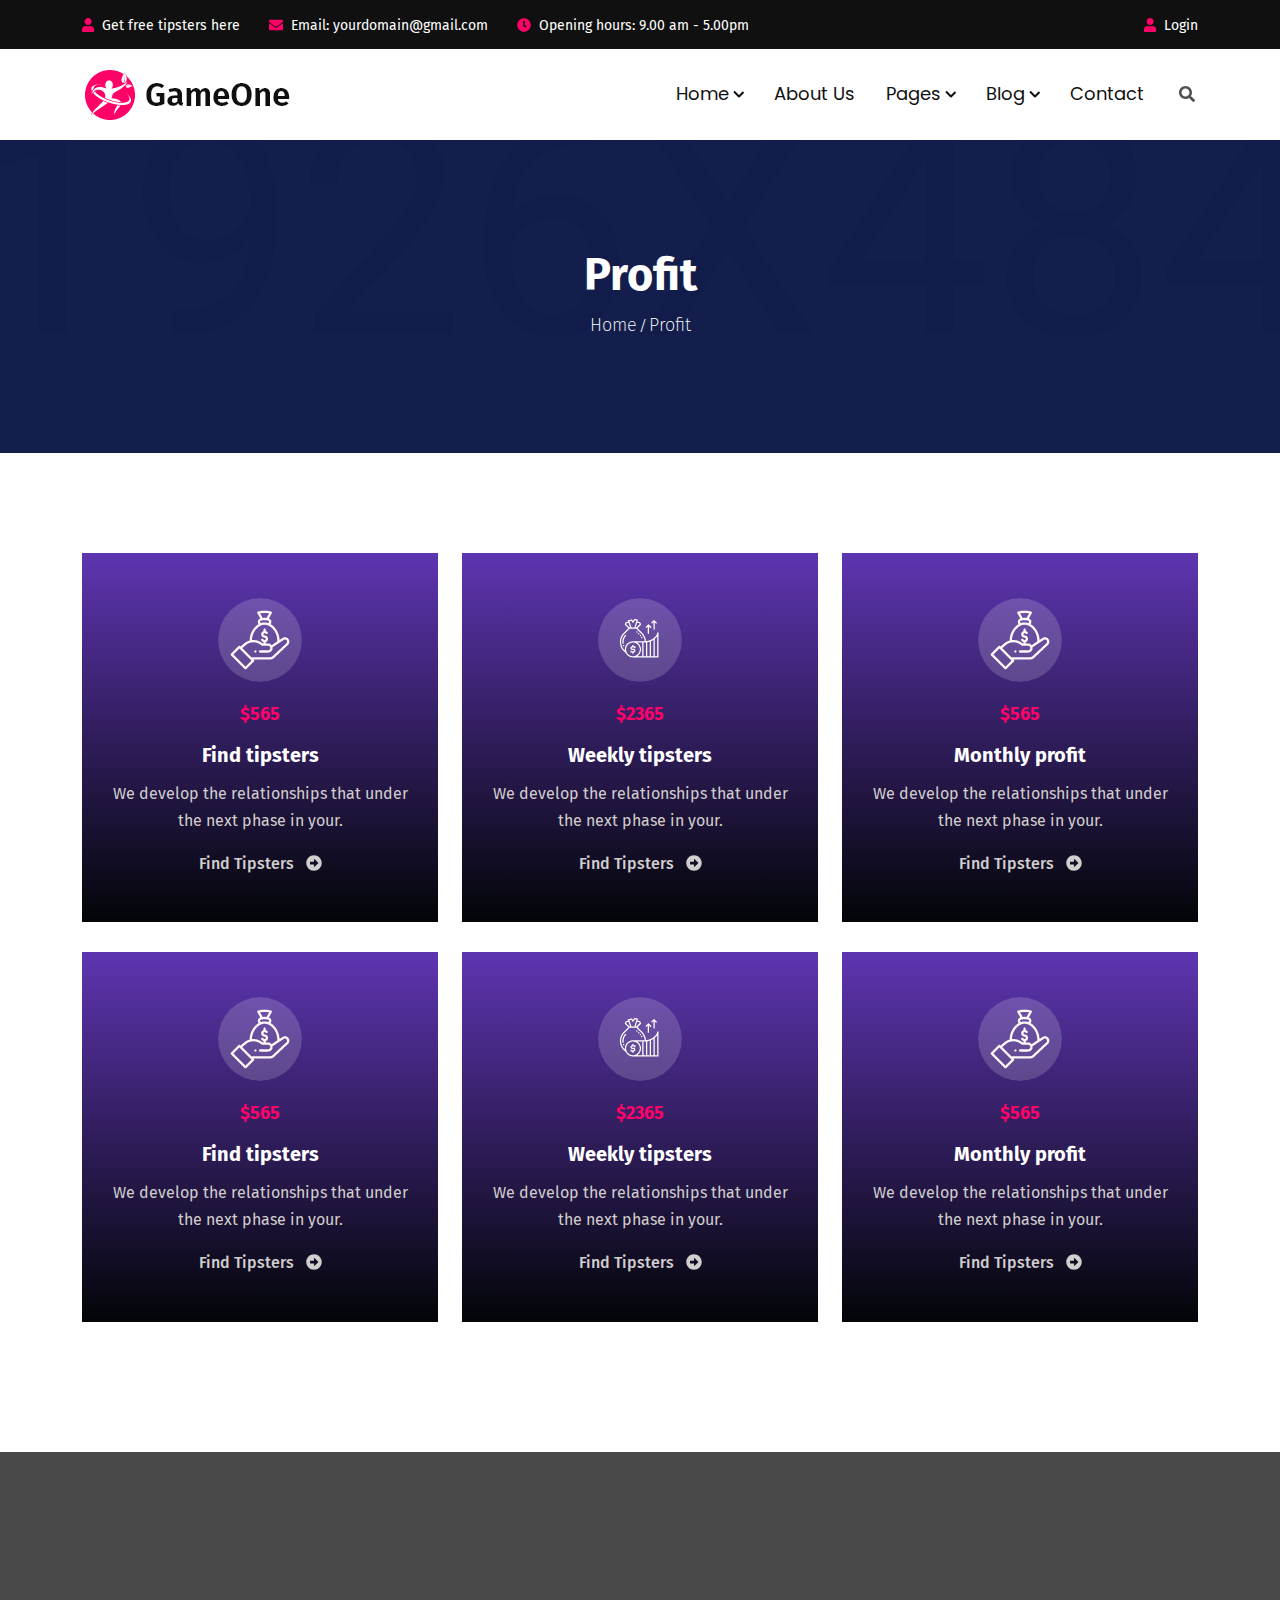
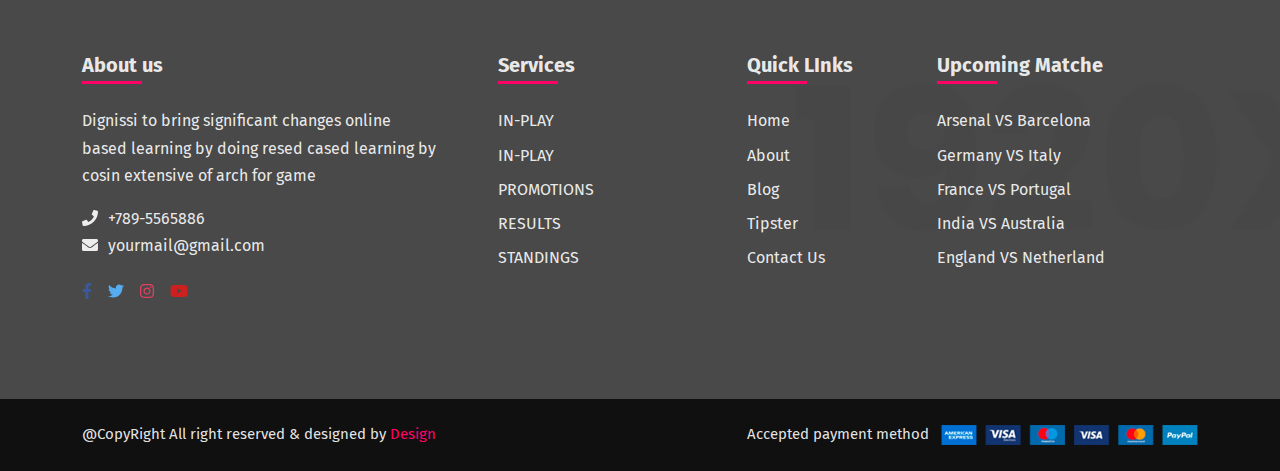
<file: profit.html>
<!DOCTYPE html>
<html lang="zxx">
<head>
    <meta charset="UTF-8">
    <meta name="viewport" content="width=device-width, initial-scale=1.0">
    <meta http-equiv="X-UA-Compatible" content="IE=edge" />
    <meta http-equiv="X-UA-Compatible" content="ie=edge">
    <title>AryanXclusive - Sports & Betting Html Template</title>

    <!-- Stylesheet -->
    <link rel="stylesheet" href="assets/css/vendor.css">
    <link rel="stylesheet" href="assets/css/style.css">
    <link rel="stylesheet" href="assets/css/responsive.css">

</head>
<body>

    <!-- preloader area start -->
    <div class="preloader" id="preloader">
        <div class="preloader-inner">
            <div class="preloader-orbit-loading">
                <div class="cssload-inner cssload-one"></div>
                <div class="cssload-inner cssload-two"></div>
                <div class="cssload-inner cssload-three"></div>
            </div>
        </div>
    </div>
    <!-- preloader area end -->

    <!-- search popup start-->
    <div class="body-overlay" id="body-overlay"></div>
    <div class="td-search-popup" id="td-search-popup">
        <form action="home.html" class="search-form">
            <div class="form-group">
                <input type="text" class="form-control" placeholder="Search.....">
            </div>
            <button type="submit" class="submit-btn"><i class="fa fa-search"></i></button>
        </form>
    </div>
    <!-- search popup end-->

    <!-- navbar start -->
    <div class="navbar-area">
        <div class="navbar-top">
            <div class="container">
                <div class="row">
                    <div class="col-md-10">
                        <ul class="topbar-right text-md-start text-center">
                            <li><p><i class="fa fa-user"></i> Get free tipsters here</p></li>
                            <li><p><i class="fa fa-envelope"></i> Email: yourdomain@gmail.com</p></li>
                            <li><p><i class="fa fa-clock"></i> Opening hours: 9.00 am - 5.00pm</p></li>
                        </ul>
                    </div>
                    <div class="col-md-2">
                        <ul class="topbar-right text-md-end text-center">
                            <li><p><i class="fa fa-user"></i> Login</p></li>
                        </ul>
                    </div>
                </div>
            </div>
        </div>
        <nav class="navbar navbar-area-2 navbar-expand-lg">
            <div class="container nav-container">
                <div class="responsive-mobile-menu">
                    <button class="menu toggle-btn d-block d-lg-none" data-target="#edumint_main_menu" 
                    aria-expanded="false" aria-label="Toggle navigation">
                        <span class="icon-left"></span>
                        <span class="icon-right"></span>
                    </button>
                </div>
                <div class="logo">
                    <a href="index.html"><img src="assets/img/logo-2.png" alt="img"></a>
                </div>
                <div class="nav-right-part nav-right-part-mobile">
                    <a class="search-bar-btn" href="#"><i class="fa fa-search"></i></a>
                </div>
                <div class="collapse navbar-collapse" id="edumint_main_menu">
                    <ul class="navbar-nav menu-open text-end">
                        <li class="menu-item-has-children current-menu-item">
                            <a href="#">Home</a>
                            <ul class="sub-menu">
                                <li><a href="index.html">Home 01</a></li>
                                <li><a href="index-2.html">Home 02</a></li>
                            </ul>
                        </li>
                        <li><a href="about.html">About Us</a></li>
                        <li class="menu-item-has-children current-menu-item">
                            <a href="#">Pages</a>
                            <ul class="sub-menu">
                                <li><a href="about.html">About Us</a></li>
                                <li><a href="tipster.html">Triper</a></li>
                                <li><a href="team-details.html">Triper Details</a></li>
                                <li><a href="bookmark.html">Bookmarks</a></li>
                                <li><a href="contact.html">Contact</a></li>
                            </ul>
                        </li>
                        <li class="menu-item-has-children current-menu-item">
                            <a href="#">Blog</a>
                            <ul class="sub-menu">
                                <li><a href="blog.html">Blog</a></li>
                                <li><a href="blog-details.html">Blog Details</a></li>
                            </ul>
                        </li>
                        <li><a href="contact.html">Contact</a></li>
                    </ul>
                </div>
                <div class="nav-right-part nav-right-part-desktop">
                    <a class="search-bar-btn" href="#"><i class="fa fa-search"></i></a>
                </div>
            </div>
        </nav>
    </div>
    <!-- navbar end -->

    <!-- breadcrumb start -->
    <div class="breadcrumb-area bg-overlay" style="background-image:url('assets/img/bg/13.png')">
        <div class="container">
            <div class="breadcrumb-inner text-center">
                <div class="section-title mb-0">
                    <h2 class="page-title">Profit</h2>
                    <ul class="page-list">
                        <li><a href="index.html">Home</a></li>
                        <li>Profit</li>
                    </ul>
                </div>
            </div>
        </div>
    </div>
    <!-- breadcrumb end -->

    <!-- service start -->
    <div class="service-area bg-cover pd-top-100 pd-bottom-100">
        <div class="container">
            <div class="row justify-content-center">
                <div class="col-lg-4 col-md-6">
                    <div class="single-intro-inner style-3 text-center">
                        <div class="thumb border-radious-50">
                            <img src="assets/img/intro/8.png" alt="img">
                        </div>
                        <div class="details">
                            <h5>$565</h5>
                            <h4><a href="blog-details.html">Find tipsters</a></h4>
                            <p>We develop the relationships that under the next phase in your.</p>
                            <a class="read-more-text mt-3" href="blog-details.html">Find Tipsters <i class="fas fa-arrow-alt-circle-right ms-2"></i></a>
                        </div>
                    </div>
                </div>
                <div class="col-lg-4 col-md-6">
                    <div class="single-intro-inner style-3 text-center">
                        <div class="thumb border-radious-50">
                            <img src="assets/img/intro/9.png" alt="img">
                        </div>
                        <div class="details border-radious-50">
                            <h5>$2365</h5>
                            <h4><a href="blog-details.html">Weekly tipsters</a></h4>
                            <p>We develop the relationships that under the next phase in your.</p>
                            <a class="read-more-text mt-3" href="blog-details.html">Find Tipsters <i class="fas fa-arrow-alt-circle-right ms-2"></i></a>
                        </div>
                    </div>
                </div>
                <div class="col-lg-4 col-md-6">
                    <div class="single-intro-inner style-3 text-center">
                        <div class="thumb border-radious-50">
                            <img src="assets/img/intro/8.png" alt="img">
                        </div>
                        <div class="details">
                            <h5>$565</h5>
                            <h4><a href="blog-details.html">Monthly profit</a></h4>
                            <p>We develop the relationships that under the next phase in your.</p>
                            <a class="read-more-text mt-3" href="blog-details.html">Find Tipsters <i class="fas fa-arrow-alt-circle-right ms-2"></i></a>
                        </div>
                    </div>
                </div>
                <div class="col-lg-4 col-md-6">
                    <div class="single-intro-inner style-3 text-center">
                        <div class="thumb border-radious-50">
                            <img src="assets/img/intro/8.png" alt="img">
                        </div>
                        <div class="details">
                            <h5>$565</h5>
                            <h4><a href="blog-details.html">Find tipsters</a></h4>
                            <p>We develop the relationships that under the next phase in your.</p>
                            <a class="read-more-text mt-3" href="blog-details.html">Find Tipsters <i class="fas fa-arrow-alt-circle-right ms-2"></i></a>
                        </div>
                    </div>
                </div>
                <div class="col-lg-4 col-md-6">
                    <div class="single-intro-inner style-3 text-center">
                        <div class="thumb border-radious-50">
                            <img src="assets/img/intro/9.png" alt="img">
                        </div>
                        <div class="details border-radious-50">
                            <h5>$2365</h5>
                            <h4><a href="blog-details.html">Weekly tipsters</a></h4>
                            <p>We develop the relationships that under the next phase in your.</p>
                            <a class="read-more-text mt-3" href="blog-details.html">Find Tipsters <i class="fas fa-arrow-alt-circle-right ms-2"></i></a>
                        </div>
                    </div>
                </div>
                <div class="col-lg-4 col-md-6">
                    <div class="single-intro-inner style-3 text-center">
                        <div class="thumb border-radious-50">
                            <img src="assets/img/intro/8.png" alt="img">
                        </div>
                        <div class="details">
                            <h5>$565</h5>
                            <h4><a href="blog-details.html">Monthly profit</a></h4>
                            <p>We develop the relationships that under the next phase in your.</p>
                            <a class="read-more-text mt-3" href="blog-details.html">Find Tipsters <i class="fas fa-arrow-alt-circle-right ms-2"></i></a>
                        </div>
                    </div>
                </div>
            </div>
        </div>
    </div>
    <!-- service end -->

    <!-- footer area start -->
    <div class="footer-area bg-cover" style="background-image: url('assets/img/bg/1.png');">
        <div class="container">
            <div class="footer-middle">
                <div class="row">
                    <div class="col-lg-4 col-md-6">
                        <div class="widget widget_about pr-xl-4">
                            <h4 class="widget-title">About us</h4>
                            <div class="details">
                                <p class="mb-3">Dignissi to bring significant changes online based learning by doing resed cased learning by cosin extensive of arch for game</p>
                                <p><i class="fa fa-phone"></i>+789-5565886</p>
                                <p><i class="fa fa-envelope"></i>yourmail@gmail.com</p>
                                <ul class="social-media style-base">
                                    <li>
                                        <a class="facebook" href="#">
                                            <i class="fab fa-facebook-f"></i>
                                        </a>
                                    </li>
                                    <li>
                                        <a class="twitter" href="#">
                                            <i class="fab fa-twitter"></i>
                                        </a>
                                    </li>
                                    <li>
                                        <a class="instagram" href="#">
                                            <i class="fab fa-instagram"></i>
                                        </a>
                                    </li>
                                    <li>
                                        <a class="youtube" href="#">
                                            <i class="fab fa-youtube"></i>
                                        </a>
                                    </li>
                                </ul>
                            </div>
                        </div>
                    </div>
                    <div class="col-lg-3 col-md-6 ps-lg-5">
                        <div class="widget widget_nav_menu">
                            <h4 class="widget-title">Services</h4>
                            <ul>
                                <li><a href="blog-details.html">IN-PLAY</a></li>
                                <li><a href="blog-details.html">IN-PLAY</a></li>
                                <li><a href="blog-details.html">PROMOTIONS</a></li>
                                <li><a href="blog-details.html">RESULTS</a></li>
                                <li><a href="blog-details.html">STANDINGS</a></li>
                            </ul>
                        </div>
                    </div>
                    <div class="col-lg-2 col-md-6">
                        <div class="widget widget_nav_menu">
                            <h4 class="widget-title">Quick LInks</h4>
                            <ul>
                                <li><a href="index.html">Home</a></li>
                                <li><a href="about.html">About</a></li>
                                <li><a href="blog.html">Blog</a></li>
                                <li><a href="tipster.html">Tipster</a></li>
                                <li><a href="contact.html">Contact Us</a></li>
                            </ul>
                        </div>
                    </div>
                    <div class="col-lg-3 col-md-6">
                        <div class="widget widget_nav_menu">
                            <h4 class="widget-title">Upcoming Matche</h4>
                            <ul>
                                <li><a href="blog-details.html">Arsenal VS Barcelona</a></li>
                                <li><a href="blog-details.html">Germany VS Italy</a></li>
                                <li><a href="blog-details.html">France  VS  Portugal</a></li>
                                <li><a href="blog-details.html">India VS Australia</a></li>
                                <li><a href="blog-details.html">England VS Netherland</a></li>
                            </ul>
                        </div>
                    </div>
                </div>
            </div>
        </div>
        <div class="footer-bottom">
            <div class="container">
                <div class="row">
                    <div class="col-lg-5 align-self-center">
                        <p>@CopyRight All right reserved & designed by  <span>Design</span></p>
                    </div>
                    <div class="col-lg-7 align-self-center text-lg-end mt-lg-0 mt-2">
                        Accepted payment method
                        <img class="ms-md-2" src="assets/img/other/1.png" alt="img">
                    </div>
                </div>
            </div>
        </div>
    </div>
    <!-- footer area end -->

    <!-- back to top area start -->
    <div class="back-to-top">
        <span class="back-top"><i class="fa fa-angle-up"></i></span>
    </div>
    <!-- back to top area end -->


    <!-- all plugins here -->
    <script src="assets/js/vendor.js"></script>
    <!-- main js  -->
    <script src="assets/js/main.js"></script>
</body>
</html>
</file>
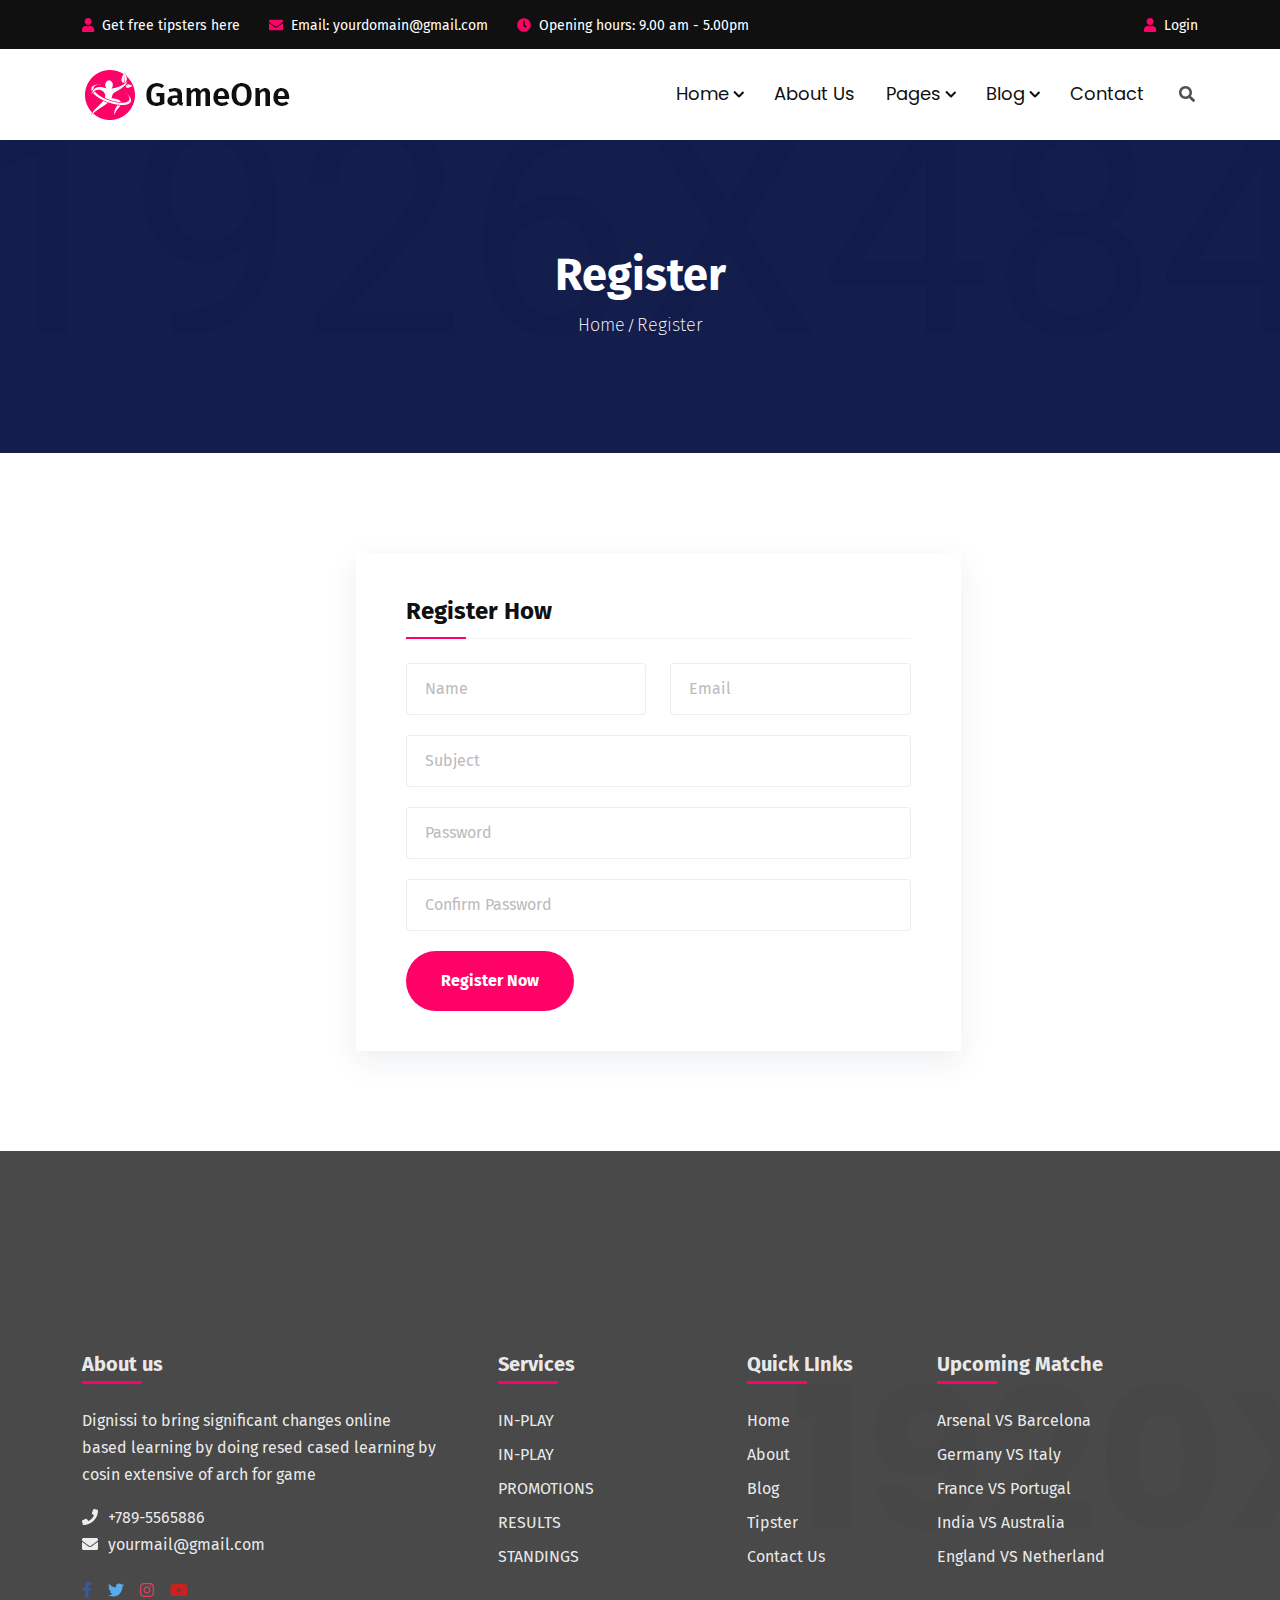
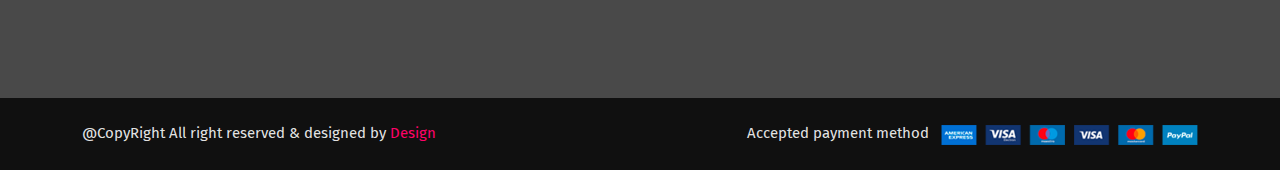
<file: register.html>
<!DOCTYPE html>
<html lang="zxx">
<head>
    <meta charset="UTF-8">
    <meta name="viewport" content="width=device-width, initial-scale=1.0">
    <meta http-equiv="X-UA-Compatible" content="IE=edge" />
    <meta http-equiv="X-UA-Compatible" content="ie=edge">
    <title>AryanXclusive - Sports & Betting Html Template</title>

    <!-- Stylesheet -->
    <link rel="stylesheet" href="assets/css/vendor.css">
    <link rel="stylesheet" href="assets/css/style.css">
    <link rel="stylesheet" href="assets/css/responsive.css">

</head>
<body>

    <!-- preloader area start -->
    <div class="preloader" id="preloader">
        <div class="preloader-inner">
            <div class="preloader-orbit-loading">
                <div class="cssload-inner cssload-one"></div>
                <div class="cssload-inner cssload-two"></div>
                <div class="cssload-inner cssload-three"></div>
            </div>
        </div>
    </div>
    <!-- preloader area end -->

    <!-- search popup start-->
    <div class="body-overlay" id="body-overlay"></div>
    <div class="td-search-popup" id="td-search-popup">
        <form action="home.html" class="search-form">
            <div class="form-group">
                <input type="text" class="form-control" placeholder="Search.....">
            </div>
            <button type="submit" class="submit-btn"><i class="fa fa-search"></i></button>
        </form>
    </div>
    <!-- search popup end-->

    <!-- navbar start -->
    <div class="navbar-area">
        <div class="navbar-top">
            <div class="container">
                <div class="row">
                    <div class="col-md-10">
                        <ul class="topbar-right text-md-start text-center">
                            <li><p><i class="fa fa-user"></i> Get free tipsters here</p></li>
                            <li><p><i class="fa fa-envelope"></i> Email: yourdomain@gmail.com</p></li>
                            <li><p><i class="fa fa-clock"></i> Opening hours: 9.00 am - 5.00pm</p></li>
                        </ul>
                    </div>
                    <div class="col-md-2">
                        <ul class="topbar-right text-md-end text-center">
                            <li><p><i class="fa fa-user"></i> Login</p></li>
                        </ul>
                    </div>
                </div>
            </div>
        </div>
        <nav class="navbar navbar-area-2 navbar-expand-lg">
            <div class="container nav-container">
                <div class="responsive-mobile-menu">
                    <button class="menu toggle-btn d-block d-lg-none" data-target="#edumint_main_menu" 
                    aria-expanded="false" aria-label="Toggle navigation">
                        <span class="icon-left"></span>
                        <span class="icon-right"></span>
                    </button>
                </div>
                <div class="logo">
                    <a href="index.html"><img src="assets/img/logo-2.png" alt="img"></a>
                </div>
                <div class="nav-right-part nav-right-part-mobile">
                    <a class="search-bar-btn" href="#"><i class="fa fa-search"></i></a>
                </div>
                <div class="collapse navbar-collapse" id="edumint_main_menu">
                    <ul class="navbar-nav menu-open text-end">
                        <li class="menu-item-has-children current-menu-item">
                            <a href="#">Home</a>
                            <ul class="sub-menu">
                                <li><a href="index.html">Home 01</a></li>
                                <li><a href="index-2.html">Home 02</a></li>
                            </ul>
                        </li>
                        <li><a href="about.html">About Us</a></li>
                        <li class="menu-item-has-children current-menu-item">
                            <a href="#">Pages</a>
                            <ul class="sub-menu">
                                <li><a href="about.html">About Us</a></li>
                                <li><a href="tipster.html">Triper</a></li>
                                <li><a href="team-details.html">Triper Details</a></li>
                                <li><a href="bookmark.html">Bookmarks</a></li>
                                <li><a href="contact.html">Contact</a></li>
                            </ul>
                        </li>
                        <li class="menu-item-has-children current-menu-item">
                            <a href="#">Blog</a>
                            <ul class="sub-menu">
                                <li><a href="blog.html">Blog</a></li>
                                <li><a href="blog-details.html">Blog Details</a></li>
                            </ul>
                        </li>
                        <li><a href="contact.html">Contact</a></li>
                    </ul>
                </div>
                <div class="nav-right-part nav-right-part-desktop">
                    <a class="search-bar-btn" href="#"><i class="fa fa-search"></i></a>
                </div>
            </div>
        </nav>
    </div>
    <!-- navbar end -->

    <!-- breadcrumb start -->
    <div class="breadcrumb-area bg-overlay" style="background-image:url('assets/img/bg/13.png')">
        <div class="container">
            <div class="breadcrumb-inner text-center">
                <div class="section-title mb-0">
                    <h2 class="page-title">Register</h2>
                    <ul class="page-list">
                        <li><a href="index.html">Home</a></li>
                        <li>Register</li>
                    </ul>
                </div>
            </div>
        </div>
    </div>
    <!-- breadcrumb end -->

    <!-- contact form area start -->
    <div class="contact-form-area pd-top-100 pd-bottom-100">
        <div class="container">
            <div class="row justify-content-center">
                <div class="col-lg-7 mt-4 mt-lg-0 ps-lg-5">
                    <div class="contact-form-inner-wrap">
                        <div class="section-title mb-0">
                            <h3 class="small-title mt-0">Register How</h3>
                        </div>
                        <form class="mt-5 mt-md-4">
                            <div class="row">
                                <div class="col-lg-6">
                                    <div class="single-input-inner style-border">
                                        <input type="text" placeholder="Name">
                                    </div>
                                </div>
                                <div class="col-lg-6">
                                    <div class="single-input-inner style-border">
                                        <input type="text" placeholder="Email">
                                    </div>
                                </div>
                                <div class="col-12">
                                    <div class="single-input-inner style-border">
                                        <input type="text" placeholder="Subject">
                                    </div>
                                </div>
                                <div class="col-12">
                                    <div class="single-input-inner style-border">
                                        <input type="text" placeholder="Password">
                                    </div>
                                </div>
                                <div class="col-12">
                                    <div class="single-input-inner style-border">
                                        <input type="text" placeholder="Confirm Password">
                                    </div>
                                </div>
                                <div class="col-12">
                                    <button class="btn btn-base">Register Now</button>
                                </div>
                            </div>
                        </form>
                    </div>
                </div>
            </div>
        </div>
    </div>
    <!-- contact form area end -->

    <!-- footer area start -->
    <div class="footer-area bg-cover" style="background-image: url('assets/img/bg/1.png');">
        <div class="container">
            <div class="footer-middle">
                <div class="row">
                    <div class="col-lg-4 col-md-6">
                        <div class="widget widget_about pr-xl-4">
                            <h4 class="widget-title">About us</h4>
                            <div class="details">
                                <p class="mb-3">Dignissi to bring significant changes online based learning by doing resed cased learning by cosin extensive of arch for game</p>
                                <p><i class="fa fa-phone"></i>+789-5565886</p>
                                <p><i class="fa fa-envelope"></i>yourmail@gmail.com</p>
                                <ul class="social-media style-base">
                                    <li>
                                        <a class="facebook" href="#">
                                            <i class="fab fa-facebook-f"></i>
                                        </a>
                                    </li>
                                    <li>
                                        <a class="twitter" href="#">
                                            <i class="fab fa-twitter"></i>
                                        </a>
                                    </li>
                                    <li>
                                        <a class="instagram" href="#">
                                            <i class="fab fa-instagram"></i>
                                        </a>
                                    </li>
                                    <li>
                                        <a class="youtube" href="#">
                                            <i class="fab fa-youtube"></i>
                                        </a>
                                    </li>
                                </ul>
                            </div>
                        </div>
                    </div>
                    <div class="col-lg-3 col-md-6 ps-lg-5">
                        <div class="widget widget_nav_menu">
                            <h4 class="widget-title">Services</h4>
                            <ul>
                                <li><a href="blog-details.html">IN-PLAY</a></li>
                                <li><a href="blog-details.html">IN-PLAY</a></li>
                                <li><a href="blog-details.html">PROMOTIONS</a></li>
                                <li><a href="blog-details.html">RESULTS</a></li>
                                <li><a href="blog-details.html">STANDINGS</a></li>
                            </ul>
                        </div>
                    </div>
                    <div class="col-lg-2 col-md-6">
                        <div class="widget widget_nav_menu">
                            <h4 class="widget-title">Quick LInks</h4>
                            <ul>
                                <li><a href="index.html">Home</a></li>
                                <li><a href="about.html">About</a></li>
                                <li><a href="blog.html">Blog</a></li>
                                <li><a href="tipster.html">Tipster</a></li>
                                <li><a href="contact.html">Contact Us</a></li>
                            </ul>
                        </div>
                    </div>
                    <div class="col-lg-3 col-md-6">
                        <div class="widget widget_nav_menu">
                            <h4 class="widget-title">Upcoming Matche</h4>
                            <ul>
                                <li><a href="blog-details.html">Arsenal VS Barcelona</a></li>
                                <li><a href="blog-details.html">Germany VS Italy</a></li>
                                <li><a href="blog-details.html">France  VS  Portugal</a></li>
                                <li><a href="blog-details.html">India VS Australia</a></li>
                                <li><a href="blog-details.html">England VS Netherland</a></li>
                            </ul>
                        </div>
                    </div>
                </div>
            </div>
        </div>
        <div class="footer-bottom">
            <div class="container">
                <div class="row">
                    <div class="col-lg-5 align-self-center">
                        <p>@CopyRight All right reserved & designed by  <span>Design</span></p>
                    </div>
                    <div class="col-lg-7 align-self-center text-lg-end mt-lg-0 mt-2">
                        Accepted payment method
                        <img class="ms-md-2" src="assets/img/other/1.png" alt="img">
                    </div>
                </div>
            </div>
        </div>
    </div>
    <!-- footer area end -->

    <!-- back to top area start -->
    <div class="back-to-top">
        <span class="back-top"><i class="fa fa-angle-up"></i></span>
    </div>
    <!-- back to top area end -->


    <!-- all plugins here -->
    <script src="assets/js/vendor.js"></script>
    <!-- main js  -->
    <script src="assets/js/main.js"></script>
</body>
</html>
</file>
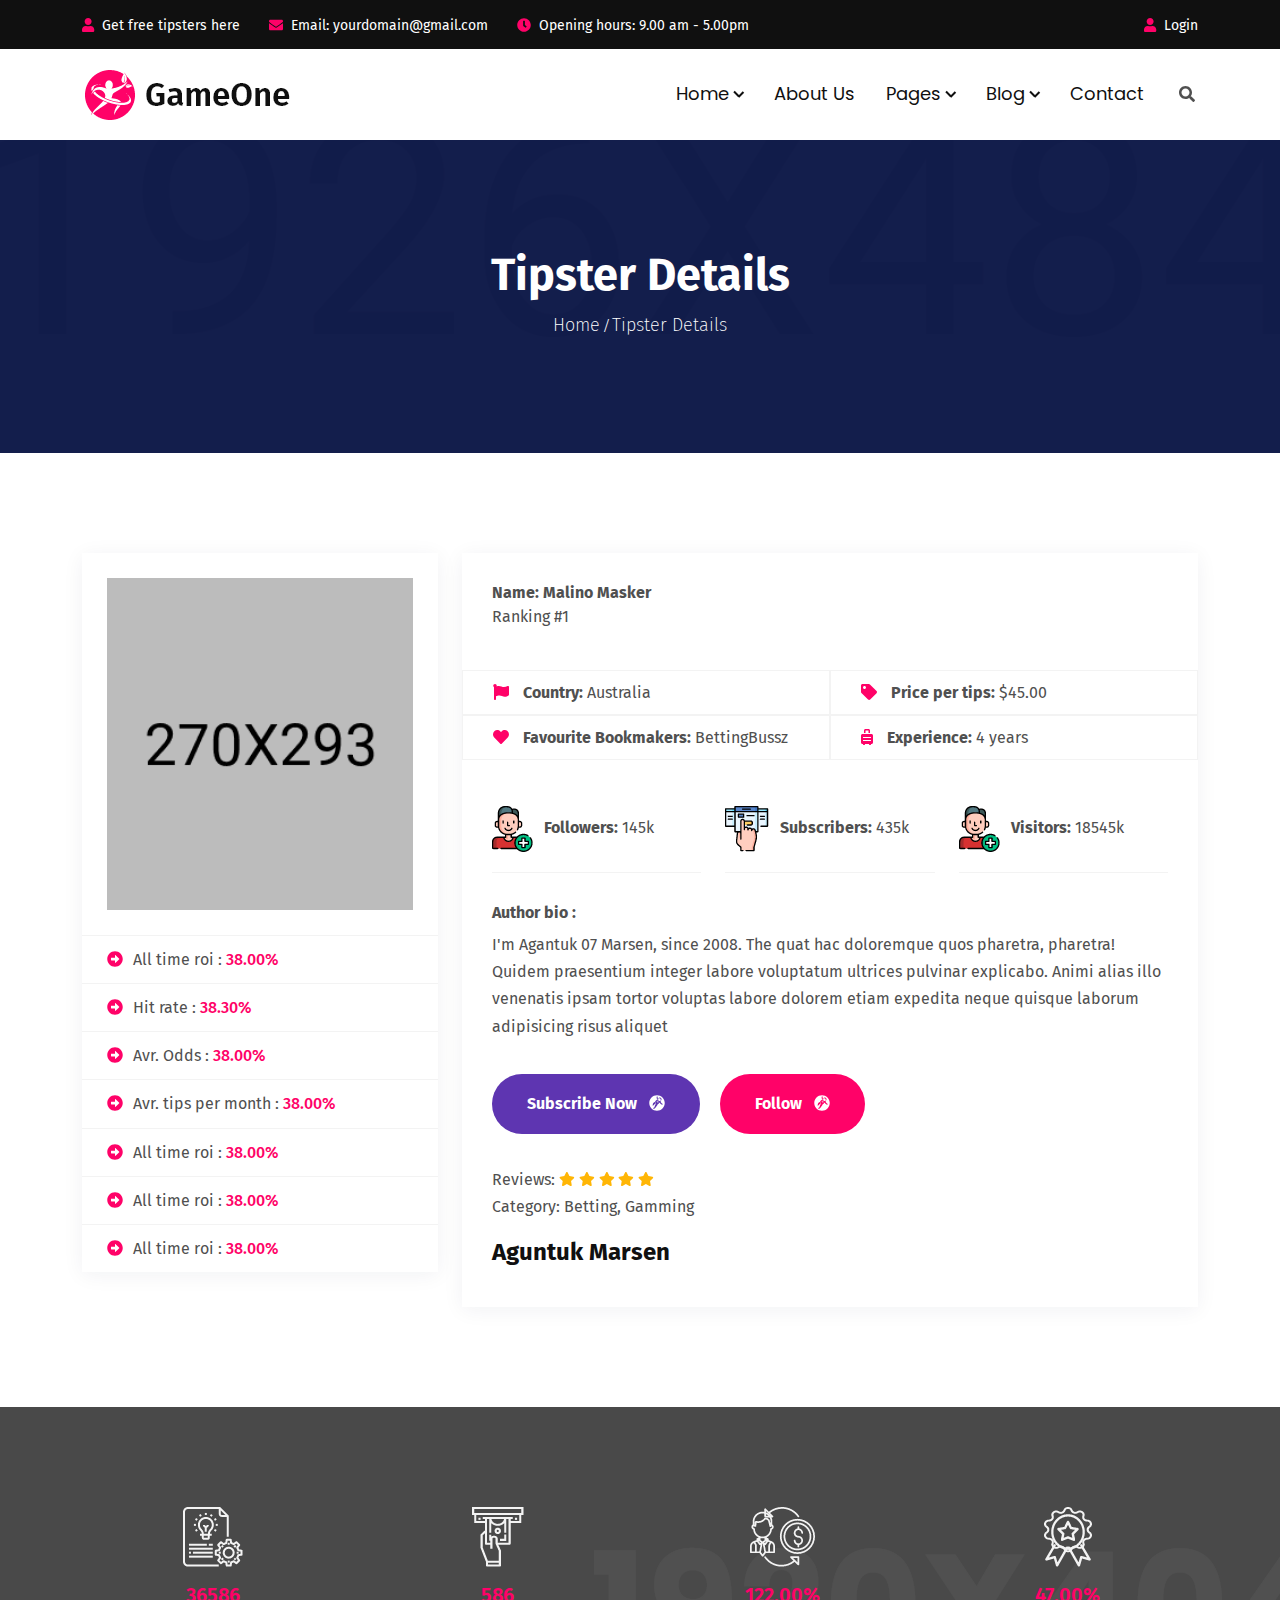
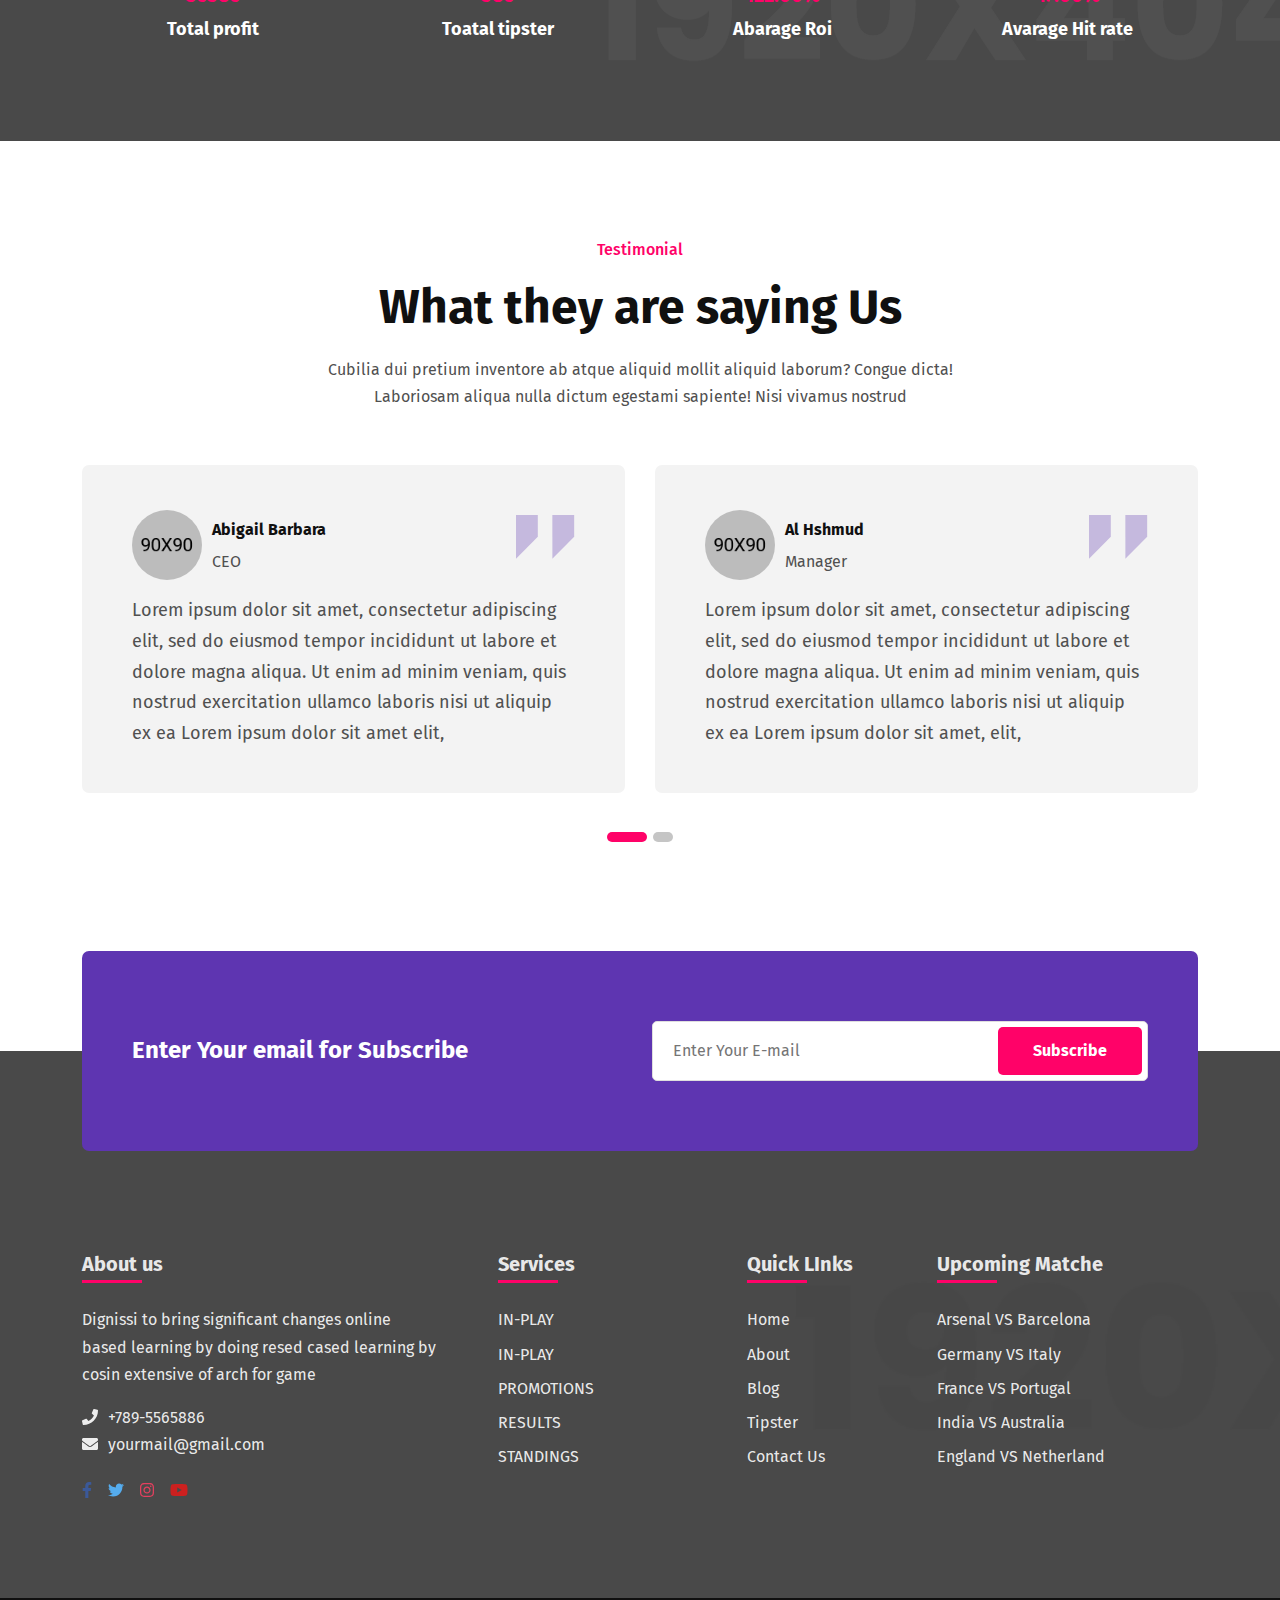
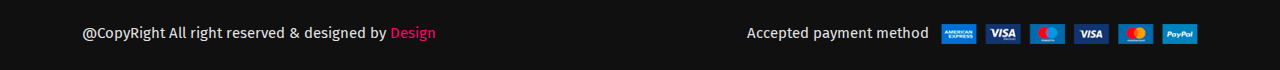
<file: team-details.html>
<!DOCTYPE html>
<html lang="zxx">
<head>
    <meta charset="UTF-8">
    <meta name="viewport" content="width=device-width, initial-scale=1.0">
    <meta http-equiv="X-UA-Compatible" content="IE=edge" />
    <meta http-equiv="X-UA-Compatible" content="ie=edge">
    <title>AryanXclusive - Sports & Betting Html Template</title>

    <!-- Stylesheet -->
    <link rel="stylesheet" href="assets/css/vendor.css">
    <link rel="stylesheet" href="assets/css/style.css">
    <link rel="stylesheet" href="assets/css/responsive.css">

</head>
<body>

    <!-- preloader area start -->
    <div class="preloader" id="preloader">
        <div class="preloader-inner">
            <div class="preloader-orbit-loading">
                <div class="cssload-inner cssload-one"></div>
                <div class="cssload-inner cssload-two"></div>
                <div class="cssload-inner cssload-three"></div>
            </div>
        </div>
    </div>
    <!-- preloader area end -->

    <!-- search popup start-->
    <div class="body-overlay" id="body-overlay"></div>
    <div class="td-search-popup" id="td-search-popup">
        <form action="home.html" class="search-form">
            <div class="form-group">
                <input type="text" class="form-control" placeholder="Search.....">
            </div>
            <button type="submit" class="submit-btn"><i class="fa fa-search"></i></button>
        </form>
    </div>
    <!-- search popup end-->

    <!-- navbar start -->
    <div class="navbar-area">
        <div class="navbar-top">
            <div class="container">
                <div class="row">
                    <div class="col-md-10">
                        <ul class="topbar-right text-md-start text-center">
                            <li><p><i class="fa fa-user"></i> Get free tipsters here</p></li>
                            <li><p><i class="fa fa-envelope"></i> Email: yourdomain@gmail.com</p></li>
                            <li><p><i class="fa fa-clock"></i> Opening hours: 9.00 am - 5.00pm</p></li>
                        </ul>
                    </div>
                    <div class="col-md-2">
                        <ul class="topbar-right text-md-end text-center">
                            <li><p><i class="fa fa-user"></i> Login</p></li>
                        </ul>
                    </div>
                </div>
            </div>
        </div>
        <nav class="navbar navbar-area-2 navbar-expand-lg">
            <div class="container nav-container">
                <div class="responsive-mobile-menu">
                    <button class="menu toggle-btn d-block d-lg-none" data-target="#edumint_main_menu" 
                    aria-expanded="false" aria-label="Toggle navigation">
                        <span class="icon-left"></span>
                        <span class="icon-right"></span>
                    </button>
                </div>
                <div class="logo">
                    <a href="index.html"><img src="assets/img/logo-2.png" alt="img"></a>
                </div>
                <div class="nav-right-part nav-right-part-mobile">
                    <a class="search-bar-btn" href="#"><i class="fa fa-search"></i></a>
                </div>
                <div class="collapse navbar-collapse" id="edumint_main_menu">
                    <ul class="navbar-nav menu-open text-end">
                        <li class="menu-item-has-children current-menu-item">
                            <a href="#">Home</a>
                            <ul class="sub-menu">
                                <li><a href="index.html">Home 01</a></li>
                                <li><a href="index-2.html">Home 02</a></li>
                            </ul>
                        </li>
                        <li><a href="about.html">About Us</a></li>
                        <li class="menu-item-has-children current-menu-item">
                            <a href="#">Pages</a>
                            <ul class="sub-menu">
                                <li><a href="about.html">About Us</a></li>
                                <li><a href="tipster.html">Triper</a></li>
                                <li><a href="team-details.html">Triper Details</a></li>
                                <li><a href="bookmark.html">Bookmarks</a></li>
                                <li><a href="contact.html">Contact</a></li>
                            </ul>
                        </li>
                        <li class="menu-item-has-children current-menu-item">
                            <a href="#">Blog</a>
                            <ul class="sub-menu">
                                <li><a href="blog.html">Blog</a></li>
                                <li><a href="blog-details.html">Blog Details</a></li>
                            </ul>
                        </li>
                        <li><a href="contact.html">Contact</a></li>
                    </ul>
                </div>
                <div class="nav-right-part nav-right-part-desktop">
                    <a class="search-bar-btn" href="#"><i class="fa fa-search"></i></a>
                </div>
            </div>
        </nav>
    </div>
    <!-- navbar end -->

    <!-- breadcrumb start -->
    <div class="breadcrumb-area bg-overlay" style="background-image:url('assets/img/bg/13.png')">
        <div class="container">
            <div class="breadcrumb-inner text-center">
                <div class="section-title mb-0">
                    <h2 class="page-title">Tipster Details</h2>
                    <ul class="page-list">
                        <li><a href="index.html">Home</a></li>
                        <li>Tipster Details</li>
                    </ul>
                </div>
            </div>
        </div>
    </div>
    <!-- breadcrumb end -->

    <!-- tipster area start -->
    <div class="tipster-area bg-relative pd-top-100 pd-bottom-100">
        <div class="container">
            <div class="row justify-content-center">
                <div class="col-lg-4">
                    <div class="team-widget">
                        <div class="thumb">
                            <img src="assets/img/team/8.png" alt="team"> 
                        </div>
                        <div class="details">
                            <ul>
                                <li><i class="fas fa-arrow-alt-circle-right"></i>All time roi : <span>38.00%</span></li>
                                <li><i class="fas fa-arrow-alt-circle-right"></i>Hit rate : <span>38.30%</span></li>
                                <li><i class="fas fa-arrow-alt-circle-right"></i>Avr. Odds : <span>38.00%</span></li>
                                <li><i class="fas fa-arrow-alt-circle-right"></i>Avr. tips per month :   <span>38.00%</span></li>
                                <li><i class="fas fa-arrow-alt-circle-right"></i>All time roi :   <span>38.00%</span></li>
                                <li><i class="fas fa-arrow-alt-circle-right"></i>All time roi :   <span>38.00%</span></li>
                                <li><i class="fas fa-arrow-alt-circle-right"></i>All time roi :   <span>38.00%</span></li>
                            </ul>
                        </div>
                    </div>
                </div>
                <div class="col-lg-8">
                    <div class="team-details-area">
                        <div class="td-top">
                            <h6 class="mb-0">Name: Malino Masker</h6>
                            <p>Ranking #1</p>
                        </div>
                        <ul class="price-list">
                            <li><strong><i class="fas fa-flag"></i> Country:</strong>  Australia</li>
                            <li><strong><i class="fas fa-tag"></i> Price per tips:</strong>  $45.00</li>
                            <li><strong><i class="fas fa-heart"></i> Favourite Bookmakers:</strong>  BettingBussz</li>
                            <li><strong><i class="fas fa-suitcase-rolling"></i> Experience:</strong>  4 years</li>
                        </ul>
                        <div class="details">
                            <div class="row">
                                <div class="col-md-4">
                                    <div class="td-list-inner">
                                        <img src="assets/img/club-icon/12.png" alt="img">
                                        <strong>Followers:</strong>  145k
                                    </div>
                                </div>
                                <div class="col-md-4">
                                    <div class="td-list-inner">
                                        <img src="assets/img/club-icon/13.png" alt="img">
                                        <strong>Subscribers:</strong>  435k
                                    </div>
                                </div>
                                <div class="col-md-4">
                                    <div class="td-list-inner">
                                        <img src="assets/img/club-icon/12.png" alt="img">
                                        <strong>Visitors:</strong>  18545k
                                    </div>
                                </div>
                            </div>
                            <h6>Author bio :</h6>
                            <p class="pb-4">I'm Agantuk 07 Marsen, since 2008. The quat hac doloremque quos pharetra, pharetra! Quidem praesentium integer labore voluptatum ultrices pulvinar explicabo. Animi alias illo venenatis ipsam tortor voluptas labore dolorem etiam expedita neque quisque laborum adipisicing risus aliquet </p>
                            <a class="btn btn-base-2 me-3 mb-2" href="#">Subscribe Now <i class="fab fa-grav ms-2"></i></a>
                            <a class="btn btn-base mb-2" href="#">Follow <i class="fab fa-grav ms-2"></i></a>
                            <div class="td-bottom-inner mt-4">
                                <p>
                                    Reviews: 
                                    <i class="fas fa-star"></i>
                                    <i class="fas fa-star"></i>
                                    <i class="fas fa-star"></i>
                                    <i class="fas fa-star"></i>
                                    <i class="fas fa-star"></i>
                                </p>
                                <div class="category mb-3">
                                    Category: 
                                    <a href="#">Betting,</a> 
                                    <a href="#">Gamming</a>
                                </div>
                                <h3>Aguntuk Marsen</h3>
                            </div> 
                        </div>
                    </div>
                </div>
            </div>
        </div>
    </div>
    <!-- tipster area end -->

    <!-- counter area start -->
    <div class="counter-area pd-top-100 pd-bottom-60" style="background-image: url('assets/img/bg/6.png');">
        <div class="container">
            <div class="row justify-content-center">
                <div class="col-lg-3 col-sm-6">
                    <div class="single-counter-inner text-center">
                        <div class="thumb">
                            <img src="assets/img/counter/5.png" alt="img">
                        </div>
                        <div class="details">
                            <h4><span class="counter">36586</span></h4>
                            <h5>Total profit</h5>
                        </div>
                    </div>
                </div>
                <div class="col-lg-3 col-sm-6">
                    <div class="single-counter-inner text-center">
                        <div class="thumb">
                            <img src="assets/img/counter/6.png" alt="img">
                        </div>
                        <div class="details">
                            <h4><span class="counter">586</span></h4>
                            <h5>Toatal tipster</h5>
                        </div>
                    </div>
                </div>
                <div class="col-lg-3 col-sm-6">
                    <div class="single-counter-inner text-center">
                        <div class="thumb">
                            <img src="assets/img/counter/7.png" alt="img">
                        </div>
                        <div class="details">
                            <h4><span class="counter">122</span>.00%</h4>
                            <h5>Abarage Roi</h5>
                        </div>
                    </div>
                </div>
                <div class="col-lg-3 col-sm-6">
                    <div class="single-counter-inner text-center">
                        <div class="thumb">
                            <img src="assets/img/counter/8.png" alt="img">
                        </div>
                        <div class="details">
                            <h4><span class="counter">47</span>.00%</h4>
                            <h5>Avarage Hit rate</h5>
                        </div>
                    </div>
                </div>
            </div>
        </div>
    </div>
    <!-- counter area end -->

    <!-- testimonial area start -->
    <div class="testimonial-area pd-top-95 pd-bottom-100">
        <div class="container">
            <div class="row justify-content-center">
                <div class="col-lg-7">
                    <div class="section-title text-center">
                        <h6 class="sub-title">Testimonial</h6>
                        <h2 class="title">What they are saying Us</h2>
                        <div class="content">Cubilia dui pretium inventore ab atque aliquid mollit aliquid laborum? Congue dicta! Laboriosam aliqua nulla dictum egestami sapiente! Nisi vivamus nostrud</div>
                    </div>
                </div>
            </div>
            <div class="testimonial-slider-2 slider-control-dots owl-carousel">
                <div class="item">
                    <div class="single-testimonial-inner-2">
                        <div class="media">
                            <div class="media-left">
                                <img src="assets/img/testimonial/1.png" alt="img">
                            </div>
                            <div class="media-body align-self-center">
                                <h6>Abigail Barbara</h6>
                                <span>CEO</span>
                            </div>
                        </div>
                        <img class="side-icon" src="assets/img/testimonial/3.png" alt="img">
                        <p>Lorem ipsum dolor sit amet, consectetur adipiscing elit, sed do eiusmod tempor incididunt ut labore et dolore magna aliqua. Ut enim ad minim veniam, quis nostrud exercitation ullamco laboris nisi ut aliquip ex ea Lorem ipsum dolor sit amet elit, </p>
                    </div>
                </div>
                <div class="item">
                    <div class="single-testimonial-inner-2">
                        <div class="media">
                            <div class="media-left">
                                <img src="assets/img/testimonial/2.png" alt="img">
                            </div>
                            <div class="media-body align-self-center">
                                <h6>Al Hshmud</h6>
                                <span>Manager</span>
                            </div>
                        </div>
                        <img class="side-icon" src="assets/img/testimonial/3.png" alt="img">
                        <p>Lorem ipsum dolor sit amet, consectetur adipiscing elit, sed do eiusmod tempor incididunt ut labore et dolore magna aliqua. Ut enim ad minim veniam, quis nostrud exercitation ullamco laboris nisi ut aliquip ex ea Lorem ipsum dolor sit amet, elit, </p>
                    </div>
                </div>
                <div class="item">
                    <div class="single-testimonial-inner-2">
                        <div class="media">
                            <div class="media-left">
                                <img src="assets/img/testimonial/1.png" alt="img">
                            </div>
                            <div class="media-body align-self-center">
                                <h6>Abigail Barbara</h6>
                                <span>CEO</span>
                            </div>
                        </div>
                        <img class="side-icon" src="assets/img/testimonial/3.png" alt="img">
                        <p>Lorem ipsum dolor sit amet, consectetur adipiscing elit, sed do eiusmod tempor incididunt ut labore et dolore magna aliqua. Ut enim ad minim veniam, quis nostrud exercitation ullamco laboris nisi ut aliquip ex ea Lorem ipsum dolor sit amet elit, </p>
                    </div>
                </div>
                <div class="item">
                    <div class="single-testimonial-inner-2">
                        <div class="media">
                            <div class="media-left">
                                <img src="assets/img/testimonial/2.png" alt="img">
                            </div>
                            <div class="media-body align-self-center">
                                <h6>Al Hshmud</h6>
                                <span>Manager</span>
                            </div>
                        </div>
                        <img class="side-icon" src="assets/img/testimonial/3.png" alt="img">
                        <p>Lorem ipsum dolor sit amet, consectetur adipiscing elit, sed do eiusmod tempor incididunt ut labore et dolore magna aliqua. Ut enim ad minim veniam, quis nostrud exercitation ullamco laboris nisi ut aliquip ex ea Lorem ipsum dolor sit amet, elit, </p>
                    </div>
                </div>
            </div>
        </div>
    </div>
    <!-- testimonial area end -->

    <div class="footer-subscribe">
        <div class="container">
            <div class="footer-subscribe-inner">
                <div class="row">
                    <div class="col-lg-6 align-self-center">
                        <h3 class="text-white mb-0">Enter Your email for Subscribe</h3>
                    </div>
                    <div class="col-lg-6">
                        <div class="single-subscribe-inner">
                            <input type="text" placeholder="Enter Your E-mail">
                            <button class="btn btn-base">Subscribe</button>
                        </div>
                    </div>
                </div>
            </div>
        </div>
    </div>
    <!-- footer area start -->
    <div class="footer-area bg-cover" style="background-image: url('assets/img/bg/1.png');">
        <div class="container">
            <div class="footer-middle">
                <div class="row">
                    <div class="col-lg-4 col-md-6">
                        <div class="widget widget_about pr-xl-4">
                            <h4 class="widget-title">About us</h4>
                            <div class="details">
                                <p class="mb-3">Dignissi to bring significant changes online based learning by doing resed cased learning by cosin extensive of arch for game</p>
                                <p><i class="fa fa-phone"></i>+789-5565886</p>
                                <p><i class="fa fa-envelope"></i>yourmail@gmail.com</p>
                                <ul class="social-media style-base">
                                    <li>
                                        <a class="facebook" href="#">
                                            <i class="fab fa-facebook-f"></i>
                                        </a>
                                    </li>
                                    <li>
                                        <a class="twitter" href="#">
                                            <i class="fab fa-twitter"></i>
                                        </a>
                                    </li>
                                    <li>
                                        <a class="instagram" href="#">
                                            <i class="fab fa-instagram"></i>
                                        </a>
                                    </li>
                                    <li>
                                        <a class="youtube" href="#">
                                            <i class="fab fa-youtube"></i>
                                        </a>
                                    </li>
                                </ul>
                            </div>
                        </div>
                    </div>
                    <div class="col-lg-3 col-md-6 ps-lg-5">
                        <div class="widget widget_nav_menu">
                            <h4 class="widget-title">Services</h4>
                            <ul>
                                <li><a href="blog-details.html">IN-PLAY</a></li>
                                <li><a href="blog-details.html">IN-PLAY</a></li>
                                <li><a href="blog-details.html">PROMOTIONS</a></li>
                                <li><a href="blog-details.html">RESULTS</a></li>
                                <li><a href="blog-details.html">STANDINGS</a></li>
                            </ul>
                        </div>
                    </div>
                    <div class="col-lg-2 col-md-6">
                        <div class="widget widget_nav_menu">
                            <h4 class="widget-title">Quick LInks</h4>
                            <ul>
                                <li><a href="index.html">Home</a></li>
                                <li><a href="about.html">About</a></li>
                                <li><a href="blog.html">Blog</a></li>
                                <li><a href="tipster.html">Tipster</a></li>
                                <li><a href="contact.html">Contact Us</a></li>
                            </ul>
                        </div>
                    </div>
                    <div class="col-lg-3 col-md-6">
                        <div class="widget widget_nav_menu">
                            <h4 class="widget-title">Upcoming Matche</h4>
                            <ul>
                                <li><a href="blog-details.html">Arsenal VS Barcelona</a></li>
                                <li><a href="blog-details.html">Germany VS Italy</a></li>
                                <li><a href="blog-details.html">France  VS  Portugal</a></li>
                                <li><a href="blog-details.html">India VS Australia</a></li>
                                <li><a href="blog-details.html">England VS Netherland</a></li>
                            </ul>
                        </div>
                    </div>
                </div>
            </div>
        </div>
        <div class="footer-bottom">
            <div class="container">
                <div class="row">
                    <div class="col-lg-5 align-self-center">
                        <p>@CopyRight All right reserved & designed by  <span>Design</span></p>
                    </div>
                    <div class="col-lg-7 align-self-center text-lg-end mt-lg-0 mt-2">
                        Accepted payment method
                        <img class="ms-md-2" src="assets/img/other/1.png" alt="img">
                    </div>
                </div>
            </div>
        </div>
    </div>
    <!-- footer area end -->

    <!-- back to top area start -->
    <div class="back-to-top">
        <span class="back-top"><i class="fa fa-angle-up"></i></span>
    </div>
    <!-- back to top area end -->


    <!-- all plugins here -->
    <script src="assets/js/vendor.js"></script>
    <!-- main js  -->
    <script src="assets/js/main.js"></script>
</body>
</html>
</file>
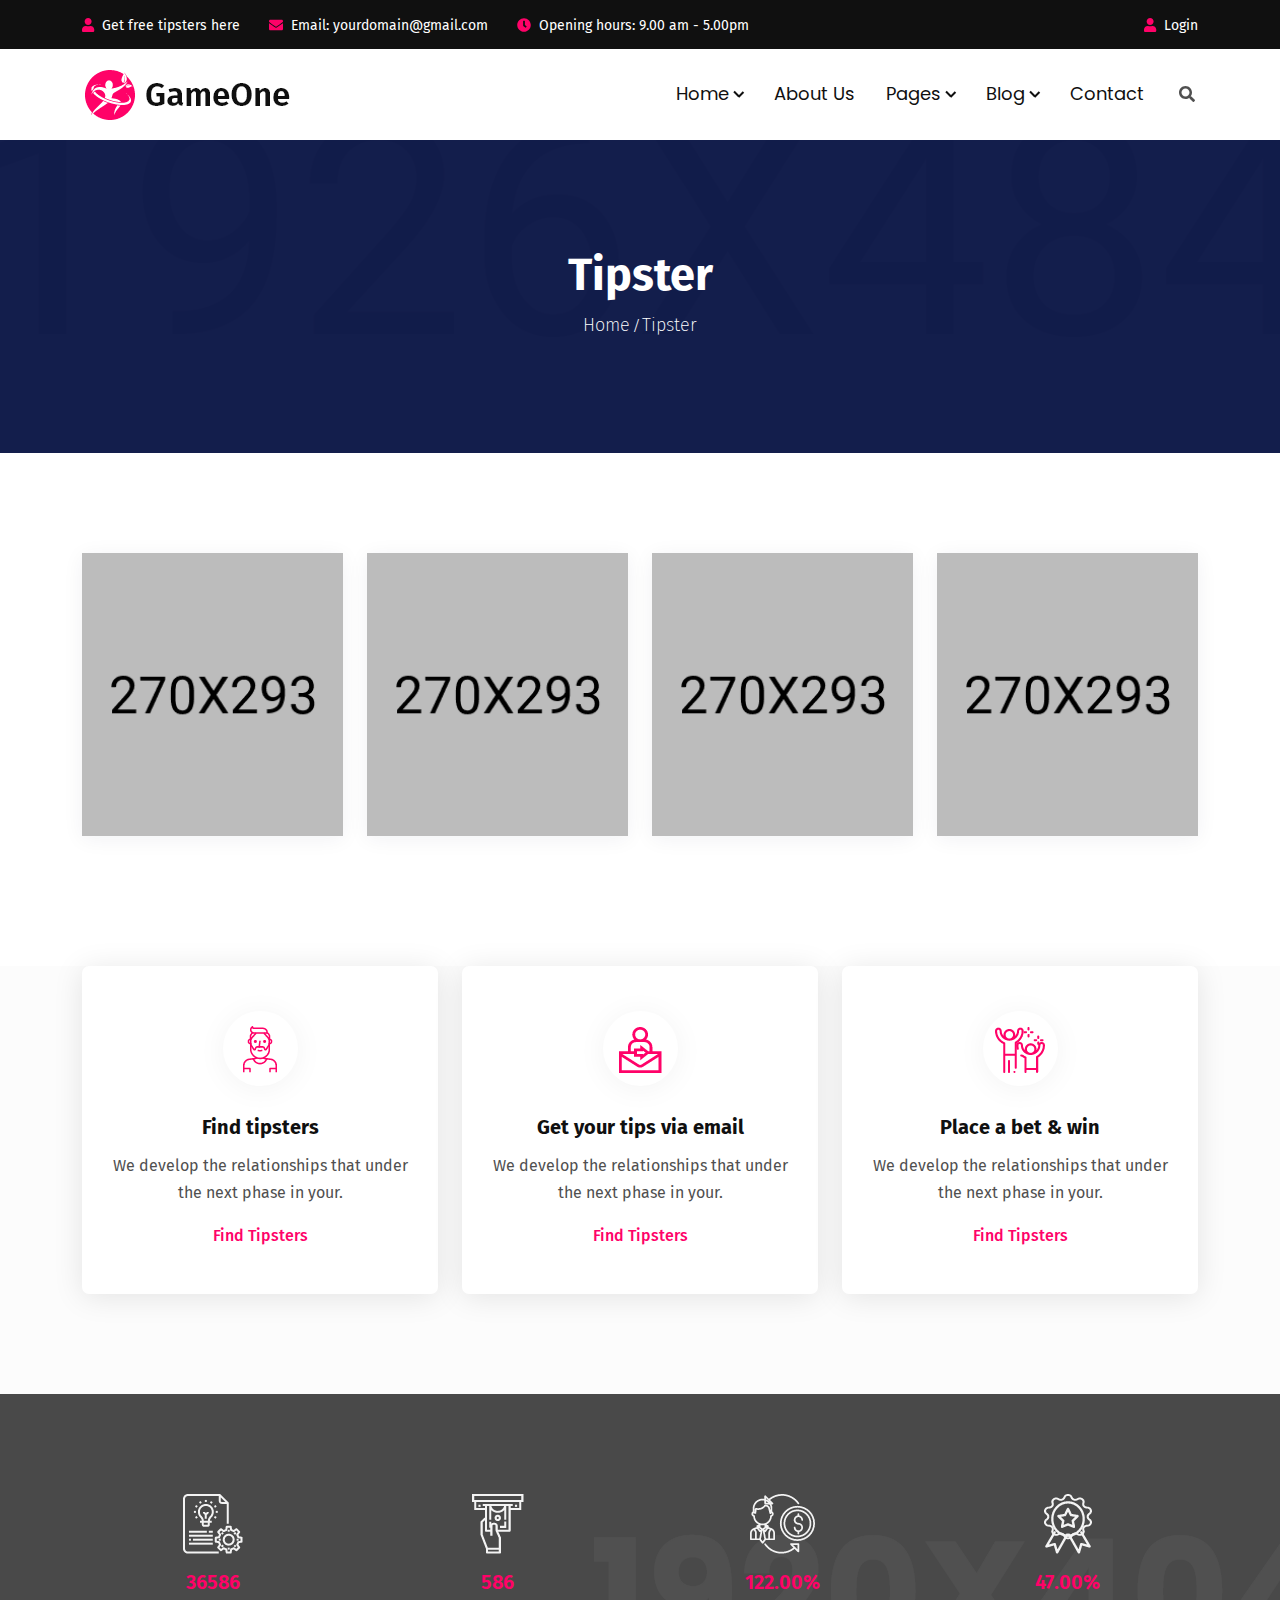
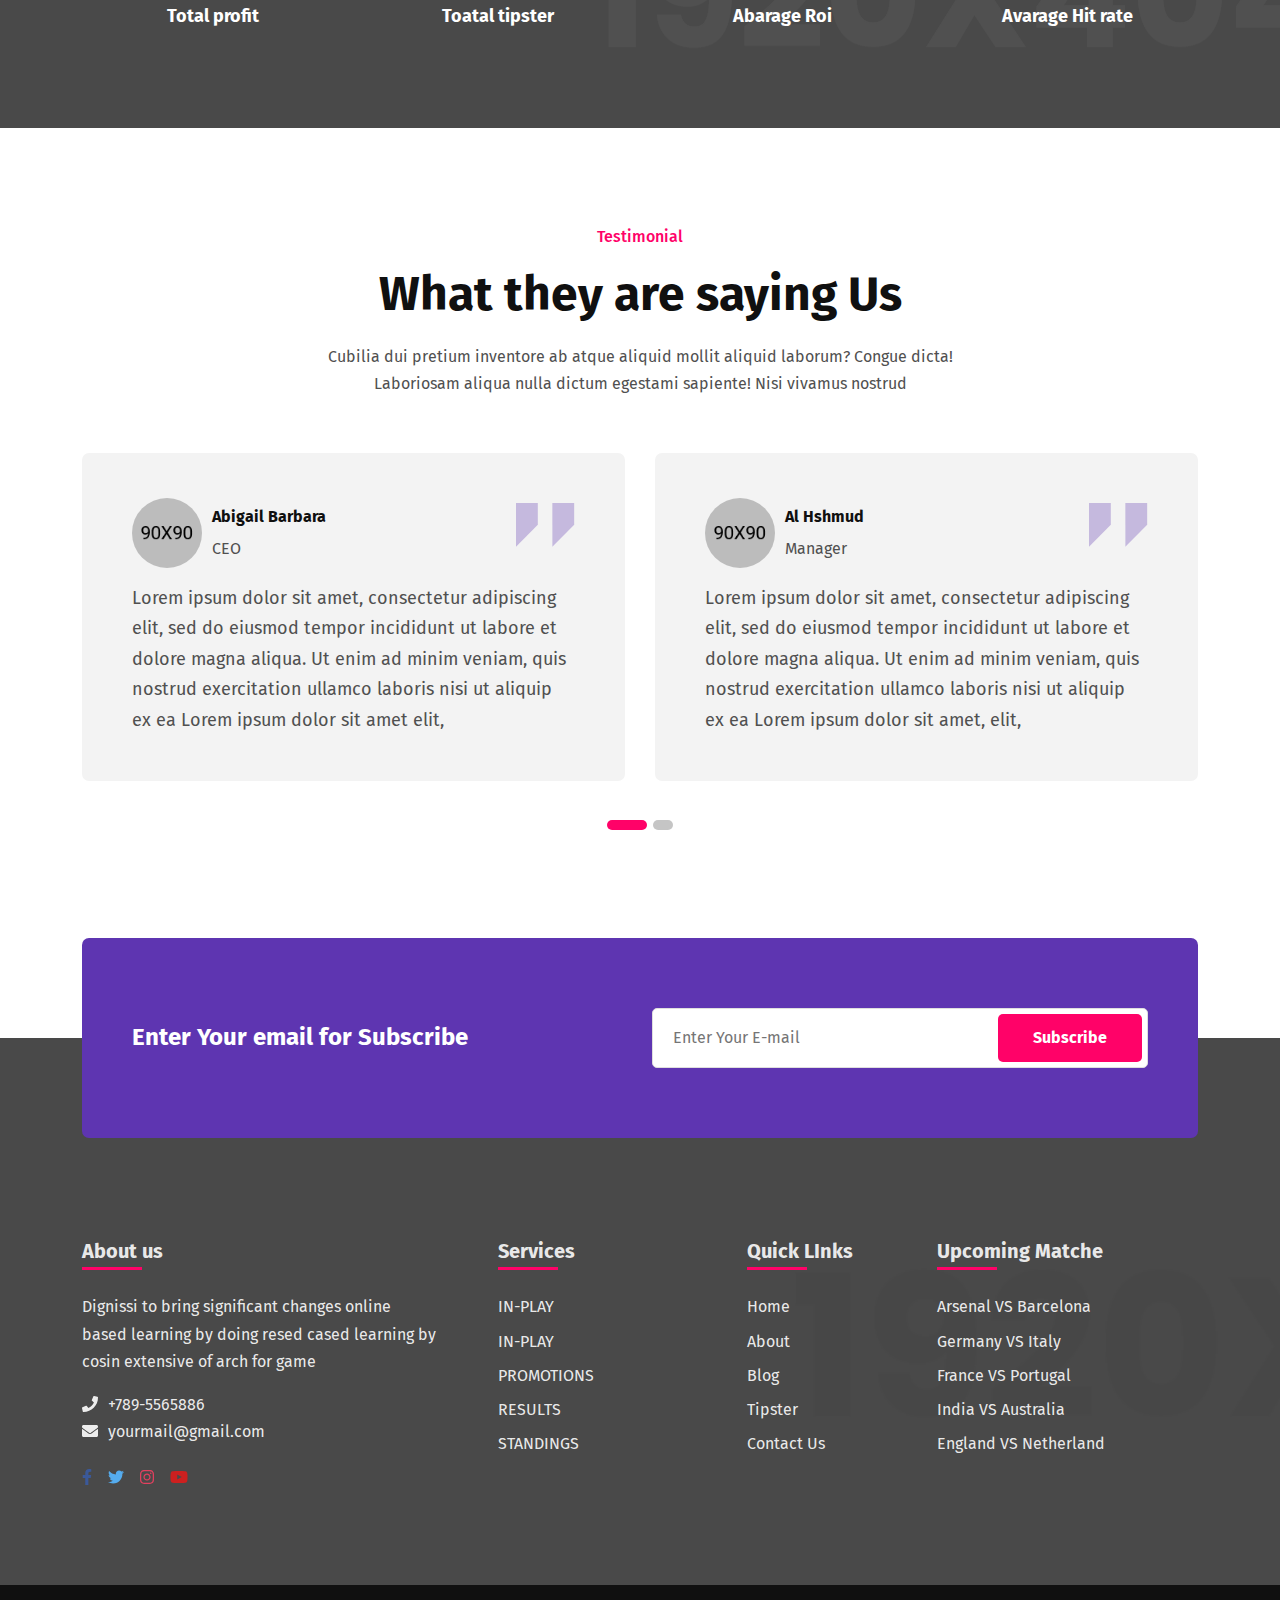
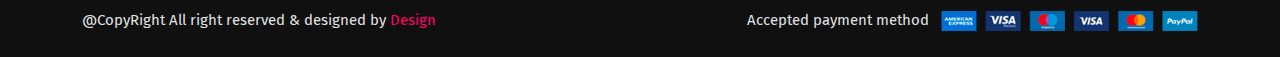
<file: tipster.html>
<!DOCTYPE html>
<html lang="zxx">
<head>
    <meta charset="UTF-8">
    <meta name="viewport" content="width=device-width, initial-scale=1.0">
    <meta http-equiv="X-UA-Compatible" content="IE=edge" />
    <meta http-equiv="X-UA-Compatible" content="ie=edge">
    <title>AryanXclusive - Sports & Betting Html Template</title>

    <!-- Stylesheet -->
    <link rel="stylesheet" href="assets/css/vendor.css">
    <link rel="stylesheet" href="assets/css/style.css">
    <link rel="stylesheet" href="assets/css/responsive.css">

</head>
<body>

    <!-- preloader area start -->
    <div class="preloader" id="preloader">
        <div class="preloader-inner">
            <div class="preloader-orbit-loading">
                <div class="cssload-inner cssload-one"></div>
                <div class="cssload-inner cssload-two"></div>
                <div class="cssload-inner cssload-three"></div>
            </div>
        </div>
    </div> 
    <!-- preloader area end -->

    <!-- search popup start-->
    <div class="body-overlay" id="body-overlay"></div>
    <div class="td-search-popup" id="td-search-popup">
        <form action="home.html" class="search-form">
            <div class="form-group">
                <input type="text" class="form-control" placeholder="Search.....">
            </div>
            <button type="submit" class="submit-btn"><i class="fa fa-search"></i></button>
        </form>
    </div>
    <!-- search popup end-->

    <!-- navbar start -->
    <div class="navbar-area">
        <div class="navbar-top">
            <div class="container">
                <div class="row">
                    <div class="col-md-10">
                        <ul class="topbar-right text-md-start text-center">
                            <li><p><i class="fa fa-user"></i> Get free tipsters here</p></li>
                            <li><p><i class="fa fa-envelope"></i> Email: yourdomain@gmail.com</p></li>
                            <li><p><i class="fa fa-clock"></i> Opening hours: 9.00 am - 5.00pm</p></li>
                        </ul>
                    </div>
                    <div class="col-md-2">
                        <ul class="topbar-right text-md-end text-center">
                            <li><p><i class="fa fa-user"></i> Login</p></li>
                        </ul>
                    </div>
                </div>
            </div>
        </div>
        <nav class="navbar navbar-area-2 navbar-expand-lg">
            <div class="container nav-container">
                <div class="responsive-mobile-menu">
                    <button class="menu toggle-btn d-block d-lg-none" data-target="#edumint_main_menu" 
                    aria-expanded="false" aria-label="Toggle navigation">
                        <span class="icon-left"></span>
                        <span class="icon-right"></span>
                    </button>
                </div>
                <div class="logo">
                    <a href="index.html"><img src="assets/img/logo-2.png" alt="img"></a>
                </div>
                <div class="nav-right-part nav-right-part-mobile">
                    <a class="search-bar-btn" href="#"><i class="fa fa-search"></i></a>
                </div>
                <div class="collapse navbar-collapse" id="edumint_main_menu">
                    <ul class="navbar-nav menu-open text-end">
                        <li class="menu-item-has-children current-menu-item">
                            <a href="#">Home</a>
                            <ul class="sub-menu">
                                <li><a href="index.html">Home 01</a></li>
                                <li><a href="index-2.html">Home 02</a></li>
                            </ul>
                        </li>
                        <li><a href="about.html">About Us</a></li>
                        <li class="menu-item-has-children current-menu-item">
                            <a href="#">Pages</a>
                            <ul class="sub-menu">
                                <li><a href="about.html">About Us</a></li>
                                <li><a href="tipster.html">Triper</a></li>
                                <li><a href="team-details.html">Triper Details</a></li>
                                <li><a href="bookmark.html">Bookmarks</a></li>
                                <li><a href="contact.html">Contact</a></li>
                            </ul>
                        </li>
                        <li class="menu-item-has-children current-menu-item">
                            <a href="#">Blog</a>
                            <ul class="sub-menu">
                                <li><a href="blog.html">Blog</a></li>
                                <li><a href="blog-details.html">Blog Details</a></li>
                            </ul>
                        </li>
                        <li><a href="contact.html">Contact</a></li>
                    </ul>
                </div>
                <div class="nav-right-part nav-right-part-desktop">
                    <a class="search-bar-btn" href="#"><i class="fa fa-search"></i></a>
                </div>
            </div>
        </nav>
    </div>
    <!-- navbar end -->

    <!-- breadcrumb start -->
    <div class="breadcrumb-area bg-overlay" style="background-image:url('assets/img/bg/13.png')">
        <div class="container">
            <div class="breadcrumb-inner text-center">
                <div class="section-title mb-0">
                    <h2 class="page-title">Tipster</h2>
                    <ul class="page-list">
                        <li><a href="index.html">Home</a></li>
                        <li>Tipster</li>
                    </ul>
                </div>
            </div>
        </div>
    </div>
    <!-- breadcrumb end -->

    <!-- tipster area start -->
    <div class="tipster-area bg-relative pd-top-100 pd-bottom-70">
        <div class="container">
            <div class="row justify-content-center">
                <div class="col-lg-3 col-md-6">
                    <div class="single-team-inner style-two text-center">
                        <div class="thumb">
                            <img src="assets/img/team/5.png" alt="team"> 
                        </div> 
                        <div class="details">
                            <h4><a href="team-details.html">Michael Joe</a></h4>
                            <span>Top Tipster</span>                    
                            <div class="rating-inner">
                                <span>Ratting : </span>
                                <i class="fas fa-star"></i>
                                <i class="fas fa-star"></i>
                                <i class="fas fa-star"></i>
                                <i class="fas fa-star"></i>
                                <i class="fas fa-star-half-alt"></i>
                            </div>
                        </div>
                    </div>
                </div>
                <div class="col-lg-3 col-md-6">
                    <div class="single-team-inner style-two text-center">
                        <div class="thumb">
                            <img src="assets/img/team/6.png" alt="team">   
                        </div> 
                        <div class="details">
                            <h4><a href="team-details.html">Michael Joe</a></h4>
                            <span>Top Tipster</span>                    
                            <div class="rating-inner">
                                <span>Ratting : </span>
                                <i class="fas fa-star"></i>
                                <i class="fas fa-star"></i>
                                <i class="fas fa-star"></i>
                                <i class="fas fa-star"></i>
                                <i class="fas fa-star-half-alt"></i>
                            </div>
                        </div>
                    </div>
                </div>
                <div class="col-lg-3 col-md-6">
                    <div class="single-team-inner style-two text-center">
                        <div class="thumb">
                            <img src="assets/img/team/7.png" alt="team">   
                        </div> 
                        <div class="details">
                            <h4><a href="team-details.html">Michael Joe</a></h4>
                            <span>Top Tipster</span>                    
                            <div class="rating-inner">
                                <span>Ratting : </span>
                                <i class="fas fa-star"></i>
                                <i class="fas fa-star"></i>
                                <i class="fas fa-star"></i>
                                <i class="fas fa-star"></i>
                                <i class="fas fa-star-half-alt"></i>
                            </div>
                        </div>
                    </div>
                </div>
                <div class="col-lg-3 col-md-6">
                    <div class="single-team-inner style-two text-center">
                        <div class="thumb">
                            <img src="assets/img/team/8.png" alt="team">   
                        </div> 
                        <div class="details">
                            <h4><a href="team-details.html">Michael Joe</a></h4>
                            <span>Top Tipster</span>                    
                            <div class="rating-inner">
                                <span>Ratting : </span>
                                <i class="fas fa-star"></i>
                                <i class="fas fa-star"></i>
                                <i class="fas fa-star"></i>
                                <i class="fas fa-star"></i>
                                <i class="fas fa-star-half-alt"></i>
                            </div>
                        </div>
                    </div>
                </div>
            </div>
        </div>
    </div>
    <!-- tipster area end -->

    <!-- service start -->
    <div class="service-area bg-gray pd-bottom-70">
        <div class="container">
            <div class="row justify-content-center">
                <div class="col-lg-4 col-md-6">
                    <div class="single-intro-inner style-2 text-center">
                        <div class="thumb style-bg">
                            <img src="assets/img/intro/5.png" alt="img">
                        </div>
                        <div class="details">
                            <h4><a href="service-details.html">Find tipsters</a></h4>
                            <p>We develop the relationships that under the next phase in your.</p>
                            <a class="read-more-text mt-3" href="service-details.html">Find Tipsters</a>
                        </div>
                    </div>
                </div>
                <div class="col-lg-4 col-md-6">
                    <div class="single-intro-inner style-2 single-intro-inner-active text-center">
                        <div class="thumb style-bg">
                            <img src="assets/img/intro/6.png" alt="img">
                        </div>
                        <div class="details media-body">
                            <h4><a href="service-details.html">Get your tips via email </a></h4>
                            <p>We develop the relationships that under the next phase in your.</p>
                            <a class="read-more-text mt-3" href="service-details.html">Find Tipsters</a>
                        </div>
                    </div>
                </div>
                <div class="col-lg-4 col-md-6">
                    <div class="single-intro-inner style-2 text-center">
                        <div class="thumb style-bg">
                            <img src="assets/img/intro/7.png" alt="img">
                        </div>
                        <div class="details">
                            <h4><a href="service-details.html">Place a bet & win</a></h4>
                            <p>We develop the relationships that under the next phase in your.</p>
                            <a class="read-more-text mt-3" href="service-details.html">Find Tipsters</a>
                        </div>
                    </div>
                </div>
            </div>
        </div>
    </div>
    <!-- service end -->

    <!-- counter area start -->
    <div class="counter-area pd-top-100 pd-bottom-60" style="background-image: url('assets/img/bg/6.png');">
        <div class="container">
            <div class="row justify-content-center">
                <div class="col-lg-3 col-sm-6">
                    <div class="single-counter-inner text-center">
                        <div class="thumb">
                            <img src="assets/img/counter/5.png" alt="img">
                        </div>
                        <div class="details">
                            <h4><span class="counter">36586</span></h4>
                            <h5>Total profit</h5>
                        </div>
                    </div>
                </div>
                <div class="col-lg-3 col-sm-6">
                    <div class="single-counter-inner text-center">
                        <div class="thumb">
                            <img src="assets/img/counter/6.png" alt="img">
                        </div>
                        <div class="details">
                            <h4><span class="counter">586</span></h4>
                            <h5>Toatal tipster</h5>
                        </div>
                    </div>
                </div>
                <div class="col-lg-3 col-sm-6">
                    <div class="single-counter-inner text-center">
                        <div class="thumb">
                            <img src="assets/img/counter/7.png" alt="img">
                        </div>
                        <div class="details">
                            <h4><span class="counter">122</span>.00%</h4>
                            <h5>Abarage Roi</h5>
                        </div>
                    </div>
                </div>
                <div class="col-lg-3 col-sm-6">
                    <div class="single-counter-inner text-center">
                        <div class="thumb">
                            <img src="assets/img/counter/8.png" alt="img">
                        </div>
                        <div class="details">
                            <h4><span class="counter">47</span>.00%</h4>
                            <h5>Avarage Hit rate</h5>
                        </div>
                    </div>
                </div>
            </div>
        </div>
    </div>
    <!-- counter area end -->

    <!-- testimonial area start -->
    <div class="testimonial-area pd-top-95 pd-bottom-100">
        <div class="container">
            <div class="row justify-content-center">
                <div class="col-lg-7">
                    <div class="section-title text-center">
                        <h6 class="sub-title">Testimonial</h6>
                        <h2 class="title">What they are saying Us</h2>
                        <div class="content">Cubilia dui pretium inventore ab atque aliquid mollit aliquid laborum? Congue dicta! Laboriosam aliqua nulla dictum egestami sapiente! Nisi vivamus nostrud</div>
                    </div>
                </div>
            </div>
            <div class="testimonial-slider-2 slider-control-dots owl-carousel">
                <div class="item">
                    <div class="single-testimonial-inner-2">
                        <div class="media">
                            <div class="media-left">
                                <img src="assets/img/testimonial/1.png" alt="img">
                            </div>
                            <div class="media-body align-self-center">
                                <h6>Abigail Barbara</h6>
                                <span>CEO</span>
                            </div>
                        </div>
                        <img class="side-icon" src="assets/img/testimonial/3.png" alt="img">
                        <p>Lorem ipsum dolor sit amet, consectetur adipiscing elit, sed do eiusmod tempor incididunt ut labore et dolore magna aliqua. Ut enim ad minim veniam, quis nostrud exercitation ullamco laboris nisi ut aliquip ex ea Lorem ipsum dolor sit amet elit, </p>
                    </div>
                </div>
                <div class="item">
                    <div class="single-testimonial-inner-2">
                        <div class="media">
                            <div class="media-left">
                                <img src="assets/img/testimonial/2.png" alt="img">
                            </div>
                            <div class="media-body align-self-center">
                                <h6>Al Hshmud</h6>
                                <span>Manager</span>
                            </div>
                        </div>
                        <img class="side-icon" src="assets/img/testimonial/3.png" alt="img">
                        <p>Lorem ipsum dolor sit amet, consectetur adipiscing elit, sed do eiusmod tempor incididunt ut labore et dolore magna aliqua. Ut enim ad minim veniam, quis nostrud exercitation ullamco laboris nisi ut aliquip ex ea Lorem ipsum dolor sit amet, elit, </p>
                    </div>
                </div>
                <div class="item">
                    <div class="single-testimonial-inner-2">
                        <div class="media">
                            <div class="media-left">
                                <img src="assets/img/testimonial/1.png" alt="img">
                            </div>
                            <div class="media-body align-self-center">
                                <h6>Abigail Barbara</h6>
                                <span>CEO</span>
                            </div>
                        </div>
                        <img class="side-icon" src="assets/img/testimonial/3.png" alt="img">
                        <p>Lorem ipsum dolor sit amet, consectetur adipiscing elit, sed do eiusmod tempor incididunt ut labore et dolore magna aliqua. Ut enim ad minim veniam, quis nostrud exercitation ullamco laboris nisi ut aliquip ex ea Lorem ipsum dolor sit amet elit, </p>
                    </div>
                </div>
                <div class="item">
                    <div class="single-testimonial-inner-2">
                        <div class="media">
                            <div class="media-left">
                                <img src="assets/img/testimonial/2.png" alt="img">
                            </div>
                            <div class="media-body align-self-center">
                                <h6>Al Hshmud</h6>
                                <span>Manager</span>
                            </div>
                        </div>
                        <img class="side-icon" src="assets/img/testimonial/3.png" alt="img">
                        <p>Lorem ipsum dolor sit amet, consectetur adipiscing elit, sed do eiusmod tempor incididunt ut labore et dolore magna aliqua. Ut enim ad minim veniam, quis nostrud exercitation ullamco laboris nisi ut aliquip ex ea Lorem ipsum dolor sit amet, elit, </p>
                    </div>
                </div>
            </div>
        </div>
    </div>
    <!-- testimonial area end -->

    <div class="footer-subscribe">
        <div class="container">
            <div class="footer-subscribe-inner">
                <div class="row">
                    <div class="col-lg-6 align-self-center">
                        <h3 class="text-white mb-0">Enter Your email for Subscribe</h3>
                    </div>
                    <div class="col-lg-6">
                        <div class="single-subscribe-inner">
                            <input type="text" placeholder="Enter Your E-mail">
                            <button class="btn btn-base">Subscribe</button>
                        </div>
                    </div>
                </div>
            </div>
        </div>
    </div>
    <!-- footer area start -->
    <div class="footer-area bg-cover" style="background-image: url('assets/img/bg/1.png');">
        <div class="container">
            <div class="footer-middle">
                <div class="row">
                    <div class="col-lg-4 col-md-6">
                        <div class="widget widget_about pr-xl-4">
                            <h4 class="widget-title">About us</h4>
                            <div class="details">
                                <p class="mb-3">Dignissi to bring significant changes online based learning by doing resed cased learning by cosin extensive of arch for game</p>
                                <p><i class="fa fa-phone"></i>+789-5565886</p>
                                <p><i class="fa fa-envelope"></i>yourmail@gmail.com</p>
                                <ul class="social-media style-base">
                                    <li>
                                        <a class="facebook" href="#">
                                            <i class="fab fa-facebook-f"></i>
                                        </a>
                                    </li>
                                    <li>
                                        <a class="twitter" href="#">
                                            <i class="fab fa-twitter"></i>
                                        </a>
                                    </li>
                                    <li>
                                        <a class="instagram" href="#">
                                            <i class="fab fa-instagram"></i>
                                        </a>
                                    </li>
                                    <li>
                                        <a class="youtube" href="#">
                                            <i class="fab fa-youtube"></i>
                                        </a>
                                    </li>
                                </ul>
                            </div>
                        </div>
                    </div>
                    <div class="col-lg-3 col-md-6 ps-lg-5">
                        <div class="widget widget_nav_menu">
                            <h4 class="widget-title">Services</h4>
                            <ul>
                                <li><a href="blog-details.html">IN-PLAY</a></li>
                                <li><a href="blog-details.html">IN-PLAY</a></li>
                                <li><a href="blog-details.html">PROMOTIONS</a></li>
                                <li><a href="blog-details.html">RESULTS</a></li>
                                <li><a href="blog-details.html">STANDINGS</a></li>
                            </ul>
                        </div>
                    </div>
                    <div class="col-lg-2 col-md-6">
                        <div class="widget widget_nav_menu">
                            <h4 class="widget-title">Quick LInks</h4>
                            <ul>
                                <li><a href="index.html">Home</a></li>
                                <li><a href="about.html">About</a></li>
                                <li><a href="blog.html">Blog</a></li>
                                <li><a href="tipster.html">Tipster</a></li>
                                <li><a href="contact.html">Contact Us</a></li>
                            </ul>
                        </div>
                    </div>
                    <div class="col-lg-3 col-md-6">
                        <div class="widget widget_nav_menu">
                            <h4 class="widget-title">Upcoming Matche</h4>
                            <ul>
                                <li><a href="blog-details.html">Arsenal VS Barcelona</a></li>
                                <li><a href="blog-details.html">Germany VS Italy</a></li>
                                <li><a href="blog-details.html">France  VS  Portugal</a></li>
                                <li><a href="blog-details.html">India VS Australia</a></li>
                                <li><a href="blog-details.html">England VS Netherland</a></li>
                            </ul>
                        </div>
                    </div>
                </div>
            </div>
        </div>
        <div class="footer-bottom">
            <div class="container">
                <div class="row">
                    <div class="col-lg-5 align-self-center">
                        <p>@CopyRight All right reserved & designed by  <span>Design</span></p>
                    </div>
                    <div class="col-lg-7 align-self-center text-lg-end mt-lg-0 mt-2">
                        Accepted payment method
                        <img class="ms-md-2" src="assets/img/other/1.png" alt="img">
                    </div>
                </div>
            </div>
        </div>
    </div>
    <!-- footer area end -->

    <!-- back to top area start -->
    <div class="back-to-top">
        <span class="back-top"><i class="fa fa-angle-up"></i></span>
    </div>
    <!-- back to top area end -->


    <!-- all plugins here -->
    <script src="assets/js/vendor.js"></script>
    <!-- main js  -->
    <script src="assets/js/main.js"></script>
</body>
</html>
</file>
<file: assets/css/style.css>
@charset "UTF-8";
/*
Theme Name: AryanXclusive
Theme URI: http://s7template.com/html/gaameone
Author: s7template
Author URI: http://s7template.com
Description: AryanXclusive - Sports & Betting Platform
Version: 1.0.0
*/
/*--------------------------------------------------------------
>>> TABLE OF CONTENTS:
----------------------------------------------------------------
# Global
    ## Global
    ## Mixins
    ## Theme
    ## Variables
    ## Common

# Sections
    ## Nav Bar
    ## Banner
    ## Brand Area
    ## Footer
    ## Widgets

# Elements
    ## accordion
    ## filter
    ## apartment
    ## blog
    ## city
    ## feature
    ## gallery
    ## intro
    ## main-search
    ## pricing
    ## service
    ## team
    ## user-list

--------------------------------------------------------------*/
/*-----------------
    # Typography
-----------------*/
@import url("https://fonts.googleapis.com/css2?family=Fira+Sans:wght@100;200;300;400;500;600;700&family=Poppins:wght@300;400;500;600;700;800&display=swap");
:root {
  --main-color: #FF0268;
  --main-color-2: #5E35B1;
  --heading-color: #101010;
  --paragraph-color: #505050;
  --body-font: "Fira Sans", sans-serif;
  --heading-font: "Poppins", sans-serif;
  --body-font-size: 16px;
  --line-height30: 1.7;
}

html {
  -webkit-text-size-adjust: 100%;
  -ms-text-size-adjust: 100%;
  overflow-x: hidden;
  font-family: var(--body-font);
}

* {
  -webkit-box-sizing: border-box;
  box-sizing: border-box;
  outline: none;
  -moz-osx-font-smoothing: grayscale;
  /* Firefox */
  -webkit-font-smoothing: antialiased;
  /* WebKit  */
}

body {
  margin: 0;
  color: var(--paragraph-color);
  overflow-x: hidden;
  font-family: var(--body-font);
  line-height: var(--line-height30);
  font-size: var(--body-font-size);
  background: #fff;
}

h1 {
  font-size: 60px;
  line-height: 1.2333333333;
}

h2 {
  font-size: 48px;
  line-height: 1.3380952381;
}

h3 {
  font-size: 24px;
  line-height: 1.3833333333;
}

h4 {
  font-size: 20px;
  line-height: 1.3380952381;
}

h5 {
  font-size: 18px;
  line-height: 1.3380952381;
}

h6 {
  font-size: 16px;
  line-height: 1.2380952381;
}

h1,
h2,
h3,
h4,
h5,
h6 {
  color: var(--heading-color);
  font-weight: 700;
}

p {
  color: var(--paragraph-color);
  -webkit-hyphens: auto;
  -ms-hyphens: auto;
  hyphens: auto;
  margin-bottom: 10px;
}

a {
  color: inherit;
  text-decoration: none;
  -webkit-transition: 0.4s;
  transition: 0.4s;
}

a,
a:hover,
a:focus,
a:active {
  text-decoration: none;
  outline: none;
  color: inherit;
}

a:hover {
  color: var(--main-color);
}

pre {
  word-break: break-word;
}

a i {
  padding: 0 2px;
}

img {
  max-width: 100%;
}

ol {
  counter-reset: counter;
  padding-left: 0;
}

ol li {
  list-style: none;
  margin-bottom: 1rem;
}

ol li:before {
  counter-increment: counter;
  content: counter(counter);
  font-weight: 500;
  margin-right: 10px;
}

button:hover,
button:active,
button:focus {
  outline: 0;
}

/*input and button type focus outline disable*/
input[type=text]:focus,
input[type=email]:focus,
input[type=url]:focus,
input[type=password]:focus,
input[type=search]:focus,
input[type=tel]:focus,
input[type=number]:focus,
textarea:focus,
input[type=button]:focus,
input[type=reset]:focus,
input[type=submit]:focus,
select:focus {
  outline: none;
  -webkit-box-shadow: none;
  box-shadow: none;
  border: 1px solid #ddd;
}

.no-gutter.row,
.no-gutter.container,
.no-gutter.container-fluid {
  margin-left: 0;
  margin-right: 0;
  padding-left: 0;
  padding-right: 0;
}

.no-gutter > [class^=col-] {
  padding-left: 0;
  padding-right: 0;
}

.no-gutter[class^=col-] {
  padding-left: 0;
  padding-right: 0;
}

.h-100vh {
  height: 100vh;
}

code {
  color: #faa603;
}

.check-list {
  margin: 0;
  padding: 0;
  list-style: none;
}
.check-list li {
  display: block;
  padding-left: 20px;
  position: relative;
  z-index: 0;
}
.check-list li:after {
  position: absolute;
  left: 0;
  top: 0;
  font-family: "fontawesome";
  content: "";
  color: var(--main-color);
}

.site-main .comment-navigation,
.site-main .posts-navigation,
.site-main .post-navigation {
  clear: both;
}

.comment-navigation .nav-previous,
.posts-navigation .nav-previous,
.post-navigation .nav-previous {
  float: left;
  width: 50%;
}

.comment-navigation .nav-next,
.posts-navigation .nav-next,
.post-navigation .nav-next {
  float: right;
  text-align: right;
  width: 50%;
}

.comment-navigation .nav-previous > a,
.posts-navigation .nav-previous > a,
.post-navigation .nav-previous > a,
.comment-navigation .nav-next > a,
.posts-navigation .nav-next > a,
.post-navigation .nav-next > a {
  -webkit-transition: 0.3s ease-in;
  transition: 0.3s ease-in;
}

.comment-navigation .nav-previous:hover > a,
.posts-navigation .nav-previous:hover > a,
.post-navigation .nav-previous:hover > a,
.comment-navigation .nav-next:hover > a,
.posts-navigation .nav-next:hover > a,
.post-navigation .nav-next:hover > a {
  color: var(--main-color);
}

.comment-list li {
  list-style: none;
}

.h-100vh {
  height: 100vh;
}

.position-relative {
  position: relative;
}

/*--------------------------------------------------------------
# Accessibility
--------------------------------------------------------------*/
/* Text meant only for screen readers. */
.screen-reader-text {
  border: 0;
  clip: rect(1px, 1px, 1px, 1px);
  -webkit-clip-path: inset(50%);
          clip-path: inset(50%);
  height: 1px;
  margin: -1px;
  overflow: hidden;
  padding: 0;
  position: absolute !important;
  width: 1px;
  word-wrap: normal !important;
  /* Many screen reader and browser combinations announce broken words as they would appear visually. */
}

.screen-reader-text:focus {
  background-color: #f1f1f1;
  border-radius: 3px;
  -webkit-box-shadow: 0 0 2px 2px rgba(0, 0, 0, 0.6);
          box-shadow: 0 0 2px 2px rgba(0, 0, 0, 0.6);
  clip: auto !important;
  -webkit-clip-path: none;
          clip-path: none;
  color: #21759b;
  display: block;
  font-size: 15px;
  font-size: 0.875rem;
  font-weight: bold;
  height: auto;
  left: 5px;
  line-height: normal;
  padding: 15px 23px 14px;
  text-decoration: none;
  top: 5px;
  width: auto;
  z-index: 100000;
  /* Above WP toolbar. */
}

/* Do not show the outline on the skip link target. */
#content[tabindex="-1"]:focus {
  outline: 0;
}

/*--------------------------------------------------------------
# Alignments
--------------------------------------------------------------*/
.alignleft {
  float: left;
  clear: both;
  margin-right: 20px;
}

.alignright {
  float: right;
  clear: both;
  margin-left: 20px;
}

.aligncenter {
  clear: both;
  display: block;
  margin: 0 auto 1.75em;
}

.alignfull {
  margin: 1.5em 0;
  max-width: 100%;
}

.alignwide {
  max-width: 1100px;
}

/*--------------------------------------------------------------
# Clearings
--------------------------------------------------------------*/
.clear:before,
.clear:after,
.entry-content:before,
.entry-content:after,
.comment-content:before,
.comment-content:after,
.site-header:before,
.site-header:after,
.site-content:before,
.site-content:after,
.site-footer:before,
.site-footer:after {
  content: "";
  display: table;
  table-layout: fixed;
}

.clear:after,
.entry-content:after,
.comment-content:after,
.site-header:after,
.site-content:after,
.site-footer:after {
  clear: both;
}

/*--------------------------------------------------------------
## Posts and pages
--------------------------------------------------------------*/
.sticky {
  display: block;
}

.updated:not(.published) {
  display: none;
}

/*--------------------------------------------------------------
# Media
--------------------------------------------------------------*/
.page-content .wp-smiley,
.entry-content .wp-smiley,
.comment-content .wp-smiley {
  border: none;
  margin-bottom: 0;
  margin-top: 0;
  padding: 0;
}

/* Make sure embeds and iframes fit their containers. */
embed,
iframe,
object {
  max-width: 100%;
}

/* Make sure logo link wraps around logo image. */
.custom-logo-link {
  display: inline-block;
}

/*--------------------------------------------------------------
## Captions
--------------------------------------------------------------*/
.wp-caption {
  margin-bottom: 1.5em;
  max-width: 100%;
  clear: both;
}

.wp-caption img[class*=wp-image-] {
  display: block;
  margin-left: auto;
  margin-right: auto;
}

.wp-caption .wp-caption-text {
  margin: 0.8075em 0;
}

.wp-caption-text {
  text-align: center;
}

/*----------------------------------------
    # Unit test
------------------------------------------*/
.wp-link-pages a {
  margin: 0 5px;
  -webkit-transition: 0.3s ease-in;
  transition: 0.3s ease-in;
}

.wp-link-pages {
  margin-bottom: 30px;
  margin-top: 25px;
}

.wp-link-pages span,
.wp-link-pages a {
  border: 1px solid #e2e2e2;
  padding: 5px 15px;
  display: inline-block;
}

.wp-link-pages .current,
.wp-link-pages a:hover {
  background-color: var(--main-color);
  color: #fff;
  border-color: var(--main-color);
}

.wp-link-pages span:first-child {
  margin-right: 5px;
}

dl,
ol,
ul {
  padding-left: 15px;
}

.post-password-form input {
  display: block;
  border: 1px solid #e2e2e2;
  height: 50px;
  border-radius: 3px;
  padding: 0 20px;
}

.post-password-form label {
  font-weight: 600;
  color: #333;
}

.post-password-form input[type=submit] {
  width: 100px;
  height: 50px;
  background-color: var(--main-color);
  color: #fff;
  font-size: 15px;
  font-weight: 600;
  letter-spacing: 1px;
  border: none;
  cursor: pointer;
  -webkit-transition: 0.3s ease-in;
  transition: 0.3s ease-in;
}

.post-password-form input[type=submit]:hover {
  background-color: #121A2F;
}

.footer-widget .table td,
.footer-widget .table th {
  padding: 0.5rem !important;
}

@media all and (min-width: 1200px) {
  .no-lg-gutters > .col,
.no-lg-gutters > [class*=col-] {
    padding-right: 0;
    padding-left: 0;
  }
}
/*---------------------------------------
    ## Button
---------------------------------------*/
.btn {
  height: 60px;
  line-height: 60px;
  padding: 0 35px;
  border-radius: 30px;
  overflow: hidden;
  position: relative;
  border: 0;
  font-size: 16px;
  -webkit-transition: all 0.5s ease;
  transition: all 0.5s ease;
  font-weight: 700;
  z-index: 0;
}
.btn:focus, .btn:active {
  outline: 0;
  -webkit-box-shadow: none;
          box-shadow: none;
}
.btn:after {
  content: "";
  background: var(--main-color-2);
  position: absolute;
  -webkit-transition: all 0.3s ease-in;
  transition: all 0.3s ease-in;
  z-index: -1;
  height: 100%;
  left: -35%;
  top: 0;
  -webkit-transform: skew(30deg);
          transform: skew(30deg);
  -webkit-transition-duration: 0.6s;
          transition-duration: 0.6s;
  -webkit-transform-origin: top left;
          transform-origin: top left;
  width: 0;
}
.btn:hover {
  color: #fff;
}
.btn:hover:after {
  height: 100%;
  width: 135%;
}

.btn-base {
  color: #fff;
  background: var(--main-color);
}
.btn-base:active, .btn-base:focus, .btn-base:hover {
  color: #fff;
}

.btn-base-2 {
  color: #fff;
  background: var(--main-color-2);
}
.btn-base-2:hover {
  color: #fff;
  background: var(--main-color);
}
.btn-base-2:hover:after {
  background: var(--main-color);
}

.btn-black {
  color: #fff;
  background: #101010;
}
.btn-black:active, .btn-black:focus, .btn-black:hover {
  color: #fff;
}

.btn-border-white {
  color: #fff;
  border: 2px solid rgba(255, 255, 255, 0.7);
}
.btn-border-white:hover, .btn-border-white:focus {
  color: #fff;
  background: var(--main-color);
  border: 2px solid var(--main-color);
}

.btn-border-black {
  color: var(--heading-color);
  border: 2px solid rgba(0, 33, 71, 0.2);
  line-height: 48px;
}
.btn-border-black:hover, .btn-border-black:focus {
  color: #fff;
  border: 2px solid var(--main-color);
}

.read-more-text {
  color: var(--main-color);
  font-weight: 500;
  position: relative;
}
.read-more-text i {
  font-size: 18px;
  position: absolute;
  top: 1px;
  padding-left: 3px;
  -webkit-transition: 0.4s;
  transition: 0.4s;
}
.read-more-text:after {
  content: "";
  position: absolute;
  left: 0;
  bottom: 2px;
  background: var(--main-color);
  height: 1px;
  width: 0;
  -webkit-transition: 0.4s;
  transition: 0.4s;
}
.read-more-text:hover i {
  padding-left: 6px;
}
.read-more-text:hover:after {
  width: 100%;
}

.shadow-none {
  -webkit-box-shadow: none !important;
          box-shadow: none !important;
}

/*------------------------------------------------
    ## Back Top
------------------------------------------------*/
.back-to-top {
  position: fixed;
  right: 30px;
  bottom: 30px;
  width: 44px;
  height: 44px;
  color: #fff;
  background-color: var(--main-color);
  text-align: center;
  line-height: 44px;
  z-index: 99;
  font-size: 25px;
  cursor: pointer;
  -webkit-box-shadow: 0 0 5px rgba(0, 0, 0, 0.1);
          box-shadow: 0 0 5px rgba(0, 0, 0, 0.1);
  display: none;
  -webkit-animation: backto-top-bounce 4s infinite ease-in-out;
          animation: backto-top-bounce 4s infinite ease-in-out;
}

@-webkit-keyframes backto-top-bounce {
  0% {
    -webkit-transform: translateY(-4px);
    transform: translateY(-5px);
  }
  50% {
    -webkit-transform: translateY(8px);
    transform: translateY(10px);
  }
  100% {
    -webkit-transform: translateY(-4px);
    transform: translateY(-5px);
  }
}
@keyframes backto-top-bounce {
  0% {
    -webkit-transform: translateY(-4px);
    transform: translateY(-5px);
  }
  50% {
    -webkit-transform: translateY(8px);
    transform: translateY(10px);
  }
  100% {
    -webkit-transform: translateY(-4px);
    transform: translateY(-5px);
  }
}
/*-----------------------------------------
    ## Preloader Css
-------------------------------------------*/
.pre-wrap {
  position: fixed;
  content: "";
  -webkit-transform: translate(-100%, -240%);
          transform: translate(-100%, -240%);
  font-size: 62px;
}

.preloader-inner {
  position: fixed;
  left: 0;
  top: 0;
  z-index: 999999999999;
  background-color: #030724;
  width: 100%;
  height: 100%;
  display: -webkit-box;
  display: -ms-flexbox;
  display: flex;
  -webkit-box-align: center;
      -ms-flex-align: center;
          align-items: center;
  -webkit-box-pack: center;
      -ms-flex-pack: center;
          justify-content: center;
}
.preloader-inner .cancel-preloader {
  position: absolute;
  bottom: 30px;
  right: 30px;
}
.preloader-inner .cancel-preloader a {
  background-color: #fff;
  font-weight: 600;
  text-transform: capitalize;
  color: var(--main-color);
  width: 200px;
  height: 50px;
  text-align: center;
  line-height: 50px;
  border-radius: 30px;
  display: block;
  -webkit-transition: all 0.4s ease;
  transition: all 0.4s ease;
}
.preloader-inner .cancel-preloader a:hover {
  background-color: var(--heading-color);
  color: #fff;
}

.spinner {
  margin: 120px auto;
  width: 60px;
  height: 60px;
  position: relative;
  text-align: center;
  -webkit-animation: sk-rotate 2s infinite linear;
  animation: sk-rotate 2s infinite linear;
}

.dot1, .dot2 {
  width: 60%;
  height: 60%;
  display: inline-block;
  position: absolute;
  top: 0;
  background-color: var(--main-color);
  border-radius: 100%;
  -webkit-animation: sk-bounce 2s infinite ease-in-out;
  animation: sk-bounce 2s infinite ease-in-out;
}

.dot2 {
  top: auto;
  bottom: 0;
  -webkit-animation-delay: -1s;
  animation-delay: -1s;
}

@-webkit-keyframes sk-rotate {
  100% {
    -webkit-transform: rotate(360deg);
  }
}
@keyframes sk-rotate {
  100% {
    transform: rotate(360deg);
    -webkit-transform: rotate(360deg);
  }
}
@-webkit-keyframes sk-bounce {
  0%, 100% {
    -webkit-transform: scale(0);
  }
  50% {
    -webkit-transform: scale(1);
  }
}
@keyframes sk-bounce {
  0%, 100% {
    transform: scale(0);
    -webkit-transform: scale(0);
  }
  50% {
    transform: scale(1);
    -webkit-transform: scale(1);
  }
}
/**new-preloader**/
.preloader-orbit-loading {
  left: calc(50% - 31px);
  width: 62px;
  height: 62px;
  border-radius: 50%;
  -webkit-perspective: 780px;
          perspective: 780px;
}
.preloader-orbit-loading .cssload-inner {
  position: absolute;
  width: 100%;
  height: 100%;
  -webkit-box-sizing: border-box;
          box-sizing: border-box;
  border-radius: 50%;
}
.preloader-orbit-loading .cssload-inner.cssload-one {
  left: 0%;
  top: 0%;
  -webkit-animation: cssload-rotate-one 1.15s linear infinite;
          animation: cssload-rotate-one 1.15s linear infinite;
  border-bottom: 3px solid white;
}
.preloader-orbit-loading .cssload-inner.cssload-two {
  right: 0%;
  top: 0%;
  -webkit-animation: cssload-rotate-two 1.15s linear infinite;
          animation: cssload-rotate-two 1.15s linear infinite;
  border-right: 3px solid white;
}
.preloader-orbit-loading .cssload-inner.cssload-three {
  right: 0%;
  bottom: 0%;
  -webkit-animation: cssload-rotate-three 1.15s linear infinite;
          animation: cssload-rotate-three 1.15s linear infinite;
  border-top: 3px solid white;
}

@-webkit-keyframes cssload-rotate-one {
  0% {
    -webkit-transform: rotateX(35deg) rotateY(-45deg) rotateZ(0deg);
            transform: rotateX(35deg) rotateY(-45deg) rotateZ(0deg);
  }
  100% {
    -webkit-transform: rotateX(35deg) rotateY(-45deg) rotateZ(360deg);
            transform: rotateX(35deg) rotateY(-45deg) rotateZ(360deg);
  }
}

@keyframes cssload-rotate-one {
  0% {
    -webkit-transform: rotateX(35deg) rotateY(-45deg) rotateZ(0deg);
            transform: rotateX(35deg) rotateY(-45deg) rotateZ(0deg);
  }
  100% {
    -webkit-transform: rotateX(35deg) rotateY(-45deg) rotateZ(360deg);
            transform: rotateX(35deg) rotateY(-45deg) rotateZ(360deg);
  }
}
@-webkit-keyframes cssload-rotate-two {
  0% {
    -webkit-transform: rotateX(50deg) rotateY(10deg) rotateZ(0deg);
            transform: rotateX(50deg) rotateY(10deg) rotateZ(0deg);
  }
  100% {
    -webkit-transform: rotateX(50deg) rotateY(10deg) rotateZ(360deg);
            transform: rotateX(50deg) rotateY(10deg) rotateZ(360deg);
  }
}
@keyframes cssload-rotate-two {
  0% {
    -webkit-transform: rotateX(50deg) rotateY(10deg) rotateZ(0deg);
            transform: rotateX(50deg) rotateY(10deg) rotateZ(0deg);
  }
  100% {
    -webkit-transform: rotateX(50deg) rotateY(10deg) rotateZ(360deg);
            transform: rotateX(50deg) rotateY(10deg) rotateZ(360deg);
  }
}
@-webkit-keyframes cssload-rotate-three {
  0% {
    -webkit-transform: rotateX(35deg) rotateY(55deg) rotateZ(0deg);
            transform: rotateX(35deg) rotateY(55deg) rotateZ(0deg);
  }
  100% {
    -webkit-transform: rotateX(35deg) rotateY(55deg) rotateZ(360deg);
            transform: rotateX(35deg) rotateY(55deg) rotateZ(360deg);
  }
}
@keyframes cssload-rotate-three {
  0% {
    -webkit-transform: rotateX(35deg) rotateY(55deg) rotateZ(0deg);
            transform: rotateX(35deg) rotateY(55deg) rotateZ(0deg);
  }
  100% {
    -webkit-transform: rotateX(35deg) rotateY(55deg) rotateZ(360deg);
            transform: rotateX(35deg) rotateY(55deg) rotateZ(360deg);
  }
}
/*-----------------------------------------
    ## video 
------------------------------------------*/
.video-play-btn {
  border-radius: 50%;
  border: 5px solid var(--main-color);
  width: 80px;
  height: 80px;
  display: inline-block;
  line-height: 70px;
  position: relative;
  z-index: 0;
  text-align: center;
  -webkit-animation: ripple-white3 2.5s linear infinite;
          animation: ripple-white3 2.5s linear infinite;
  z-index: 3;
  padding-left: 4px;
}
.video-play-btn:after {
  z-index: -1;
  content: "";
  position: absolute;
  width: 50px;
  height: 50px;
  border-radius: 50%;
  border: 2px solid #fff;
  top: 50%;
  left: 50%;
  -webkit-transform: translate(-50%, -50%);
          transform: translate(-50%, -50%);
}

/******* rating-inner *******/
.rating-inner {
  color: #FC9016;
}

/*-----------------------------------------
    ## Breadcumb 
------------------------------------------*/
.breadcrumb-area {
  padding: 245px 0 112px;
  position: relative;
  background-repeat: no-repeat;
  background-position: center bottom;
}
.breadcrumb-area:after {
  content: "";
  position: absolute;
  left: 0;
  right: 0;
  bottom: 0;
  width: 100%;
  height: 100%;
  background: -webkit-gradient(linear, left top, right top, color-stop(-0.7%, #0A1851), color-stop(113.23%, rgba(10, 24, 81, 0)));
  background: linear-gradient(90deg, #0A1851 -0.7%, rgba(10, 24, 81, 0) 113.23%);
  height: 100%;
  -webkit-transition: all 0.6s ease;
  transition: all 0.6s ease;
  z-index: 0;
}
.breadcrumb-area .breadcrumb-inner {
  position: relative;
  z-index: 2;
}
.breadcrumb-area .page-title {
  font-size: 45px;
  font-weight: 700;
  margin-bottom: 5px;
  color: #fff;
}
.breadcrumb-area .page-list {
  margin: 0;
  padding: 0;
  color: #fff;
}
.breadcrumb-area .page-list li {
  font-size: 18px;
  font-weight: 200;
  list-style: none;
  display: inline-block;
  position: relative;
  padding-left: 8px;
}
.breadcrumb-area .page-list li:after {
  position: absolute;
  left: 0;
  top: 1px;
  content: "/";
  font-family: "fontawesome";
}
.breadcrumb-area .page-list li:first-child {
  padding-left: 0;
}
.breadcrumb-area .page-list li:first-child:after {
  display: none;
}

/********* social-media *********/
.social-media {
  padding: 0;
  margin: 0;
  position: relative;
  z-index: 2;
}
.social-media li {
  display: inline-block;
  margin: 0 2px;
}
.social-media li a {
  height: 35px;
  width: 35px;
  line-height: 35px;
  text-align: center;
  border-radius: 50%;
  display: inline-block;
  background: #fff;
  color: #3F517E;
}
.social-media li a:hover {
  color: #fff;
  background: var(--main-color);
}
.social-media li:first-child {
  margin-left: 0;
}
.social-media li:last-child {
  margin-right: 0;
}
.social-media.style-bg li a {
  background: #f5f9ff;
}
.social-media.style-bg li a:hover {
  background: var(--main-color);
  color: #fff;
}
.social-media.style-base li {
  margin-right: 10px;
}
.social-media.style-base li a {
  height: auto;
  width: auto;
  background: transparent;
}
.social-media.style-base li a:hover {
  color: var(--main-color);
}
.social-media.style-base li .facebook {
  color: #3b5999;
}
.social-media.style-base li .twitter {
  color: #55acee;
}
.social-media.style-base li .instagram {
  color: #e4405f;
}
.social-media.style-base li .youtube {
  color: #cd201f;
}

/********* slider-control *********/
.slider-control-square .owl-nav button {
  height: 50px;
  width: 50px;
  line-height: 50px;
  margin: 0 8px;
  border-radius: 0;
  border: 1px solid var(--main-color);
  -webkit-transition: 0.4s;
  transition: 0.4s;
  -webkit-box-shadow: none;
          box-shadow: none;
  color: var(--main-color);
  background: transparent;
  font-size: 20px;
  padding: 0;
  cursor: pointer;
}
.slider-control-square .owl-nav button:hover {
  background: var(--main-color);
  color: #fff;
}
.slider-control-square .owl-nav .owl-prev {
  margin-left: 0;
}
.slider-control-square .owl-nav .owl-next {
  margin-left: 0;
}

.slider-control-dots .owl-dots .owl-dot {
  height: 10px;
  width: 20px;
  background: #c5c5c5;
  border: 0;
  border-radius: 20px;
  margin: 0 3px;
  padding: 0;
  position: relative;
  cursor: pointer;
  -webkit-transition: 0.4s;
  transition: 0.4s;
}
.slider-control-dots .owl-dots .owl-dot.active {
  background: var(--main-color);
  width: 40px;
}

/*--------------------------------------------------------------
# Globals
--------------------------------------------------------------*/
.border-radious-50 img {
  border-radius: 50%;
}

.border-radius-6 {
  border-radius: 6px;
}

.botder-top-1 {
  border-top: 1px solid #e6e8eb;
}

.ratting-inner {
  color: #FFC107;
}

.bg-base {
  background: var(--main-color);
}

.bg-yellow {
  background: #FC9016;
}

.bg-green {
  background: #1DC295;
}

.bg-blue {
  background: #2878EB;
}

.bg-red {
  background: #F14D5D;
}

.bg-gray {
  background: #FCFCFC;
}

.bg-sky {
  background: #F9F9F9;
}

.bg-black {
  background: var(--heading-color);
}

.bg-light {
  background: #F7FAFC;
}

.bg-relative {
  position: relative;
}

.bg-cover {
  background-size: cover !important;
}

.bg-overlay {
  position: relative;
  background-size: cover !important;
}
.bg-overlay:after {
  content: "";
  position: absolute;
  height: 100%;
  width: 100%;
  left: 0;
  top: 0;
  background: rgba(10, 24, 81, 0.8);
}
.bg-overlay .container {
  position: relative;
  z-index: 2;
}
.bg-overlay .bg-z-index {
  position: relative;
  z-index: 2;
}

.pd-top-60 {
  padding-top: 60px;
}

.pd-top-70 {
  padding-top: 70px;
}

.pd-top-90 {
  padding-top: 90px;
}

.pd-top-95 {
  padding-top: 95px;
}

.pd-top-100 {
  padding-top: 100px;
}

.pd-top-120 {
  padding-top: 120px;
}

.pd-bottom-60 {
  padding-bottom: 60px;
}

.pd-bottom-70 {
  padding-bottom: 70px;
}

.pd-bottom-90 {
  padding-bottom: 90px;
}

.pd-bottom-95 {
  padding-bottom: 95px;
}

.pd-bottom-100 {
  padding-bottom: 100px;
}

.mg-bottom-100 {
  margin-bottom: 100px;
}

.mg-top--82 {
  margin-top: -82px;
}

/************ animate style ************/
.top_image_bounce {
  -webkit-animation: top-image-bounce 3s infinite ease-in-out;
          animation: top-image-bounce 3s infinite ease-in-out;
}

.left_image_bounce {
  -webkit-animation: left-image-bounce 3s infinite ease-in-out;
          animation: left-image-bounce 3s infinite ease-in-out;
}

.right_image_bounce {
  -webkit-animation: right-image-bounce 3s infinite ease-in-out;
          animation: right-image-bounce 3s infinite ease-in-out;
}

.spin_image {
  -webkit-animation: spin 3s infinite ease-in-out;
          animation: spin 3s infinite ease-in-out;
}

@-webkit-keyframes top-image-bounce {
  0% {
    -webkit-transform: translateY(-8px);
    transform: translateY(-8px);
  }
  50% {
    -webkit-transform: translateY(12px);
    transform: translateY(12px);
  }
  100% {
    -webkit-transform: translateY(-8px);
    transform: translateY(-8px);
  }
}
@keyframes top-image-bounce {
  0% {
    -webkit-transform: translateY(-8px);
    transform: translateY(-8px);
  }
  50% {
    -webkit-transform: translateY(12px);
    transform: translateY(12px);
  }
  100% {
    -webkit-transform: translateY(-8px);
    transform: translateY(-8px);
  }
}
@-webkit-keyframes left-image-bounce {
  0% {
    -webkit-transform: translateX(-5px);
    transform: translateX(-5px);
  }
  50% {
    -webkit-transform: translateX(10px);
    transform: translateX(10px);
  }
  100% {
    -webkit-transform: translateX(-5px);
    transform: translateX(-5px);
  }
}
@keyframes left-image-bounce {
  0% {
    -webkit-transform: translateX(-5px);
    transform: translateX(-5px);
  }
  50% {
    -webkit-transform: translateX(10px);
    transform: translateX(10px);
  }
  100% {
    -webkit-transform: translateX(-5px);
    transform: translateX(-5px);
  }
}
@-webkit-keyframes spin {
  100% {
    -webkit-transform: rotate(360deg);
    transform: rotate(360deg);
    -webkit-transform-origin: 50%;
    transform-origin: 50%;
  }
}
@keyframes spin {
  100% {
    -webkit-transform: rotate(360deg);
    transform: rotate(360deg);
    -webkit-transform-origin: 50%;
    transform-origin: 50%;
  }
}
@-webkit-keyframes ripple-white3 {
  0% {
    -webkit-box-shadow: 0 0 0 0 rgba(255, 255, 255, 0.1), 0 0 0 10px rgba(255, 255, 255, 0.1), 0 0 0 20px rgba(255, 255, 255, 0.1);
            box-shadow: 0 0 0 0 rgba(255, 255, 255, 0.1), 0 0 0 10px rgba(255, 255, 255, 0.1), 0 0 0 20px rgba(255, 255, 255, 0.1);
  }
  100% {
    -webkit-box-shadow: 0 0 0 10px rgba(255, 255, 255, 0.1), 0 0 0 20px rgba(255, 255, 255, 0.1), 0 0 0 100px rgba(255, 255, 255, 0);
            box-shadow: 0 0 0 10px rgba(255, 255, 255, 0.1), 0 0 0 20px rgba(255, 255, 255, 0.1), 0 0 0 100px rgba(255, 255, 255, 0);
  }
}
@keyframes ripple-white3 {
  0% {
    -webkit-box-shadow: 0 0 0 0 rgba(255, 255, 255, 0.1), 0 0 0 10px rgba(255, 255, 255, 0.1), 0 0 0 20px rgba(255, 255, 255, 0.1);
            box-shadow: 0 0 0 0 rgba(255, 255, 255, 0.1), 0 0 0 10px rgba(255, 255, 255, 0.1), 0 0 0 20px rgba(255, 255, 255, 0.1);
  }
  100% {
    -webkit-box-shadow: 0 0 0 10px rgba(255, 255, 255, 0.1), 0 0 0 20px rgba(255, 255, 255, 0.1), 0 0 0 100px rgba(255, 255, 255, 0);
            box-shadow: 0 0 0 10px rgba(255, 255, 255, 0.1), 0 0 0 20px rgba(255, 255, 255, 0.1), 0 0 0 100px rgba(255, 255, 255, 0);
  }
}
/*------------------------------------------------
    ## Section title
------------------------------------------------*/
.section-title {
  margin-bottom: 55px;
  position: relative;
}
.section-title .sub-title {
  font-weight: 500;
  position: relative;
  display: inline-block;
  margin-bottom: 15px;
  color: var(--main-color);
}
.section-title .sub-title.left-line {
  padding-left: 15px;
}
.section-title .sub-title.left-line:after {
  position: absolute;
  content: "";
  left: 0;
  top: -4px;
  background: #BE63F9;
  height: 30px;
  width: 2px;
}
.section-title .title {
  margin-bottom: 0;
  margin-top: 0;
}
.section-title .title span {
  color: var(--main-color);
}
.section-title .content {
  margin-top: 17px;
  margin-bottom: 0;
}
.section-title .content strong {
  color: var(--main-color);
}
.section-title .small-title {
  margin-top: 18px;
  line-height: 36px;
}
.section-title .phone {
  font-weight: 400;
  margin-top: 30px;
}
.section-title .phone img {
  margin-right: 6px;
}
.section-title .single-list-wrap {
  margin-top: 21px;
}
.section-title .btn {
  margin-top: 30px;
}
.section-title.style-white .sub-title.left-line:after {
  background: #fff;
}
.section-title.style-white .title {
  color: #fff;
}
.section-title.style-white .content {
  color: #fff;
}
.section-title.style-white .small-title {
  color: #fff;
}

/*----------------------------------------------
    # Nav bar 
----------------------------------------------*/
.navbar-top {
  background: var(--heading-color);
  padding: 15px 0;
}
.navbar-top ul {
  margin: 0;
  padding: 0;
  line-height: initial;
}
.navbar-top ul li {
  display: inline-block;
  list-style: none;
  margin-right: 25px;
}
.navbar-top ul li:last-child {
  margin-right: 0;
  padding-right: 0;
  border-right: 0;
}
.navbar-top ul li p,
.navbar-top ul li a {
  margin: 0;
  font-size: 14px;
  color: #fff;
}
.navbar-top ul li p img,
.navbar-top ul li a img {
  margin-right: 4px;
}
.navbar-top ul li p i,
.navbar-top ul li p svg,
.navbar-top ul li a i,
.navbar-top ul li a svg {
  margin-right: 4px;
  color: var(--main-color);
}
.navbar-top ul li a:hover {
  color: var(--main-color);
}
.navbar-top .topbar-right a {
  margin: 0 3px;
}
.navbar-top .topbar-right li a i {
  margin-right: 0;
}
.navbar-top .topbar-right li a:last-child {
  margin-right: 0;
}
.navbar-top .topbar-right li:last-child {
  border-right: 0;
}
.navbar-top.style-two {
  background: #fff;
  border-bottom: 1px solid rgba(255, 255, 255, 0.3);
}
.navbar-top.style-two ul li p,
.navbar-top.style-two ul li a {
  color: var(--paragraph-color);
}

.navbar-area {
  position: absolute;
  width: 100%;
  z-index: 99;
}
.navbar-area .nav-container {
  background-color: transparent;
  padding: 12px 15px;
  -webkit-transition: all 0.4s;
  transition: all 0.4s;
}
.navbar-area .nav-container .logo a {
  font-weight: 700;
  font-size: 24px;
  color: #fff;
}
.navbar-area .nav-container .logo a img {
  height: auto;
}
.navbar-area .nav-container .navbar-collapse .navbar-nav {
  display: block;
  width: 100%;
  text-align: left;
}
.navbar-area .nav-container .navbar-collapse .navbar-nav li {
  display: inline-block;
  font-weight: 500;
  line-height: 50px;
  text-transform: capitalize;
}
.navbar-area .nav-container .navbar-collapse .navbar-nav li a {
  color: #F3F3F3;
  font-weight: 400;
  font-size: 18px;
  font-family: var(--heading-font);
}
.navbar-area .nav-container .navbar-collapse .navbar-nav li:hover a {
  color: var(--main-color);
}
.navbar-area .nav-container .navbar-collapse .navbar-nav li + li {
  margin-left: 15px;
}
.navbar-area .nav-container .navbar-collapse .navbar-nav li.menu-item-has-children {
  position: relative;
  z-index: 0;
  padding-right: 14px;
}
.navbar-area .nav-container .navbar-collapse .navbar-nav li.menu-item-has-children:before {
  content: "";
  position: absolute;
  right: 1px;
  top: 50%;
  height: 7px;
  width: 2px;
  background: #fff;
  -webkit-transform: rotate(45deg);
  transform: rotate(45deg);
  -webkit-transition: all 0.3s ease-in;
  transition: all 0.3s ease-in;
  margin-top: -4px;
}
.navbar-area .nav-container .navbar-collapse .navbar-nav li.menu-item-has-children:after {
  content: "";
  position: absolute;
  right: 3px;
  top: 24px;
  height: 2px;
  width: 7px;
  background: #fff;
  -webkit-transition: all 0.3s ease-in;
  transition: all 0.3s ease-in;
  -webkit-transform: rotate(45deg);
  transform: rotate(45deg);
}
.navbar-area .nav-container .navbar-collapse .navbar-nav li.menu-item-has-children:hover {
  -webkit-transition: all 0.4s ease;
  transition: all 0.4s ease;
}
.navbar-area .nav-container .navbar-collapse .navbar-nav li.menu-item-has-children:hover:before {
  background: var(--main-color);
}
.navbar-area .nav-container .navbar-collapse .navbar-nav li.menu-item-has-children:hover:after {
  background: var(--main-color);
}
.navbar-area .nav-container .navbar-collapse .navbar-nav li.menu-item-has-children:hover > .sub-menu {
  visibility: visible;
  opacity: 1;
}
.navbar-area .nav-container .navbar-collapse .navbar-nav li.menu-item-has-children .sub-menu {
  position: absolute;
  text-align: left;
  min-width: 210px;
  margin: 0;
  padding: 0;
  list-style: none;
  left: 0;
  top: 100%;
  -webkit-box-shadow: 0 0 15px 0 rgba(0, 0, 0, 0.05);
          box-shadow: 0 0 15px 0 rgba(0, 0, 0, 0.05);
  background-color: #fff;
  z-index: 9;
  overflow: hidden;
  visibility: hidden;
  opacity: 0;
  -webkit-transition: all 0.4s ease;
  transition: all 0.4s ease;
  border-radius: 0;
}
.navbar-area .nav-container .navbar-collapse .navbar-nav li.menu-item-has-children .sub-menu.border-bt0 {
  border-bottom: 0px !important;
}
.navbar-area .nav-container .navbar-collapse .navbar-nav li.menu-item-has-children .sub-menu li {
  display: block;
  margin-left: 0;
  line-height: 22px;
  font-size: 15px;
  -webkit-transition: all 0.4s ease;
  transition: all 0.4s ease;
  border-bottom: 1px solid #f5f5f5;
}
.navbar-area .nav-container .navbar-collapse .navbar-nav li.menu-item-has-children .sub-menu li a {
  display: block;
  padding: 10px 20px;
  white-space: nowrap;
  -webkit-transition: all 0.3s;
  transition: all 0.3s;
  color: #050a30;
  font-size: 14px;
  font-weight: 500;
  -webkit-transition: all 0.4s ease;
  transition: all 0.4s ease;
  position: relative;
}
.navbar-area .nav-container .navbar-collapse .navbar-nav li.menu-item-has-children .sub-menu li a:before {
  position: absolute;
  left: 17px;
  top: 10px;
  font-family: "Font Awesome 5 Free";
  font-weight: 900;
  content: "";
  visibility: hidden;
  opacity: 0;
  -webkit-transition: 0.4s;
  transition: 0.4s;
  color: #fff;
}
.navbar-area .nav-container .navbar-collapse .navbar-nav li.menu-item-has-children .sub-menu li:hover {
  background: #061539;
}
.navbar-area .nav-container .navbar-collapse .navbar-nav li.menu-item-has-children .sub-menu li:hover a {
  color: #fff;
  padding: 10px 20px 10px 30px;
}
.navbar-area .nav-container .navbar-collapse .navbar-nav li.menu-item-has-children .sub-menu li:hover a:before {
  visibility: visible;
  opacity: 1;
}
.navbar-area .nav-container .navbar-collapse .navbar-nav li.menu-item-has-children .sub-menu li:last-child {
  border-bottom: 0;
}
.navbar-area .nav-container .navbar-collapse .navbar-nav li.menu-item-has-children .sub-menu .menu-item-has-children {
  position: relative;
  z-index: 0;
  padding-right: 0px;
}
.navbar-area .nav-container .navbar-collapse .navbar-nav li.menu-item-has-children .sub-menu .menu-item-has-children:before {
  position: absolute;
  right: 15px;
  top: 50%;
  content: "";
  font-family: "fontawesome";
  /* IE 9 */
  -webkit-transform: translateY(-50%);
  /* Chrome, Safari, Opera */
  transform: translateY(-50%);
}
.navbar-area .nav-container .navbar-collapse .navbar-nav li.menu-item-has-children .sub-menu .menu-item-has-children > .sub-menu {
  left: 100%;
  top: 20px;
}
.navbar-area .nav-container .navbar-collapse .navbar-nav li.menu-item-has-children .sub-menu .menu-item-has-children > .sub-menu .sub-menu .sub-menu {
  left: auto;
  right: 100%;
}
.navbar-area .nav-container .navbar-collapse .navbar-nav li.menu-item-has-children .sub-menu .menu-item-has-children:hover > .sub-menu {
  visibility: visible;
  opacity: 1;
}
.navbar-area .nav-container .navbar-collapse .navbar-nav li.menu-item-has-children .sub-menu .menu-item-has-children:hover > .sub-menu li:hover:before {
  color: #fff;
}
.navbar-area .nav-container .navbar-collapse .navbar-nav > li {
  margin-right: 12px;
}

.navbar-area-2 {
  background: #fff;
}
.navbar-area-2.sticky-active {
  background: #fff;
}
.navbar-area-2.navbar-expand-lg .navbar-collapse .navbar-nav li a {
  color: var(--heading-color);
}
.navbar-area-2.navbar-expand-lg .navbar-collapse .navbar-nav li.menu-item-has-children:before {
  background: var(--heading-color);
}
.navbar-area-2.navbar-expand-lg .navbar-collapse .navbar-nav li.menu-item-has-children:after {
  background: var(--heading-color);
}

.sticky-active {
  -webkit-animation: 300ms ease-in-out 0s normal none 1 running fadeInDown;
  animation: 300ms ease-in-out 0s normal none 1 running fadeInDown;
  left: 0;
  position: fixed;
  top: 0;
  width: 100%;
  z-index: 999;
  -webkit-box-shadow: 0 10px 20px 0 rgba(46, 56, 220, 0.05);
  box-shadow: 0 10px 20px 0 rgba(46, 56, 220, 0.05);
  background: var(--main-color-2);
}

.nav-right-part {
  margin-left: 23px;
}

.navbar-nav {
  opacity: 0;
  margin-right: -30px;
  visibility: hidden;
  -webkit-transition: all 0.3s ease 0s;
  transition: all 0.3s ease 0s;
}

.menu-open {
  opacity: 1;
  margin-right: 0;
  visibility: visible;
}

.bar1 {
  width: 32px;
  height: 2px;
  margin-bottom: 5px;
  position: absolute;
  background: #fff;
  z-index: 9999;
  top: 10px;
  right: -5px;
}

.bar2 {
  width: 24px;
  height: 2px;
  margin-bottom: 5px;
  position: absolute;
  background: #fff;
  z-index: 9999;
  top: 17px;
  right: -5px;
}

.bar3 {
  width: 18px;
  height: 2px;
  margin-bottom: 5px;
  position: absolute;
  background: #fff;
  z-index: 9999;
  top: 24px;
  right: -5px;
}

.responsive-mobile-menu button:focus {
  outline: none;
  border: none;
}

/**************** nav-right-part *************/
.nav-right-part-mobile {
  display: none;
}

@media only screen and (max-width: 991px) {
  .navbar-area .nav-container {
    padding: 15px;
  }

  .nav-right-part {
    margin-right: 50px;
  }

  .nav-right-part .btn .right {
    padding-left: 5px;
    font-size: 13px;
  }

  .navbar-area .nav-container .navbar-collapse .navbar-nav > li {
    margin-right: 0;
    padding-right: 0;
  }

  .navbar-area .nav-container {
    position: relative;
    z-index: 0;
  }
  .navbar-area .nav-container .navbar-toggler {
    padding: 0px;
  }
  .navbar-area .nav-container .navbar-collapse {
    margin-top: 13px;
  }
  .navbar-area .nav-container .navbar-collapse .navbar-nav {
    display: block;
    margin-top: 20px;
  }
  .navbar-area .nav-container .navbar-collapse .navbar-nav li {
    display: block;
    text-align: left;
    line-height: 30px;
    padding: 10px 0;
    border-bottom: 1px solid rgba(0, 0, 0, 0.1);
  }
  .navbar-area .nav-container .navbar-collapse .navbar-nav li a {
    display: block;
  }
  .navbar-area .nav-container .navbar-collapse .navbar-nav li:last-child {
    border-bottom: none;
  }
  .navbar-area .nav-container .navbar-collapse .navbar-nav li + li {
    margin-left: 0;
  }
  .navbar-area .nav-container .navbar-collapse .navbar-nav li.menu-item-has-children:before {
    top: 26px;
    right: 3px !important;
  }
  .navbar-area .nav-container .navbar-collapse .navbar-nav li.menu-item-has-children .sub-menu {
    position: initial;
    display: block;
    width: 100%;
    border-top: none;
    -webkit-box-shadow: none;
            box-shadow: none;
    margin-left: 0;
    padding-bottom: 0;
    height: auto;
    overflow: hidden;
    max-height: 250px;
    overflow-y: scroll;
    background-color: transparent;
    border-radius: 10px;
    padding: 0px;
    border-bottom: none;
    display: none;
    -webkit-transition: none;
    transition: none;
    visibility: visible;
    opacity: 1;
  }
  .navbar-area .nav-container .navbar-collapse .navbar-nav li.menu-item-has-children .sub-menu .sub-menu .menu-item-has-children:before {
    content: "";
  }
  .navbar-area .nav-container .navbar-collapse .navbar-nav li.menu-item-has-children .sub-menu li {
    padding: 0;
  }
  .navbar-area .nav-container .navbar-collapse .navbar-nav li.menu-item-has-children .sub-menu li.menu-item-has-children:hover:before {
    top: 30px;
    color: #fff;
  }
  .navbar-area .nav-container .navbar-collapse .navbar-nav li.menu-item-has-children .sub-menu li + li {
    border-top: none;
  }
}
.sopen {
  display: block;
}

.toggle-btn {
  left: auto;
  right: -10px;
  position: absolute;
  top: 6px;
  width: 40px;
  height: 40px;
  -webkit-transition-duration: 0.5s;
          transition-duration: 0.5s;
  border: 0;
  background: transparent;
}
.toggle-btn .icon-left {
  -webkit-transition-duration: 0.5s;
          transition-duration: 0.5s;
  position: absolute;
  height: 2px;
  width: 11px;
  top: 18px;
  background-color: var(--main-color);
  left: 7px;
}
.toggle-btn .icon-left:before {
  -webkit-transition-duration: 0.5s;
          transition-duration: 0.5s;
  position: absolute;
  width: 11px;
  height: 2px;
  background-color: var(--main-color);
  content: "";
  top: -7px;
  left: 0;
}
.toggle-btn .icon-left:after {
  -webkit-transition-duration: 0.5s;
          transition-duration: 0.5s;
  position: absolute;
  width: 11px;
  height: 2px;
  background-color: var(--main-color);
  content: "";
  top: 7px;
  left: 0;
}
.toggle-btn .icon-left:hover {
  cursor: pointer;
}
.toggle-btn .icon-right {
  -webkit-transition-duration: 0.5s;
          transition-duration: 0.5s;
  position: absolute;
  height: 2px;
  width: 11px;
  top: 18px;
  background-color: var(--main-color);
  left: 18px;
}
.toggle-btn .icon-right:before {
  -webkit-transition-duration: 0.5s;
          transition-duration: 0.5s;
  position: absolute;
  width: 11px;
  height: 2px;
  background-color: var(--main-color);
  content: "";
  top: -7px;
  left: 0;
}
.toggle-btn .icon-right:after {
  -webkit-transition-duration: 0.5s;
          transition-duration: 0.5s;
  position: absolute;
  width: 11px;
  height: 2px;
  background-color: var(--main-color);
  content: "";
  top: 7px;
  left: 0;
}
.toggle-btn .icon-right:hover {
  cursor: pointer;
}
.toggle-btn.open .icon-left {
  -webkit-transition-duration: 0.5s;
          transition-duration: 0.5s;
  background: transparent;
}
.toggle-btn.open .icon-left:before {
  -webkit-transform: rotateZ(45deg) scaleX(1.4) translate(2px, 1px);
          transform: rotateZ(45deg) scaleX(1.4) translate(2px, 1px);
}
.toggle-btn.open .icon-left:after {
  -webkit-transform: rotateZ(-45deg) scaleX(1.4) translate(2px, -1px);
          transform: rotateZ(-45deg) scaleX(1.4) translate(2px, -1px);
}
.toggle-btn.open .icon-right {
  -webkit-transition-duration: 0.5s;
          transition-duration: 0.5s;
  background: transparent;
}
.toggle-btn.open .icon-right:before {
  -webkit-transform: rotateZ(-45deg) scaleX(1.4) translate(-2px, 1px);
          transform: rotateZ(-45deg) scaleX(1.4) translate(-2px, 1px);
}
.toggle-btn.open .icon-right:after {
  -webkit-transform: rotateZ(45deg) scaleX(1.4) translate(-2px, -1px);
          transform: rotateZ(45deg) scaleX(1.4) translate(-2px, -1px);
}
.toggle-btn:hover {
  cursor: pointer;
}

@media only screen and (min-width: 992px) and (max-width: 1199px) {
  .navbar-area .nav-container .navbar-collapse .navbar-nav li {
    font-size: 16px;
  }

  .navbar-area .nav-container .navbar-collapse .navbar-nav li + li {
    margin-left: 5px;
  }

  .navbar-nav li {
    padding-right: 12px !important;
  }
}
@media only screen and (min-width: 768px) and (max-width: 991px) {
  .responsive-mobile-menu {
    display: block;
    width: 100%;
    position: relative;
  }

  .navbar-area .nav-container .navbar-collapse .navbar-nav li {
    font-size: 14px;
  }
}
@media only screen and (max-width: 1199px) {
  .margin-xlt-80 {
    margin-top: 0px;
  }

  .contact-widget .contact_info_list li.single-info-item .details {
    padding-left: 25px;
  }
}
@media only screen and (max-width: 991px) {
  .navbar-area .logo {
    padding-top: 0px !important;
  }

  .widget ul {
    text-align: left;
  }

  .navbar-collapse {
    background: #fff;
    margin-top: 0px;
    width: 100%;
  }

  .navbar-area .nav-container .navbar-collapse .navbar-nav li.menu-item-has-children:before {
    right: 20px;
  }

  .navbar-area .nav-container .navbar-collapse .navbar-nav {
    margin-bottom: 20px;
  }

  .navbar-area {
    padding-bottom: 0px;
  }

  .bar1, .bar2, .bar3 {
    background: #fff;
  }

  .party-box-wrapper {
    padding: 50px 0px;
  }

  .party-box-wrapper .party-box-content h4 {
    font-size: 30px;
    line-height: 45px;
  }

  .footer-area .copyright-area-inner {
    padding: 20px;
  }

  .navbar-expand-lg .navbar-collapse {
    margin-top: 0px;
  }

  .contact-widget .contact_info_list li.single-info-item .details {
    padding-left: 25px;
  }

  .footer-area .footer-top .widget.widget_nav_menu ul li a {
    font-size: 14px;
  }

  .navbar-area .nav-container .navbar-collapse .navbar-nav li.menu-item-has-children .sub-menu {
    padding: 0 0 0 20px;
  }

  .navbar-area .nav-container .navbar-collapse .navbar-nav li.menu-item-has-children .sub-menu li a {
    padding: 12px 0;
  }

  .navbar-area .nav-container .navbar-collapse .navbar-nav li.menu-item-has-children .sub-menu li:last-child a {
    padding-bottom: 3px;
  }

  .navbar-area .nav-container .navbar-collapse .navbar-nav li.menu-item-has-children .sub-menu li a:hover i {
    opacity: 0;
    margin-right: -18px;
  }

  .nav-right-part-mobile {
    display: block;
  }

  .nav-right-part-desktop {
    display: none;
  }

  .navbar-area .nav-container .navbar-collapse .navbar-nav li.menu-item-has-children .sub-menu li:hover {
    background: none;
  }

  .navbar-area .nav-container .navbar-collapse .navbar-nav li a {
    color: #333333;
  }
}
/* Tablet Layout wide: 767px. */
@media only screen and (max-width: 767px) {
  .logo-wrapper.mobile-logo {
    display: block;
    width: 100%;
  }

  .responsive-mobile-menu {
    display: block;
    width: 100%;
    position: relative;
  }

  .responsive-mobile-menu .navbar-toggler {
    position: absolute;
    left: calc(100% - 130px);
    top: 10px;
  }

  .table-responsive {
    display: block !important;
  }

  .btn-custom-default, .btn-custom-white {
    font-size: 14PX;
    line-height: 33px;
    padding: 6px 20px;
  }

  .navbar-area .logo {
    padding-top: 0px !important;
  }
}
/* medium tablet layout 599px */
@media only screen and (max-width: 575px) {
  .navbar-area .nav-container {
    margin: 0px 0px;
  }

  .navbar-area .logo {
    padding-top: 10px;
  }

  .widget.footer-widget .subscribe-form.subscribe-form-style2 .form-control {
    padding: 15px 20px;
  }

  .widget.footer-widget .subscribe-form.subscribe-form-style2 .btn {
    padding: 15px 20px;
  }

  .search-popup .search-form {
    min-width: 350px;
  }
}
@media only screen and (max-width: 375px) {
  .btn-custom-default, .btn-custom-white {
    padding: 5px 18px;
  }

  .search-popup .search-form .form-group .form-control, .search-popup .search-form .submit-btn {
    height: 45px;
  }

  .search-popup .search-form {
    min-width: 300px;
  }
}
@media only screen and (max-width: 320px) {
  .search-popup .search-form {
    min-width: 265px;
  }

  .responsive-mobile-menu .navbar-toggler {
    left: calc(100% - 95px);
  }
}
@media all and (min-width: 992px) {
  .navbar-area-2.navbar-expand-lg .navbar-collapse {
    display: block !important;
  }
}
.sopen {
  display: block !important;
}

/*----------------------------------------
  ## Search Popup
----------------------------------------*/
.td-search-popup.active .search-form {
  visibility: visible;
  opacity: 1;
  width: 40%;
}

.td-search-popup .search-form {
  width: 35%;
  position: absolute;
  position: fixed;
  top: 50%;
  left: 50%;
  -webkit-transition: all 0.4s ease;
  transition: all 0.4s ease;
  visibility: hidden;
  opacity: 0;
  -webkit-transform: translate(-50%, -50%);
  transform: translate(-50%, -50%);
  z-index: 999;
}

.td-search-popup .search-form .form-group .form-control {
  border: none;
  border-top-right-radius: 6px;
  border-bottom-right-radius: 6px;
  height: 54px;
  padding: 0 75px 0 25px;
  background: #f7f9fb;
}

.td-search-popup .search-form .form-group .form-control:hover,
.td-search-popup .search-form .form-group .form-control:focus,
.td-search-popup .search-form .form-group .form-control:active {
  outline: 0;
  -webkit-box-shadow: none;
  box-shadow: none;
}

.td-search-popup .search-form .submit-btn {
  position: absolute;
  right: 0;
  top: 0;
  width: 60px;
  height: 54px;
  border: 0;
  border-top-right-radius: 5px;
  border-bottom-right-radius: 5px;
  color: #ffffff;
  -webkit-transition: all 0.4s ease;
  transition: all 0.4s ease;
  padding: 0;
  text-align: center;
  cursor: pointer;
  background: var(--main-color);
}

.td-search-popup .search-form .submit-btn:hover,
.td-search-popup .search-form .submit-btn:focus,
.td-search-popup .search-form .submit-btn:active {
  outline: 0;
  -webkit-box-shadow: none;
  box-shadow: none;
}

.body-overlay {
  position: fixed;
  width: 100%;
  height: 100%;
  display: block;
  background: rgba(0, 0, 0, 0.95);
  z-index: 999;
  content: "";
  left: 0;
  top: 0;
  visibility: hidden;
  opacity: 0;
  -webkit-transition: all 0.4s ease;
  transition: all 0.4s ease;
  cursor: url([data-uri]), progress;
}

.body-overlay.active {
  visibility: visible;
  opacity: 0.97;
}

.mfp-zoom-in .mfp-content {
  opacity: 0;
  -webkit-transition: all 0.4s ease;
  transition: all 0.4s ease;
  -webkit-transform: scale(0.7);
  transform: scale(0.7);
}

.mfp-zoom-in.mfp-bg {
  opacity: 0;
  -webkit-transition: all 0.4s ease;
  transition: all 0.4s ease;
}

.mfp-zoom-in.mfp-ready .mfp-content {
  opacity: 1;
  -webkit-transform: scale(1);
  transform: scale(1);
}

.mfp-zoom-in.mfp-ready.mfp-bg {
  opacity: 0.7;
}

.mfp-zoom-in.mfp-removing .mfp-content {
  -webkit-transform: scale(0.7);
  transform: scale(0.7);
  opacity: 0;
}

.mfp-zoom-in.mfp-removing.mfp-bg {
  opacity: 0;
}

/************ single-inpur-inner ************/
.single-input-inner {
  margin-bottom: 20px;
}
.single-input-inner input {
  width: 100%;
  height: 52px;
  border: 0 !important;
  border-radius: 4px;
  padding: 0 18px;
}
.single-input-inner input::-webkit-input-placeholder {
  color: #bbbbbb;
}
.single-input-inner input::-moz-placeholder {
  color: #bbbbbb;
}
.single-input-inner input:-ms-input-placeholder {
  color: #bbbbbb;
}
.single-input-inner input::-ms-input-placeholder {
  color: #bbbbbb;
}
.single-input-inner input::placeholder {
  color: #bbbbbb;
}
.single-input-inner textarea {
  width: 100%;
  border: 0 !important;
  height: 160px;
  border-radius: 5px;
  padding: 14px 18px;
}
.single-input-inner textarea::-webkit-input-placeholder {
  color: #bbbbbb;
}
.single-input-inner textarea::-moz-placeholder {
  color: #bbbbbb;
}
.single-input-inner textarea:-ms-input-placeholder {
  color: #bbbbbb;
}
.single-input-inner textarea::-ms-input-placeholder {
  color: #bbbbbb;
}
.single-input-inner textarea::placeholder {
  color: #bbbbbb;
}
.single-input-inner.style-border input {
  border: 1px solid rgba(234, 225, 214, 0.6) !important;
}
.single-input-inner.style-border input::-webkit-input-placeholder {
  color: #bbbbbb;
}
.single-input-inner.style-border input::-moz-placeholder {
  color: #bbbbbb;
}
.single-input-inner.style-border input:-ms-input-placeholder {
  color: #bbbbbb;
}
.single-input-inner.style-border input::-ms-input-placeholder {
  color: #bbbbbb;
}
.single-input-inner.style-border input::placeholder {
  color: #bbbbbb;
}
.single-input-inner.style-border textarea {
  border: 1px solid rgba(234, 225, 214, 0.6) !important;
}
.single-input-inner.style-border textarea::-webkit-input-placeholder {
  color: #bbbbbb;
}
.single-input-inner.style-border textarea::-moz-placeholder {
  color: #bbbbbb;
}
.single-input-inner.style-border textarea:-ms-input-placeholder {
  color: #bbbbbb;
}
.single-input-inner.style-border textarea::-ms-input-placeholder {
  color: #bbbbbb;
}
.single-input-inner.style-border textarea::placeholder {
  color: #bbbbbb;
}
.single-input-inner.style-bg input {
  background: #F5F6F6;
}
.single-input-inner.style-bg input::-webkit-input-placeholder {
  color: #3F517E;
}
.single-input-inner.style-bg input::-moz-placeholder {
  color: #3F517E;
}
.single-input-inner.style-bg input:-ms-input-placeholder {
  color: #3F517E;
}
.single-input-inner.style-bg input::-ms-input-placeholder {
  color: #3F517E;
}
.single-input-inner.style-bg input::placeholder {
  color: #3F517E;
}
.single-input-inner.style-bg textarea {
  background: #F5F6F6;
}
.single-input-inner.style-bg textarea::-webkit-input-placeholder {
  color: #3F517E;
}
.single-input-inner.style-bg textarea::-moz-placeholder {
  color: #3F517E;
}
.single-input-inner.style-bg textarea:-ms-input-placeholder {
  color: #3F517E;
}
.single-input-inner.style-bg textarea::-ms-input-placeholder {
  color: #3F517E;
}
.single-input-inner.style-bg textarea::placeholder {
  color: #3F517E;
}

.single-select-inner {
  margin-bottom: 20px;
  display: -webkit-box;
  display: -ms-flexbox;
  display: flex;
}
.single-select-inner .single-select {
  width: 100%;
  height: 52px;
  line-height: 52px;
  border: 0 !important;
  border-radius: 4px;
  padding: 0 30px 0 18px;
}
.single-select-inner .single-select::-webkit-input-placeholder {
  color: #bbbbbb;
}
.single-select-inner .single-select::-moz-placeholder {
  color: #bbbbbb;
}
.single-select-inner .single-select:-ms-input-placeholder {
  color: #bbbbbb;
}
.single-select-inner .single-select::-ms-input-placeholder {
  color: #bbbbbb;
}
.single-select-inner .single-select::placeholder {
  color: #bbbbbb;
}
.single-select-inner .single-select:after {
  right: 18px;
}
.single-select-inner .single-select .list {
  width: 100%;
}
.single-select-inner.style-border .single-select {
  border: 1px solid rgba(234, 225, 214, 0.6) !important;
}
.single-select-inner.style-border .single-select::-webkit-input-placeholder {
  color: #bbbbbb;
}
.single-select-inner.style-border .single-select::-moz-placeholder {
  color: #bbbbbb;
}
.single-select-inner.style-border .single-select:-ms-input-placeholder {
  color: #bbbbbb;
}
.single-select-inner.style-border .single-select::-ms-input-placeholder {
  color: #bbbbbb;
}
.single-select-inner.style-border .single-select::placeholder {
  color: #bbbbbb;
}
.single-select-inner.style-bg .single-select {
  background: #F7FAFC;
}
.single-select-inner.style-bg .single-select::-webkit-input-placeholder {
  color: #3F517E;
}
.single-select-inner.style-bg .single-select::-moz-placeholder {
  color: #3F517E;
}
.single-select-inner.style-bg .single-select:-ms-input-placeholder {
  color: #3F517E;
}
.single-select-inner.style-bg .single-select::-ms-input-placeholder {
  color: #3F517E;
}
.single-select-inner.style-bg .single-select::placeholder {
  color: #3F517E;
}

.booking-form {
  margin-top: -120px;
  z-index: 2;
  position: relative;
}

.booking-form-inner {
  padding: 45px 50px 30px;
  border-radius: 7px;
  background-size: cover;
}
.booking-form-inner h3 {
  color: #fff;
  margin-bottom: 2px;
}
.booking-form-inner p {
  color: #fff;
  margin-bottom: 30px;
}

/*----------------------------------------------
    ## Banner
----------------------------------------------*/
.banner-slider .owl-nav button {
  height: 60px;
  width: 60px;
  position: absolute;
  top: 50%;
  border: 0;
  border-radius: 50%;
  background: var(--main-color);
  color: #fff;
  font-size: 30px;
  margin-top: -43px;
  cursor: pointer;
}
.banner-slider .owl-nav button.owl-prev {
  -webkit-transform: translate(-110px, 0%);
          transform: translate(-110px, 0%);
  left: 0;
}
.banner-slider .owl-nav button.owl-next {
  -webkit-transform: translate(110px, 0%);
          transform: translate(110px, 0%);
  right: 0;
}

.banner-inner {
  position: relative;
  padding: 250px 0;
}
.banner-inner .sub-title {
  position: relative;
  display: inline-block;
  margin-bottom: 0;
  color: var(--main-color);
}
.banner-inner .sub-title.color-purple {
  color: #BE63F9;
}
.banner-inner .sub-title.color-purple:after {
  background: #BE63F9;
}
.banner-inner .title {
  color: #fff;
}
.banner-inner .title span {
  color: var(--main-color);
}
.banner-inner p {
  margin-top: 25px;
  color: #fff;
}
.banner-inner .btn-wrap {
  margin-top: 50px;
}
.banner-inner .b-animate-1 {
  -webkit-animation: 1.5s 0.2s fadeInLeft both;
          animation: 1.5s 0.2s fadeInLeft both;
}
.banner-inner .b-animate-2 {
  -webkit-animation: 1.5s 0.4s fadeInLeft both;
          animation: 1.5s 0.4s fadeInLeft both;
}
.banner-inner .b-animate-3 {
  -webkit-animation: 1.5s 0.6s fadeInLeft both;
          animation: 1.5s 0.6s fadeInLeft both;
}
.banner-inner .b-animate-4 {
  -webkit-animation: 1.5s 0.8s fadeInLeft both;
          animation: 1.5s 0.8s fadeInLeft both;
}
.banner-inner .b-animate-5 {
  -webkit-animation: 1.5s 0.9s fadeInLeft both;
          animation: 1.5s 0.9s fadeInLeft both;
}
.banner-inner .animate-img-1 {
  position: absolute;
  left: -74px;
  top: -68px;
}
.banner-inner.style-white .title {
  color: #fff;
}
.banner-inner.style-white .content {
  color: #fff;
}

.banner-inner-2 {
  padding: 270px 0 200px 0;
}

.b-animate-thumb {
  -webkit-animation: 1.5s 0.4s fadeInRight both;
          animation: 1.5s 0.4s fadeInRight both;
  position: relative;
}
.b-animate-thumb .animate-img-1 {
  position: absolute;
  right: 140px;
  bottom: -26px;
  z-index: -2;
}

.banner-search-inner {
  position: relative;
}
.banner-search-inner i {
  position: absolute;
  left: 22px;
  top: 21px;
  color: var(--main-color);
}
.banner-search-inner input {
  height: 60px;
  width: 100%;
  padding: 0 140px 0 50px;
  border-radius: 4px;
  border: 1px solid #F3A9A9 !important;
}
.banner-search-inner input::-webkit-input-placeholder {
  color: rgba(0, 33, 71, 0.2);
}
.banner-search-inner input::-moz-placeholder {
  color: rgba(0, 33, 71, 0.2);
}
.banner-search-inner input:-ms-input-placeholder {
  color: rgba(0, 33, 71, 0.2);
}
.banner-search-inner input::-ms-input-placeholder {
  color: rgba(0, 33, 71, 0.2);
}
.banner-search-inner input::placeholder {
  color: rgba(0, 33, 71, 0.2);
}
.banner-search-inner .btn {
  position: absolute;
  right: 6px;
  top: 5px;
  height: 50px;
  padding: 0 22px;
}

.banner-area {
  position: relative;
  background-size: cover !important;
  background-position: center -5px;
  background-repeat: no-repeat;
}
.banner-area .banner-bg {
  background: -webkit-gradient(linear, left top, right top, color-stop(-0.7%, #0A1851), color-stop(113.23%, rgba(10, 24, 81, 0)));
  background: linear-gradient(90deg, #0A1851 -0.7%, rgba(10, 24, 81, 0) 113.23%);
  position: absolute;
  left: 0;
  top: 0;
  height: 100%;
  width: 100%;
}

/*----------------------------------------------
    ## All section style
----------------------------------------------*/
.service-area {
  z-index: 1;
  position: relative;
}

.service-bg {
  padding: 165px 50px 45px;
  margin-top: -165px;
  -webkit-box-shadow: 0 40px 20px rgba(195, 195, 195, 0.36);
          box-shadow: 0 40px 20px rgba(195, 195, 195, 0.36);
  background-size: 100%;
}

.single-intro-inner {
  background: #fff;
  position: relative;
  margin-bottom: 30px;
  -webkit-transition: all 0.3s ease-in;
  transition: all 0.3s ease-in;
}
.single-intro-inner:hover .thumb img {
  -webkit-transform: scale(0.9);
          transform: scale(0.9);
}
.single-intro-inner:hover .thumb.style-bg {
  background: var(--main-color);
}
.single-intro-inner:hover .thumb.style-bg img {
  -webkit-filter: brightness(200);
          filter: brightness(200);
}
.single-intro-inner:hover .details .btn-arrow {
  visibility: visible;
  opacity: 1;
}
.single-intro-inner .thumb {
  margin-bottom: 20px;
}
.single-intro-inner .thumb img {
  display: inline-block;
  -webkit-transition: all 0.3s ease-in;
  transition: all 0.3s ease-in;
}
.single-intro-inner .thumb.style-bg {
  -webkit-box-shadow: 0px 3px 30px #F3F3F3;
          box-shadow: 0px 3px 30px #F3F3F3;
  display: inline-block;
  height: 75px;
  width: 75px;
  line-height: 75px;
  text-align: center;
  border-radius: 50%;
  -webkit-transition: 0.4s;
  transition: 0.4s;
}
.single-intro-inner .details h6 {
  font-weight: 400;
  color: var(--main-color-2);
  margin-bottom: 5px;
}
.single-intro-inner .details h4 {
  margin-bottom: 11px;
  -webkit-transition: all 0.3s ease-in;
  transition: all 0.3s ease-in;
}
.single-intro-inner .details p {
  -webkit-transition: all 0.3s ease-in;
  transition: all 0.3s ease-in;
  margin-bottom: 0;
}
.single-intro-inner .details a {
  margin-top: 8px;
  display: inline-block;
}
.single-intro-inner .details .btn-arrow {
  height: 50px;
  width: 50px;
  line-height: 50px;
  text-align: center;
  border-radius: 50%;
  background: var(--main-color);
  color: #fff;
  position: absolute;
  bottom: -25px;
  margin-left: -25px;
  visibility: hidden;
  opacity: 0;
}
.single-intro-inner .details .btn-arrow:hover {
  background: var(--heading-color);
}
.single-intro-inner.media .media-left {
  margin-right: 20px;
}
.single-intro-inner.style-2 {
  padding: 45px 30px;
  border-radius: 7px;
  -webkit-box-shadow: 0px 3px 30px rgba(0, 0, 0, 0.1);
          box-shadow: 0px 3px 30px rgba(0, 0, 0, 0.1);
}
.single-intro-inner.style-2 .details h4 {
  -webkit-transition: all 0.3s ease-in;
  transition: all 0.3s ease-in;
}
.single-intro-inner.style-2:hover .read-more-text:after {
  width: 100%;
}
.single-intro-inner.style-3 {
  background-image: -webkit-gradient(linear, left top, left bottom, from(#5E35B1), to(#020507));
  background-image: linear-gradient(to bottom, #5E35B1, #020507);
  padding: 45px 30px;
}
.single-intro-inner.style-3 .details h5 {
  color: var(--main-color);
}
.single-intro-inner.style-3 .details h4 {
  color: #fff;
}
.single-intro-inner.style-3 .details p {
  color: #D1CECE;
}
.single-intro-inner.style-3 .details .read-more-text {
  color: #D1CECE;
}
.single-intro-inner.style-3 .details .read-more-text:after {
  background: #fff;
}
.single-intro-inner.style-3:hover {
  background-image: -webkit-gradient(linear, left top, left bottom, from(#502D96), to(#502D96));
  background-image: linear-gradient(to bottom, #502D96, #502D96);
}
.single-intro-inner.style-3:hover .thumb img {
  -webkit-box-shadow: 0px 10px 30px #210064;
          box-shadow: 0px 10px 30px #210064;
}
.single-intro-inner.style-3:hover .details .read-more-text {
  color: #fff;
}
.single-intro-inner.style-3:hover .details .read-more-text:after {
  width: 100%;
}
.single-intro-inner.style-feature {
  margin-bottom: 40px;
}
.single-intro-inner.style-feature .thumb {
  position: relative;
  display: inline-block;
  margin-left: -10px;
}
.single-intro-inner.style-feature .thumb:after {
  z-index: 0;
  content: "";
  position: absolute;
  width: 70px;
  height: 70px;
  border-radius: 50%;
  background: #FFEEF5;
  right: -20px;
  bottom: 0;
  -webkit-transition: 0.4s;
  transition: 0.4s;
}
.single-intro-inner.style-feature .thumb img {
  position: relative;
  z-index: 2;
}
.single-intro-inner.style-feature .details h4 {
  color: var(--main-color);
}
.single-intro-inner.style-feature:hover .thumb:after {
  background: #FCA6C9;
}

.intro-slider .owl-nav {
  display: none;
}

.work-process-inner {
  position: relative;
}
.work-process-inner:after {
  content: "";
  position: absolute;
  left: 198px;
  right: 0;
  top: 31px;
  height: 100%;
  background-image: url("../../assets/img/about/7.png");
  background-repeat: no-repeat;
  z-index: 0;
}

/************* single-list-box *************/
.single-list-wrap {
  margin: 0;
  padding: 0;
}
.single-list-wrap li {
  list-style: none;
}
.single-list-wrap li:last-child {
  margin-bottom: 0;
}

.single-list-inner {
  margin-bottom: 5px;
}
.single-list-inner i {
  font-size: 15px;
  margin-right: 9px;
  color: var(--main-color);
}
.single-list-inner .thumb img {
  -webkit-box-shadow: 0px 10px 30px rgba(255, 2, 104, 0.26);
          box-shadow: 0px 10px 30px rgba(255, 2, 104, 0.26);
  border-radius: 50%;
}
.single-list-inner.style-check {
  list-style: none;
}

/************** about-thumb-wrap ***************/
.about-thumb-wrap {
  position: relative;
}
.about-thumb-wrap img {
  border-radius: 5px;
}
.about-thumb-wrap.about-right-thumb {
  padding-right: 60px;
  padding-left: 70px;
}
.about-thumb-wrap.about-right-thumb .img-1 {
  position: absolute;
  right: 0;
  top: -30px;
  z-index: -1;
  -webkit-animation: top-image-bounce 3s infinite ease-in-out;
          animation: top-image-bounce 3s infinite ease-in-out;
}
.about-thumb-wrap.about-right-thumb .img-3 {
  position: absolute;
  left: 100px;
  bottom: -30px;
  z-index: -1;
  -webkit-animation: top-image-bounce 3s infinite ease-in-out;
          animation: top-image-bounce 3s infinite ease-in-out;
}
.about-thumb-wrap.about-right-thumb .about-quote {
  position: absolute;
  left: 0;
  bottom: 60px;
}
.about-thumb-wrap .about-quote {
  -webkit-box-shadow: 0px 20px 50px rgba(0, 0, 0, 0.07);
          box-shadow: 0px 20px 50px rgba(0, 0, 0, 0.07);
  padding: 25px;
  width: 190px;
  text-align: left;
  font-weight: 700;
  color: #120F2D;
  background: #fff;
  border-radius: 5px;
}
.about-thumb-wrap .about-quote img {
  position: absolute;
  left: 25px;
  top: 25px;
  z-index: 0;
}

.video-area-inner {
  position: relative;
  margin-right: 20px;
  margin-bottom: 20px;
}
.video-area-inner .video-play-btn {
  position: absolute;
  right: 30px;
  top: 30px;
}
.video-area-inner:after {
  z-index: -1;
  content: "";
  position: absolute;
  width: 100%;
  height: 100%;
  background: #fff;
  -webkit-box-shadow: 0px 10px 30px rgba(0, 33, 71, 0.08);
          box-shadow: 0px 10px 30px rgba(0, 33, 71, 0.08);
  right: -20px;
  bottom: -20px;
}

/************** single-team ***************/
.single-team-inner {
  margin-bottom: 30px;
  -webkit-transition: all 0.3s ease-in-out;
  transition: all 0.3s ease-in-out;
  -webkit-box-shadow: 0px 3px 20px rgba(0, 33, 71, 0.06);
          box-shadow: 0px 3px 20px rgba(0, 33, 71, 0.06);
  position: relative;
}
.single-team-inner .thumb {
  overflow: hidden;
  position: relative;
}
.single-team-inner .thumb img {
  -webkit-transition: all 0.9s ease-in-out;
  transition: all 0.9s ease-in-out;
  /* IE 9 */
  -webkit-transform: scale(1.05);
  /* Chrome, Safari, Opera */
  transform: scale(1.05);
}
.single-team-inner .thumb:after {
  content: "";
  position: absolute;
  width: 100%;
  height: 100%;
  top: 0;
  left: 0;
  background: rgba(6, 26, 58, 0.6);
  visibility: hidden;
  opacity: 0;
  -webkit-transition: all 0.5s ease-in-out;
  transition: all 0.5s ease-in-out;
}
.single-team-inner .details {
  padding: 25px 25px 24px;
  -webkit-transition: 0.4s;
  transition: 0.4s;
  border-radius: 7px;
}
.single-team-inner .details h4 {
  margin-bottom: 5px;
}
.single-team-inner .details span {
  font-size: 15px;
  margin: 7px 0 0;
  color: #505050;
  font-weight: 300;
}
.single-team-inner.style-two {
  margin-bottom: 60px;
}
.single-team-inner.style-two .details {
  position: absolute;
  bottom: 10px;
  left: 0;
  right: 0;
  background: #fff;
  -webkit-box-shadow: 0px 3px 20px rgba(0, 33, 71, 0.06);
          box-shadow: 0px 3px 20px rgba(0, 33, 71, 0.06);
  margin: 0 20px;
  visibility: hidden;
  opacity: 0;
  -webkit-transition: 0.4s;
  transition: 0.4s;
}
.single-team-inner.style-two .details .rating-inner i, .single-team-inner.style-two .details .rating-inner svg {
  font-size: 12px;
}
.single-team-inner.style-two:hover .details {
  visibility: visible;
  opacity: 1;
  bottom: 20px;
}

/*********** counter-list-inner ***********/
.single-counter-inner {
  margin-bottom: 40px;
}
.single-counter-inner .thumb {
  margin-bottom: 15px;
}
.single-counter-inner .details h4 {
  font-weight: 600;
  color: var(--main-color);
}
.single-counter-inner .details h5 {
  font-size: 18px;
  color: #fff;
}

/********* video-inner **********/
.video-inner {
  height: 100%;
  background-size: cover !important;
  border-radius: 7px;
  overflow: hidden;
  position: relative;
  min-height: 300px;
}
.video-inner .video-play-btn {
  position: absolute;
  top: 50%;
  left: 50%;
  -webkit-transform: translate(-50%, -50%);
          transform: translate(-50%, -50%);
}

/************ single-testimonial-inner *************/
.testimonial-area {
  background-position: center;
  background-size: contain;
}

.single-testimonial-inner {
  background: #fff;
  padding: 30px 40px;
  margin-bottom: 30px;
  position: relative;
  -webkit-box-shadow: 0px 10px 30px rgba(0, 33, 71, 0.08);
          box-shadow: 0px 10px 30px rgba(0, 33, 71, 0.08);
}
.single-testimonial-inner p {
  margin-bottom: 0;
  font-style: italic;
  margin-top: 10px;
  margin-bottom: 10px;
}
.single-testimonial-inner .thumb {
  display: inline-block;
  margin-bottom: 10px;
}
.single-testimonial-inner .thumb img {
  height: 90px;
  width: 90px;
  border-radius: 50%;
  -webkit-box-shadow: 0px 10px 30px rgba(0, 33, 71, 0.08);
          box-shadow: 0px 10px 30px rgba(0, 33, 71, 0.08);
  padding: 10px;
}
.single-testimonial-inner .name h6 {
  margin-bottom: 0;
}
.single-testimonial-inner .name span {
  font-size: 12px;
  color: var(--heading-color);
}
.single-testimonial-inner .quote-icon {
  color: var(--main-color);
  margin-bottom: 5px;
}
.single-testimonial-inner.style-two {
  background: #E6E5E5;
}
.single-testimonial-inner.style-two .thumb {
  margin-top: -79px;
}
.single-testimonial-inner.style-two .thumb img {
  border: 6px solid var(--main-color);
  padding: 0;
}
.single-testimonial-inner.style-two .quote-icon {
  color: var(--main-color);
  margin-bottom: 5px;
}

.testimonial-slider .item {
  padding: 50px;
  padding-bottom: 30px;
}
.testimonial-slider .item .single-testimonial-inner {
  margin-bottom: 0;
}
.testimonial-slider .owl-nav {
  display: none;
}
.testimonial-slider .owl-dots {
  text-align: center;
}

/************ single-testimonial-inner *************/
.single-testimonial-inner-2 {
  background: #F3F3F3;
  padding: 45px 50px;
  border-radius: 7px;
  overflow: hidden;
  margin-bottom: 30px;
  position: relative;
}
.single-testimonial-inner-2 .side-icon {
  width: auto !important;
  position: absolute;
  right: 50px;
  top: 50px;
}
.single-testimonial-inner-2 p {
  font-size: 18px;
  margin-bottom: 0;
}
.single-testimonial-inner-2 .media {
  margin-bottom: 15px;
  display: -webkit-box;
  display: -ms-flexbox;
  display: flex;
}
.single-testimonial-inner-2 .media .media-left {
  margin-right: 10px;
}
.single-testimonial-inner-2 .media .media-left img {
  height: 70px;
  width: 70px;
  border-radius: 50%;
}
.single-testimonial-inner-2 .media .media-body {
  margin-top: 4px;
}

.testimonial-slider-2 .owl-nav {
  display: none;
}
.testimonial-slider-2 .owl-dots {
  text-align: center;
}

/************ subscribe-area-inner ************/
.subscribe-area-inner {
  -webkit-box-shadow: 0px 3px 20px rgba(0, 33, 71, 0.06);
          box-shadow: 0px 3px 20px rgba(0, 33, 71, 0.06);
}
.subscribe-area-inner p {
  margin-bottom: 0;
}
.subscribe-area-inner.style-white h3 {
  color: #fff;
}
.subscribe-area-inner.style-white p {
  color: #fff;
}

.single-subscribe-inner {
  position: relative;
}
.single-subscribe-inner input {
  width: 100%;
  border: 1px solid #DFDEDE;
  height: 55px;
  border-radius: 0;
  padding: 0 20px;
  background: transparent;
  color: #fff;
}
.single-subscribe-inner .btn {
  position: absolute;
  right: 6px;
  top: 6px;
  border-radius: 0;
}
.single-subscribe-inner.style-two input {
  height: 60px;
}
.single-subscribe-inner.style-two .btn {
  right: 0;
  top: 0;
}

.subscribe-inner-box {
  background: #2E2E2E;
  padding: 50px;
}

/********** client-area **********/
.client-slider {
  cursor: pointer;
}
.client-slider .item img {
  width: auto;
  margin: auto;
}
.client-slider .owl-nav {
  display: none;
}

/************** signin area **************/
.signin-inner {
  background: #f2f3f5;
  padding: 60px 50px 56px;
  border-radius: 7px;
}
.signin-inner strong {
  color: var(--heading-color);
  -webkit-transition: all 0.3s ease-in;
  transition: all 0.3s ease-in;
}
.signin-inner strong:hover {
  color: var(--main-color);
}

.single-checkbox-inner {
  margin-bottom: 20px;
}

/*********  single-contact-info ***********/
.single-contact-info {
  margin-bottom: 26px;
  -webkit-box-shadow: 0px 3px 20px rgba(0, 33, 71, 0.06);
          box-shadow: 0px 3px 20px rgba(0, 33, 71, 0.06);
  padding: 30px;
  -webkit-transition: 0.4s;
  transition: 0.4s;
}
.single-contact-info .thumb {
  margin-right: 20px;
  height: 70px;
  width: 70px;
  border-radius: 50%;
  text-align: center;
  line-height: 70px;
  background: #F3F3F3;
  font-size: 22px;
  color: var(--main-color);
  -webkit-transition: 0.4s;
  transition: 0.4s;
}
.single-contact-info .details p {
  margin-bottom: 0;
}
.single-contact-info.media {
  display: -webkit-box;
  display: -ms-flexbox;
  display: flex;
}
.single-contact-info .media-body {
  -webkit-box-flex: 1;
  -ms-flex: 1;
  flex: 1;
}
.single-contact-info:hover {
  -webkit-box-shadow: 0px 10px 30px rgba(0, 33, 71, 0.08);
          box-shadow: 0px 10px 30px rgba(0, 33, 71, 0.08);
}
.single-contact-info:hover .thumb {
  background: var(--main-color);
}
.single-contact-info:hover .thumb i, .single-contact-info:hover .thumb svg {
  color: #fff;
}

/************** contact area **************/
.contact-g-map {
  margin-bottom: -11px;
}
.contact-g-map iframe {
  line-height: 1 !important;
  border: 0;
  width: 100%;
  height: 470px;
}

.contact-form-inner-wrap {
  -webkit-box-shadow: 0px 10px 30px rgba(0, 33, 71, 0.08);
          box-shadow: 0px 10px 30px rgba(0, 33, 71, 0.08);
  padding: 40px 50px;
}
.contact-form-inner-wrap .section-title {
  border-bottom: 1px solid #F3F3F3;
  margin-bottom: 30px;
}
.contact-form-inner-wrap .section-title h3 {
  position: relative;
  padding-bottom: 10px;
  margin-bottom: -1px;
}
.contact-form-inner-wrap .section-title h3:after {
  content: "";
  position: absolute;
  left: 0;
  bottom: 0;
  height: 2px;
  width: 60px;
  background: var(--main-color);
}

/************** accordion-inner-wrap ****************/
.accordion-inner-wrap .card {
  border: 0;
  background: #F5F6F6;
  margin-bottom: 20px;
  border-radius: 6px;
}
.accordion-inner-wrap .card .card-header {
  border: 0;
  border-radius: 0;
  background: none;
  padding: 13px 20px 13px 13px;
}
.accordion-inner-wrap .card .card-header button {
  border: 0;
  width: 100%;
  text-align: left;
  font-size: 20px;
  font-weight: 600;
  color: var(--heading-color);
  text-decoration: none;
  cursor: pointer;
  position: relative;
}
.accordion-inner-wrap .card .card-header button span {
  height: 50px;
  width: 50px;
  background: rgba(7, 204, 236, 0.1);
  border-radius: 50%;
  text-align: center;
  line-height: 50px;
  display: inline-block;
  margin-right: 10px;
  color: var(--main-color);
}
.accordion-inner-wrap .card .card-header button.collapsed:before {
  position: absolute;
  content: "";
  right: 6px;
  top: 19px;
  background: var(--main-color);
  height: 12px;
  width: 2px;
}
.accordion-inner-wrap .card .card-header button:after {
  position: absolute;
  content: "";
  right: 0;
  top: 24px;
  background: var(--main-color);
  height: 2px;
  width: 14px;
}
.accordion-inner-wrap .card .card-body {
  padding: 0 40px 35px 85px;
}

/***** pricing ******/
.single-pricing-wrap {
  -webkit-box-shadow: 0px 20px 50px rgba(66, 133, 244, 0.07);
          box-shadow: 0px 20px 50px rgba(66, 133, 244, 0.07);
  padding: 60px;
  margin-bottom: 30px;
  background: #fff;
  -webkit-transition: all 0.3s ease-in;
  transition: all 0.3s ease-in;
}
.single-pricing-wrap.single-pricing-wrap-active, .single-pricing-wrap:hover {
  background: var(--main-color);
}
.single-pricing-wrap.single-pricing-wrap-active .pricing-list li,
.single-pricing-wrap.single-pricing-wrap-active .price .currency,
.single-pricing-wrap.single-pricing-wrap-active .price h2,
.single-pricing-wrap.single-pricing-wrap-active .price,
.single-pricing-wrap.single-pricing-wrap-active .title, .single-pricing-wrap:hover .pricing-list li,
.single-pricing-wrap:hover .price .currency,
.single-pricing-wrap:hover .price h2,
.single-pricing-wrap:hover .price,
.single-pricing-wrap:hover .title {
  color: #fff;
}
.single-pricing-wrap.single-pricing-wrap-active .btn-base, .single-pricing-wrap:hover .btn-base {
  background: #fff;
  color: var(--main-color);
}
.single-pricing-wrap .title {
  margin-bottom: 15px;
  -webkit-transition: all 0.3s ease-in;
  transition: all 0.3s ease-in;
}
.single-pricing-wrap .price {
  border-bottom: 1px solid #eaeaea;
  margin-top: -7px;
  padding-bottom: 10px;
  margin-bottom: 31px;
  position: relative;
  -webkit-transition: all 0.3s ease-in;
  transition: all 0.3s ease-in;
  padding-left: 20px;
}
.single-pricing-wrap .price .currency {
  font-size: 20px;
  color: var(--heading-color);
  position: absolute;
  top: 10px;
  left: 0;
  font-size: 24px;
  -webkit-transition: all 0.3s ease-in;
  transition: all 0.3s ease-in;
  font-weight: 600;
}
.single-pricing-wrap .price span {
  display: inline-block;
}
.single-pricing-wrap .price h2 {
  display: inline-block;
  -webkit-transition: all 0.3s ease-in;
  transition: all 0.3s ease-in;
  font-size: 60px;
}
.single-pricing-wrap .pricing-list {
  padding: 0;
  margin: 0;
  list-style: none;
  margin-bottom: 33px;
}
.single-pricing-wrap .pricing-list li {
  font-size: 16px;
  margin-bottom: 10px;
  -webkit-transition: all 0.3s ease-in;
  transition: all 0.3s ease-in;
}
.single-pricing-wrap .pricing-list li.unable {
  color: #cdcdcd;
}
.single-pricing-wrap .pricing-list li i {
  margin-right: 20px;
}
.single-pricing-wrap .more-work-btn {
  width: 100%;
}
.single-pricing-wrap .primary-btn {
  padding: 15px 0;
}
.single-pricing-wrap .primary-btn i {
  margin-left: 0;
  position: initial;
}

/********* single-production-inner **********/
.single-production-inner {
  background-size: cover;
  background-position: center;
  padding: 37px 20px 40px 20px;
  position: relative;
  margin-bottom: 30px;
}
.single-production-inner:after {
  content: "";
  position: absolute;
  left: 0;
  top: 0;
  height: 100%;
  width: 100%;
  background: rgba(0, 0, 0, 0.75);
  visibility: hidden;
  opacity: 0;
  -webkit-transition: 0.4s;
  transition: 0.4s;
}
.single-production-inner .details-inner {
  position: relative;
  z-index: 2;
  visibility: hidden;
  opacity: 0;
  -webkit-transition: 0.4s;
  transition: 0.4s;
}
.single-production-inner .details-inner h4 {
  color: #fff;
}
.single-production-inner .details-inner p {
  color: #fff;
}
.single-production-inner .details-inner .rating-inner {
  font-size: 14px;
}
.single-production-inner .details-inner a {
  height: 40px;
  line-height: 40px;
  padding: 0 15px;
  display: inline-block;
  color: #fff;
  margin: 5px 2px;
}
.single-production-inner .details-inner a:hover {
  background: var(--main-color-2);
}
.single-production-inner .details-inner .btn-wrap {
  margin-top: 10px;
}
.single-production-inner:hover:after {
  visibility: visible;
  opacity: 1;
}
.single-production-inner:hover .details-inner {
  visibility: visible;
  opacity: 1;
}

.production-slider {
  margin: 0 20px;
}
.production-slider .owl-nav {
  display: none;
}
.production-slider .owl-dots {
  display: none;
}

.tipster-slider {
  -webkit-box-shadow: 0px 3px 30px #F3F3F3;
          box-shadow: 0px 3px 30px #F3F3F3;
  border-radius: 200px;
}
.tipster-slider:after {
  content: "";
  position: absolute;
  left: 50%;
  top: 0;
  height: 110px;
  width: 110px;
  -webkit-transform: translateX(-50%);
          transform: translateX(-50%);
  margin-top: -13px;
  background: #fff;
  z-index: -1;
  -webkit-box-shadow: 0px 3px 30px #F3F3F3;
          box-shadow: 0px 3px 30px #F3F3F3;
  border-radius: 50%;
}
.tipster-slider .thumb {
  padding: 15px;
  -webkit-transition: 0.4s;
  transition: 0.4s;
}
.tipster-slider .thumb img {
  -webkit-transition: 0.4s;
  transition: 0.4s;
  height: 50px;
  width: 50px;
  opacity: 0.5;
  border-radius: 50%;
}
.tipster-slider .center .thumb {
  padding: 0;
}
.tipster-slider .center .thumb img {
  padding: 0;
  position: relative;
  z-index: 2;
  height: 85px;
  width: 85px;
  opacity: 1;
}
.tipster-slider .owl-nav button {
  position: absolute;
  height: 54px;
  width: 54px;
  border-radius: 50%;
  border: 0;
  background: #f5f5f5;
  color: #e9e9e9;
  -webkit-transition: 0.4s;
  transition: 0.4s;
}
.tipster-slider .owl-nav button:hover {
  background: var(--main-color);
  color: #fff;
}
.tipster-slider .owl-nav .owl-prev {
  left: 15px;
  top: 14px;
}
.tipster-slider .owl-nav .owl-next {
  right: 17px;
  top: 14px;
}

/******** triper-table-head **********/
.triper-table-head {
  background: #F3F3F3;
  padding: 25px 30px;
  border-radius: 100px;
  font-weight: 700;
  color: #505050;
}

.triper-table-body {
  border: 1px solid #F3F3F3;
  border-radius: 100px;
  color: #505050;
  overflow: hidden;
}
.triper-table-body .s-item {
  padding: 25px 30px;
}
.triper-table-body .bg-color {
  background: #5E35B1;
  color: #fff;
}
.triper-table-body .tptb-bd-bg {
  background: #F3F3F3;
}

/********* upcoming-match-inner **********/
.upcoming-match-inner {
  -webkit-box-shadow: 0px 10px 30px rgba(0, 33, 71, 0.08);
          box-shadow: 0px 10px 30px rgba(0, 33, 71, 0.08);
  padding: 20px;
  border-radius: 7px;
  margin-bottom: 30px;
}
.upcoming-match-inner .name {
  font-size: 15px;
}
.upcoming-match-inner .name .thumb {
  width: 54px;
  height: 54px;
  border-radius: 50%;
  line-height: 54px;
  text-align: center;
  border: 1px solid #F3F3F3;
  display: inline-block;
}
.upcoming-match-inner .name .thumb img {
  width: 65%;
}
.upcoming-match-inner .left-thumb .thumb {
  margin-right: 7px;
}
.upcoming-match-inner .right-thumb .thumb {
  margin-left: 7px;
}
.upcoming-match-inner .middle-thumb img {
  width: 65px;
}

/******* match-start-time-inner ********/
.match-start-time-inner {
  background: #fff;
  border-radius: 7px;
  margin-top: 60px;
  margin-bottom: 30px;
}
.match-start-time-inner .match-top {
  background: var(--main-color);
  border-radius: 7px;
}
.match-start-time-inner .match-top .thumb {
  margin-top: -60px;
  position: relative;
  z-index: 2;
  margin-bottom: 8px;
}
.match-start-time-inner .match-top .thumb img {
  height: 100px;
  width: 100px;
  border: 3px solid #F3F3F3;
  border-radius: 50%;
}
.match-start-time-inner .match-top h4,
.match-start-time-inner .match-top p {
  color: #fff;
  margin-bottom: 0;
}
.match-start-time-inner .match-top p {
  padding-bottom: 18px;
}
.match-start-time-inner .middle {
  padding: 20px;
}
.match-start-time-inner .middle .upcoming-match-inner {
  padding: 10px;
}
.match-start-time-inner .middle .upcoming-match-inner img {
  display: inline-block;
}

.match-start-time-slider .owl-nav {
  display: none;
}
.match-start-time-slider .owl-dots {
  text-align: center;
}

.profit-tabs-inner {
  border: 0 !important;
}
.profit-tabs-inner li {
  width: 16.66%;
}
.profit-tabs-inner li a {
  display: block;
  border-radius: 0 !important;
  border: 1px solid #F3F3F3 !important;
  text-align: center;
  color: var(--heading-color);
  font-weight: 700;
  padding: 18px 10px;
}
.profit-tabs-inner li a.active {
  background: var(--main-color) !important;
  border: 1px solid var(--main-color) !important;
  color: #fff !important;
}
.profit-tabs-inner.style-two li a {
  border: 0 !important;
  background: #fff;
  margin-right: 10px;
  -webkit-box-shadow: 0px 3px 20px rgba(0, 33, 71, 0.06);
          box-shadow: 0px 3px 20px rgba(0, 33, 71, 0.06);
  position: relative;
}
.profit-tabs-inner.style-two li a.active {
  color: #fff !important;
  background: var(--main-color-2) !important;
}
.profit-tabs-inner.style-two li a.active h6 {
  color: #fff;
}
.profit-tabs-inner.style-two li a.active:after {
  content: "";
  position: absolute;
  left: 0;
  bottom: -7px;
  height: 20px;
  width: 20px;
  left: 50%;
  margin-left: -10px;
  background: var(--main-color-2);
  -webkit-transform: rotate(45deg);
          transform: rotate(45deg);
}
.profit-tabs-inner.style-two li:last-child a {
  margin-right: 0;
}

.profit-table-inner {
  -webkit-box-shadow: 0px 10px 30px rgba(0, 33, 71, 0.08);
          box-shadow: 0px 10px 30px rgba(0, 33, 71, 0.08);
  padding: 15px 25px 1px 25px;
}
.profit-table-inner .table {
  border-collapse: separate;
  border-spacing: 0 10px;
}
.profit-table-inner .table thead {
  background: #F3F3F3;
}
.profit-table-inner .table thead tr th {
  border: 0;
  text-align: center;
  padding: 15px;
}
.profit-table-inner .table tbody tr {
  border: 1px solid #F3F3F3;
  margin-top: 10px;
}
.profit-table-inner .table tbody tr td {
  text-align: center;
  vertical-align: middle;
  border: 1px solid #F3F3F3;
}
.profit-table-inner .table tbody tr td .thumb img {
  border-radius: 50%;
}
.profit-table-inner .table tbody tr td.active {
  background: #F3F3F3;
}

.predict-table-inner {
  -webkit-box-shadow: 0px 10px 30px rgba(0, 33, 71, 0.08);
          box-shadow: 0px 10px 30px rgba(0, 33, 71, 0.08);
}
.predict-table-inner .table-head {
  border-bottom: 1px solid #F3F3F3;
  padding: 10px 25px 2px 25px;
}
.predict-table-inner .main-table-inner {
  padding: 15px 25px 1px 25px;
}
.predict-table-inner .table {
  border-collapse: separate;
  border-spacing: 0 5px;
  min-width: 990px;
}
.predict-table-inner .table tbody tr .active-td .single-td {
  padding: 22px 8px;
}
.predict-table-inner .table tbody tr td {
  text-align: center;
  vertical-align: middle;
  color: #505050;
  border: 0;
}
.predict-table-inner .table tbody tr td:first-child {
  max-width: 170px;
}
.predict-table-inner .table tbody tr td .single-td {
  -webkit-box-shadow: 0px 3px 20px rgba(0, 33, 71, 0.06);
          box-shadow: 0px 3px 20px rgba(0, 33, 71, 0.06);
  background: #fff;
  border-radius: 100px;
  padding: 8px;
}
.predict-table-inner .table tbody tr td .single-td.bg-none {
  -webkit-box-shadow: none;
          box-shadow: none;
  background: transparent;
}
.predict-table-inner .table tbody tr td .single-td.bg-none i,
.predict-table-inner .table tbody tr td .single-td.bg-none svg {
  color: var(--main-color);
  font-size: 20px;
}
.predict-table-inner .table tbody tr td .media {
  display: -webkit-box;
  display: -ms-flexbox;
  display: flex;
  text-align: left;
  padding-right: 20px;
}
.predict-table-inner .table tbody tr td .media .media-left {
  margin-right: 10px;
}
.predict-table-inner .table tbody tr td .media .media-body {
  width: 100%;
  border-right: 1px solid #F3F3F3;
  padding-right: 5px;
}
.predict-table-inner .table tbody tr td .media .media-body h6 {
  margin-bottom: 0;
  color: #505050;
}
.predict-table-inner .table tbody tr td .media .media-body h6 span {
  float: right;
}
.predict-table-inner .table tbody tr td.active {
  background: #F3F3F3;
}

.team-details-area {
  -webkit-box-shadow: 0px 3px 20px rgba(0, 33, 71, 0.06);
          box-shadow: 0px 3px 20px rgba(0, 33, 71, 0.06);
}
.team-details-area h6 {
  color: #505050;
}
.team-details-area .td-top {
  padding: 30px;
}
.team-details-area .price-list {
  padding: 0;
  overflow: hidden;
}
.team-details-area .price-list li {
  list-style: none;
  width: 50%;
  float: left;
  border: 1px solid #F3F3F3;
  padding: 8px 30px;
  overflow: hidden;
}
.team-details-area .price-list li i, .team-details-area .price-list li svg {
  margin-right: 10px;
  color: var(--main-color);
}
.team-details-area .details {
  padding: 30px;
}
.team-details-area .details .td-list-inner {
  border-bottom: 1px solid #F3F3F3;
  padding-bottom: 20px;
  margin-bottom: 30px;
}
.team-details-area .details .td-list-inner img {
  margin-right: 7px;
}
.team-details-area .details .td-bottom-inner p {
  margin-bottom: 0;
}
.team-details-area .details .td-bottom-inner p i, .team-details-area .details .td-bottom-inner p svg {
  font-size: 14px;
  color: #FFB606;
}

.doctor-details-info {
  margin-top: 30px;
}
.doctor-details-info ul {
  margin: 0;
  padding: 0;
}
.doctor-details-info ul li {
  list-style: none;
  margin-bottom: 12px;
}
.doctor-details-info ul li strong {
  color: var(--heading-color);
  min-width: 95px;
  display: inline-block;
}
.doctor-details-info ul li:last-child {
  margin-bottom: 0;
}

.doctor-details-btn {
  border-bottom: 0;
  margin-bottom: 20px;
}
.doctor-details-btn li a {
  border: 0 !important;
  font-weight: 600;
  height: 50px;
  line-height: 50px;
  padding: 0 20px;
}
.doctor-details-btn li a.active {
  background-color: var(--main-color) !important;
  border-radius: 3px !important;
  color: #fff !important;
}

.service-details-inner-wrap {
  padding: 30px 0;
}

/*---------------------------------------------------
	widget styles
----------------------------------------------------*/
.td-sidebar .widget {
  margin-bottom: 34px;
  background: #fff;
  padding: 30px;
  border-radius: 4px;
  -webkit-box-shadow: 0px 3px 20px rgba(0, 33, 71, 0.06);
          box-shadow: 0px 3px 20px rgba(0, 33, 71, 0.06);
}
.td-sidebar .widget .widget-title {
  margin-bottom: 30px;
  font-size: 22px;
  position: relative;
  border-bottom: 2px solid rgba(66, 74, 97, 0.1);
  padding-bottom: 8px;
}
.td-sidebar .widget .widget-title:after {
  content: "";
  position: absolute;
  left: 0;
  bottom: -2px;
  height: 2px;
  width: 70px;
  background: var(--main-color);
}

.widget_search .search-form {
  position: relative;
  background: #fff;
  border-radius: 4px;
  overflow: hidden;
}

.widget_search .search-form .form-group {
  margin-bottom: 0;
}

.widget_search .search-form input {
  width: 100%;
  border: 0;
  height: 60px;
  background: #F5F6F6;
  padding: 0 88px 0 22px;
}

.widget_search .search-form input:focus {
  border: 0;
  outline: 0;
}

.widget_search .search-form button {
  position: absolute;
  right: 0;
  border: 0;
  background: var(--main-color);
  cursor: pointer;
  padding: 0 24px;
  top: 0;
  height: 60px;
}

.widget_search .search-form button svg,
.widget_search .search-form button i {
  color: #fff;
}

.widget_search .search-form button:active, .widget_search .search-form button:focus {
  -webkit-box-shadow: none;
          box-shadow: none;
  outline: 0;
}

.widget-recent-post ul {
  list-style: none;
  padding-left: 0;
  margin-bottom: 9px;
  padding-bottom: 0;
}

.widget-recent-post ul li {
  border-bottom: 1px solid rgba(66, 74, 97, 0.1);
  padding-bottom: 15px;
  margin-bottom: 15px;
}

.widget-recent-post ul li .media {
  -webkit-box-align: center;
      -ms-flex-align: center;
          align-items: center;
  display: -webkit-box;
  display: -ms-flexbox;
  display: flex;
}

.widget-recent-post ul li .media .media-left {
  margin-right: 18px;
}

.widget-recent-post ul li .media .media-left img {
  border-radius: 4px;
}

.widget-recent-post ul li .media .media-body {
  -webkit-box-flex: 1;
  -ms-flex: 1;
  flex: 1;
}

.widget-recent-post ul li .media .media-body .title {
  margin-bottom: 8px;
}

.widget-recent-post ul li .media .media-body .post-info {
  font-size: 13px;
  color: var(--heading-color);
}

.widget-recent-post ul li .media .media-body .post-info span {
  color: #3F517E;
}

.widget-recent-post ul li .media .media-body .post-info svg,
.widget-recent-post ul li .media .media-body .post-info i {
  margin-right: 10px;
  color: var(--main-color);
}

.widget-recent-post ul li:last-child {
  border-bottom: 0 !important;
  padding-bottom: 0;
  margin-bottom: 0;
}

.widget_catagory ul {
  padding-left: 0;
  padding-bottom: 0;
  margin-bottom: 0;
  margin-top: -5px;
}

.widget_catagory ul li {
  list-style: none;
  -webkit-transition: 0.6s;
  transition: 0.6s;
  margin-bottom: 10px;
}
.widget_catagory ul li:last-child {
  border-bottom: 0;
  padding-bottom: 0;
  margin-bottom: 0;
}

.widget_catagory ul li a {
  position: relative;
  color: #505050;
  padding: 14px 18px;
  background: #F3F3F3;
  display: block;
  border-radius: 4px;
}

.widget_catagory ul li a span {
  float: right;
}

.widget_catagory ul li a:hover {
  background: var(--main-color);
  color: #fff;
}

.widget_catagory ul li a i {
  padding-right: 5px;
}

.widget_catagory ul li:last-child {
  margin-bottom: 0;
}

.widget_tags .tagcloud a {
  height: 36px;
  line-height: 36px;
  padding: 0 18px;
  border-radius: 4px;
  display: inline-block;
  margin: 0 5px 9px 0;
  font-weight: 400;
  font-size: 14px;
  background: #fff;
  border: 1px solid #F3F3F3;
}

.widget_tags .tagcloud a:hover {
  background: var(--main-color);
  color: #ffffff;
  border-color: var(--main-color);
}

/*********** widget_checkbox_list ************/
.widget_checkbox_list .single-checkbox:last-child {
  margin-bottom: 0;
  border-bottom: 0;
  padding-bottom: 0;
}

.single-checkbox {
  display: block;
  position: relative;
  padding-left: 28px;
  margin-bottom: 7px;
  padding-bottom: 7px;
  cursor: pointer;
  font-size: 16px;
  color: var(--heading-color);
  -webkit-user-select: none;
  -moz-user-select: none;
  -ms-user-select: none;
  user-select: none;
  border-bottom: 1px solid #E3E3E3;
}
.single-checkbox input {
  position: absolute;
  opacity: 0;
  cursor: pointer;
  height: 0;
  width: 0;
}
.single-checkbox input:checked ~ .checkmark {
  background-color: var(--main-color);
}
.single-checkbox input:checked ~ .checkmark:after {
  display: block;
}
.single-checkbox .checkmark {
  position: absolute;
  top: 4px;
  left: 0;
  height: 20px;
  width: 20px;
  background-color: #EAE1D6;
}
.single-checkbox .checkmark:after {
  content: "";
  position: absolute;
  display: none;
  left: 8px;
  top: 4px;
  width: 5px;
  height: 10px;
  border: solid #fff;
  border-width: 0 2px 2px 0;
  -webkit-transform: rotate(45deg);
  transform: rotate(45deg);
}

/******** widget-video-inner *********/
.widget-video-inner {
  border-radius: 5px;
}
.widget-video-inner .thumb {
  position: relative;
  border-radius: 5px;
  overflow: hidden;
  margin-bottom: 20px;
}
.widget-video-inner .thumb:after {
  content: "";
  position: absolute;
  height: 100%;
  width: 100%;
  top: 0;
  left: 0;
  background: rgba(0, 0, 0, 0.3);
}
.widget-video-inner .thumb .video-btn {
  position: absolute;
  left: 50%;
  top: 50%;
  -webkit-transform: translate(-50%, -50%);
          transform: translate(-50%, -50%);
  width: 50px;
  height: 50px;
  line-height: 52px;
  z-index: 1;
}
.widget-video-inner .thumb .video-btn i {
  font-size: 18px;
}
.widget-video-inner .thumb .video-btn:after {
  width: 70px;
  height: 70px;
  top: 50%;
  left: 50%;
  -webkit-transform: translate(-50%, -50%);
          transform: translate(-50%, -50%);
}
.widget-video-inner .details {
  margin-top: 10px;
}
.widget-video-inner .details ul {
  padding: 0;
  margin: 0;
}
.widget-video-inner .details ul li {
  list-style: none;
  text-align: right;
  display: -webkit-box;
  display: -ms-flexbox;
  display: flex;
  -webkit-box-align: baseline;
      -ms-flex-align: baseline;
          align-items: baseline;
  border-bottom: 1px dashed #E3E3E3;
  padding-bottom: 10px;
  margin-bottom: 10px;
}
.widget-video-inner .details ul li:last-child {
  border-bottom: 0;
}
.widget-video-inner .details ul li i {
  color: var(--main-color);
  margin-right: 7px;
}
.widget-video-inner .details ul li span {
  margin-right: auto;
  font-weight: 500;
  color: var(--heading-color);
}

/******** widget-contact *********/
.widget_contact .details {
  padding: 0;
}
.widget_contact .details li {
  margin-bottom: 18px;
  position: relative;
  padding-left: 25px;
  list-style: none;
}
.widget_contact .details li i {
  margin-right: 14px;
  position: absolute;
  left: 0;
  top: 6px;
  color: var(--main-color);
}
.widget_contact .details li:last-child {
  margin-bottom: 0;
}
.widget_contact .details li .time {
  font-size: 12px;
  margin-top: 3px;
}
.widget_contact .social-media li a {
  color: var(--main-color);
}
.widget_contact .social-media li a:hover {
  background: var(--main-color);
  color: #fff;
}

.team-widget {
  -webkit-box-shadow: 0px 3px 20px rgba(0, 33, 71, 0.06);
          box-shadow: 0px 3px 20px rgba(0, 33, 71, 0.06);
}
.team-widget .thumb {
  padding: 25px;
}
.team-widget .thumb img {
  width: 100%;
}
.team-widget .details ul {
  padding: 0;
}
.team-widget .details ul li {
  list-style: none;
  padding: 10px 25px;
  border-top: 1px solid #F3F3F3;
}
.team-widget .details ul li i, .team-widget .details ul li svg {
  margin-right: 10px;
  color: var(--main-color);
}
.team-widget .details ul li span {
  color: var(--main-color);
  font-weight: 500;
}

/*------------------------------------------------
    blog style
------------------------------------------------*/
.single-blog-inner {
  margin-bottom: 30px;
  -webkit-transition: 0.4s;
  transition: 0.4s;
  -webkit-box-shadow: 0px 3px 20px rgba(0, 33, 71, 0.06);
          box-shadow: 0px 3px 20px rgba(0, 33, 71, 0.06);
  background: #fff;
  padding: 20px;
}
.single-blog-inner .thumb {
  position: relative;
  overflow: hidden;
}
.single-blog-inner .thumb img {
  -webkit-transform: scale(1.05);
          transform: scale(1.05);
  -webkit-transition: 0.9s;
  transition: 0.9s;
}
.single-blog-inner .thumb .date {
  position: absolute;
  left: 20px;
  top: 20px;
  width: 62px;
  height: 55px;
  line-height: 1;
  text-align: center;
  background: var(--main-color);
  display: inline-block;
  color: #fff;
  font-weight: 700;
  padding-top: 12px;
}
.single-blog-inner .thumb .video-play-btn {
  position: absolute;
  left: 50%;
  top: 50%;
  -webkit-transform: translate(-50%, -50%);
          transform: translate(-50%, -50%);
}
.single-blog-inner .blog-meta {
  margin: 0;
  padding: 0;
  margin-bottom: 10px;
}
.single-blog-inner .blog-meta li {
  display: inline-block;
  margin-right: 15px;
  color: var(--heading-color);
}
.single-blog-inner .blog-meta li i, .single-blog-inner .blog-meta li svg {
  margin-right: 7px;
  color: var(--main-color);
}
.single-blog-inner .blog-meta li:last-child {
  margin-right: 0;
}
.single-blog-inner .details {
  padding: 23px 10px 6px 10px;
  position: relative;
}
.single-blog-inner .details span {
  color: var(--main-color);
  font-size: 14px;
  margin-bottom: 7px;
  display: inline-block;
}
.single-blog-inner .details h4 {
  margin-bottom: 10px;
  text-transform: capitalize;
}
.single-blog-inner .details h4:hover a {
  color: var(--main-color);
}
.single-blog-inner .details .title {
  margin-bottom: 15px;
}
.single-blog-inner .details p {
  margin-bottom: 0;
}
.single-blog-inner .details .read-more-arrow {
  margin-top: 16px;
}
.single-blog-inner .details .btn-arrow {
  height: 50px;
  width: 50px;
  line-height: 50px;
  text-align: center;
  border-radius: 50%;
  background: var(--main-color);
  color: #fff;
  position: absolute;
  bottom: -25px;
  left: auto;
  visibility: hidden;
  opacity: 0;
  -webkit-transition: 0.4s;
  transition: 0.4s;
}
.single-blog-inner .details .btn-arrow:hover {
  background: var(--heading-color);
}
.single-blog-inner:hover {
  -webkit-box-shadow: 0px 10px 30px rgba(0, 33, 71, 0.08);
          box-shadow: 0px 10px 30px rgba(0, 33, 71, 0.08);
}
.single-blog-inner:hover .thumb img {
  -webkit-transform: scale(1.1);
          transform: scale(1.1);
}
.single-blog-inner:hover .details .btn-arrow {
  visibility: visible;
  opacity: 1;
}
.single-blog-inner:hover .details .read-more-arrow {
  color: var(--main-color);
}
.single-blog-inner.text-center .details .btn-arrow {
  margin-left: -25px;
}

.blog-thumb-slider {
  position: relative;
}
.blog-thumb-slider .owl-nav button {
  height: 60px;
  width: 60px;
  position: absolute;
  top: 50%;
  border: 0;
  border-radius: 50%;
  background: var(--main-color);
  color: #fff;
  font-size: 30px;
  cursor: pointer;
  margin-top: -30px;
}
.blog-thumb-slider .owl-nav button.owl-prev {
  left: 0;
}
.blog-thumb-slider .owl-nav button.owl-next {
  right: 0;
}

/************ page navigation ************/
.td-page-navigation .pagination {
  display: -webkit-inline-box;
  display: -ms-inline-flexbox;
  display: inline-flex;
  margin: 10px 0 0 0;
}
.td-page-navigation .pagination .pagination-arrow a {
  border: 0;
  -webkit-transition: all 0.4s ease;
  transition: all 0.4s ease;
}
.td-page-navigation .pagination .pagination-arrow a:hover {
  border: 0;
}
.td-page-navigation .pagination li a {
  height: 55px;
  width: 55px;
  margin-right: 15px;
  border: 0;
  border-radius: 4px;
  background-color: #EAE1D6;
  line-height: 57px;
  text-align: center;
  text-decoration: none;
  -webkit-transition: all 0.4s ease;
  transition: all 0.4s ease;
  display: block;
  color: var(--heading-color);
  font-size: 18px;
}
.td-page-navigation .pagination li a:active, .td-page-navigation .pagination li a:focus, .td-page-navigation .pagination li a:hover {
  background: var(--main-color);
  color: #fff;
}
.td-page-navigation .pagination li a.active {
  background: var(--main-color);
  color: #FFF;
}

/******** blog-details-page-content ***********/
.blog-details-page-content {
  -webkit-box-shadow: 0px 3px 20px rgba(0, 33, 71, 0.06);
          box-shadow: 0px 3px 20px rgba(0, 33, 71, 0.06);
  padding: 30px;
}
.blog-details-page-content .single-blog-inner {
  -webkit-box-shadow: none !important;
          box-shadow: none !important;
  border-radius: 0;
  padding: 0;
}
.blog-details-page-content .single-blog-inner .details {
  padding: 30px 0;
}
.blog-details-page-content .single-blog-inner .details p {
  margin-bottom: 13px;
}
.blog-details-page-content blockquote {
  background: #FF0268;
  padding: 30px 40px;
  font-weight: 500;
  margin-top: 30px;
  margin-bottom: 30px;
  font-style: italic;
  position: relative;
  color: #fff;
}
.blog-details-page-content blockquote span {
  position: relative;
  color: #fff !important;
  z-index: 9;
}
.blog-details-page-content blockquote img {
  position: absolute;
  top: 50%;
  left: 50%;
  z-index: 0;
  -webkit-transform: translate(-50%, -50%);
          transform: translate(-50%, -50%);
}

/*********** tag-and-share ************/
.tag-and-share {
  padding-top: 17px;
  margin-top: 30px;
  border-top: 1px solid #F3F3F3;
}
.tag-and-share strong {
  color: var(--heading-color);
  margin-right: 6px;
  font-size: 20px;
}
.tag-and-share .blog-share ul {
  margin: 0;
  padding: 0;
  display: inline-block;
}
.tag-and-share .blog-share ul li {
  display: inline-block;
  list-style: none;
  margin-right: 10px;
  color: #7e8699;
}
.tag-and-share .blog-share ul li:last-child {
  margin-right: 0;
}

/******* blog-comment *******/
.blog-comment {
  padding-bottom: 30px;
  -webkit-box-shadow: 0px 3px 20px rgba(0, 33, 71, 0.06);
          box-shadow: 0px 3px 20px rgba(0, 33, 71, 0.06);
  padding: 30px;
}
.blog-comment .section-title {
  border-bottom: 1px solid #F3F3F3;
  margin-bottom: 30px;
}
.blog-comment .section-title h3 {
  position: relative;
  padding-bottom: 10px;
  margin-bottom: -1px;
}
.blog-comment .section-title h3:after {
  content: "";
  position: absolute;
  left: 0;
  bottom: 0;
  height: 2px;
  width: 60px;
  background: var(--main-color);
}
.blog-comment .media {
  margin-bottom: 27px;
  border-radius: 5px;
  display: -webkit-box;
  display: -ms-flexbox;
  display: flex;
}
.blog-comment .media a {
  margin-right: 25px;
}
.blog-comment .media a img {
  border-radius: 50%;
  height: 90px;
  width: 90px;
}
.blog-comment .media .media-body {
  position: relative;
  -webkit-box-flex: 1;
  -ms-flex: 1;
  flex: 1;
  border-bottom: 1px solid #F3F3F3;
  padding-bottom: 28px;
}
.blog-comment .media .media-body h5 {
  margin-bottom: 0;
}
.blog-comment .media .media-body .date {
  font-size: 14px;
  display: block;
  margin-bottom: 13px;
}
.blog-comment .media .media-body p {
  color: #5a6378;
  margin-bottom: 12px;
}
.blog-comment .media .media-body .btn-reply span {
  height: 40px;
  width: 40px;
  text-align: center;
  line-height: 40px;
  display: inline-block;
  border: 1px solid #F3F3F3;
  border-radius: 50%;
  margin-right: 8px;
  font-size: 14px;
}

.blog-comment-form {
  -webkit-box-shadow: 0px 3px 20px rgba(0, 33, 71, 0.06);
          box-shadow: 0px 3px 20px rgba(0, 33, 71, 0.06);
  padding: 30px;
  margin-top: 70px;
}
.blog-comment-form p {
  margin-bottom: 42px;
}

/********* about section **********/
.bg-relative .shape-img-animate {
  position: absolute;
  width: 150px;
}
.bg-relative .animate-img-1 {
  left: -30px;
  top: 70px;
}
.bg-relative .animate-img-2 {
  right: -70px;
  top: 20%;
}
.bg-relative .animate-img-3 {
  right: 0;
  top: 0;
}

@media all and (max-width: 575px) {
  .banner-inner .animate-img-1 {
    width: 100px;
  }

  .b-animate-thumb .animate-img-1 {
    width: 100px;
  }

  .bg-relative .animate-img-1 {
    width: 100px;
  }
  .bg-relative .animate-img-2 {
    width: 100px;
  }
  .bg-relative .animate-img-3 {
    width: 100px;
  }
  .bg-relative .animate-img-4 {
    width: 100px;
  }
  .bg-relative .animate-img-5 {
    width: 100px;
  }
}
/*--------------------------------------------------
    ##Footer
---------------------------------------------------*/
.footer-area {
  position: relative;
  padding-top: 200px;
}
.footer-area .subscribe-area-inner {
  border-radius: 0;
}
.footer-area .widget {
  position: relative;
  z-index: 2;
  margin-bottom: 70px;
}
.footer-area .widget-title {
  margin-bottom: 29px;
  position: relative;
  color: rgba(255, 255, 255, 0.9);
}
.footer-area .widget-title:after {
  content: "";
  position: absolute;
  left: 0;
  bottom: -6px;
  height: 3px;
  width: 60px;
  background: var(--main-color);
}
.footer-area .widget_about .thumb {
  margin-bottom: 20px;
}
.footer-area .widget_about .details p {
  margin-bottom: 0;
  color: rgba(255, 255, 255, 0.9);
}
.footer-area .widget_about .details p i,
.footer-area .widget_about .details p svg {
  margin-right: 10px;
}
.footer-area .widget_about .details .social-media {
  margin-top: 15px;
}
.footer-area .widget_contact ul {
  padding: 0;
}
.footer-area .widget_contact ul li {
  color: rgba(255, 255, 255, 0.9);
}
.footer-area .widget_contact ul li i {
  color: rgba(255, 255, 255, 0.9);
}
.footer-area .widget_nav_menu ul {
  margin: 0;
  padding: 0;
}
.footer-area .widget_nav_menu ul li {
  list-style: none;
  margin-bottom: 7px;
  position: relative;
  color: rgba(255, 255, 255, 0.9);
}
.footer-area .widget_nav_menu ul li:hover:after {
  background: var(--main-color);
}

.footer-middle {
  background-size: cover;
  padding-bottom: 20px;
}

.footer-bottom {
  padding: 23px 0;
  position: relative;
  z-index: 2;
  background: var(--heading-color);
  color: rgba(255, 255, 255, 0.9);
  font-size: 15px;
}
.footer-bottom p {
  margin-bottom: 0;
  color: rgba(255, 255, 255, 0.9);
}
.footer-bottom p span {
  color: var(--main-color);
}

.footer-subscribe {
  margin-bottom: -100px;
  position: relative;
  z-index: 2;
}
.footer-subscribe .footer-subscribe-inner {
  background: var(--main-color-2);
  padding: 70px 50px;
  border-radius: 7px;
}
.footer-subscribe .footer-subscribe-inner .single-subscribe-inner input {
  height: 60px;
  background: #fff;
  border-radius: 5px;
  color: var(--heading-color);
}
.footer-subscribe .footer-subscribe-inner .single-subscribe-inner .btn {
  height: 48px;
  line-height: 48px;
  border-radius: 5px;
}

.footer-area-2 {
  padding-top: 95px;
}
</file>
<file: assets/css/responsive.css>
/*--------------------------------------------------
    ## All responsive style
---------------------------------------------------*/
@media all and (min-width: 1600px) {
	.container {
		max-width: 1170px;
	}
	.banner-inner-2 {
	    position: relative;
	    padding: 459px 0 337px 0;
	}
}
@media all and (max-width: 1440px) {
	
}
@media (min-width: 992px) and (max-width: 1199px) {
	.upcoming-match-inner .name {
	    font-size: 10px;
	}
}
@media all and (max-width: 1199px) {
	.nav-right-part .btn {
		height: 50px;
	    line-height: 52px;
	    padding: 0 19px;
	    font-size: 14px;
	}
	.banner-inner .title {
	    color: #fff;
	    font-size: 50px;
	}
	.section-title .title {
		font-size: 45px;
	}
	.section-title.style-small .title {
	    font-size: 24px;
	}
}
@media all and (max-width: 991px) {
	.navbar {
		padding: 0;
	}
	.td-sidebar {
		margin-top: 90px;
	}
	.navbar-area .nav-container .navbar-collapse .navbar-nav li.menu-item-has-children {
	    padding-right: 0;
	}
	.search-bar-btn {
		color: #fff;
	}
	.navbar-area-2 .search-bar-btn {
	    color: #111;
	}
	.banner-inner {
	    position: relative;
	    padding: 160px 0 170px 0;
	}
	.banner-inner-2 {
	    position: relative;
	    padding: 28px 0 170px 0;
	    text-align: center;
	}
	.triper-table-head {
	    padding: 10px;
	}
	.triper-table-body .s-item {
	    padding: 10px 10px;
	    font-size: 12px;
	}
	.banner-area-2 .thumb {
		text-align: center;
		margin-top: 190px;
	}
	.navbar-top ul li p, 
	.navbar-top ul li a {
	    font-size: 11px;
	}
	.navbar-area .nav-container .navbar-collapse .navbar-nav {
	    padding: 10px;
	    margin: 0;
	}
	.team-details-area .price-list li {
	    font-size: 14px;
	}
	.footer-subscribe-inner .single-subscribe-inner {
		margin-top: 20px;
	}
}
@media all and (max-width: 767px) {
	.single-blog-inner .thumb img {
		width: 100%;
	}
	.banner-inner .title {
	    color: #fff;
	    font-size: 40px;
	}
	.section-title .title {
		font-size: 35px;
	}
	.profit-tabs-inner li {
	    width: 32.33%;
	    margin-bottom: 15px;
	}
	.profit-tabs-inner li:nth-child(3) a {
	    margin-right: 0;
	}
	.triper-table-head {
	    font-size: 12px;
	}
	.profit-table-inner .table {
		min-width: 768px;
	}
	.team-details-area .price-list li {
	    width: 100%;
	}
}
@media all and (max-width: 575px) {
	.toggle-btn{
	    top: 3px;
	}
	.service-bg {
	    margin-top: -130px;
	}
	.single-testimonial-inner {
	    padding: 30px 10px;
	}
	.testimonial-slider .item {
	    padding: 50px 20px;
	}
	.upcoming-match-inner .middle-thumb {
		margin: 15px 0;
	}
	.upcoming-match-inner {
	    text-align: center;
	}
	.tipster-slider .owl-nav {
		display: none;
	}
	.profit-tabs-inner li a {
	    font-size: 14px;
	}
	.single-testimonial-inner-2 {
	    background: #F3F3F3;
	    padding: 25px 30px;
	}
	.single-testimonial-inner-2 .side-icon {
	    right: 30px;
	    top: 30px;
	    width: 29px !important;
	}
	.footer-subscribe .footer-subscribe-inner .single-subscribe-inner input {
	    height: 50px;
	}
	.footer-subscribe .footer-subscribe-inner .single-subscribe-inner .btn {
	    right: 0;
	    width: 100%;
	}
	.footer-subscribe .footer-subscribe-inner {
	    padding: 30px;
	}
	.contact-g-map iframe {
	    height: 370px;
	}
	.back-to-top {
	    right: 15px;
	    bottom: 20px;
	}
}
@media all and (max-width: 360px) {
	.service-bg {
	    padding: 90px 25px 10px;
	    margin-top: -120px;
	}
	.banner-inner .title {
	    font-size: 35px;
	}
	.section-title .title {
		font-size: 30px;
	}
	.nav-right-part {
	    display: none;
	}
	.profit-tabs-inner li {
	    width: 50%;
	    margin-bottom: 15px;
	}
	.profit-tabs-inner li:nth-child(2) a,
	.profit-tabs-inner li:nth-child(4) a {
	    margin-right: 0;
	}
	.predict-table-inner .table-head h6 {
		font-size: 14px;
	}
	.team-details-area .price-list li {
	    font-size: 12px;
	}
}
</file>
